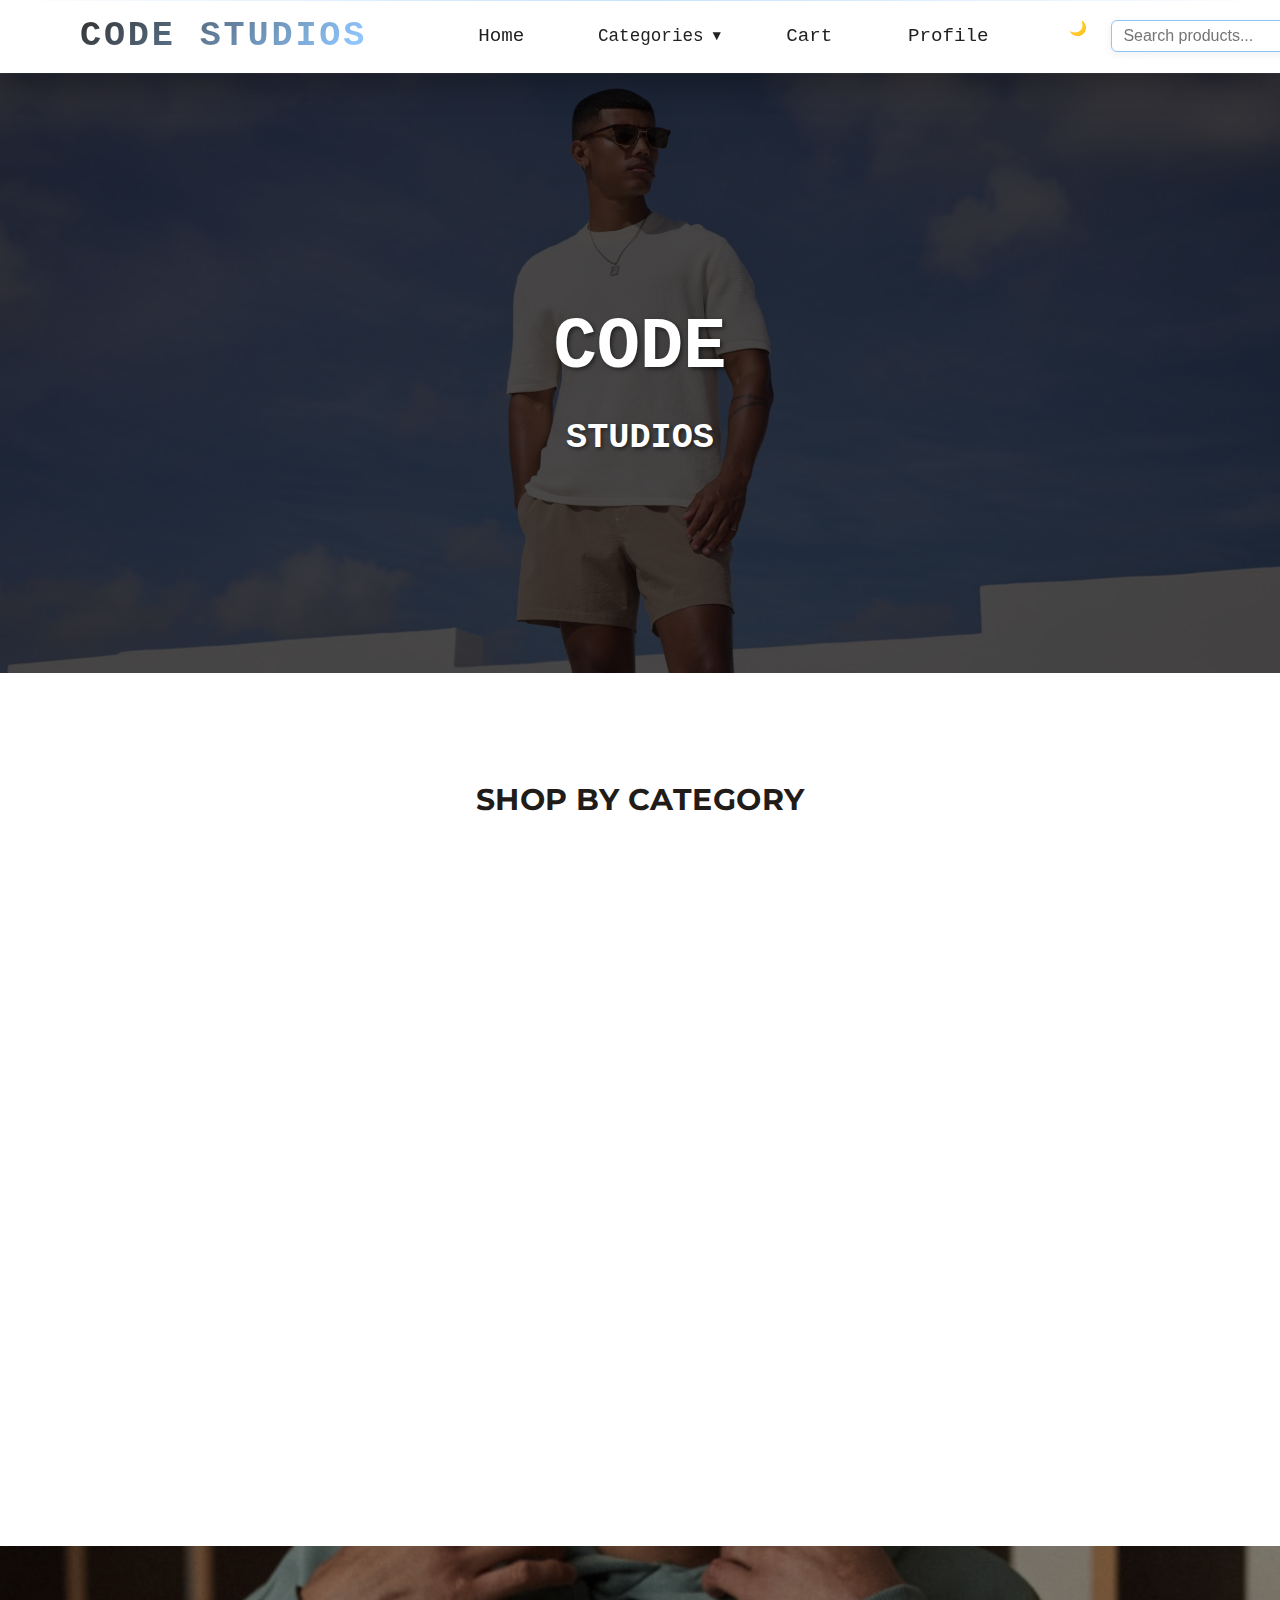
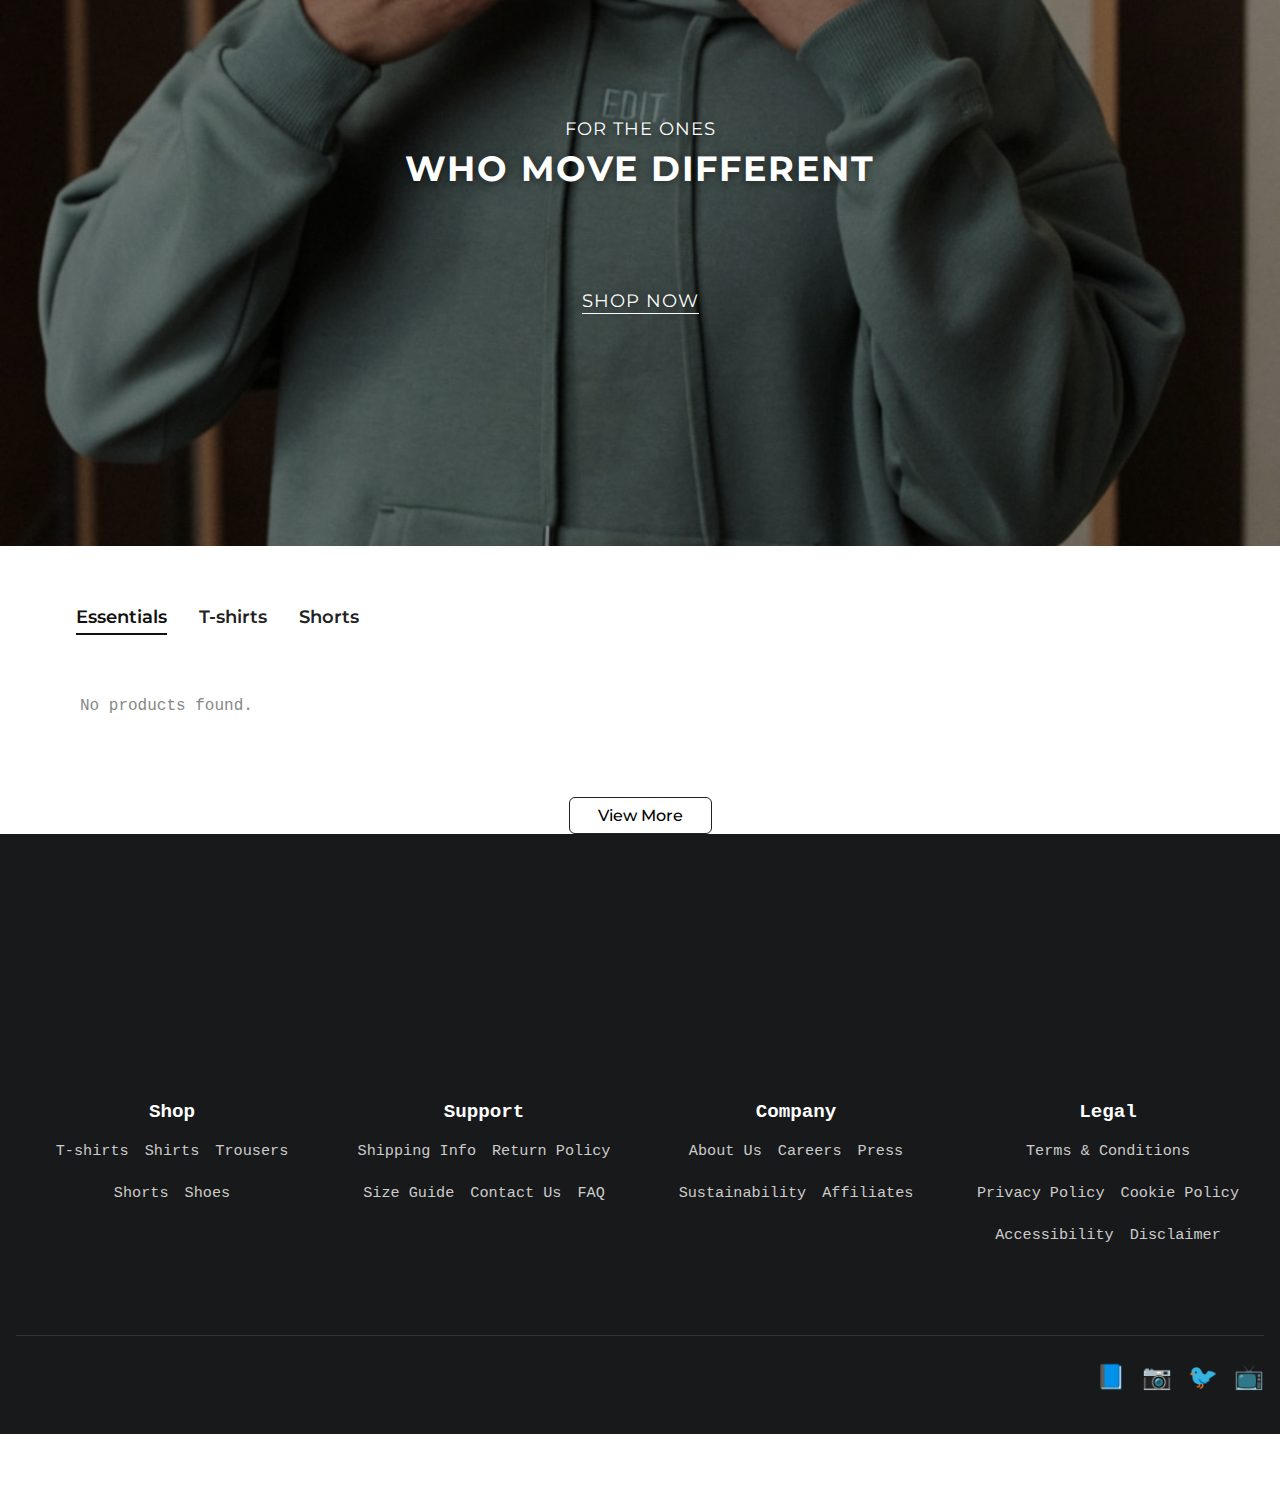
<file: index.html>
<!DOCTYPE html>
<html lang="en">

<head>
  <meta charset="UTF-8">
  <meta name="viewport" content="width=device-width, initial-scale=1.0">
  <title>Code Studio</title>
  <link rel="icon" type="image/png" href="resourse/Img/Logo.png" />
  <link rel="stylesheet" href="style.css">
  <link
    href="https://fonts.googleapis.com/css2?family=Montserrat:wght@700&family=Playfair+Display:wght@700&display=swap"
    rel="stylesheet">
  <style>
    /* Banner Styles (moved general UI to CSS file; keep only home-specific overrides if needed) */
    .main-banner {
      position: relative;
      height: 500px;
      /* Adjust as needed */
      overflow: hidden;
      margin-bottom: 40px;
      /* Space below the banner */
    }

    .banner-img {
      width: 100%;
      height: 100%;
      object-fit: cover;
      filter: brightness(0.6);
      /* Darken the image */
    }

    .banner-overlay {
      position: absolute;
      top: 0;
      left: 0;
      width: 100%;
      height: 100%;
      background: rgba(0, 0, 0, 0.5);
      /* Semi-transparent overlay */
    }

    .banner-content {
      position: absolute;
      top: 50%;
      left: 50%;
      transform: translate(-50%, -50%);
      text-align: center;
      color: white;
      z-index: 10;
    }

    /* .banner-lo go placeholder removed */

    .banner-title {
      font-size: 3.5em;
      font-weight: 700;
      margin-bottom: 10px;
      text-shadow: 2px 2px 4px rgba(0, 0, 0, 0.5);
    }

    .banner-x {
      font-size: 1.5em;
      font-weight: 700;
      margin-bottom: 10px;
      text-shadow: 2px 2px 4px rgba(0, 0, 0, 0.5);
    }

    .banner-subtitle {
      font-size: 1.8em;
      font-weight: 600;
      text-shadow: 2px 2px 4px rgba(0, 0, 0, 0.5);
    }

    /* Desktop Banner Enhancements */
    @media (min-width: 1000px) {
      .main-banner {
        height: 600px;
        margin-bottom: 60px;
      }

      .banner-title {
        font-size: 4.5em;
      }

      .banner-subtitle {
        font-size: 2.2em;
      }
    }

    /* Category horizontal scroll styles (home only) */
    .category-list {
      display: flex;
      flex-direction: row;
      overflow-x: auto;
      gap: 24px;
      padding-bottom: 10px;
      scrollbar-width: none;
      /* Firefox */
      -ms-overflow-style: none;
      /* IE 10+ */
    }

    .category-list::-webkit-scrollbar {
      display: none;
      /* Chrome/Safari */
    }

    .category-card {
      min-width: 180px;
      max-width: 200px;
      flex: 0 0 auto;
      padding: 0;
      height: 300px;
      display: flex;
      flex-direction: column;
      align-items: center;
      justify-content: flex-start;
      position: relative;
      background: none;
    }

    .category-card img {
      width: 100%;
      height: 220px;
      object-fit: cover;
      border-radius: 12px;
      display: block;
    }

    .category-card span {
      position: absolute;
      top: 50%;
      left: 50%;
      transform: translate(-50%, -50%);
      color: #fff;
      font-family: 'Montserrat', Arial, sans-serif;
      font-weight: 700;
      font-size: 1.3em;
      text-shadow: 0 2px 8px rgba(0, 0, 0, 0.45), 0 1px 2px rgba(0, 0, 0, 0.25);
      letter-spacing: 1px;
      pointer-events: none;
      text-align: center;
      width: 90%;
    }

    /* Second banner styles */
    .second-banner {
      margin-top: 32px;
    }

    .banner-content-center {
      top: 45%;
      left: 50%;
      transform: translate(-50%, -50%);
      width: 100%;
    }

    .banner-text-small {
      font-family: 'Montserrat', Arial, sans-serif;
      font-size: 1.1em;
      font-weight: 400;
      color: #fff;
      text-align: center;
      margin-bottom: 8px;
      text-shadow: 0 2px 8px rgba(0, 0, 0, 0.45);
      letter-spacing: 1px;
    }

    .banner-text-large {
      font-family: 'Montserrat', Arial, sans-serif;
      font-size: 2.2em;
      font-weight: 700;
      color: #fff;
      text-align: center;
      margin-bottom: 40px;
      text-shadow: 0 2px 8px rgba(0, 0, 0, 0.45);
      letter-spacing: 2px;
    }

    .banner-text-shop {
      font-family: 'Montserrat', Arial, sans-serif;
      font-size: 1.1em;
      font-weight: 400;
      color: #fff;
      text-align: center;
      margin-top: 60px;
      text-shadow: 0 2px 8px rgba(0, 0, 0, 0.45);
      letter-spacing: 1px;
      border-bottom: 1.5px solid #fff;
      display: inline-block;
      padding-bottom: 2px;
      cursor: pointer;
    }

    /* Products carousel styles (home only) */
    .products-carousel-section {
      margin: 48px 0 0 0;
    }

    .products-carousel-title {
      font-family: 'Montserrat', Arial, sans-serif;
      font-size: 1.5em;
      font-weight: 700;
      margin-bottom: 18px;
      margin-left: 12px;
    }

    /* Products carousel tabs */
    .products-carousel-tabs {
      display: flex;
      gap: 32px;
      margin-bottom: 10px;
      margin-left: 12px;
      align-items: flex-end;
    }

    .carousel-tab {
      background: none;
      border: none;
      font-family: 'Montserrat', Arial, sans-serif;
      font-size: 1.1em;
      font-weight: 600;
      color: #222;
      padding: 0 0 6px 0;
      cursor: pointer;
      border-bottom: 2.5px solid transparent;
      transition: border 0.2s, color 0.2s;
    }

    .carousel-tab.active {
      color: #111;
      border-bottom: 2.5px solid #111;
    }

    .products-carousel-footer {
      display: flex;
      justify-content: center;
      margin-top: 10px;
    }

    .view-more-btn {
      background: #fff;
      border: 1.5px solid #222;
      border-radius: 6px;
      font-family: 'Montserrat', Arial, sans-serif;
      font-size: 1em;
      font-weight: 500;
      padding: 8px 28px;
      cursor: pointer;
      transition: background 0.2s, color 0.2s;
    }

    .view-more-btn:hover {
      background: #f5f5f5;
    }

    .products-carousel {
      display: flex;
      flex-direction: row;
      overflow-x: auto;
      gap: 24px;
      padding: 10px 0 20px 10px;
      scrollbar-width: none;
      -ms-overflow-style: none;
    }

    .products-carousel::-webkit-scrollbar {
      display: none;
    }

    /* Desktop Product Grid */
    @media (min-width: 1000px) {
      .products-carousel {
        display: grid;
        grid-template-columns: repeat(auto-fit, minmax(250px, 1fr));
        gap: 30px;
        overflow-x: visible;
        padding: 20px 0 40px 0;
      }

      .product-card {
        min-width: auto;
        max-width: none;
        padding: 0 0 20px 0;
      }

      .category-list {
        display: grid;
        grid-template-columns: repeat(auto-fit, minmax(300px, 1fr));
        gap: 30px;
        justify-items: center;
      }

      .category-card {
        width: 100%;
        max-width: 350px;
      }

      .categories {
        padding: 3em 0 2em 0;
      }

      .products-carousel-section {
        margin: 60px 0 0 0;
      }
    }

    .product-card {
      min-width: 210px;
      max-width: 220px;
      background: #fff;
      border-radius: 16px;
      box-shadow: 0 2px 12px rgba(0, 0, 0, 0.10);
      display: flex;
      flex-direction: column;
      align-items: center;
      padding: 0 0 16px 0;
      position: relative;
      transition: box-shadow 0.2s;
      border: 1.5px solid #f2f2f2;
    }

    .product-card img {
      width: 100%;
      height: 220px;
      object-fit: cover;
      border-radius: 16px 16px 0 0;
      margin-bottom: 0;
    }

    .product-card-title {
      font-family: 'Montserrat', Arial, sans-serif;
      font-weight: 700;
      font-size: 1.05em;
      margin: 12px 10px 4px 10px;
      text-align: center;
      white-space: nowrap;
      overflow: hidden;
      text-overflow: ellipsis;
      width: 90%;
    }

    .product-card-row {
      display: flex;
      align-items: center;
      justify-content: center;
      gap: 8px;
      margin-bottom: 4px;
    }

    .product-card-price {
      color: #222;
      font-weight: 700;
      font-size: 1.08em;
    }

    .product-card-oldprice {
      color: #888;
      font-size: 0.98em;
      text-decoration: line-through;
      margin-left: 4px;
    }

    .product-card-discount {
      color: #e74c3c;
      background: #fff0f0;
      font-size: 0.95em;
      font-weight: 700;
      border-radius: 4px;
      padding: 2px 7px;
      margin-right: 4px;
      margin-bottom: 2px;
    }

    .product-card-rating {
      display: flex;
      align-items: center;
      font-size: 0.98em;
      color: #222;
      gap: 2px;
    }

    .product-card-rating .star {
      color: #f5b301;
      font-size: 1.1em;
    }

    .product-card-colors {
      display: flex;
      gap: 7px;
      margin: 8px 0 0 0;
      justify-content: center;
    }

    .product-card-color {
      width: 22px;
      height: 22px;
      border-radius: 50%;
      border: 1.5px solid #eee;
      cursor: pointer;
      display: inline-block;
    }

    .product-card-cart {
      position: absolute;
      top: 12px;
      right: 12px;
      background: #fff;
      border-radius: 50%;
      width: 38px;
      height: 38px;
      display: flex;
      align-items: center;
      justify-content: center;
      box-shadow: 0 2px 8px rgba(0, 0, 0, 0.10);
      cursor: pointer;
      border: 1.5px solid #f2f2f2;
      transition: background 0.2s;
    }

    .product-card-cart:hover {
      background: #f5f5f5;
    }

    .product-card-cart svg {
      width: 22px;
      height: 22px;
      color: #222;
    }

    /* Bottom nav modern style */
    .bottom-nav {
      position: fixed;
      left: 0;
      right: 0;
      bottom: 0;
      background: #fff;
      border-top: 1.5px solid #eee;
      display: flex;
      justify-content: space-around;
      align-items: center;
      height: 58px;
      z-index: 1002;
      box-shadow: 0 -2px 12px rgba(0, 0, 0, 0.04);
    }

    .bottom-nav-link {
      flex: 1 1 0;
      display: flex;
      flex-direction: column;
      align-items: center;
      justify-content: center;
      text-decoration: none;
      color: #222;
      font-family: 'Montserrat', Arial, sans-serif;
      font-size: 1em;
      font-weight: 500;
      padding: 0 2px;
      transition: color 0.18s;
      position: relative;
    }

    .bottom-nav-link:active,
    .bottom-nav-link:focus {
      color: #4a90e2;
    }

    .bottom-nav-icon {
      font-size: 1.45em;
      margin-bottom: 2px;
      display: block;
      position: relative;
    }

    .bottom-nav-label {
      font-size: 1em;
      font-family: 'Montserrat', Arial, sans-serif;
      margin-top: 2px;
      letter-spacing: 0.2px;
    }

    .cart-badge {
      position: absolute;
      top: -6px;
      right: -10px;
      background: #e74c3c;
      color: #fff;
      border-radius: 50%;
      width: 18px;
      height: 18px;
      font-size: 11px;
      display: flex;
      align-items: center;
      justify-content: center;
      font-weight: bold;
      z-index: 1;
      border: 2px solid #fff;
      box-shadow: 0 2px 6px rgba(0, 0, 0, 0.10);
    }
  </style>
</head>

<body class="home">
  <header>
    <nav class="navbar-flex">
      <button class="menu-btn" id="openSidebar" aria-label="Open menu">
        <span></span><span></span><span></span>
      </button>
      <!-- Mobile centered logo -->
      <a href="index.html" class="mobile-logo" aria-label="Home">
        <span class="logo-icon" aria-hidden="true">
          <svg width="28" height="28" viewBox="0 0 64 64">
            <path class="logo-arc-top" d="M 14 29 a 20 20 0 1 1 40 0" stroke="#fff" stroke-width="6" fill="none"
              stroke-linecap="butt" />
            <path class="logo-arc-bottom" d="M 14 35 a 20.5 21 0 0 0  40 0" stroke="#fff" stroke-width="6" fill="none"
              stroke-linecap="butt" />
            <line class="logo-vert" x1="32" y1="12" x2="32" y2="52" stroke="#fff" stroke-width="6"
              stroke-linecap="butt" />
            <line class="logo-horiz" x1="32" y1="32" x2="52" y2="32" stroke="#fff" stroke-width="6"
              stroke-linecap="butt" />
          </svg>
        </span>
        <span class="mobile-brand-text">Codesdsfdsa Studios</span>
      </a>

      <!-- Brand logo + name (desktop like in pages/tshirts.html) -->
      <div class="brand-logo-wrap brand-logo-main" onclick="location.href='index.html'" style="cursor:pointer;">
        <div class="logo">
          <div class="logo-icon">
            <svg width="64" height="64" viewBox="0 0 64 64">
              <path class="logo-arc-top" d="M 14 29 a 20 20 0 1 1 40 0" stroke="#fff" stroke-width="6" fill="none"
                stroke-linecap="butt" />
              <path class="logo-arc-bottom" d="M 14 35 a 20.5 21 0 0 0  40 0" stroke="#fff" stroke-width="6" fill="none"
                stroke-linecap="butt" />
              <line class="logo-vert" x1="32" y1="12" x2="32" y2="52" stroke="#fff" stroke-width="6"
                stroke-linecap="butt" />
              <line class="logo-horiz" x1="32" y1="32" x2="52" y2="32" stroke="#fff" stroke-width="6"
                stroke-linecap="butt" />
            </svg>
          </div>
        </div>
        <span class="brand-name">Code Studios</span>
      </div>

      <!-- Desktop Navigation Menu -->
      <nav class="desktop-nav">
        <ul class="nav-links">
          <li><a href="index.html">Home</a></li>
          <li class="nav-dropdown">
        <button class="nav-dropdown-btn" id="categoriesDropdown" type="button" aria-expanded="false">
          Categories
          <span class="dropdown-arrow">▼</span>
        </button>
            <div class="nav-dropdown-content" id="categoriesDropdownContent">
              <a href="pages/tshirts.html">T-shirts</a>
              <a href="pages/shirts.html">Shirts</a>
              <a href="pages/trousers.html">Trousers</a>
              <a href="pages/shorts.html">Shorts</a>
              <a href="pages/shoes.html">Shoes</a>
            </div>
          </li>
           <!-- Dashboard hidden from public nav -->
          <li><a href="#" onclick="showCart()">Cart</a></li>
          <li><a href="pages/profile.html">Profile</a></li>
          <li>
            <button id="desktopThemeToggle" class="theme-toggle-btn">
              🌙 Dark Mode
            </button>
          </li>
        </ul>
      </nav>

      <div class="search-box-wrap" style="position:relative;display:inline-block;">
        <button class="search-btn" id="desktopSearchToggle" aria-label="Search">
          <svg class="search-icon" width="28" height="28" viewBox="0 0 24 24" fill="none" stroke="#222"
            stroke-width="2.2" stroke-linecap="round" stroke-linejoin="round">
            <circle cx="11" cy="11" r="7" />
            <line x1="18" y1="18" x2="15.5" y2="15.5" />
          </svg>
        </button>
        <input type="text" class="search-input-box" id="searchInputBox" placeholder="Search products..."
          style="display:none;">
        <div class="search-suggestions" id="searchSuggestions" style="display:none;"></div>
      </div>
    </nav>
  </header>
  <!-- Sidebar для работы кнопки меню -->
  <aside class="sidebar" id="sidebar">
    <button class="close-btn" id="closeSidebar" aria-label="Close menu">&times;</button>
    <ul class="sidebar-links">
      <li><a href="index.html">Home</a></li>
      <li class="sidebar-dropdown">
        <button class="sidebar-dropdown-btn" id="sidebarCategoriesDropdown">
          Categories
          <span class="dropdown-arrow">▼</span>
        </button>
        <div class="sidebar-dropdown-content" id="sidebarCategoriesDropdownContent">
          <a href="pages/tshirts.html">T-shirts</a>
          <a href="pages/shirts.html">Shirts</a>
          <a href="pages/trousers.html">Trousers</a>
          <a href="pages/shorts.html">Shorts</a>
          <a href="pages/shoes.html">Shoes</a>
        </div>
      </li>
      <!-- Dashboard hidden from sidebar nav -->
      <li><a href="#" onclick="showCart()">Cart</a></li>
      <li><a href="pages/profile.html">Profile</a></li>
      <li class="theme-toggle">
        <button id="themeToggle"
          style="background:none;border:none;color:inherit;font-size:1.2em;padding:0.5em 1em;display:block;width:100%;text-align:left;cursor:pointer;">
          🌙 Dark Mode
        </button>
      </li>
    </ul>
  </aside>
  <main>
    <div class="main-banner">
      <img src="resourse/Img/mens-hero-dt-data.jpg" alt="Brand Banner" class="banner-img">
      <div class="banner-overlay"></div>
      <div class="banner-content">
        <div class="banner-logo">
          <!-- Можно вставить SVG логотипа, если нужен -->
        </div>
        <h1 class="banner-title">CODE</h1>
        <h2 class="banner-subtitle">STUDIOS</h2>
      </div>
    </div>

    <div class="main-container">
      <section class="categories">
        <h2 class="scroll-animate from-left">SHOP BY CATEGORY</h2>
        <div class="category-list">
          <a class="category-card scroll-animate from-bottom stagger-1" href="pages/tshirts.html">
            <img src="resourse/Img/tops-t-shirts-data.jpg" alt="T-shirts">
            <span>T-shirts</span>
          </a>
          <a class="category-card scroll-animate from-bottom stagger-2" href="pages/shirts.html">
            <img src="resourse/Img/shirts-data.jpg" alt="Shirts">
            <span>Shirts</span>
          </a>
          <a class="category-card scroll-animate from-bottom stagger-3" href="pages/trousers.html">
            <img src="resourse/Img/trousers-chinos-data.jpg" alt="Trousers">
            <span>Trousers</span>
          </a>
          <a class="category-card scroll-animate from-bottom stagger-4" href="pages/shorts.html">
            <img src="resourse/Img/short.webp" alt="Shorts">
            <span>Shorts</span>
          </a>
          <a class="category-card scroll-animate from-bottom stagger-5" href="pages/shoes.html">
            <img src="resourse/Img/716979.webp" alt="Shoes">
            <span>Shoes</span>
          </a>
        </div>
      </section>
    </div>

    <div class="main-banner second-banner">
      <img src="resourse/Img/hoodies-sweatshirts-data.jpg" alt="Who Move Different Banner" class="banner-img">
      <div class="banner-content banner-content-center">
        <div class="banner-text-small">FOR THE ONES</div>
        <div class="banner-text-large">WHO MOVE DIFFERENT</div>
        <div class="banner-text-shop">SHOP NOW</div>
      </div>
    </div>

    <div class="main-container">
      <section class="products-carousel-section">
        <div class="products-carousel-tabs">
          <button class="carousel-tab active" data-category="essentials">Essentials</button>
          <button class="carousel-tab" data-category="tshirts">T-shirts</button>
          <button class="carousel-tab" data-category="shorts">Shorts</button>
        </div>
        <div class="products-carousel" id="productsCarousel">
          <!-- JS will insert product cards here -->
        </div>
        <div class="products-carousel-footer">
          <button class="view-more-btn">View More</button>
        </div>
      </section>
    </div>
  </main>
  <footer>
    <div class="footer-content">
      <section class="subscribe scroll-animate from-bottom stagger-1">
        <h3>Join our mailing list</h3>
        <form>
          <input type="email" placeholder="Your Email" required>
          <button type="submit">Subscribe</button>
        </form>
        <p class="terms">By continuing, you agree to our <a href="#">Terms Of Use</a> and <a href="#">Privacy & Cookie
            Policy</a>.</p>
      </section>

      <div class="footer-sections">
        <div class="footer-section">
          <h4>Shop</h4>
          <ul>
            <li><a href="pages/tshirts.html">T-shirts</a></li>
            <li><a href="pages/shirts.html">Shirts</a></li>
            <li><a href="pages/trousers.html">Trousers</a></li>
            <li><a href="pages/shorts.html">Shorts</a></li>
            <li><a href="pages/shoes.html">Shoes</a></li>
          </ul>
        </div>

        <div class="footer-section">
          <h4>Support</h4>
          <ul>
            <li><a href="#">Shipping Info</a></li>
            <li><a href="#">Return Policy</a></li>
            <li><a href="#">Size Guide</a></li>
            <li><a href="#">Contact Us</a></li>
            <li><a href="#">FAQ</a></li>
          </ul>
        </div>

        <div class="footer-section">
          <h4>Company</h4>
          <ul>
            <li><a href="#">About Us</a></li>
            <li><a href="#">Careers</a></li>
            <li><a href="#">Press</a></li>
            <li><a href="#">Sustainability</a></li>
            <li><a href="#">Affiliates</a></li>
          </ul>
        </div>

        <div class="footer-section">
          <h4>Legal</h4>
          <ul>
            <li><a href="#">Terms & Conditions</a></li>
            <li><a href="#">Privacy Policy</a></li>
            <li><a href="#">Cookie Policy</a></li>
            <li><a href="#">Accessibility</a></li>
            <li><a href="#">Disclaimer</a></li>
          </ul>
        </div>
      </div>

      <ul class="footer-links scroll-animate from-bottom stagger-2">
        <li><a href="#">Shipping Info</a></li>
        <li><a href="#">Terms & Conditions</a></li>
        <li><a href="#">Privacy Policy</a></li>
        <li><a href="#">Return Policy</a></li>
        <li><a href="#">Contact Us</a></li>
      </ul>
    </div>
    <div class="footer-bottom">
      <p class="scroll-animate from-bottom stagger-3">© 2025 Code Studios - ALL RIGHTS RESERVED</p>
      <div class="social-links">
        <a href="#" aria-label="Facebook">📘</a>
        <a href="#" aria-label="Instagram">📷</a>
        <a href="#" aria-label="Twitter">🐦</a>
        <a href="#" aria-label="YouTube">📺</a>
      </div>
    </div>
  </footer>
  <!-- Bottom Navigation Bar -->
  <nav class="bottom-nav">
    <a href="index.html" class="bottom-nav-link">
      <span class="bottom-nav-icon">
        <svg width="28" height="28" viewBox="0 0 24 24" fill="none" stroke="#222" stroke-width="2.2"
          stroke-linecap="round" stroke-linejoin="round">
          <path d="M3 12L12 3l9 9" />
          <path d="M9 21V9h6v12" />
        </svg>
      </span>
      <span class="bottom-nav-label">Home</span>
    </a>
    <a href="#" class="bottom-nav-link" onclick="showCart()">
      <span class="bottom-nav-icon">
        <svg width="28" height="28" viewBox="0 0 24 24" fill="none" stroke="#222" stroke-width="2.2"
          stroke-linecap="round" stroke-linejoin="round">
          <circle cx="9" cy="21" r="1" />
          <circle cx="20" cy="21" r="1" />
          <path d="M1 1h4l2.68 13.39a2 2 0 0 0 2 1.61h9.72a2 2 0 0 0 2-1.61L23 6H6" />
        </svg>
        <span class="cart-badge" id="cartBadge">0</span>
      </span>
      <span class="bottom-nav-label">Cart</span>
    </a>
    <a href="pages/profile.html" class="bottom-nav-link">
      <span class="bottom-nav-icon">
        <svg width="28" height="28" viewBox="0 0 24 24" fill="none" stroke="#222" stroke-width="2.2"
          stroke-linecap="round" stroke-linejoin="round">
          <circle cx="12" cy="8" r="4" />
          <path d="M2 21v-2a4 4 0 0 1 4-4h12a4 4 0 0 1 4 4v2" />
        </svg>
      </span>
      <span class="bottom-nav-label">Me</span>
    </a>
  </nav>

  <!-- Cart Modal -->
  <div id="cartModal" class="modal">
    <div class="modal-content">
      <div class="modal-header">
        <h3>Корзина</h3>
        <span class="close" onclick="closeCart()">&times;</span>
      </div>
      <div class="modal-body">
        <div id="cartItems"></div>
        <div class="cart-summary">
          <div class="summary-item">
            <span>Товаров:</span>
            <span id="totalItems">0</span>
          </div>
          <div class="summary-item total">
            <span>Итого:</span>
            <span id="totalPrice">0 AED</span>
          </div>
          <button class="btn btn-primary btn-large" onclick="checkout()">
            <i class="fas fa-credit-card"></i>
            Оформить заказ
          </button>
        </div>
      </div>
    </div>
  </div>

  <!-- Notification -->
  <div id="notification" class="notification"></div>

  <script src="script.js"></script>
  <script>
    // Bootstrap products cache for home carousel from backend if available
    (function(){
      fetch('api/products.php').then(r=>r.ok?r.json():null).then(data=>{
        if (data && Array.isArray(data.items) && data.items.length) {
          try { localStorage.setItem('products', JSON.stringify(data.items)); } catch {}
        }
      }).catch(()=>{});

      // Categories dropdown toggle (desktop)
      const categoriesBtn = document.getElementById('categoriesDropdown');
      const categoriesContent = document.getElementById('categoriesDropdownContent');
      if (categoriesBtn && categoriesContent) {
        categoriesBtn.addEventListener('click', function(e){
          e.stopPropagation();
          categoriesContent.classList.toggle('show');
          categoriesBtn.classList.toggle('active');
          categoriesBtn.setAttribute('aria-expanded', categoriesContent.classList.contains('show'));
        });
        document.addEventListener('click', function(){
          categoriesContent.classList.remove('show');
          categoriesBtn.classList.remove('active');
          categoriesBtn.setAttribute('aria-expanded', 'false');
        });
      }

      // Desktop search toggle behavior like mobile
      const desktopSearchToggle = document.getElementById('desktopSearchToggle');
      const searchInput = document.getElementById('searchInputBox');
      const searchSuggestions = document.getElementById('searchSuggestions');
      if (desktopSearchToggle && searchInput) {
        desktopSearchToggle.addEventListener('click', function(){
          const visible = searchInput.style.display === 'block';
          if (visible) {
            searchInput.style.display = 'none';
            if (searchSuggestions) { searchSuggestions.style.display = 'none'; searchSuggestions.innerHTML = ''; }
          } else {
            searchInput.style.display = 'block';
            searchInput.value = '';
            searchInput.focus();
          }
        });
        document.addEventListener('click', function(e){
          const wrap = document.querySelector('.search-box-wrap');
          if (wrap && !wrap.contains(e.target)) {
            searchInput.style.display = 'none';
            if (searchSuggestions) { searchSuggestions.style.display = 'none'; searchSuggestions.innerHTML = ''; }
          }
        });
      }
    })();
  </script>
  <script>
    // Cart and Favorites functionality
    let cart = JSON.parse(localStorage.getItem('cart') || '[]');

    function updateCartBadge() {
      const cartCount = cart.reduce((sum, item) => sum + item.quantity, 0);
      const cartBadge = document.getElementById('cartBadge');
      if (cartBadge) {
        cartBadge.textContent = cartCount;
      }
    }

    function showCart() {
      const modal = document.getElementById('cartModal');
      const cartItems = document.getElementById('cartItems');
      const totalItems = document.getElementById('totalItems');
      const totalPrice = document.getElementById('totalPrice');

      if (cart.length === 0) {
        cartItems.innerHTML = '<p style="text-align: center; padding: 20px;">Корзина пуста</p>';
      } else {
        cartItems.innerHTML = cart.map(item => `
            <div class="cart-item">
              <img src="${item.image}" alt="${item.name}" class="cart-item-image">
              <div class="cart-item-info">
                <div class="cart-item-name">${item.name}</div>
                <div class="cart-item-price">${item.price} AED</div>
                <div class="cart-item-quantity">
                  <button class="quantity-btn" onclick="updateQuantity('${item.id}', -1)">-</button>
                  <span>${item.quantity}</span>
                  <button class="quantity-btn" onclick="updateQuantity('${item.id}', 1)">+</button>
                </div>
              </div>
            </div>
          `).join('');
      }

      const totalCount = cart.reduce((sum, item) => sum + item.quantity, 0);
      const totalAmount = cart.reduce((sum, item) => sum + (item.price * item.quantity), 0);

      totalItems.textContent = totalCount;
      totalPrice.textContent = totalAmount.toFixed(2) + ' AED';
      modal.style.display = 'block';
    }

    function closeCart() {
      const modal = document.getElementById('cartModal');
      modal.style.display = 'none';
    }

    function updateQuantity(productId, change) {
      const item = cart.find(item => item.id === productId);
      if (item) {
        item.quantity += change;
        if (item.quantity <= 0) {
          cart = cart.filter(item => item.id !== productId);
        }
        localStorage.setItem('cart', JSON.stringify(cart));
        updateCartBadge();
        showCart(); // Refresh cart display
      }
    }

    function checkout() {
      showNotification('Функция оформления заказа в разработке', 'info');
      closeCart();
    }

    function showNotification(message, type = 'info') {
      const notification = document.getElementById('notification');
      notification.textContent = message;
      notification.className = `notification ${type}`;
      notification.classList.add('show');

      setTimeout(() => {
        notification.classList.remove('show');
      }, 3000);
    }

    // Close modal when clicking outside
    window.onclick = function (event) {
      const modal = document.getElementById('cartModal');
      if (event.target === modal) {
        closeCart();
      }
    }

    // Initialize cart badge
    updateCartBadge();

    // Theme toggle functionality
    const themeToggle = document.getElementById('themeToggle');
    const body = document.body;

    function getTheme() {
      return localStorage.getItem('theme') || 'light';
    }

    function setTheme(theme) {
      localStorage.setItem('theme', theme);
      if (theme === 'dark') {
        body.classList.add('dark-theme');
        themeToggle.innerHTML = '☀️ Light Mode';
      } else {
        body.classList.remove('dark-theme');
        themeToggle.innerHTML = '🌙 Dark Mode';
      }
    }

    // Initialize theme
    setTheme(getTheme());

    // Theme toggle event
    if (themeToggle) {
      themeToggle.addEventListener('click', function () {
        const currentTheme = getTheme();
        setTheme(currentTheme === 'light' ? 'dark' : 'light');
      });
    }

    // Desktop theme toggle
    const desktopThemeToggle = document.getElementById('desktopThemeToggle');
    if (desktopThemeToggle) {
      desktopThemeToggle.addEventListener('click', function () {
        const currentTheme = getTheme();
        setTheme(currentTheme === 'light' ? 'dark' : 'light');
      });
    }

    // Sync theme toggle text
    function updateThemeToggleText(theme) {
      const text = theme === 'dark' ? '☀️ Light Mode' : '🌙 Dark Mode';
      if (themeToggle) themeToggle.innerHTML = text;
      if (desktopThemeToggle) desktopThemeToggle.innerHTML = text;
    }

    // Update setTheme function to sync both toggles
    const originalSetTheme = setTheme;
    setTheme = function (theme) {
      originalSetTheme(theme);
      updateThemeToggleText(theme);
    };

    // Desktop dropdown functionality
    const categoriesDropdown = document.getElementById('categoriesDropdown');
    const categoriesDropdownContent = document.getElementById('categoriesDropdownContent');

    if (categoriesDropdown && categoriesDropdownContent) {
      categoriesDropdown.addEventListener('click', function (e) {
        e.stopPropagation();
        categoriesDropdownContent.classList.toggle('show');
        categoriesDropdown.classList.toggle('active');
      });

      // Close dropdown when clicking outside
      document.addEventListener('click', function () {
        categoriesDropdownContent.classList.remove('show');
        categoriesDropdown.classList.remove('active');
      });
    }

    // PRODUCTS CAROUSEL
    let allProducts = [];
    let currentCategory = 'essentials';
    function getProductsFromLocalStorage() {
      const data = localStorage.getItem('products');
      if (!data) return [];
      try { return JSON.parse(data); } catch { return []; }
    }
    function renderProductsCarousel(category) {
      const carousel = document.getElementById('productsCarousel');
      if (!carousel) return;
      let filtered = allProducts;
      if (category !== 'essentials') {
        filtered = allProducts.filter(p => p.category && p.category.toLowerCase().includes(category.replace('-', '')));
      }
      if (!filtered.length) {
        carousel.innerHTML = '<div style="color:#888;padding:2em 1em;">No products found.</div>';
        return;
      }
      carousel.innerHTML = filtered.map(product => `
          <div class="product-card" onclick="openProductPage(event, '${product.id}')">
            <img src="${(product.photos && product.photos[0]) ? product.photos[0] : (product.image || '')}" alt="${product.name || product.title}">
            <div class="product-card-cart" onclick="addToCartFromCarousel(event, '${product.id}')">
              <svg viewBox="0 0 24 24" fill="none" stroke="currentColor" stroke-width="2" stroke-linecap="round" stroke-linejoin="round"><circle cx="9" cy="21" r="1"/><circle cx="20" cy="21" r="1"/><path d="M1 1h4l2.68 13.39a2 2 0 0 0 2 1.61h9.72a2 2 0 0 0 2-1.61L23 6H6"/></svg>
            </div>
            <div class="product-card-title" title="${product.name || product.title}">${product.name || product.title}</div>
            <div class="product-card-row">
              ${product.discount ? `<span class='product-card-discount'>-${product.discount}%</span>` : ''}
              <span class="product-card-price" style="${product.discount ? 'color:#e74c3c' : ''}">${product.price} AED</span>
              ${product.oldPrice ? `<span class="product-card-oldprice">${product.oldPrice} AED</span>` : ''}
            </div>
            <div class="product-card-row">
              <span class="product-card-rating">
                <span class="star">★</span> ${product.rating ? product.rating : '4.8'}
              </span>
            </div>
            <div class="product-card-colors">
              ${(product.colors || []).map(color => {
        if (typeof color === 'string') return `<span class=\"product-card-color\" style=\"background:${color}\"></span>`;
        if (color.hex) return `<span class=\"product-card-color\" style=\"background:${color.hex}\"></span>`;
        return '';
      }).join('')}
            </div>
          </div>
        `).join('');
    }
    function loadProductsCarousel() {
      allProducts = getProductsFromLocalStorage();
      renderProductsCarousel(currentCategory);
    }
    document.querySelectorAll('.carousel-tab').forEach(tab => {
      tab.addEventListener('click', function () {
        document.querySelectorAll('.carousel-tab').forEach(t => t.classList.remove('active'));
        this.classList.add('active');
        currentCategory = this.dataset.category;
        renderProductsCarousel(currentCategory);
      });
    });
    function addToCartFromCarousel(event, productId) {
      event.stopPropagation();
      const products = allProducts;
      const product = products.find(p => p.id === productId);
      if (!product) return;
      let cart = JSON.parse(localStorage.getItem('cart') || '[]');
      const cartItem = cart.find(item => item.id === productId);
      if (cartItem) {
        cartItem.quantity += 1;
      } else {
        cart.push({
          id: productId,
          name: product.name || product.title,
          price: product.price,
          image: (product.photos && product.photos[0]) ? product.photos[0] : (product.image || ''),
          quantity: 1
        });
      }
      localStorage.setItem('cart', JSON.stringify(cart));
      updateCartBadge && updateCartBadge();
      showNotification('Товар добавлен в корзину!', 'success');
    }
    function openProductPage(event, productId) {
      // Не переходить, если клик по иконке корзины
      if (event.target.closest('.product-card-cart')) return;
      window.location.href = `product.html?id=${productId}`;
    }
    // Инициализация при загрузке страницы
    loadProductsCarousel();
  </script>
</body>

</html>
</file>
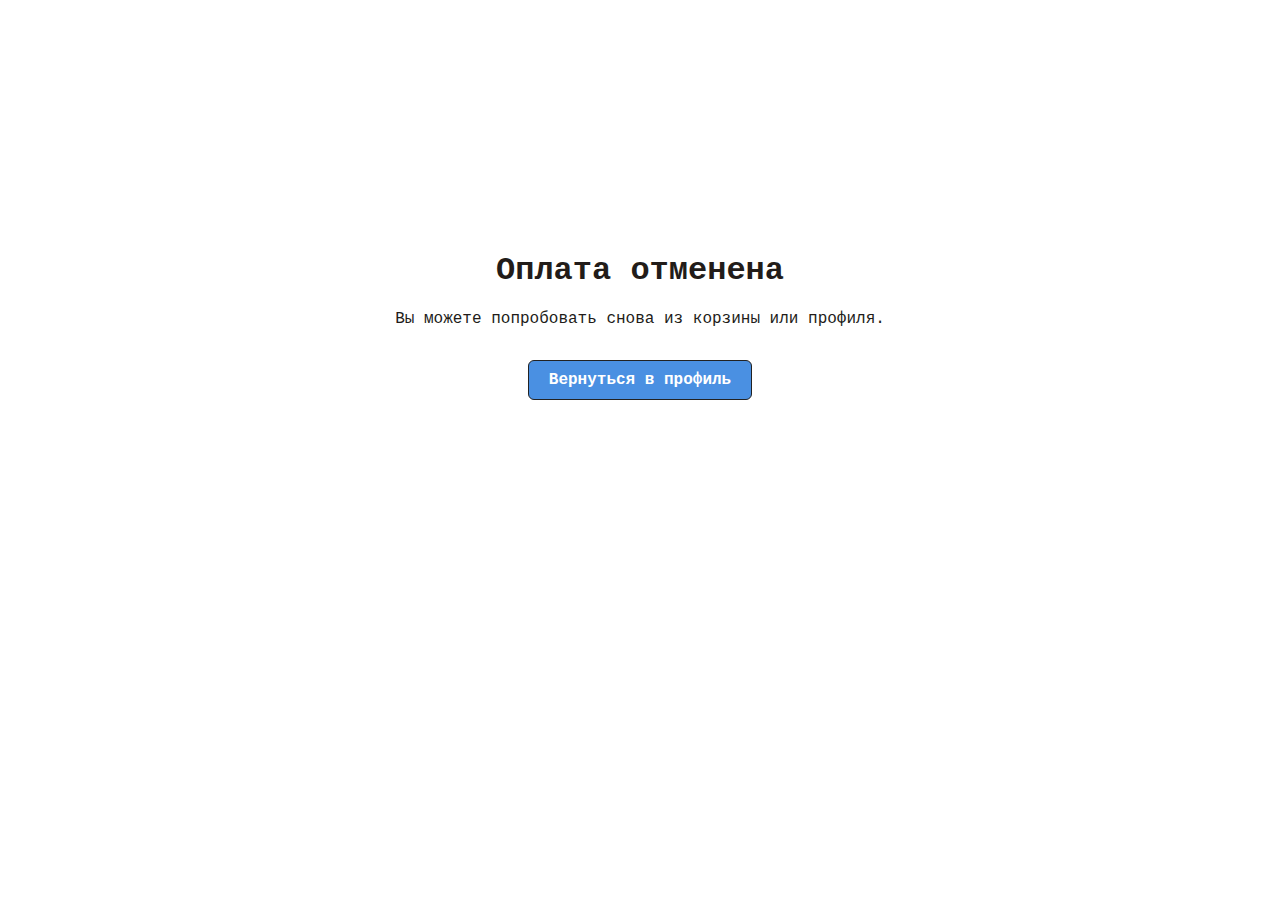
<file: payment-cancel.html>
<!DOCTYPE html>
<html lang="en">
<head>
  <meta charset="UTF-8">
  <meta name="viewport" content="width=device-width, initial-scale=1.0">
  <title>Payment Canceled</title>
  <link rel="stylesheet" href="style.css">
</head>
<body style="display:flex;align-items:center;justify-content:center;min-height:70vh;font-family: 'Courier New', monospace;">
  <div style="text-align:center;max-width:600px;padding:2rem;">
    <h1>Оплата отменена</h1>
    <p>Вы можете попробовать снова из корзины или профиля.</p>
    <a href="/pages/profile.html" class="btn btn-primary" style="display:inline-block;margin-top:1rem;padding:10px 20px;border:1px solid #222;border-radius:6px;text-decoration:none;">Вернуться в профиль</a>
  </div>
</body>
</html>
</file>
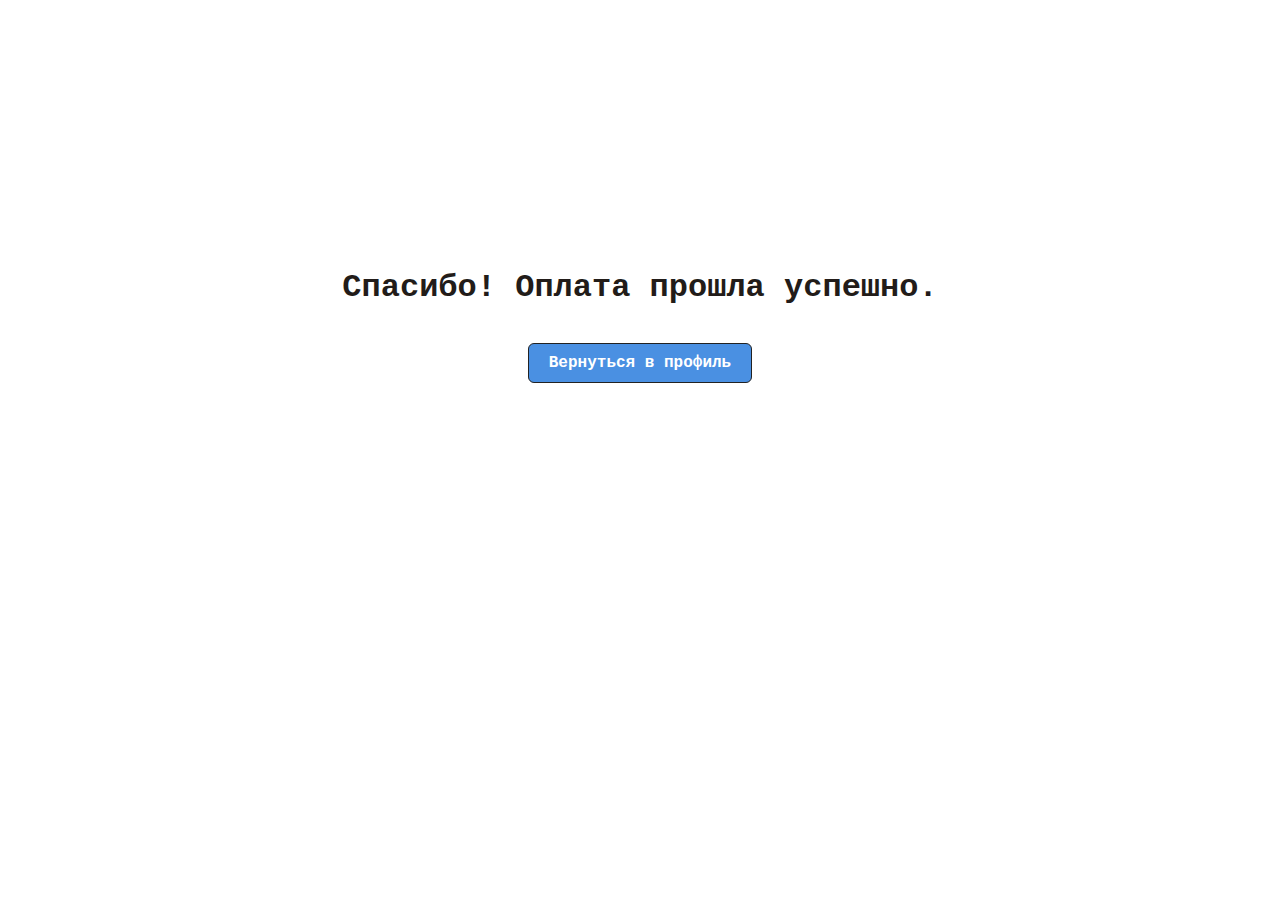
<file: payment-success.html>
<!DOCTYPE html>
<html lang="en">
<head>
  <meta charset="UTF-8">
  <meta name="viewport" content="width=device-width, initial-scale=1.0">
  <title>Payment Success</title>
  <link rel="stylesheet" href="style.css">
</head>
<body style="display:flex;align-items:center;justify-content:center;min-height:70vh;font-family: 'Courier New', monospace;">
  <div style="text-align:center;max-width:600px;padding:2rem;">
    <h1>Спасибо! Оплата прошла успешно.</h1>
    <p id="orderId"></p>
    <a href="/pages/profile.html" class="btn btn-primary" style="display:inline-block;margin-top:1rem;padding:10px 20px;border:1px solid #222;border-radius:6px;text-decoration:none;">Вернуться в профиль</a>
  </div>
  <script>
    const p = new URLSearchParams(location.search);
    const oid = p.get('order_id');
    if (oid) document.getElementById('orderId').textContent = 'Номер заказа: ' + oid;
  </script>
</body>
</html>
</file>
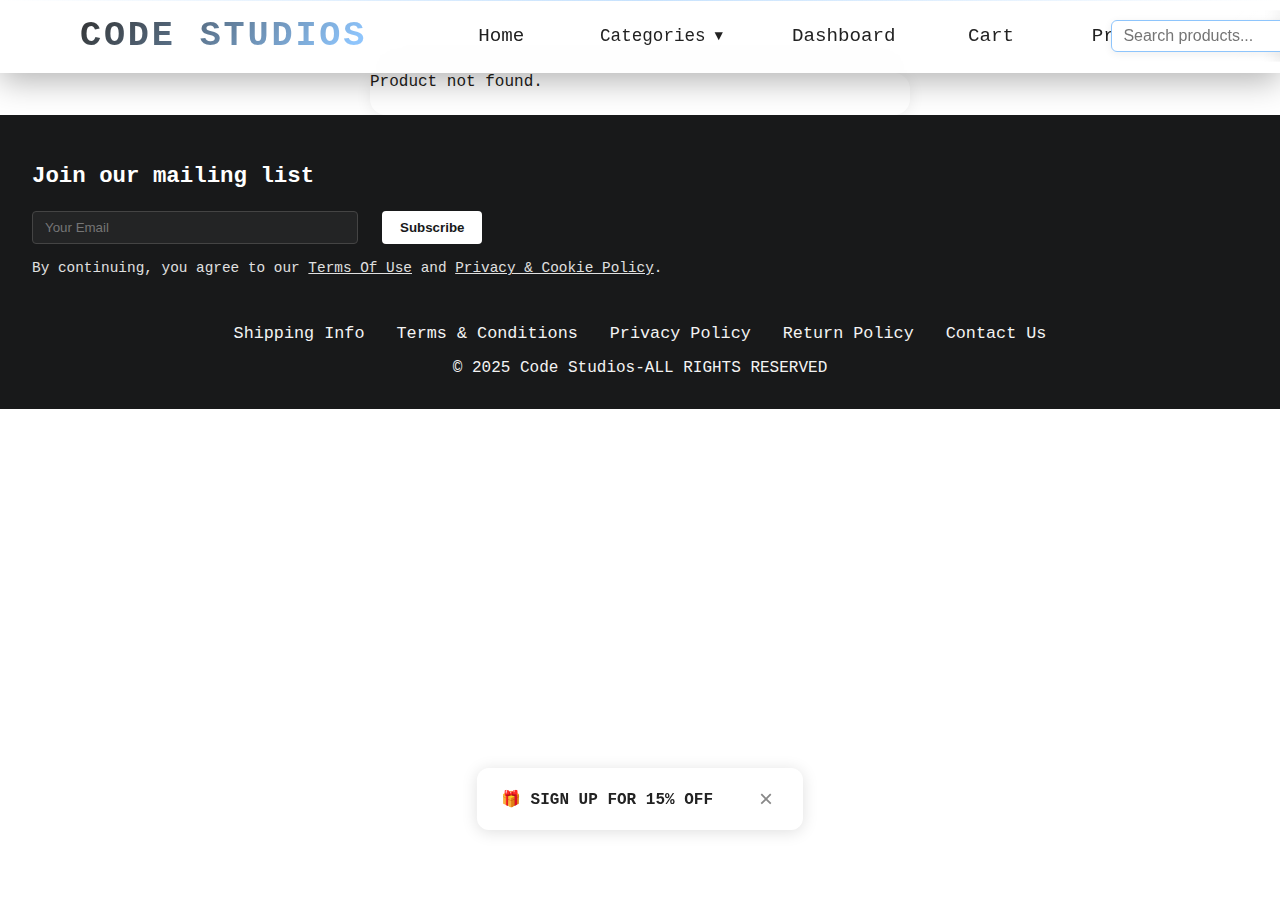
<file: product.html>
<!DOCTYPE html>
<html lang="en">
<head>
  <meta charset="UTF-8">
  <meta name="viewport" content="width=device-width, initial-scale=1.0">
  <title>Product | SUMWON</title>
  <link rel="stylesheet" href="style.css">
  <link href="https://fonts.googleapis.com/css2?family=Montserrat:wght@700&family=Playfair+Display:wght@700&display=swap" rel="stylesheet">
  <style>
    .product-detail { max-width: 540px; margin: 0 auto; background: #fff; border-radius: 16px; box-shadow: 0 2px 16px rgba(0,0,0,0.07); padding: 0 0 1.5em 0; }
    .product-gallery { width: 100%; position: relative; text-align: center; }
    .product-gallery img { width: 100%; max-width: 420px; border-radius: 0 0 16px 16px; }
    .product-gallery-dots { display: flex; justify-content: center; gap: 7px; margin: 0.5em 0; }
    .product-gallery-dot { width: 8px; height: 8px; border-radius: 50%; background: #bbb; border: none; }
    .product-gallery-dot.active { background: #222; }
    .product-info { padding: 1.1em 1.2em 0 1.2em; }
    .product-price { display: flex; align-items: center; gap: 0.7em; font-size: 1.3em; margin-bottom: 0.2em; }
    .current-price { color: #e53935; font-weight: bold; font-size: 1.3em; }
    .old-price { color: #888; text-decoration: line-through; font-size: 1em; }
    .discount { color: #e53935; background: #fff0f0; border: 1px solid #e53935; border-radius: 5px; font-size: 0.95em; padding: 2px 7px; font-weight: 600; }
    .product-title { font-size: 1.15em; font-weight: 700; margin: 0.2em 0 0.3em 0; }
    .product-rating { color: #ffb400; font-size: 1.1em; margin-right: 0.3em; }
    .product-reviews { color: #888; font-size: 0.98em; margin-left: 0.2em; }
    .product-swatches { display: flex; flex-wrap: wrap; gap: 0.5em; margin: 0.7em 0 1em 0; }
    .swatch { position: relative; width: 32px; height: 32px; border-radius: 50%; border: 2px solid #eee; cursor: pointer; display: flex; align-items: center; justify-content: center; transition: border 0.2s; }
    .swatch.selected { border: 2.5px solid #e53935; }
    .swatch-discount { position: absolute; top: -13px; left: 50%; transform: translateX(-50%); background: #fff; color: #e53935; border: 1px solid #e53935; border-radius: 4px; font-size: 0.8em; padding: 0 4px; font-weight: 600; }
    .swatch-inner { width: 22px; height: 22px; border-radius: 50%; border: 1.5px solid #ccc; }
    .product-options { margin-bottom: 1.1em; }
    .product-sizes { display: flex; flex-wrap: wrap; gap: 0.5em; margin: 0.7em 0 1.2em 0; }
    .size-btn { padding: 0.5em 1.2em; border-radius: 7px; border: 1.5px solid #eee; background: #fafafa; font-size: 1em; font-weight: 600; cursor: pointer; transition: border 0.2s, background 0.2s; }
    .size-btn.selected { border: 2px solid #222; background: #e6e6e6; }
    .size-btn[disabled] { color: #aaa; border: 1.5px dashed #ddd; background: #f5f5f5; cursor: not-allowed; }
    .add-to-cart-bar { position: fixed; left: 0; right: 0; bottom: 0; background: #18191a; color: #fff; z-index: 100; display: flex; align-items: center; justify-content: center; padding: 1em 0.5em; box-shadow: 0 -2px 16px rgba(0,0,0,0.10); }
    .add-to-cart-bar .add-to-cart-btn { background: #fff; color: #18191a; font-weight: 700; border: none; border-radius: 8px; padding: 0.7em 2.2em; font-size: 1.1em; cursor: pointer; margin-left: 1em; }
    .signup-offer { position: fixed; left: 50%; bottom: 70px; transform: translateX(-50%); background: #fff; color: #222; border-radius: 12px; box-shadow: 0 2px 16px rgba(0,0,0,0.13); padding: 1em 1.5em; z-index: 101; display: flex; align-items: center; gap: 1em; }
    .signup-offer .close-signup { background: none; border: none; font-size: 1.5em; color: #888; cursor: pointer; margin-left: 1em; }
    @media (max-width: 600px) {
      .product-detail { border-radius: 0; box-shadow: none; }
      .product-info { padding: 0.7em 0.5em 0 0.5em; }
      .add-to-cart-bar { font-size: 0.98em; padding: 0.7em 0.2em; }
      .signup-offer { padding: 0.7em 0.7em; font-size: 0.98em; }
    }
  </style>
</head>
<body>
  <header>
    <nav class="navbar-flex">
            <button class="menu-btn" id="openSidebar" aria-label="Open menu">
                <span></span><span></span><span></span>
            </button>
            <!-- Mobile centered logo -->
            <a href="index.html" class="mobile-logo" aria-label="Home">
              <span class="logo-icon" aria-hidden="true">
                <svg width="28" height="28" viewBox="0 0 64 64">
                  <path class="logo-arc-top" d="M 14 29 a 20 20 0 1 1 40 0" stroke="#fff" stroke-width="6" fill="none" stroke-linecap="butt" />
                  <path class="logo-arc-bottom" d="M 14 35 a 20.5 21 0 0 0  40 0" stroke="#fff" stroke-width="6" fill="none" stroke-linecap="butt" />
                  <line class="logo-vert" x1="32" y1="12" x2="32" y2="52" stroke="#fff" stroke-width="6" stroke-linecap="butt" />
                  <line class="logo-horiz" x1="32" y1="32" x2="52" y2="32" stroke="#fff" stroke-width="6" stroke-linecap="butt" />
                </svg>
              </span>
              <span class="mobile-brand-text">Code Studios</span>
            </a>

            <!-- Brand logo + name (desktop like in pages/tshirts.html) -->
            <div class="brand-logo-wrap brand-logo-main" onclick="location.href='index.html'" style="cursor:pointer;">
              <div class="logo">
                <div class="logo-icon">
                  <svg width="64" height="64" viewBox="0 0 64 64">
                    <path class="logo-arc-top" d="M 14 29 a 20 20 0 1 1 40 0" stroke="#fff" stroke-width="6" fill="none" stroke-linecap="butt" />
                    <path class="logo-arc-bottom" d="M 14 35 a 20.5 21 0 0 0  40 0" stroke="#fff" stroke-width="6" fill="none" stroke-linecap="butt" />
                    <line class="logo-vert" x1="32" y1="12" x2="32" y2="52" stroke="#fff" stroke-width="6" stroke-linecap="butt" />
                    <line class="logo-horiz" x1="32" y1="32" x2="52" y2="32" stroke="#fff" stroke-width="6" stroke-linecap="butt" />
                  </svg>
                </div>
              </div>
              <span class="brand-name">Code Studios</span>
            </div>

            <!-- Desktop Navigation Menu -->
            <nav class="desktop-nav">
                <ul class="nav-links">
                    <li><a href="index.html">Home</a></li>
                    <li class="nav-dropdown">
                        <button class="nav-dropdown-btn" id="categoriesDropdown">
                            Categories
                            <span class="dropdown-arrow">▼</span>
                        </button>
                        <div class="nav-dropdown-content" id="categoriesDropdownContent">
                            <a href="pages/tshirts.html">T-shirts</a>
                            <a href="pages/shirts.html">Shirts</a>
                            <a href="pages/trousers.html">Trousers</a>
                            <a href="pages/shorts.html">Shorts</a>
                            <a href="pages/shoes.html">Shoes</a>
                        </div>
                    </li>
                    <li><a href="dashboard/dash.html">Dashboard</a></li>
                    <li><a href="#" onclick="showCart()">Cart</a></li>
                    <li><a href="pages/profile.html">Profile</a></li>
                    <li>
                        <button id="desktopThemeToggle" class="theme-toggle-btn">
                            🌙 Dark Mode
                        </button>
                    </li>
                </ul>
            </nav>

            <div class="search-box-wrap" style="position:relative;display:inline-block;">
              <button class="search-btn" aria-label="Search">
                <svg class="search-icon" width="28" height="28" viewBox="0 0 24 24" fill="none" stroke="#222" stroke-width="2.2" stroke-linecap="round" stroke-linejoin="round">
                  <circle cx="11" cy="11" r="7" />
                  <line x1="18" y1="18" x2="15.5" y2="15.5" />
                </svg>
              </button>
              <input type="text" class="search-input-box" id="searchInputBox" placeholder="Search products..." style="display:none;">
              <div class="search-suggestions" id="searchSuggestions" style="display:none;"></div>
            </div>
        </nav>
  </header>
  <aside class="sidebar" id="sidebar">
    <button class="close-btn" id="closeSidebar" aria-label="Close menu">&times;</button>
    <ul class="sidebar-links">
      <li><a href="index.html">Home</a></li>
      <li class="sidebar-dropdown">
        <button class="sidebar-dropdown-btn" id="sidebarCategoriesDropdown">
          Categories
          <span class="dropdown-arrow">▼</span>
        </button>
        <div class="sidebar-dropdown-content" id="sidebarCategoriesDropdownContent">
          <a href="pages/tshirts.html">T-shirts</a>
          <a href="pages/shirts.html">Shirts</a>
          <a href="pages/trousers.html">Trousers</a>
          <a href="pages/shorts.html">Shorts</a>
          <a href="pages/shoes.html">Shoes</a>
        </div>
      </li>
      <li><a href="pages/dashboard/dash.html">Dashboard</a></li>
      <li><a href="#" id="openCartModal">Cart</a></li>
      <li><a href="pages/profile.html">Profile</a></li>
      <li class="theme-toggle">
        <button id="themeToggle" style="background:none;border:none;color:inherit;font-size:1.2em;padding:0.5em 1em;display:block;width:100%;text-align:left;cursor:pointer;">
          🌙 Dark Mode
        </button>
      </li>
    </ul>
  </aside>
  <main>
    <section class="product-detail" id="productDetail">
      <div class="loading">Loading...</div>
    </section>
    <div class="signup-offer" id="signupOffer">
      <span>🎁 <b>SIGN UP FOR 15% OFF</b></span>
      <button class="close-signup" onclick="document.getElementById('signupOffer').style.display='none'">&times;</button>
    </div>
    <div class="add-to-cart-bar" id="addToCartBar" style="display:none">
      <span id="cartBarPrice"></span>
      <button class="add-to-cart-btn">ADD TO CART</button>
    </div>
  </main>
  <footer>
    <section class="subscribe">
      <h3>Join our mailing list</h3>
      <form>
        <input type="email" placeholder="Your Email" required>
        <button type="submit">Subscribe</button>
      </form>
      <p class="terms">By continuing, you agree to our <a href="#">Terms Of Use</a> and <a href="#">Privacy & Cookie Policy</a>.</p>
    </section>
    <ul class="footer-links">
      <li><a href="#">Shipping Info</a></li>
      <li><a href="#">Terms & Conditions</a></li>
      <li><a href="#">Privacy Policy</a></li>
      <li><a href="#">Return Policy</a></li>
      <li><a href="#">Contact Us</a></li>
    </ul>
    <p>© 2025 Code Studios-ALL RIGHTS RESERVED</p>
  </footer>
  <!-- Нижняя навигация -->
  <nav class="bottom-nav">
    <a href="index.html" class="bottom-nav-link">
      <span class="bottom-nav-icon">
        <svg width="28" height="28" viewBox="0 0 24 24" fill="none" stroke="#222" stroke-width="2.2" stroke-linecap="round" stroke-linejoin="round"><path d="M3 12L12 3l9 9"/><path d="M9 21V9h6v12"/></svg>
      </span>
      <span class="bottom-nav-label">Home</span>
    </a>
    <a href="#" class="bottom-nav-link" onclick="showCart && showCart()">
      <span class="bottom-nav-icon">
        <svg width="28" height="28" viewBox="0 0 24 24" fill="none" stroke="#222" stroke-width="2.2" stroke-linecap="round" stroke-linejoin="round"><circle cx="9" cy="21" r="1"/><circle cx="20" cy="21" r="1"/><path d="M1 1h4l2.68 13.39a2 2 0 0 0 2 1.61h9.72a2 2 0 0 0 2-1.61L23 6H6"/></svg>
        <span class="cart-badge" id="cartBadge">0</span>
      </span>
      <span class="bottom-nav-label">Cart</span>
    </a>
    <a href="pages/profile.html" class="bottom-nav-link">
      <span class="bottom-nav-icon">
        <svg width="28" height="28" viewBox="0 0 24 24" fill="none" stroke="#222" stroke-width="2.2" stroke-linecap="round" stroke-linejoin="round"><circle cx="12" cy="8" r="4"/><path d="M2 21v-2a4 4 0 0 1 4-4h12a4 4 0 0 1 4 4v2"/></svg>
      </span>
      <span class="bottom-nav-label">Me</span>
    </a>
  </nav>
  <script src="script.js"></script>
  <script>
    function getProducts() {
      const data = localStorage.getItem('products');
      if (!data) return [];
      return JSON.parse(data);
    }

    function generateProductId() {
      return 'prod_' + Date.now() + '_' + Math.random().toString(36).substr(2, 9);
    }

    function migrateExistingProducts() {
      const products = getProducts();
      let needsUpdate = false;
      products.forEach(product => {
        if (!product.id) {
          product.id = generateProductId();
          needsUpdate = true;
        }
      });
      if (needsUpdate) {
        localStorage.setItem('products', JSON.stringify(products));
      }
    }

    function addDemoProducts() {
      const products = getProducts();
      if (products.length === 0) {
        const demoProducts = [
          {
            id: generateProductId(),
            name: "Classic White T-Shirt",
            price: 45.00,
            oldPrice: 65.00,
            description: "Premium cotton classic white t-shirt with comfortable fit.",
            colors: ["#ffffff", "#000000", "#808080"],
            quantity: 25,
            category: "tshirt",
            rating: 4.5,
            photos: ["https://images.unsplash.com/photo-1521572163474-6864f9cf17ab?auto=format&fit=crop&w=400&q=80"],
            sizes: ['S', 'M', 'L']
          },
          {
            id: generateProductId(),
            name: "Oversized Black Tee",
            price: 55.00,
            oldPrice: 75.00,
            description: "Trendy oversized black t-shirt perfect for casual wear.",
            colors: ["#000000", "#333333"],
            quantity: 18,
            category: "tshirt",
            rating: 4.8,
            photos: ["https://images.unsplash.com/photo-1503341504253-dff4815485f1?auto=format&fit=crop&w=400&q=80"],
            sizes: ['M', 'L']
          },
          {
            id: generateProductId(),
            name: "Striped Summer Tee",
            price: 35.00,
            description: "Lightweight striped t-shirt perfect for summer days.",
            colors: ["#0000ff", "#ff0000", "#00ff00"],
            quantity: 30,
            category: "tshirt",
            rating: 4.2,
            photos: ["https://images.unsplash.com/photo-1434389677669-e08b4cac3105?auto=format&fit=crop&w=400&q=80"],
            sizes: ['XS', 'S', 'M']
          },
          {
            id: generateProductId(),
            name: "Premium Cotton V-Neck",
            price: 65.00,
            oldPrice: 85.00,
            description: "High-quality cotton v-neck t-shirt with elegant design.",
            colors: ["#ffffff", "#000000", "#8B4513"],
            quantity: 15,
            category: "tshirt",
            rating: 4.7,
            photos: ["https://images.unsplash.com/photo-1581655353564-df123a1eb820?auto=format&fit=crop&w=400&q=80"],
            sizes: ['L', 'XL']
          }
        ];
        localStorage.setItem('products', JSON.stringify(demoProducts));
      }
    }

    function calcDiscount(price, oldPrice) {
      if (!oldPrice || !price) return null;
      return Math.round(100 - (price / oldPrice) * 100);
    }

    function loadProduct() {
      migrateExistingProducts(); // Ensure all products have IDs
      addDemoProducts(); // Add demo products if none exist
      
      const params = new URLSearchParams(window.location.search);
      const id = params.get('id');
      const detail = document.getElementById('productDetail');
      
      if (!id) {
        detail.innerHTML = '<div class="error">Product not found.</div>';
        return;
      }

      const products = getProducts();
      const product = products.find(p => p.id === id);
      
      if (!product) {
        // Try to fetch from backend API, then retry render
        fetch('api/products.php?id=' + encodeURIComponent(id))
          .then(r => r.ok ? r.json() : null)
          .then(p => {
            if (p && p.id) {
              try {
                const arr = getProducts();
                arr.push(p);
                localStorage.setItem('products', JSON.stringify(arr));
              } catch {}
              loadProduct();
            } else {
              detail.innerHTML = '<div class="error">Product not found.</div>';
            }
          })
          .catch(() => {
            detail.innerHTML = '<div class="error">Product not found.</div>';
          });
        return;
      }

      // Галерея
      let gallery = '';
      if (product.photos && product.photos.length > 0) {
        gallery = `<div class='product-gallery'><img id='mainImg' src='${product.photos[0]}' alt='${product.name}' />`;
        if (product.photos.length > 1) {
          gallery += `<div class='product-gallery-dots'>`;
          for (let i = 0; i < product.photos.length; i++) {
            gallery += `<button class='product-gallery-dot' data-idx='${i}'${i===0?' active':''}></button>`;
          }
          gallery += `</div>`;
        }
        gallery += `</div>`;
      }

      // Цвета
      let swatches = '';
      if (product.colors && product.colors.length > 0) {
        swatches = `<div class='product-swatches'>`;
        for (let i = 0; i < product.colors.length; i++) {
          const color = product.colors[i];
          swatches += `<div class='swatch' data-color='${i}' title='Color ${i+1}'>
            <span class='swatch-inner' style='background:${color}'></span>
          </div>`;
        }
        swatches += `</div>`;
      }

      // Размеры (только те, что указаны в product.sizes)
      let sizes = '';
      if (product.sizes && product.sizes.length > 0) {
        sizes = `<div class='product-sizes'>`;
        for (let size of product.sizes) {
          const available = product.quantity > 0;
          sizes += `<button class='size-btn'${!available?' disabled':''}>${size}</button>`;
        }
        sizes += `</div>`;
      } else {
        sizes = `<div class='product-sizes'><span style='color:#888;'>No sizes specified</span></div>`;
      }

      // Рейтинг и отзывы
      let reviews = `<div style='margin:0.5em 0 1em 0;'>`;
      if (product.rating) {
        reviews += `<span class='product-rating'>${'★'.repeat(Math.floor(product.rating))}${'☆'.repeat(5-Math.floor(product.rating))}</span> <span class='product-reviews'>${product.rating} RATING</span>`;
      } else {
        reviews += `<span class='product-rating'>★★★★★</span> <span class='product-reviews'>NEW PRODUCT</span>`;
      }
      reviews += `</div>`;

      // Скидка
      const discount = (product.oldPrice && product.price) ? calcDiscount(product.price, product.oldPrice) : null;

      // Итоговая разметка
      detail.innerHTML = `
        ${gallery}
        <div class='product-info'>
          <div class='product-price'>
            <span class='current-price'>${product.price} AED</span>
            ${product.oldPrice ? `<span class='old-price'>${product.oldPrice} AED</span>` : ''}
            ${discount ? `<span class='discount'>-${discount}%</span>` : ''}
          </div>
          <div class='product-title'>${product.name}</div>
          ${reviews}
          ${product.colors && product.colors.length > 0 ? `<div class='product-options'><b>COLOR:</b> <span id='colorName'>Color 1</span></div>` : ''}
          ${swatches}
          <div class='product-options'><b>SIZE:</b></div>
          ${sizes}
          <div class='product-description'><p>${product.description || 'No description available.'}</p></div>
          <div style='margin-top:1em;color:#888;font-size:0.9em;'>Stock: ${product.quantity} units</div>
        </div>
        <div class="product-accordion" id="productAccordion">
          <div class="accordion-item">
            <button class="accordion-header" type="button">
              <span class="accordion-icon"> <svg width="22" height="22" fill="none" stroke="currentColor" stroke-width="2" stroke-linecap="round" stroke-linejoin="round"><rect x="3" y="6" width="18" height="12" rx="2"/><line x1="3" y1="10" x2="21" y2="10"/></svg> </span>
              <span class="accordion-title">DESCRIPTION</span>
              <span class="accordion-value">100% Polyester</span>
              <span class="accordion-arrow">&#9660;</span>
            </button>
            <div class="accordion-content">${product.description || 'No description available.'}</div>
          </div>
          <div class="accordion-item">
            <button class="accordion-header" type="button">
              <span class="accordion-icon"> <svg width="22" height="22" fill="none" stroke="currentColor" stroke-width="2" stroke-linecap="round" stroke-linejoin="round"><circle cx="12" cy="12" r="10"/><path d="M12 8v4l3 3"/></svg> </span>
              <span class="accordion-title">SECURE PAYMENT</span>
              <span class="accordion-arrow">&#9660;</span>
            </button>
            <div class="accordion-content">All payments are processed securely. Your payment information is encrypted and protected.</div>
          </div>
          <div class="accordion-item">
            <button class="accordion-header" type="button">
              <span class="accordion-icon"> <svg width="22" height="22" fill="none" stroke="currentColor" stroke-width="2" stroke-linecap="round" stroke-linejoin="round"><rect x="1" y="7" width="20" height="13" rx="2"/><path d="M16 3h-1a2 2 0 0 0-2 2v2"/><circle cx="8.5" cy="14.5" r="1.5"/><circle cx="15.5" cy="14.5" r="1.5"/></svg> </span>
              <span class="accordion-title">SHIPPING INFO</span>
              <span class="accordion-arrow">&#9654;</span>
            </button>
            <div class="accordion-content">We offer worldwide shipping. Orders are processed within 1-2 business days and delivered within 5-10 business days depending on your location.</div>
          </div>
          <div class="accordion-item">
            <button class="accordion-header" type="button">
              <span class="accordion-icon"> <svg width="22" height="22" fill="none" stroke="currentColor" stroke-width="2" stroke-linecap="round" stroke-linejoin="round"><rect x="3" y="7" width="18" height="13" rx="2"/><path d="M8 7V5a4 4 0 0 1 8 0v2"/></svg> </span>
              <span class="accordion-title">RETURN POLICY</span>
              <span class="accordion-arrow">&#9654;</span>
            </button>
            <div class="accordion-content">You can return any item within 14 days of delivery for a full refund. Items must be unused and in original packaging.</div>
          </div>
        </div>
        <div class="product-reviews-block">
          <div class="reviews-header-row">
            <span class="reviews-title">REVIEWS <span class="reviews-count">(1082)</span></span>
            <a href="#" class="reviews-view-more">VIEW MORE <span class="reviews-arrow">&#8250;</span></a>
          </div>
          <div class="reviews-summary">
            <span class="reviews-average">4.8</span>
            <span class="reviews-stars">&#9733;&#9733;&#9733;&#9733;&#9733;</span>
          </div>
          <div class="review-item">
            <div class="review-row">
              <span class="review-author">F***A</span>
              <span class="review-date">2025/06/30</span>
            </div>
            <div class="review-stars">&#9733;&#9733;&#9733;&#9733;&#9733;</div>
            <div class="review-text">This is a great jumper. It's not super thick or warm but it's fine over another layer.</div>
            <div class="review-photos">
              <img src="https://images.unsplash.com/photo-1521572163474-6864f9cf17ab?auto=format&fit=crop&w=200&q=80" alt="review photo">
            </div>
          </div>
        </div>
        <div class="product-recommend-block" id="productRecommendBlock"></div>
      `;

      // Галерея dots
      if (product.photos && product.photos.length > 1) {
        const mainImg = document.getElementById('mainImg');
        document.querySelectorAll('.product-gallery-dot').forEach(dot => {
          dot.addEventListener('click', function() {
            const idx = +this.getAttribute('data-idx');
            mainImg.src = product.photos[idx];
            document.querySelectorAll('.product-gallery-dot').forEach(d => d.classList.remove('active'));
            this.classList.add('active');
          });
        });
      }

      // Swatch выбор цвета
      if (product.colors && product.colors.length > 0) {
        let selectedColorIndex = 0;
        document.querySelectorAll('.swatch').forEach((sw, i) => {
          if (i === 0) sw.classList.add('selected');
          sw.addEventListener('click', function() {
            document.querySelectorAll('.swatch').forEach(s => s.classList.remove('selected'));
            this.classList.add('selected');
            selectedColorIndex = i;
            document.getElementById('colorName').textContent = `Color ${i+1}`;
          });
        });
      }

      // Size выбор
      let selectedSize = null;
      document.querySelectorAll('.size-btn').forEach(btn => {
        btn.addEventListener('click', function() {
          if (this.disabled) return;
          document.querySelectorAll('.size-btn').forEach(b => b.classList.remove('selected'));
          this.classList.add('selected');
          selectedSize = this.textContent;
        });
      });

      // Add to cart bar
      const cartBar = document.getElementById('addToCartBar');
      const cartBarPrice = document.getElementById('cartBarPrice');
      cartBarPrice.textContent = `${product.price} AED`;
      cartBar.style.display = 'flex';
    }
    
    loadProduct();
    
    // Render recommendations
    function renderRecommendations(currentProduct) {
      const block = document.getElementById('productRecommendBlock');
      if (!block) return;
      const all = getProducts().filter(p => p.category === currentProduct.category && p.id !== currentProduct.id);
      if (all.length === 0) {
        block.innerHTML = '';
        return;
      }
      // Shuffle and pick up to 4
      const shuffled = all.sort(() => 0.5 - Math.random());
      const recs = shuffled.slice(0, 4);
      block.innerHTML = `
        <div class="recommend-title">YOU MAY ALSO LIKE</div>
        <div class="recommend-list">
          ${recs.map(product => {
            const discount = (product.oldPrice && product.price) ? Math.round(100 - (product.price / product.oldPrice) * 100) : null;
            return `
              <div class="recommend-card" onclick="window.location.href='product.html?id=${product.id}'">
                ${discount ? `<div class='recommend-discount'>-${discount}%</div>` : ''}
                <div class="recommend-img-wrap">
                  ${product.photos && product.photos[0] ? `<img src="${product.photos[0]}" alt="product">` : ''}
                  <button class="recommend-cart" onclick="event.stopPropagation();">&#128722;</button>
                </div>
                <div class="recommend-title-row">${product.name.length > 22 ? product.name.slice(0, 20) + '…' : product.name}</div>
                <div class="recommend-price-row">
                  <span class="recommend-price">${product.price} AED</span>
                  ${product.oldPrice ? `<span class="recommend-old-price">${product.oldPrice} AED</span>` : ''}
                  ${product.rating ? `<span class="recommend-rating">&#9733; ${product.rating}</span>` : ''}
                </div>
                <div class="recommend-colors">
                  ${(product.colors||[]).slice(0,3).map(c=>`<span class='recommend-color-dot' style='background:${c}'></span>`).join('')}
                </div>
              </div>
            `;
          }).join('')}
        </div>
      `;
    }

    // After loadProduct, call renderRecommendations
    const params = new URLSearchParams(window.location.search);
    const id = params.get('id');
    const products = getProducts();
    const currentProduct = products.find(p => p.id === id);
    if (currentProduct) renderRecommendations(currentProduct);

    // Accordion logic
    document.addEventListener('click', function(e) {
      if (e.target.closest('.accordion-header')) {
        const btn = e.target.closest('.accordion-header');
        const item = btn.parentElement;
        const content = item.querySelector('.accordion-content');
        const arrow = btn.querySelector('.accordion-arrow');
        const isOpen = item.classList.contains('open');
        document.querySelectorAll('.product-accordion .accordion-item').forEach(i => {
          i.classList.remove('open');
          i.querySelector('.accordion-content').style.maxHeight = null;
          i.querySelector('.accordion-arrow').innerHTML = '&#9660;';
        });
        if (!isOpen) {
          item.classList.add('open');
          content.style.maxHeight = content.scrollHeight + 'px';
          arrow.innerHTML = '&#9650;';
        }
      }
    });
    
    // Theme toggle functionality
    const themeToggle = document.getElementById('themeToggle');
    const body = document.body;
    
    function getTheme() {
      return localStorage.getItem('theme') || 'light';
    }
    
    function setTheme(theme) {
      localStorage.setItem('theme', theme);
      if (theme === 'dark') {
        body.classList.add('dark-theme');
        themeToggle.innerHTML = '☀️ Light Mode';
      } else {
        body.classList.remove('dark-theme');
        themeToggle.innerHTML = '🌙 Dark Mode';
      }
    }
    
    // Initialize theme
    setTheme(getTheme());
    
    // Theme toggle event
    if (themeToggle) {
      themeToggle.addEventListener('click', function() {
        const currentTheme = getTheme();
        setTheme(currentTheme === 'light' ? 'dark' : 'light');
      });
    }
  </script>
  <style>
  .product-accordion {
    margin: 2em 0 1em 0;
    border-radius: 12px;
    background: #fafbfc;
    box-shadow: 0 2px 8px rgba(0,0,0,0.04);
    overflow: hidden;
  }
  .accordion-item + .accordion-item {
    border-top: 1px solid #eee;
  }
  .accordion-header {
    width: 100%;
    background: none;
    border: none;
    outline: none;
    display: flex;
    align-items: center;
    justify-content: flex-start;
    gap: 1em;
    font-size: 1.08em;
    font-weight: 600;
    color: #222;
    padding: 1.1em 1.2em;
    cursor: pointer;
    transition: background 0.2s;
  }
  .accordion-header:hover {
    background: #f0f4f8;
  }
  .accordion-icon {
    display: flex;
    align-items: center;
    color: #888;
    min-width: 28px;
    justify-content: center;
  }
  .accordion-title {
    flex: 1 1 auto;
    text-align: left;
    letter-spacing: 0.5px;
  }
  .accordion-value {
    color: #666;
    font-size: 0.98em;
    margin-right: 1em;
    font-weight: 400;
  }
  .accordion-arrow {
    font-size: 1.2em;
    color: #888;
    margin-left: 0.5em;
    transition: transform 0.2s;
  }
  .accordion-content {
    max-height: 0;
    overflow: hidden;
    background: #fff;
    color: #222;
    font-size: 1em;
    padding: 0 1.2em;
    transition: max-height 0.3s cubic-bezier(.4,1.2,.7,1.01);
    border-bottom-left-radius: 12px;
    border-bottom-right-radius: 12px;
  }
  .accordion-item.open .accordion-content {
    padding: 1em 1.2em 1.2em 1.2em;
    max-height: 300px;
  }
  .accordion-item.open .accordion-header {
    background: #f0f4f8;
  }
  /* Dark theme */
  .dark-theme .product-accordion {
    background: #23272b;
    box-shadow: 0 2px 8px rgba(0,0,0,0.18);
  }
  .dark-theme .accordion-header {
    color: #fff;
    background: none;
  }
  .dark-theme .accordion-header:hover,
  .dark-theme .accordion-item.open .accordion-header {
    background: #2a2d31;
  }
  .dark-theme .accordion-icon {
    color: #bbb;
  }
  .dark-theme .accordion-value {
    color: #aaa;
  }
  .dark-theme .accordion-arrow {
    color: #bbb;
  }
  .dark-theme .accordion-content {
    background: #23272b;
    color: #fff;
  }
  </style>
  <style>
  .product-reviews-block {
    margin: 2.5em 0 1.5em 0;
    background: #fff;
    border-radius: 12px;
    box-shadow: 0 2px 8px rgba(0,0,0,0.04);
    padding: 1.5em 1.2em 1.2em 1.2em;
    max-width: 540px;
    margin-left: auto;
    margin-right: auto;
  }
  .reviews-header-row {
    display: flex;
    align-items: center;
    justify-content: space-between;
    margin-bottom: 1em;
  }
  .reviews-title {
    font-weight: 700;
    font-size: 1.1em;
    letter-spacing: 0.5px;
  }
  .reviews-count {
    color: #888;
    font-weight: 500;
    font-size: 0.98em;
    margin-left: 2px;
  }
  .reviews-view-more {
    color: #222;
    font-size: 1em;
    text-decoration: none;
    font-weight: 500;
    letter-spacing: 0.5px;
    display: flex;
    align-items: center;
    gap: 2px;
    transition: color 0.2s;
  }
  .reviews-view-more:hover {
    color: #007aff;
  }
  .reviews-arrow {
    font-size: 1.2em;
    margin-left: 2px;
  }
  .reviews-summary {
    display: flex;
    align-items: center;
    gap: 0.7em;
    font-size: 1.5em;
    font-weight: 700;
    margin-bottom: 1.2em;
  }
  .reviews-average {
    font-size: 2.2em;
    color: #e53935;
    font-weight: 700;
    margin-right: 0.2em;
  }
  .reviews-stars {
    color: #ffb400;
    font-size: 1.5em;
    letter-spacing: 2px;
  }
  .review-item {
    background: #fafbfc;
    border-radius: 10px;
    padding: 1em 1em 1.2em 1em;
    margin-bottom: 0.5em;
    box-shadow: 0 1px 4px rgba(0,0,0,0.03);
  }
  .review-row {
    display: flex;
    align-items: center;
    justify-content: space-between;
    margin-bottom: 0.2em;
  }
  .review-author {
    font-weight: 700;
    font-size: 1.05em;
    letter-spacing: 1px;
  }
  .review-date {
    color: #888;
    font-size: 0.98em;
    font-weight: 500;
  }
  .review-stars {
    color: #ffb400;
    font-size: 1.1em;
    margin-bottom: 0.3em;
  }
  .review-text {
    font-size: 1em;
    color: #222;
    margin-bottom: 0.7em;
    margin-top: 0.2em;
  }
  .review-photos {
    display: flex;
    gap: 0.7em;
  }
  .review-photos img {
    width: 90px;
    height: 90px;
    object-fit: cover;
    border-radius: 8px;
    border: 1.5px solid #eee;
    background: #fff;
  }
  /* Dark theme */
  .dark-theme .product-reviews-block {
    background: #23272b;
    color: #fff;
    box-shadow: 0 2px 8px rgba(0,0,0,0.18);
  }
  .dark-theme .reviews-title {
    color: #fff;
  }
  .dark-theme .reviews-count {
    color: #aaa;
  }
  .dark-theme .reviews-view-more {
    color: #fff;
  }
  .dark-theme .reviews-view-more:hover {
    color: #8ec5fc;
  }
  .dark-theme .reviews-summary {
    color: #fff;
  }
  .dark-theme .reviews-average {
    color: #ffb400;
  }
  .dark-theme .review-item {
    background: #2a2d31;
    color: #fff;
    box-shadow: 0 1px 4px rgba(0,0,0,0.10);
  }
  .dark-theme .review-author {
    color: #fff;
  }
  .dark-theme .review-date {
    color: #bbb;
  }
  .dark-theme .review-stars {
    color: #ffe082;
  }
  .dark-theme .review-text {
    color: #fff;
  }
  .dark-theme .review-photos img {
    background: #23272b;
    border-color: #444;
  }
  </style>
  <style>
  .recommend-title {
    font-size: 1.1em;
    font-weight: 700;
    margin-bottom: 1em;
    color: #222;
    letter-spacing: 0.5px;
  }
  .recommend-list {
    display: grid;
    grid-template-columns: repeat(auto-fill, minmax(150px, 1fr));
    gap: 1em;
  }
  .recommend-card {
    position: relative;
    background: #fafbfc;
    border-radius: 12px;
    overflow: hidden;
    box-shadow: 0 2px 8px rgba(0,0,0,0.04);
    cursor: pointer;
    transition: transform 0.2s ease-in-out, box-shadow 0.2s ease-in-out;
    border: 1px solid #eee;
  }
  .recommend-card:hover {
    transform: translateY(-5px);
    box-shadow: 0 4px 12px rgba(0,0,0,0.08);
  }
  .recommend-discount {
    position: absolute;
    top: 10px;
    right: 10px;
    background: #e53935;
    color: #fff;
    padding: 4px 8px;
    border-radius: 8px;
    font-size: 0.8em;
    font-weight: 600;
    z-index: 1;
  }
  .recommend-img-wrap {
    position: relative;
    width: 100%;
    height: 120px;
    overflow: hidden;
  }
  .recommend-img-wrap img {
    width: 100%;
    height: 100%;
    object-fit: cover;
  }
  .recommend-cart {
    position: absolute;
    top: 10px;
    left: 10px;
    background: #fff;
    color: #222;
    border: none;
    border-radius: 50%;
    width: 30px;
    height: 30px;
    display: flex;
    align-items: center;
    justify-content: center;
    font-size: 1.1em;
    cursor: pointer;
    box-shadow: 0 2px 8px rgba(0,0,0,0.1);
    z-index: 2;
  }
  .recommend-title-row {
    padding: 0.8em 1em;
    font-size: 0.95em;
    font-weight: 600;
    color: #222;
    text-align: left;
    overflow: hidden;
    text-overflow: ellipsis;
    white-space: nowrap;
  }
  .recommend-price-row {
    padding: 0 1em 0.8em 1em;
    display: flex;
    align-items: baseline;
    gap: 0.5em;
    font-size: 1.1em;
    font-weight: 700;
    color: #e53935;
  }
  .recommend-price {
    color: #e53935;
  }
  .recommend-old-price {
    color: #888;
    text-decoration: line-through;
    font-size: 0.9em;
  }
  .recommend-rating {
    font-size: 0.9em;
    color: #ffb400;
    font-weight: 600;
  }
  .recommend-colors {
    padding: 0 1em 0.8em 1em;
    display: flex;
    gap: 0.4em;
    justify-content: flex-start;
  }
  .recommend-color-dot {
    width: 10px;
    height: 10px;
    border-radius: 50%;
    border: 1px solid #eee;
    background: #fff;
    box-shadow: 0 1px 4px rgba(0,0,0,0.05);
  }
  /* Dark theme */
  .dark-theme .recommend-card {
    background: #2a2d31;
    border: 1px solid #444;
    box-shadow: 0 2px 8px rgba(0,0,0,0.18);
  }
  .dark-theme .recommend-card:hover {
    box-shadow: 0 4px 12px rgba(0,0,0,0.25);
  }
  .dark-theme .recommend-discount {
    background: #e53935;
    color: #fff;
  }
  .dark-theme .recommend-title-row {
    color: #fff;
  }
  .dark-theme .recommend-price-row {
    color: #ffb400;
  }
  .dark-theme .recommend-price {
    color: #ffb400;
  }
  .dark-theme .recommend-old-price {
    color: #aaa;
  }
  .dark-theme .recommend-rating {
    color: #ffe082;
  }
  .dark-theme .recommend-colors .recommend-color-dot {
    border-color: #444;
    background: #2a2d31;
  }
  </style>
  <style>
    .bottom-nav {
      position: fixed;
      left: 0;
      right: 0;
      bottom: 0;
      background: #fff;
      border-top: 1.5px solid #eee;
      display: flex;
      justify-content: space-around;
      align-items: center;
      height: 58px;
      z-index: 1002;
      box-shadow: 0 -2px 12px rgba(0,0,0,0.04);
    }
    .bottom-nav-link {
      flex: 1 1 0;
      display: flex;
      flex-direction: column;
      align-items: center;
      justify-content: center;
      text-decoration: none;
      color: #222;
      font-family: 'Montserrat', Arial, sans-serif;
      font-size: 1em;
      font-weight: 500;
      padding: 0 2px;
      transition: color 0.18s;
      position: relative;
    }
    .bottom-nav-link:active,
    .bottom-nav-link:focus {
      color: #4a90e2;
    }
    .bottom-nav-icon {
      font-size: 1.45em;
      margin-bottom: 2px;
      display: block;
      position: relative;
    }
    .bottom-nav-label {
      font-size: 1em;
      font-family: 'Montserrat', Arial, sans-serif;
      margin-top: 2px;
      letter-spacing: 0.2px;
    }
    .cart-badge {
      position: absolute;
      top: -6px;
      right: -10px;
      background: #e74c3c;
      color: #fff;
      border-radius: 50%;
      width: 18px;
      height: 18px;
      font-size: 11px;
      display: flex;
      align-items: center;
      justify-content: center;
      font-weight: bold;
      z-index: 1;
      border: 2px solid #fff;
      box-shadow: 0 2px 6px rgba(0,0,0,0.10);
    }
  </style>
</body>
</html>
</file>
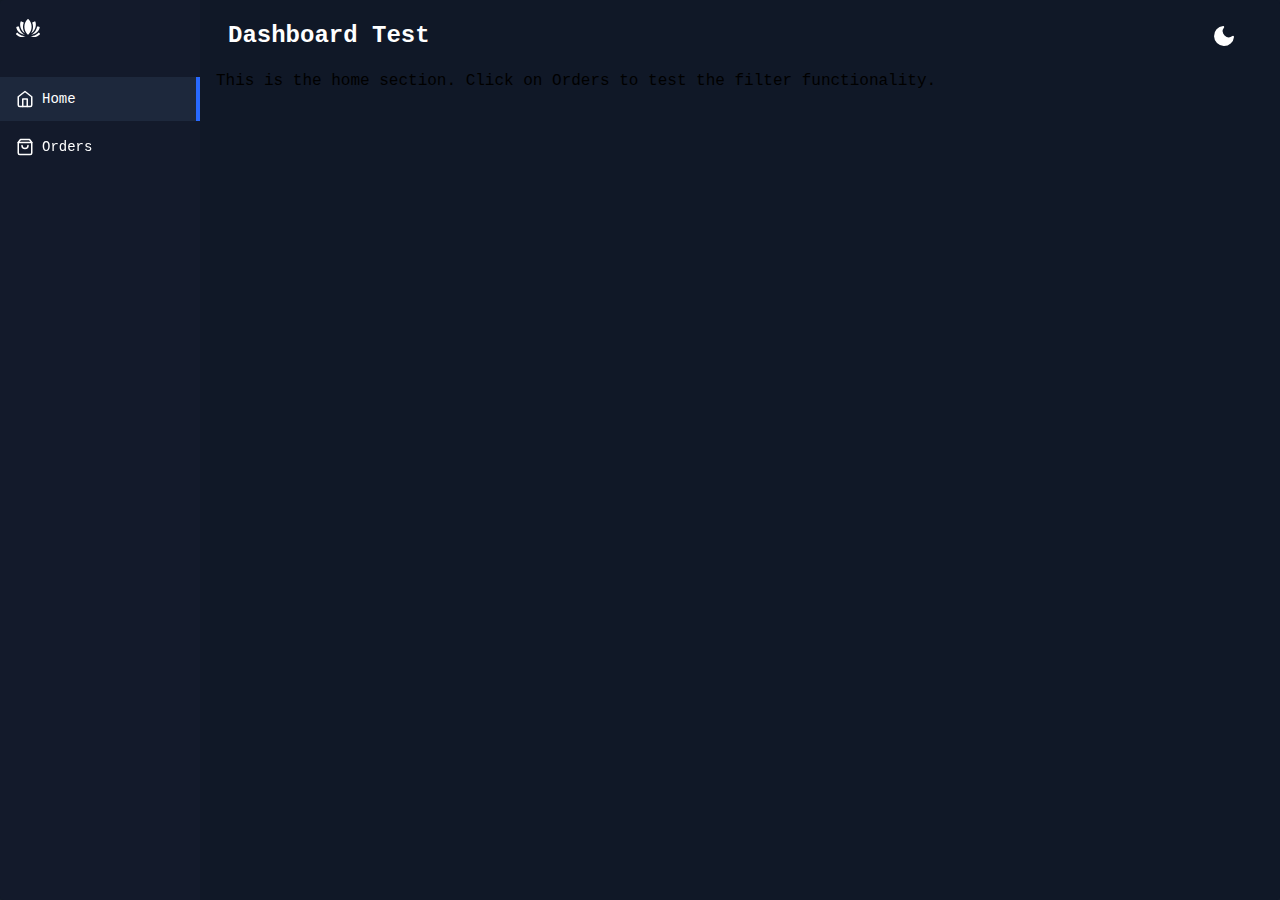
<file: dashboard/test.html>
<!DOCTYPE html>
<html lang="en">
<head>
  <meta charset="UTF-8">
  <title>Dashboard Test</title>
  <link rel="stylesheet" href="./dash.css">
</head>
<body>
  <div class="app-container">
    <div class="sidebar">
      <div class="sidebar-header">
        <div class="app-icon">
          <svg viewBox="0 0 512 512" xmlns="http://www.w3.org/2000/svg"><path fill="currentColor" d="M507.606 371.054a187.217 187.217 0 00-23.051-19.606c-17.316 19.999-37.648 36.808-60.572 50.041-35.508 20.505-75.893 31.452-116.875 31.711 21.762 8.776 45.224 13.38 69.396 13.38 49.524 0 96.084-19.286 131.103-54.305a15 15 0 004.394-10.606 15.028 15.028 0 00-4.395-10.615zM27.445 351.448a187.392 187.392 0 00-23.051 19.606C1.581 373.868 0 377.691 0 381.669s1.581 7.793 4.394 10.606c35.019 35.019 81.579 54.305 131.103 54.305 24.172 0 47.634-4.604 69.396-13.38-40.985-.259-81.367-11.206-116.879-31.713-22.922-13.231-43.254-30.04-60.569-50.039zM103.015 375.508c24.937 14.4 53.928 24.056 84.837 26.854-53.409-29.561-82.274-70.602-95.861-94.135-14.942-25.878-25.041-53.917-30.063-83.421-14.921.64-29.775 2.868-44.227 6.709-6.6 1.576-11.507 7.517-11.507 14.599 0 1.312.172 2.618.512 3.885 15.32 57.142 52.726 100.35 96.309 125.509zM324.148 402.362c30.908-2.799 59.9-12.454 84.837-26.854 43.583-25.159 80.989-68.367 96.31-125.508.34-1.267.512-2.573.512-3.885 0-7.082-4.907-13.023-11.507-14.599-14.452-3.841-29.306-6.07-44.227-6.709-5.022 29.504-15.121 57.543-30.063 83.421-13.588 23.533-42.419 64.554-95.862 94.134zM187.301 366.948c-15.157-24.483-38.696-71.48-38.696-135.903 0-32.646 6.043-64.401 17.945-94.529-16.394-9.351-33.972-16.623-52.273-21.525-8.004-2.142-16.225 2.604-18.37 10.605-16.372 61.078-4.825 121.063 22.064 167.631 16.325 28.275 39.769 54.111 69.33 73.721zM324.684 366.957c29.568-19.611 53.017-45.451 69.344-73.73 26.889-46.569 38.436-106.553 22.064-167.631-2.145-8.001-10.366-12.748-18.37-10.605-18.304 4.902-35.883 12.176-52.279 21.529 11.9 30.126 17.943 61.88 17.943 94.525.001 64.478-23.58 111.488-38.702 135.912zM266.606 69.813c-2.813-2.813-6.637-4.394-10.615-4.394a15 15 0 00-10.606 4.394c-39.289 39.289-66.78 96.005-66.78 161.231 0 65.256 27.522 121.974 66.78 161.231 2.813 2.813 6.637 4.394 10.615 4.394s7.793-1.581 10.606-4.394c39.248-39.247 66.78-95.96 66.78-161.231.001-65.256-27.511-121.964-66.78-161.231z"/></svg>
        </div>
      </div>
      <ul class="sidebar-list">
        <li class="sidebar-list-item active" data-section="home">
          <a href="#">
            <svg xmlns="http://www.w3.org/2000/svg" width="18" height="18" viewBox="0 0 24 24" fill="none" stroke="currentColor" stroke-width="2" stroke-linecap="round" stroke-linejoin="round" class="feather feather-home"><path d="M3 9l9-7 9 7v11a2 2 0 0 1-2 2H5a2 2 0 0 1-2-2z"/><polyline points="9 22 9 12 15 12 15 22"/></svg>
            <span>Home</span>
          </a>
        </li>
        <li class="sidebar-list-item" data-section="listings">
          <a href="#">
            <svg xmlns="http://www.w3.org/2000/svg" width="18" height="18" viewBox="0 0 24 24" fill="none" stroke="currentColor" stroke-width="2" stroke-linecap="round" stroke-linejoin="round" class="feather feather-shopping-bag"><path d="M6 2L3 6v14a2 2 0 0 0 2 2h14a2 2 0 0 0 2-2V6l-3-4z"/><line x1="3" y1="6" x2="21" y2="6"/><path d="M16 10a4 4 0 0 1-8 0"/></svg>
            <span>Orders</span>
          </a>
        </li>
      </ul>
    </div>
    
    <div class="app-content">
      <div id="section-home" class="dashboard-section">
        <div class="app-content-header">
          <h1 class="app-content-headerText">Dashboard Test</h1>
          <button class="mode-switch" title="Switch Theme">
            <svg class="moon" fill="none" stroke="currentColor" stroke-linecap="round" stroke-linejoin="round" stroke-width="2" width="24" height="24" viewBox="0 0 24 24">
              <defs></defs>
              <path d="M21 12.79A9 9 0 1111.21 3 7 7 0 0021 12.79z"></path>
            </svg>
          </button>
        </div>
        <p>This is the home section. Click on Orders to test the filter functionality.</p>
      </div>
      
      <div id="section-listings" class="dashboard-section" style="display:none">
        <div class="app-content-header">
          <h1 class="app-content-headerText">Order Management</h1>
          <button class="mode-switch" title="Switch Theme">
            <svg class="moon" fill="none" stroke="currentColor" stroke-linecap="round" stroke-linejoin="round" stroke-width="2" width="24" height="24" viewBox="0 0 24 24">
              <defs></defs>
              <path d="M21 12.79A9 9 0 1111.21 3 7 7 0 0021 12.79z"></path>
            </svg>
          </button>
        </div>
        
        <div class="app-content-actions">
          <input class="search-bar" placeholder="Search orders..." type="text">
          <div class="app-content-actions-wrapper">
            <div class="filter-button-wrapper">
              <button class="action-button filter jsFilter">
                <span>Filter</span>
                <svg xmlns="http://www.w3.org/2000/svg" width="16" height="16" viewBox="0 0 24 24" fill="none" stroke="currentColor" stroke-width="2" stroke-linecap="round" stroke-linejoin="round" class="feather feather-filter">
                  <polygon points="22 3 2 3 10 12.46 10 19 14 21 14 12.46 22 3"/>
                </svg>
              </button>
              <div class="filter-menu">
                <label>Status</label>
                <select>
                  <option>All Status</option>
                  <option>Pending</option>
                  <option>Processing</option>
                  <option>Shipped</option>
                  <option>Delivered</option>
                  <option>Cancelled</option>
                </select>
                <div class="filter-menu-buttons">
                  <button class="filter-button reset">Reset</button>
                  <button class="filter-button apply">Apply</button>
                </div>
              </div>
            </div>
          </div>
        </div>
        
        <div class="orders-area-wrapper">
          <div class="orders-header">
            <div class="order-cell">Order ID</div>
            <div class="order-cell">Customer</div>
            <div class="order-cell">Products</div>
            <div class="order-cell">Total</div>
            <div class="order-cell">Status</div>
            <div class="order-cell">Date</div>
            <div class="order-cell">Actions</div>
          </div>
          
          <div class="no-orders">
            <svg xmlns="http://www.w3.org/2000/svg" width="64" height="64" viewBox="0 0 24 24" fill="none" stroke="currentColor" stroke-width="2" stroke-linecap="round" stroke-linejoin="round">
              <path d="M6 2L3 6v14a2 2 0 0 0 2 2h14a2 2 0 0 0 2-2V6l-3-4z"/>
              <line x1="3" y1="6" x2="21" y2="6"/>
              <path d="M16 10a4 4 0 0 1-8 0"/>
            </svg>
            <h3>No Orders Yet</h3>
            <p>Orders will appear here once customers start placing them.</p>
          </div>
        </div>
      </div>
    </div>
  </div>
  
  <script src="./dash.js"></script>
  <script>
    // Simple test functionality
    document.querySelectorAll('.sidebar-list-item').forEach(item => {
      item.addEventListener('click', function(e) {
        e.preventDefault();
        document.querySelectorAll('.sidebar-list-item').forEach(i => i.classList.remove('active'));
        this.classList.add('active');
        
        const section = this.getAttribute('data-section');
        document.querySelectorAll('.dashboard-section').forEach(s => s.style.display = 'none');
        document.getElementById('section-' + section).style.display = '';
      });
    });
  </script>
</body>
</html>
</file>
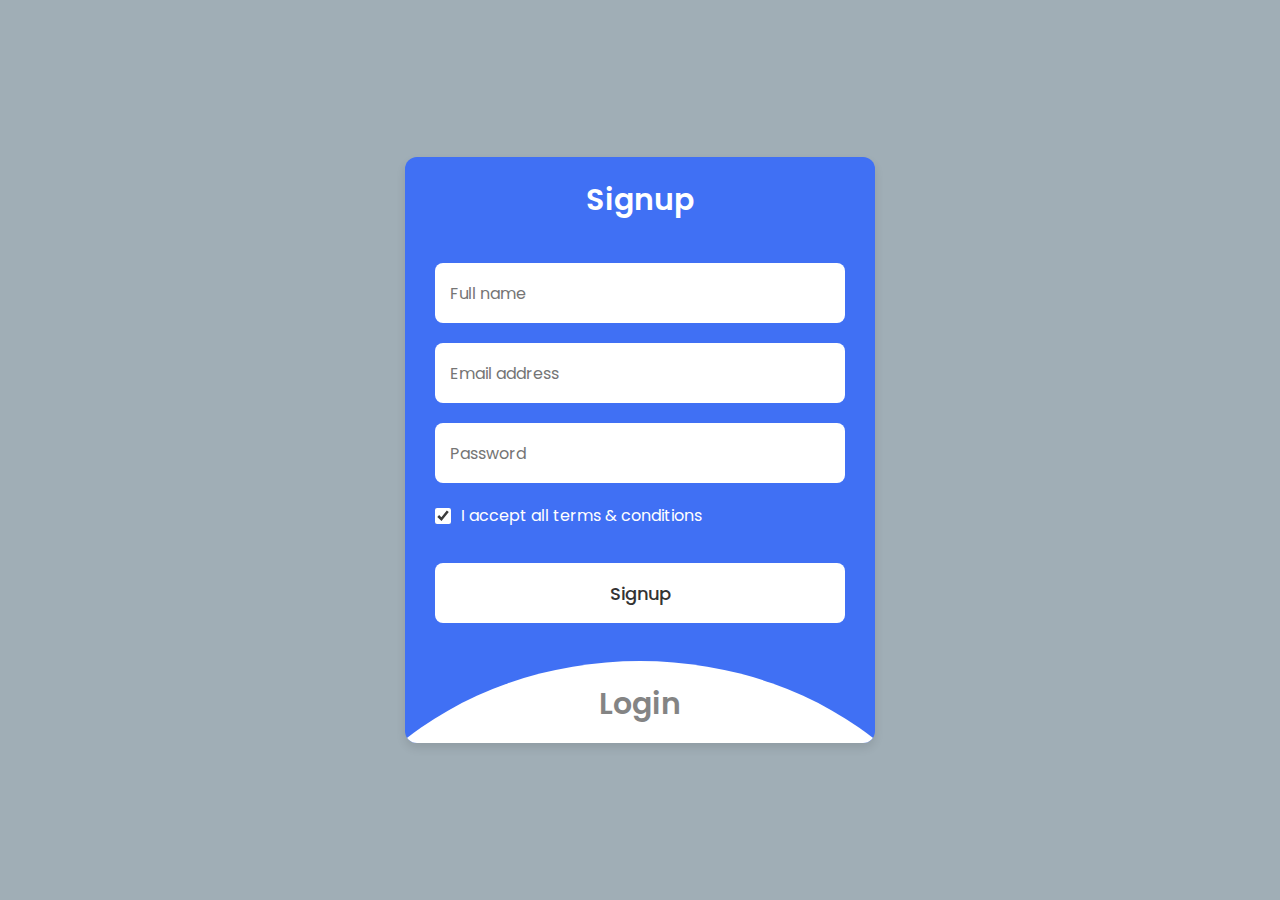
<file: pages/login.html>
<!DOCTYPE html>
<!-- Coding By CodingNepal - codingnepalweb.com -->
<html lang="en">
  <head>
    <meta charset="UTF-8" />
    <meta http-equiv="X-UA-Compatible" content="IE=edge" />
    <meta name="viewport" content="width=device-width, initial-scale=1.0" />
   <title>Login & Signup</title>
    <link rel="stylesheet" href="../login.css" />
    <script defer src="auth.js"></script>
  </head>
  <body>
    <section class="wrapper">
      <div class="form signup">
        <header>Signup</header>
        <form id="signupForm">
          <input type="text" name="name" placeholder="Full name" required />
          <input type="email" name="email" placeholder="Email address" required />
          <input type="password" name="password" placeholder="Password" required />
          <div class="checkbox">
            <input type="checkbox" id="signupCheck" checked />
            <label for="signupCheck">I accept all terms & conditions</label>
          </div>
          <input type="submit" value="Signup" />
        </form>
      </div>
      <div class="form login">
        <header>Login</header>
        <form id="loginForm">
          <input type="email" name="email" placeholder="Email address" required />
          <input type="password" name="password" placeholder="Password" required />
          <label class="checkbox" style="display:flex;align-items:center;gap:8px;margin:8px 0 4px 0;">
            <input type="checkbox" name="remember" /> Remember me
          </label>
          <a href="#">Forgot password?</a>
          <input type="submit" value="Login" />
        </form>
      </div>
      <script>
        const wrapper = document.querySelector(".wrapper"),
          signupHeader = document.querySelector(".signup header"),
          loginHeader = document.querySelector(".login header");
        loginHeader.addEventListener("click", () => {
          wrapper.classList.add("active");
        });
        signupHeader.addEventListener("click", () => {
          wrapper.classList.remove("active");
        });

        // Submit handlers
        const signupForm = document.getElementById('signupForm');
        const loginForm = document.getElementById('loginForm');
        function showToast(msg) { alert(msg); }

        signupForm.addEventListener('submit', async (e) => {
          e.preventDefault();
          const form = new FormData(signupForm);
          try {
            await Auth.signUp({
              name: form.get('name'),
              email: form.get('email'),
              password: form.get('password'),
              remember: true
            });
            showToast('Регистрация успешна');
            window.location.href = 'profile.html';
          } catch (err) {
            showToast(err.message || 'Ошибка регистрации');
          }
        });

        loginForm.addEventListener('submit', async (e) => {
          e.preventDefault();
          const form = new FormData(loginForm);
          try {
            await Auth.signIn({
              email: form.get('email'),
              password: form.get('password'),
              remember: !!form.get('remember')
            });
            showToast('Вход выполнен');
            window.location.href = 'profile.html';
          } catch (err) {
            showToast(err.message || 'Ошибка входа');
          }
        });
      </script>
    </section>
  </body>
</html>
</file>
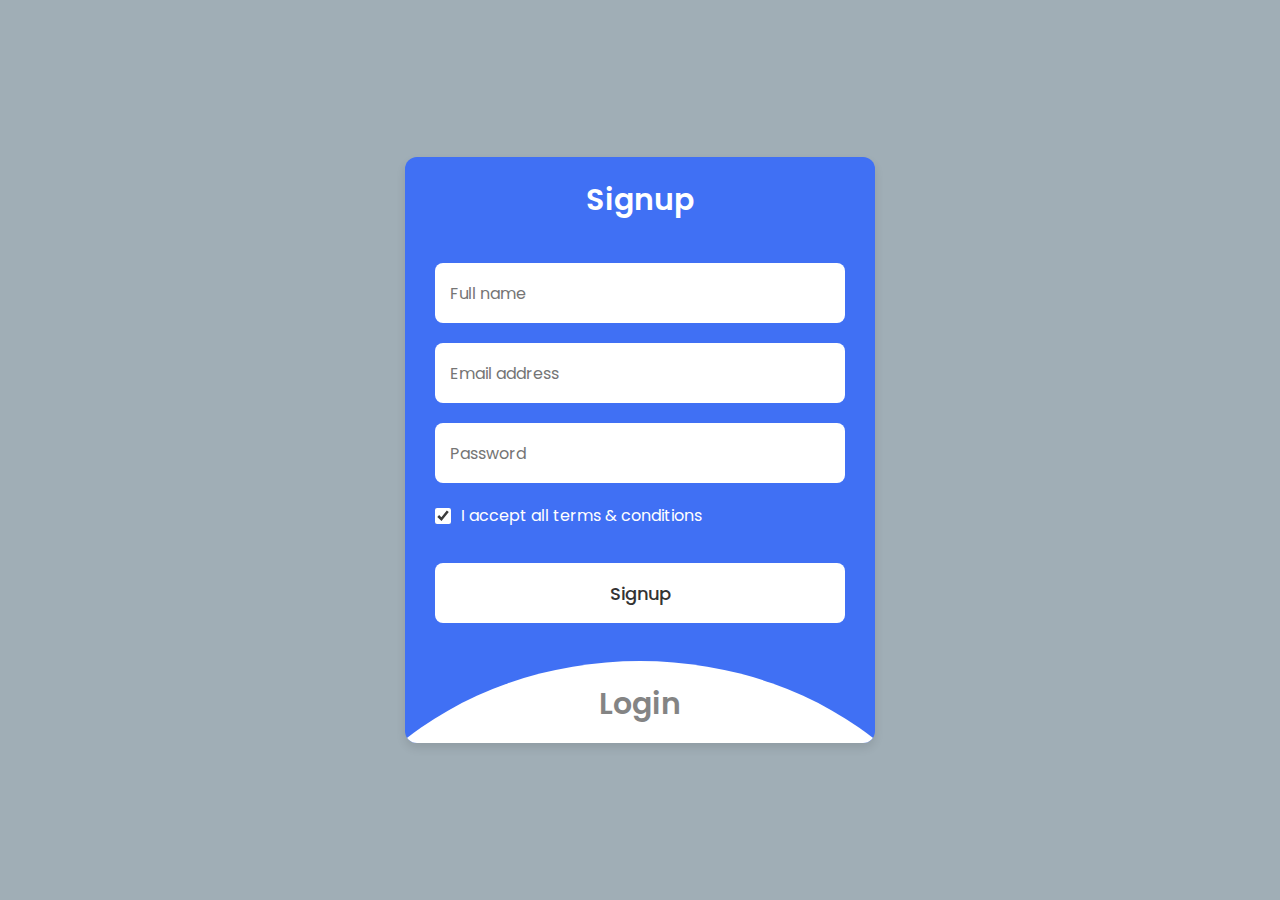
<file: pages/profile.html>
<!DOCTYPE html>
<html lang="en">
<head>
    <meta charset="UTF-8">
    <meta name="viewport" content="width=device-width, initial-scale=1.0">
    <title>Profile | Code Studios</title>
    <link rel="stylesheet" href="../style.css">
    <link rel="stylesheet" href="profile.css">
    <link href="https://fonts.googleapis.com/css2?family=Montserrat:wght@700&family=Playfair+Display:wght@700&display=swap" rel="stylesheet">
    <link href="https://cdnjs.cloudflare.com/ajax/libs/font-awesome/6.0.0/css/all.min.css" rel="stylesheet">
</head>
<body>
    <header>
         <nav class="navbar-flex">
            <button class="menu-btn" id="openSidebar" aria-label="Open menu">
                <span></span><span></span><span></span>
            </button>
            <!-- Mobile centered logo -->
            <a href="index.html" class="mobile-logo" aria-label="Home">
              <span class="logo-icon" aria-hidden="true">
                <svg width="28" height="28" viewBox="0 0 64 64">
                  <path class="logo-arc-top" d="M 14 29 a 20 20 0 1 1 40 0" stroke="#fff" stroke-width="6" fill="none" stroke-linecap="butt" />
                  <path class="logo-arc-bottom" d="M 14 35 a 20.5 21 0 0 0  40 0" stroke="#fff" stroke-width="6" fill="none" stroke-linecap="butt" />
                  <line class="logo-vert" x1="32" y1="12" x2="32" y2="52" stroke="#fff" stroke-width="6" stroke-linecap="butt" />
                  <line class="logo-horiz" x1="32" y1="32" x2="52" y2="32" stroke="#fff" stroke-width="6" stroke-linecap="butt" />
                </svg>
              </span>
              <span class="mobile-brand-text">Code Studios</span>
            </a>

            <!-- Brand logo + name (desktop like in pages/tshirts.html) -->
            <div class="brand-logo-wrap brand-logo-main" onclick="location.href='index.html'" style="cursor:pointer;">
              <div class="logo">
                <div class="logo-icon">
                  <svg width="64" height="64" viewBox="0 0 64 64">
                    <path class="logo-arc-top" d="M 14 29 a 20 20 0 1 1 40 0" stroke="#fff" stroke-width="6" fill="none" stroke-linecap="butt" />
                    <path class="logo-arc-bottom" d="M 14 35 a 20.5 21 0 0 0  40 0" stroke="#fff" stroke-width="6" fill="none" stroke-linecap="butt" />
                    <line class="logo-vert" x1="32" y1="12" x2="32" y2="52" stroke="#fff" stroke-width="6" stroke-linecap="butt" />
                    <line class="logo-horiz" x1="32" y1="32" x2="52" y2="32" stroke="#fff" stroke-width="6" stroke-linecap="butt" />
                  </svg>
                </div>
              </div>
              <span class="brand-name">Code Studios</span>
            </div>

            <!-- Desktop Navigation Menu -->
            <nav class="desktop-nav">
                <ul class="nav-links">
                    <li><a href="index.html">Home</a></li>
                    <li class="nav-dropdown">
                        <button class="nav-dropdown-btn" id="categoriesDropdown">
                            Categories
                            <span class="dropdown-arrow">▼</span>
                        </button>
                        <div class="nav-dropdown-content" id="categoriesDropdownContent">
                            <a href="pages/tshirts.html">T-shirts</a>
                            <a href="pages/shirts.html">Shirts</a>
                            <a href="pages/trousers.html">Trousers</a>
                            <a href="pages/shorts.html">Shorts</a>
                            <a href="pages/shoes.html">Shoes</a>
                        </div>
                    </li>
                    <li><a href="dashboard/dash.html">Dashboard</a></li>
                    <li><a href="#" onclick="showCart()">Cart</a></li>
                    <li><a href="pages/profile.html">Profile</a></li>
                    <li>
                        <button id="desktopThemeToggle" class="theme-toggle-btn">
                            🌙 Dark Mode
                        </button>
                    </li>
                </ul>
            </nav>

            <div class="search-box-wrap" style="position:relative;display:inline-block;">
              <button class="search-btn" aria-label="Search">
                <svg class="search-icon" width="28" height="28" viewBox="0 0 24 24" fill="none" stroke="#222" stroke-width="2.2" stroke-linecap="round" stroke-linejoin="round">
                  <circle cx="11" cy="11" r="7" />
                  <line x1="18" y1="18" x2="15.5" y2="15.5" />
                </svg>
              </button>
              <input type="text" class="search-input-box" id="searchInputBox" placeholder="Search products..." style="display:none;">
              <div class="search-suggestions" id="searchSuggestions" style="display:none;"></div>
            </div>
        </nav>
    </header>

    <!-- Sidebar для работы кнопки меню -->
    <aside class="sidebar" id="sidebar">
        <button class="close-btn" id="closeSidebar" aria-label="Close menu">&times;</button>
        <ul class="sidebar-links">
            <li><a href="../index.html">Home</a></li>
            <li class="sidebar-dropdown">
                <button class="sidebar-dropdown-btn" id="sidebarCategoriesDropdown">
                    Categories
                    <span class="dropdown-arrow">▼</span>
                </button>
                <div class="sidebar-dropdown-content" id="sidebarCategoriesDropdownContent">
                    <a href="tshirts.html">T-shirts</a>
                    <a href="shirts.html">Shirts</a>
                    <a href="trousers.html">Trousers</a>
                    <a href="shorts.html">Shorts</a>
                    <a href="shoes.html">Shoes</a>
                </div>
            </li>
            <!-- Dashboard hidden from sidebar -->
            <li><a href="#">Cart</a></li>
            <li><a href="profile.html">Profile</a></li>
            <li class="theme-toggle">
                <button id="themeToggle" style="background:none;border:none;color:inherit;font-size:1.2em;padding:0.5em 1em;display:block;width:100%;text-align:left;cursor:pointer;">
                    🌙 Dark Mode
                </button>
            </li>
        </ul>
    </aside>

    <main class="main-container">
            <!-- Profile Header -->
            <div class="profile-header animate-from-top">
                <div class="profile-avatar">
                    <img src="[data-uri]" alt="Аватар пользователя" id="userAvatar">
                    <button class="avatar-edit">
                        <i class="fas fa-camera"></i>
                    </button>
                </div>
                <div class="profile-info">
                    <h2 id="userName">Ivan Dmitriev</h2>
                    <p id="userEmail">ivan.dmitriev@example.com</p>
                    <div class="profile-stats">
                        <div class="stat">
                            <span class="stat-number" id="orderCount">12</span>
                            <span class="stat-label">Orders</span>
                        </div>
                        <div class="stat">
                            <span class="stat-number" id="totalSpent">45,600 ₽</span>
                            <span class="stat-label">Spent</span>
                        </div>
                        <div class="stat">
                            <span class="stat-number" id="loyaltyPoints">1,250</span>
                            <span class="stat-label">Points</span>
                        </div>
                    </div>
                </div>
                <div class="profile-actions">
                    <button class="btn btn-primary" id="editProfileBtn">
                        <i class="fas fa-edit"></i>
                        Edit
                    </button>
                    <button class="btn btn-secondary" id="logoutBtn">
                        <i class="fas fa-sign-out-alt"></i>
                        Logout
                    </button>
                </div>
            </div>

            <!-- Profile Tabs -->
            <div class="profile-tabs animate-from-left">
                <button class="tab-btn active" data-tab="personal">
                    <i class="fas fa-user"></i>
                    Personal Data
                </button>
                <button class="tab-btn" data-tab="orders">
                    <i class="fas fa-shopping-bag"></i>
                    My Orders
                </button>
                <button class="tab-btn" data-tab="cart">
                    <i class="fas fa-shopping-cart"></i>
                    Cart
                    <span class="cart-badge" id="cartBadge">0</span>
                </button>
                <button class="tab-btn" data-tab="favorites">
                    <i class="fas fa-heart"></i>
                    Favorites
                </button>
                <button class="tab-btn" data-tab="settings">
                    <i class="fas fa-cog"></i>
                    Settings
                </button>
            </div>

            <!-- Tab Content -->
            <div class="tab-content">
                <!-- Personal Data Tab -->
                <div class="tab-pane active" id="personal">
                    <div class="personal-data animate-from-right">
                        <h3>Personal Data</h3>
                        <form class="profile-form" id="profileForm">
                            <div class="form-row">
                                <div class="form-group">
                                    <label for="firstName">First Name</label>
                                    <input type="text" id="firstName" value="Ivan" required>
                                </div>
                                <div class="form-group">
                                    <label for="lastName">Last Name</label>
                                    <input type="text" id="lastName" value="Dmitriev" required>
                                </div>
                            </div>
                            <div class="form-group">
                                <label for="email">Email</label>
                                <input type="email" id="email" value="ivan.dmitriev@example.com" required>
                            </div>
                            <div class="form-group">
                                <label for="phone">Phone</label>
                                <input type="tel" id="phone" value="+7 (999) 123-45-67" required>
                            </div>
                            <div class="form-group">
                                <label for="birthDate">Date of Birth</label>
                                <input type="date" id="birthDate" value="1990-05-15">
                            </div>
                            <div class="form-group">
                                <label for="address">Delivery Address</label>
                                <textarea id="address" rows="3">Moscow, Tverskaya St., 1, apt. 15</textarea>
                            </div>
                            <div class="form-actions">
                                <button type="submit" class="btn btn-primary">
                                    <i class="fas fa-save"></i>
                                    Save Changes
                                </button>
                            </div>
                        </form>
                    </div>
                </div>

                <!-- Orders Tab -->
                <div class="tab-pane" id="orders">
                    <div class="orders-section animate-from-right">
                        <h3>My Orders</h3>
                        <div class="orders-list" id="ordersList">
                            <!-- Order items will be loaded here -->
                        </div>
                    </div>
                </div>

                <!-- Cart Tab -->
                <div class="tab-pane" id="cart">
                    <div class="cart-section animate-from-right">
                        <div class="cart-header">
                            <h3>Cart</h3>
                            <button class="btn btn-secondary" id="clearCartBtn">
                                <i class="fas fa-trash"></i>
                                Clear Cart
                            </button>
                        </div>
                        <div class="cart-content">
                            <div class="cart-items" id="cartItems">
                                <!-- Cart items will be loaded here -->
                            </div>
                            <div class="cart-summary" id="cartSummary">
                                <div class="summary-item">
                                    <span>Items:</span>
                                    <span id="totalItems">0</span>
                                </div>
                                <div class="summary-item">
                                    <span>Discount:</span>
                                    <span id="discount">0 ₽</span>
                                </div>
                                <div class="summary-item total">
                                    <span>Total:</span>
                                    <span id="totalPrice">0 ₽</span>
                                </div>
                                <button class="btn btn-primary btn-large" id="checkoutBtn">
                                    <i class="fas fa-credit-card"></i>
                                    Checkout
                                </button>
                            </div>
                        </div>
                    </div>
                </div>

                <!-- Favorites Tab -->
                <div class="tab-pane" id="favorites">
                    <div class="favorites-section animate-from-right">
                        <h3>Favorites</h3>
                        <div class="favorites-grid" id="favoritesGrid">
                            <!-- Favorite items will be loaded here -->
                        </div>
                    </div>
                </div>

                <!-- Settings Tab -->
                <div class="tab-pane" id="settings">
                    <div class="settings-section animate-from-right">
                        <h3>Settings</h3>
                        <div class="settings-group">
                            <h4>Notifications</h4>
                            <div class="setting-item">
                                <label class="switch">
                                    <input type="checkbox" id="emailNotifications" checked>
                                    <span class="slider"></span>
                                </label>
                                <span>Email Notifications</span>
                            </div>
                            <div class="setting-item">
                                <label class="switch">
                                    <input type="checkbox" id="smsNotifications">
                                    <span class="slider"></span>
                                </label>
                                <span>SMS Notifications</span>
                            </div>
                        </div>
                        <div class="settings-group">
                            <h4>Security</h4>
                            <button class="btn btn-secondary" id="changePasswordBtn">
                                <i class="fas fa-key"></i>
                                Change Password
                            </button>
                        </div>
                    </div>
                </div>
            </div>
    </main>
    <footer>
        <section class="subscribe">
            <h3>Join our mailing list</h3>
            <form>
                <input type="email" placeholder="Your Email" required>
                <button type="submit">Subscribe</button>
            </form>
            <p class="terms">By continuing, you agree to our <a href="#">Terms Of Use</a> and <a href="#">Privacy & Cookie Policy</a>.</p>
        </section>
        <ul class="footer-links">
            <li><a href="#">Shipping Info</a></li>
            <li><a href="#">Terms & Conditions</a></li>
            <li><a href="#">Privacy Policy</a></li>
            <li><a href="#">Return Policy</a></li>
            <li><a href="#">Contact Us</a></li>
        </ul>
        <p>© 2025 Code Studios - ALL RIGHTS RESERVED</p>
    </footer>

    <!-- Bottom Navigation Bar -->
    <nav class="bottom-nav">
        <a href="../index.html" class="bottom-nav-item">
            <span class="bottom-nav-icon">
                <svg width="28" height="28" viewBox="0 0 24 24" fill="none" stroke="currentColor" stroke-width="2" stroke-linecap="round" stroke-linejoin="round"><path d="M3 12L12 3l9 9"/><path d="M9 21V9h6v12"/></svg>
            </span>
            <span class="bottom-nav-label">Home</span>
        </a>
        <a href="#" class="bottom-nav-item" id="bottomCartLink">
            <span class="bottom-nav-icon">
                <svg width="28" height="28" viewBox="0 0 24 24" fill="none" stroke="currentColor" stroke-width="2" stroke-linecap="round" stroke-linejoin="round"><circle cx="9" cy="21" r="1"/><circle cx="20" cy="21" r="1"/><path d="M1 1h4l2.68 13.39a2 2 0 0 0 2 1.61h9.72a2 2 0 0 0 2-1.61L23 6H6"/></svg>
            </span>
            <span class="bottom-nav-label">Cart</span>
        </a>
        <a href="profile.html" class="bottom-nav-item active">
            <span class="bottom-nav-icon">
                <svg width="28" height="28" viewBox="0 0 24 24" fill="none" stroke="currentColor" stroke-width="2" stroke-linecap="round" stroke-linejoin="round"><circle cx="12" cy="8" r="4"/><path d="M2 21v-2a4 4 0 0 1 4-4h12a4 4 0 0 1 4 4v2"/></svg>
            </span>
            <span class="bottom-nav-label">Profile</span>
        </a>
    </nav>

    <script src="../script.js"></script>
    <script src="auth.js"></script>
    <script src="profile.js"></script>
    <script>
        // Redirect to login if not authenticated
        Auth && Auth.requireAuth('login.html');
        // Theme toggle functionality
        const themeToggle = document.getElementById('themeToggle');
        const body = document.body;
        
        function getTheme() {
            return localStorage.getItem('theme') || 'light';
        }
        
        function setTheme(theme) {
            localStorage.setItem('theme', theme);
            if (theme === 'dark') {
                body.classList.add('dark-theme');
                themeToggle.innerHTML = '☀️ Light Mode';
            } else {
                body.classList.remove('dark-theme');
                themeToggle.innerHTML = '🌙 Dark Mode';
            }
        }
        
        // Initialize theme
        setTheme(getTheme());
        
        // Theme toggle event
        if (themeToggle) {
            themeToggle.addEventListener('click', function() {
                const currentTheme = getTheme();
                setTheme(currentTheme === 'light' ? 'dark' : 'light');
            });
        }
    </script>
</body>
</html>
</file>
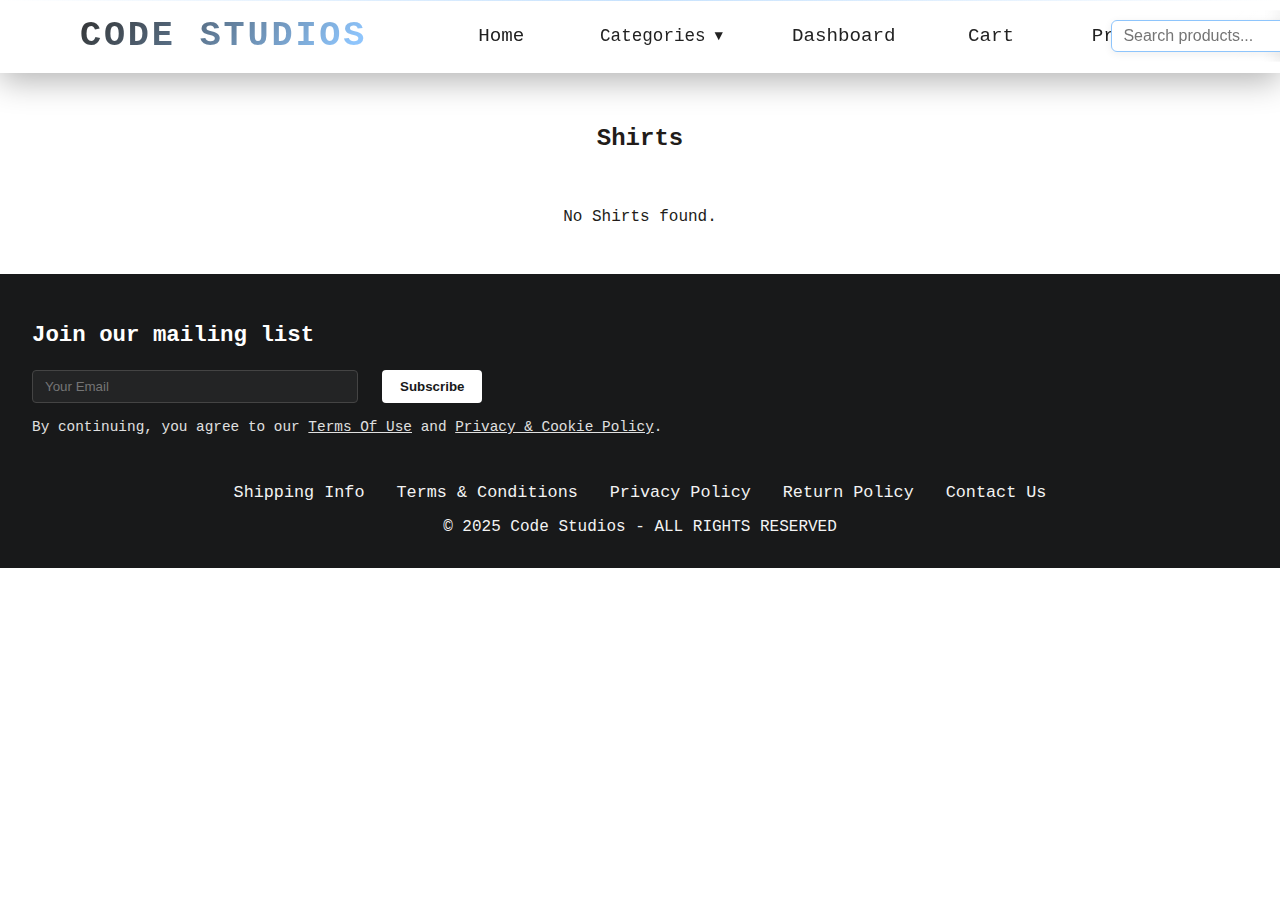
<file: pages/shirts.html>
<!DOCTYPE html>
<html lang="en">
<head>
  <meta charset="UTF-8">
  <meta name="viewport" content="width=device-width, initial-scale=1.0">
  <title>Shirts | Code Studios</title>
  <link rel="stylesheet" href="../style.css">
  <link href="https://fonts.googleapis.com/css2?family=Montserrat:wght@700&family=Playfair+Display:wght@700&display=swap" rel="stylesheet">
  <style>
    /* Cart Badge */
    .cart-badge {
      position: absolute;
      top: -5px;
      right: -5px;
      background: #e74c3c;
      color: white;
      border-radius: 50%;
      width: 18px;
      height: 18px;
      font-size: 10px;
      display: flex;
      align-items: center;
      justify-content: center;
      font-weight: bold;
    }

    /* Modal Styles */
    .modal {
      display: none;
      position: fixed;
      z-index: 1000;
      left: 0;
      top: 0;
      width: 100%;
      height: 100%;
      background-color: rgba(0,0,0,0.5);
    }

    .modal-content {
      background-color: #fefefe;
      margin: 5% auto;
      padding: 0;
      border-radius: 12px;
      width: 90%;
      max-width: 500px;
      max-height: 80vh;
      overflow-y: auto;
      box-shadow: 0 4px 20px rgba(0,0,0,0.15);
    }

    .modal-header {
      display: flex;
      justify-content: space-between;
      align-items: center;
      padding: 20px;
      border-bottom: 1px solid #eee;
    }

    .modal-header h3 {
      margin: 0;
      font-size: 1.2em;
      font-weight: 600;
    }

    .close {
      color: #aaa;
      font-size: 28px;
      font-weight: bold;
      cursor: pointer;
    }

    .close:hover {
      color: #000;
    }

    .modal-body {
      padding: 20px;
    }

    .cart-item {
      display: flex;
      align-items: center;
      padding: 15px 0;
      border-bottom: 1px solid #eee;
    }

    .cart-item:last-child {
      border-bottom: none;
    }

    .cart-item-image {
      width: 60px;
      height: 60px;
      border-radius: 8px;
      object-fit: cover;
      margin-right: 15px;
    }

    .cart-item-info {
      flex: 1;
    }

    .cart-item-name {
      font-weight: 600;
      margin-bottom: 5px;
    }

    .cart-item-price {
      color: #d33;
      font-weight: 600;
    }

    .cart-item-quantity {
      display: flex;
      align-items: center;
      gap: 10px;
      margin-top: 10px;
    }

    .quantity-btn {
      background: #f8f9fa;
      border: 1px solid #ddd;
      border-radius: 4px;
      width: 30px;
      height: 30px;
      cursor: pointer;
    }

    .quantity-btn:hover {
      background: #e9ecef;
    }

    .cart-summary {
      margin-top: 20px;
      padding-top: 20px;
      border-top: 2px solid #eee;
    }

    .summary-item {
      display: flex;
      justify-content: space-between;
      margin-bottom: 10px;
    }

    .summary-item.total {
      font-weight: 600;
      font-size: 1.1em;
      color: #d33;
    }

    .btn {
      padding: 12px 24px;
      border: none;
      border-radius: 8px;
      cursor: pointer;
      font-weight: 600;
      text-decoration: none;
      display: inline-flex;
      align-items: center;
      gap: 8px;
    }

    .btn-primary {
      background: #4a90e2;
      color: white;
    }

    .btn-primary:hover {
      background: #357abd;
    }

    .btn-large {
      width: 100%;
      justify-content: center;
      margin-top: 15px;
    }

    /* Notification */
    .notification {
      position: fixed;
      top: 20px;
      right: 20px;
      background: #4a90e2;
      color: white;
      padding: 15px 20px;
      border-radius: 8px;
      box-shadow: 0 4px 12px rgba(0,0,0,0.15);
      z-index: 1001;
      transform: translateX(400px);
      transition: transform 0.3s ease;
    }

    .notification.show {
      transform: translateX(0);
    }

    .notification.success {
      background: #28a745;
    }

    .notification.error {
      background: #dc3545;
    }

    .notification.warning {
      background: #ffc107;
      color: #212529;
    }

    /* Dark theme modal */
    .dark-theme .modal-content {
      background-color: #2d2d2d;
      color: #ffffff;
    }

    .dark-theme .modal-header {
      border-bottom: 1px solid #3d3d3d;
    }

    .dark-theme .cart-item {
      border-bottom: 1px solid #3d3d3d;
    }

    .dark-theme .cart-summary {
      border-top: 2px solid #3d3d3d;
    }

    .dark-theme .quantity-btn {
      background: #3d3d3d;
      border: 1px solid #4d4d4d;
      color: #ffffff;
    }

    .dark-theme .quantity-btn:hover {
      background: #4d4d4d;
    }
  </style>
  <style>
    .category-section {
      padding: 2em 1em 1em 1em;
      text-align: center;
    }
    .product-list {
      display: flex;
      flex-direction: column;
      gap: 1.5em;
      margin-top: 1.5em;
      align-items: center;
    }
    .product-card {
      background: #f0f0f0;
      border-radius: 12px;
      padding: 1em 1em 1.2em 1em;
      box-shadow: 0 2px 8px rgba(0,0,0,0.04);
      display: flex;
      flex-direction: column;
      align-items: center;
      width: 90vw;
      max-width: 340px;
      transition: box-shadow 0.2s;
    }
    .product-card:hover {
      box-shadow: 0 4px 16px rgba(0,0,0,0.10);
    }
    .product-card img {
      width: 100%;
      max-width: 260px;
      height: auto;
      border-radius: 10px;
      margin-bottom: 0.8em;
      object-fit: cover;
    }
    .product-card span {
      font-size: 1.1em;
      font-weight: 500;
      letter-spacing: 0.5px;
    }
    @media (min-width: 600px) and (max-width: 999px) {
      .product-list {
        flex-direction: row;
        flex-wrap: wrap;
        justify-content: center;
        gap: 2em 2em;
      }
      .product-card {
        width: 260px;
        max-width: 260px;
      }
    }
    @media (min-width: 1000px) {
      .product-list {
        flex-direction: row;
        flex-wrap: wrap;
        justify-content: center;
        gap: 2.5em 2.5em;
      }
      .product-card {
        width: 260px;
        max-width: 260px;
      }
    }
    @media (max-width: 400px) {
      .product-card {
        padding: 0.7em 0.5em 1em 0.5em;
      }
      .product-card img {
        max-width: 180px;
      }
    }
  </style>
</head>
<body>
  <header>
     <nav class="navbar-flex">
            <button class="menu-btn" id="openSidebar" aria-label="Open menu">
                <span></span><span></span><span></span>
            </button>
            <!-- Mobile centered logo -->
            <a href="index.html" class="mobile-logo" aria-label="Home">
              <span class="logo-icon" aria-hidden="true">
                <svg width="28" height="28" viewBox="0 0 64 64">
                  <path class="logo-arc-top" d="M 14 29 a 20 20 0 1 1 40 0" stroke="#fff" stroke-width="6" fill="none" stroke-linecap="butt" />
                  <path class="logo-arc-bottom" d="M 14 35 a 20.5 21 0 0 0  40 0" stroke="#fff" stroke-width="6" fill="none" stroke-linecap="butt" />
                  <line class="logo-vert" x1="32" y1="12" x2="32" y2="52" stroke="#fff" stroke-width="6" stroke-linecap="butt" />
                  <line class="logo-horiz" x1="32" y1="32" x2="52" y2="32" stroke="#fff" stroke-width="6" stroke-linecap="butt" />
                </svg>
              </span>
              <span class="mobile-brand-text">Code Studios</span>
            </a>

            <!-- Brand logo + name (desktop like in pages/tshirts.html) -->
            <div class="brand-logo-wrap brand-logo-main" onclick="location.href='index.html'" style="cursor:pointer;">
              <div class="logo">
                <div class="logo-icon">
                  <svg width="64" height="64" viewBox="0 0 64 64">
                    <path class="logo-arc-top" d="M 14 29 a 20 20 0 1 1 40 0" stroke="#fff" stroke-width="6" fill="none" stroke-linecap="butt" />
                    <path class="logo-arc-bottom" d="M 14 35 a 20.5 21 0 0 0  40 0" stroke="#fff" stroke-width="6" fill="none" stroke-linecap="butt" />
                    <line class="logo-vert" x1="32" y1="12" x2="32" y2="52" stroke="#fff" stroke-width="6" stroke-linecap="butt" />
                    <line class="logo-horiz" x1="32" y1="32" x2="52" y2="32" stroke="#fff" stroke-width="6" stroke-linecap="butt" />
                  </svg>
                </div>
              </div>
              <span class="brand-name">Code Studios</span>
            </div>

            <!-- Desktop Navigation Menu -->
            <nav class="desktop-nav">
                <ul class="nav-links">
                    <li><a href="index.html">Home</a></li>
                    <li class="nav-dropdown">
                        <button class="nav-dropdown-btn" id="categoriesDropdown">
                            Categories
                            <span class="dropdown-arrow">▼</span>
                        </button>
                        <div class="nav-dropdown-content" id="categoriesDropdownContent">
                            <a href="pages/tshirts.html">T-shirts</a>
                            <a href="pages/shirts.html">Shirts</a>
                            <a href="pages/trousers.html">Trousers</a>
                            <a href="pages/shorts.html">Shorts</a>
                            <a href="pages/shoes.html">Shoes</a>
                        </div>
                    </li>
                    <li><a href="dashboard/dash.html">Dashboard</a></li>
                    <li><a href="#" onclick="showCart()">Cart</a></li>
                    <li><a href="pages/profile.html">Profile</a></li>
                    <li>
                        <button id="desktopThemeToggle" class="theme-toggle-btn">
                            🌙 Dark Mode
                        </button>
                    </li>
                </ul>
            </nav>

            <div class="search-box-wrap" style="position:relative;display:inline-block;">
              <button class="search-btn" aria-label="Search">
                <svg class="search-icon" width="28" height="28" viewBox="0 0 24 24" fill="none" stroke="#222" stroke-width="2.2" stroke-linecap="round" stroke-linejoin="round">
                  <circle cx="11" cy="11" r="7" />
                  <line x1="18" y1="18" x2="15.5" y2="15.5" />
                </svg>
              </button>
              <input type="text" class="search-input-box" id="searchInputBox" placeholder="Search products..." style="display:none;">
              <div class="search-suggestions" id="searchSuggestions" style="display:none;"></div>
            </div>
        </nav>
  </header>
  <main>
    <section class="category-section">
      <h2>Shirts</h2>
      <div class="product-list" id="shirtProductList"></div>
    </section>
  </main>
  <!-- Sidebar для работы кнопки меню -->
  <aside class="sidebar" id="sidebar">
    <button class="close-btn" id="closeSidebar" aria-label="Close menu">&times;</button>
    <ul class="sidebar-links">
      <li><a href="../index.html">Home</a></li>
      <li class="sidebar-dropdown">
        <button class="sidebar-dropdown-btn" id="sidebarCategoriesDropdown">
          Categories
          <span class="dropdown-arrow">▼</span>
        </button>
        <div class="sidebar-dropdown-content" id="sidebarCategoriesDropdownContent">
          <a href="tshirts.html">T-shirts</a>
          <a href="shirts.html">Shirts</a>
          <a href="trousers.html">Trousers</a>
          <a href="shorts.html">Shorts</a>
          <a href="shoes.html">Shoes</a>
        </div>
      </li>
      <li><a href="../dashboard/dash.html">Dashboard</a></li>
      <li><a href="#" onclick="showCart()">Cart</a></li>
      <li><a href="profile.html">Me</a></li>
      <li class="theme-toggle">
        <button id="themeToggle" style="background:none;border:none;color:inherit;font-size:1.2em;padding:0.5em 1em;display:block;width:100%;text-align:left;cursor:pointer;">
          🌙 Dark Mode
        </button>
      </li>
    </ul>
  </aside>
  <footer>
    <section class="subscribe">
      <h3>Join our mailing list</h3>
      <form>
        <input type="email" placeholder="Your Email" required>
        <button type="submit">Subscribe</button>
      </form>
      <p class="terms">By continuing, you agree to our <a href="#">Terms Of Use</a> and <a href="#">Privacy & Cookie Policy</a>.</p>
    </section>
    <ul class="footer-links">
      <li><a href="#">Shipping Info</a></li>
      <li><a href="#">Terms & Conditions</a></li>
      <li><a href="#">Privacy Policy</a></li>
      <li><a href="#">Return Policy</a></li>
      <li><a href="#">Contact Us</a></li>
    </ul>
    <p>© 2025 Code Studios - ALL RIGHTS RESERVED</p>
  </footer>
  <script src="../script.js"></script>
  <script>
document.addEventListener('DOMContentLoaded', function() {
  function getProducts() {
    const data = localStorage.getItem('products');
    if (!data) return [];
    return JSON.parse(data);
  }
  function calcDiscount(price, oldPrice) {
    if (!oldPrice || !price) return null;
    return Math.round(100 - (price / oldPrice) * 100);
  }
  function renderShirtProducts() {
    const list = document.getElementById('shirtProductList');
    if (!list) return;
    const products = getProducts().filter(p => p.category === 'shirt');
    if (products.length === 0) {
      list.innerHTML = '<div style="padding:2em;">No Shirts found.</div>';
      return;
    }
    list.innerHTML = products.map((product, index) => {
      const discount = (product.oldPrice && product.price) ? calcDiscount(product.price, product.oldPrice) : null;
      const animationClass = `scroll-animate from-bottom stagger-${(index % 5) + 1}`;
      const photo = (product.photos && product.photos[0]) ? product.photos[0] : '';
      return `
        <div class="product-card ${animationClass}" data-product-id="${product.id}" onclick="window.location.href='../product.html?id=${product.id}'" style="position:relative;cursor:pointer;max-width:320px;margin:0 auto 2em auto;">
          <div class="product-card-cart" onclick="event.stopPropagation(); addToCart('${product.id}')">
            <svg viewBox="0 0 24 24" fill="none" stroke="currentColor" stroke-width="2" stroke-linecap="round" stroke-linejoin="round"><circle cx="9" cy="21" r="1"/><circle cx="20" cy="21" r="1"/><path d="M1 1h4l2.68 13.39a2 2 0 0 0 2 1.61h9.72a2 2 0 0 0 2-1.61L23 6H6"/></svg>
          </div>
          <div class="product-image-wrap">
            ${discount ? `<div class='product-discount'>-${discount}%</div>` : ''}
            ${photo ? `<img src='${photo}' alt='${product.name}'>` : ''}
            <button class="product-fav" aria-label="Add to favorites" onclick="event.stopPropagation(); addToFavorites('${product.id}')">&#9825;</button>
          </div>
          <div class="product-card-title" title="${product.name}">${product.name}</div>
          <div class="product-card-row">
            <span class="product-card-price" style="${discount ? 'color:#e74c3c' : ''}">${product.price} AED</span>
            ${product.oldPrice ? `<span class="product-card-oldprice">${product.oldPrice} AED</span>` : ''}
          </div>
          <div class="product-card-row">
            <span class="product-card-rating"><span class="star">★</span> ${product.rating ? product.rating : '4.8'}</span>
          </div>
          <div class="product-card-colors">
            ${(product.colors||[]).map(c=>`<span class='product-card-color' style='background:${typeof c==='string'?c:(c.hex||c)}'></span>`).join('')}
          </div>
          <div class="product-meta"><span class="product-qty">Stock: ${product.quantity}</span></div>
        </div>`;
    }).join('');
  }
  renderShirtProducts();

  // Cart and Favorites functionality
  let cart = JSON.parse(localStorage.getItem('cart') || '[]');
  let favorites = JSON.parse(localStorage.getItem('favorites') || '[]');

  function updateCartBadge() {
    const cartCount = cart.reduce((sum, item) => sum + item.quantity, 0);
    const cartBadge = document.getElementById('cartBadge');
    if (cartBadge) {
      cartBadge.textContent = cartCount;
    }
  }

  function addToCart(productId) {
    const products = getProducts();
    const product = products.find(p => p.id === productId);
    if (!product) return;

    const existingItem = cart.find(item => item.id === productId);
    if (existingItem) {
      existingItem.quantity += 1;
    } else {
      cart.push({
        id: productId,
        name: product.name,
        price: product.price,
        image: product.photos ? product.photos[0] : '',
        quantity: 1
      });
    }
    
    localStorage.setItem('cart', JSON.stringify(cart));
    updateCartBadge();
    showNotification('Товар добавлен в корзину', 'success');
  }

  function addToFavorites(productId) {
    const products = getProducts();
    const product = products.find(p => p.id === productId);
    if (!product) return;

    const existingItem = favorites.find(item => item.id === productId);
    if (!existingItem) {
      favorites.push({
        id: productId,
        name: product.name,
        price: product.price,
        image: product.photos ? product.photos[0] : ''
      });
      localStorage.setItem('favorites', JSON.stringify(favorites));
      showNotification('Товар добавлен в избранное', 'success');
    } else {
      showNotification('Товар уже в избранном', 'warning');
    }
  }

  function showCart() {
    const modal = document.getElementById('cartModal');
    const cartItems = document.getElementById('cartItems');
    const totalItems = document.getElementById('totalItems');
    const totalPrice = document.getElementById('totalPrice');

    if (cart.length === 0) {
      cartItems.innerHTML = '<p style="text-align: center; padding: 20px;">Корзина пуста</p>';
    } else {
      cartItems.innerHTML = cart.map(item => `
        <div class="cart-item">
          <img src="${item.image}" alt="${item.name}" class="cart-item-image">
          <div class="cart-item-info">
            <div class="cart-item-name">${item.name}</div>
            <div class="cart-item-price">${item.price} AED</div>
            <div class="cart-item-quantity">
              <button class="quantity-btn" onclick="updateQuantity('${item.id}', -1)">-</button>
              <span>${item.quantity}</span>
              <button class="quantity-btn" onclick="updateQuantity('${item.id}', 1)">+</button>
            </div>
          </div>
        </div>
      `).join('');
    }

    const totalCount = cart.reduce((sum, item) => sum + item.quantity, 0);
    const totalAmount = cart.reduce((sum, item) => sum + (item.price * item.quantity), 0);

    totalItems.textContent = totalCount;
    totalPrice.textContent = totalAmount.toFixed(2) + ' AED';
    modal.style.display = 'block';
  }

  function closeCart() {
    const modal = document.getElementById('cartModal');
    modal.style.display = 'none';
  }

  function updateQuantity(productId, change) {
    const item = cart.find(item => item.id === productId);
    if (item) {
      item.quantity += change;
      if (item.quantity <= 0) {
        cart = cart.filter(item => item.id !== productId);
      }
      localStorage.setItem('cart', JSON.stringify(cart));
      updateCartBadge();
      showCart(); // Refresh cart display
    }
  }

  function checkout() {
    showNotification('Функция оформления заказа в разработке', 'info');
    closeCart();
  }

  function showNotification(message, type = 'info') {
    const notification = document.getElementById('notification');
    notification.textContent = message;
    notification.className = `notification ${type}`;
    notification.classList.add('show');
    
    setTimeout(() => {
      notification.classList.remove('show');
    }, 3000);
  }

  // Add event listeners for cart and favorites buttons
  document.addEventListener('click', function(e) {
    if (e.target.classList.contains('product-cart')) {
      const productCard = e.target.closest('.product-card');
      if (productCard) {
        const productId = productCard.getAttribute('data-product-id');
        if (productId) {
          addToCart(productId);
        }
      }
    }
    
    if (e.target.classList.contains('product-fav')) {
      const productCard = e.target.closest('.product-card');
      if (productCard) {
        const productId = productCard.getAttribute('data-product-id');
        if (productId) {
          addToFavorites(productId);
        }
      }
    }
  });

  // Close modal when clicking outside
  window.onclick = function(event) {
    const modal = document.getElementById('cartModal');
    if (event.target === modal) {
      closeCart();
    }
  }

  // Initialize cart badge
  updateCartBadge();

  // Initialize scroll animations
  function initializeScrollAnimations() {
    const observerOptions = {
      threshold: 0.1,
      rootMargin: '0px 0px -50px 0px'
    };

    const observer = new IntersectionObserver((entries) => {
      entries.forEach(entry => {
        if (entry.isIntersecting) {
          entry.target.classList.add('animate-in');
        }
      });
    }, observerOptions);

    // Add animation classes to elements
    const categoryTitle = document.querySelector('.category-section h2');
    if (categoryTitle) {
      categoryTitle.classList.add('scroll-animate', 'from-left');
      observer.observe(categoryTitle);
    }

    const productCards = document.querySelectorAll('.product-card');
    productCards.forEach(card => {
      observer.observe(card);
    });

    const footerSections = document.querySelectorAll('.subscribe, .footer-links');
    footerSections.forEach((section, index) => {
      section.classList.add('scroll-animate', 'from-bottom');
      section.classList.add(`stagger-${index + 1}`);
      observer.observe(section);
    });
  }

  // Initialize animations after content is rendered
  setTimeout(initializeScrollAnimations, 100);

  // Theme toggle functionality
  const themeToggle = document.getElementById('themeToggle');
  const body = document.body;
  
  function getTheme() {
    return localStorage.getItem('theme') || 'light';
  }
  
  function setTheme(theme) {
    localStorage.setItem('theme', theme);
    if (theme === 'dark') {
      body.classList.add('dark-theme');
      themeToggle.innerHTML = '☀️ Light Mode';
    } else {
      body.classList.remove('dark-theme');
      themeToggle.innerHTML = '🌙 Dark Mode';
    }
  }
  
  // Initialize theme
  setTheme(getTheme());
  
  // Theme toggle event
  if (themeToggle) {
    themeToggle.addEventListener('click', function() {
      const currentTheme = getTheme();
      setTheme(currentTheme === 'light' ? 'dark' : 'light');
    });
  }
  // Expose for inline handlers
  window.addToCart = addToCart;
  window.addToFavorites = addToFavorites;
});

// Global functions for cart modal
function showCart() {
  window.showCart();
}

function closeCart() {
  window.closeCart();
}

function updateQuantity(productId, change) {
  window.updateQuantity(productId, change);
}

function checkout() {
  window.checkout();
}
</script>
    <!-- Bottom Navigation Bar -->
    <nav class="bottom-nav">
        <a href="../index.html" class="bottom-nav-item">
            <span class="bottom-nav-icon">
                <svg width="28" height="28" viewBox="0 0 24 24" fill="none" stroke="currentColor" stroke-width="2" stroke-linecap="round" stroke-linejoin="round"><path d="M3 12L12 3l9 9"/><path d="M9 21V9h6v12"/></svg>
            </span>
            <span class="bottom-nav-label">Home</span>
        </a>
        <a href="#" class="bottom-nav-item" onclick="showCart()">
            <span class="bottom-nav-icon">
                <svg width="28" height="28" viewBox="0 0 24 24" fill="none" stroke="currentColor" stroke-width="2" stroke-linecap="round" stroke-linejoin="round"><circle cx="9" cy="21" r="1"/><circle cx="20" cy="21" r="1"/><path d="M1 1h4l2.68 13.39a2 2 0 0 0 2 1.61h9.72a2 2 0 0 0 2-1.61L23 6H6"/></svg>
            </span>
            <span class="bottom-nav-label">Cart</span>
            <span class="cart-badge" id="cartBadge">0</span>
        </a>
        <a href="profile.html" class="bottom-nav-item">
            <span class="bottom-nav-icon">
                <svg width="28" height="28" viewBox="0 0 24 24" fill="none" stroke="currentColor" stroke-width="2" stroke-linecap="round" stroke-linejoin="round"><circle cx="12" cy="8" r="4"/><path d="M2 21v-2a4 4 0 0 1 4-4h12a4 4 0 0 1 4 4v2"/></svg>
            </span>
            <span class="bottom-nav-label">Me</span>
        </a>
    </nav>

    <!-- Cart Modal -->
    <div id="cartModal" class="modal">
        <div class="modal-content">
            <div class="modal-header">
                <h3>Корзина</h3>
                <span class="close" onclick="closeCart()">&times;</span>
            </div>
            <div class="modal-body">
                <div id="cartItems"></div>
                <div class="cart-summary">
                    <div class="summary-item">
                        <span>Товаров:</span>
                        <span id="totalItems">0</span>
                    </div>
                    <div class="summary-item total">
                        <span>Итого:</span>
                        <span id="totalPrice">0 AED</span>
                    </div>
                    <button class="btn btn-primary btn-large" onclick="checkout()">
                        <i class="fas fa-credit-card"></i>
                        Оформить заказ
                    </button>
                </div>
            </div>
        </div>
    </div>

    <!-- Notification -->
    <div id="notification" class="notification"></div>
</body>

</html>
</file>
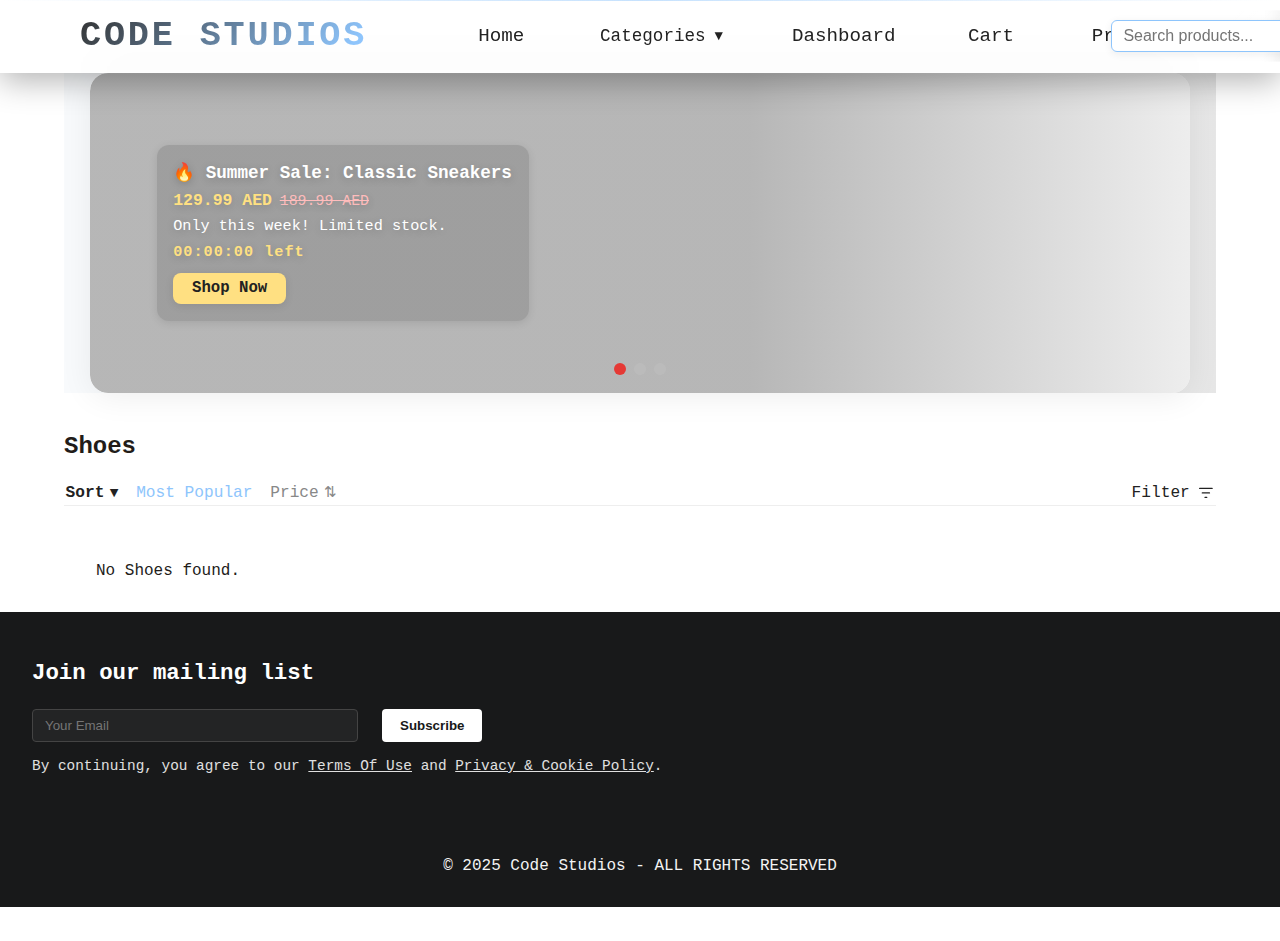
<file: pages/shoes.html>
<!DOCTYPE html>
<html lang="en">
<head>
  <meta charset="UTF-8">
  <meta name="viewport" content="width=device-width, initial-scale=1.0">
  <title>Shoes | Code Studios</title>
  <link rel="stylesheet" href="../style.css">
  <link href="https://fonts.googleapis.com/css2?family=Montserrat:wght@700&family=Playfair+Display:wght@700&display=swap" rel="stylesheet">
  <style>
    /* Cart Badge */
    .cart-badge {
      position: absolute;
      top: -5px;
      right: -5px;
      background: #e74c3c;
      color: white;
      border-radius: 50%;
      width: 18px;
      height: 18px;
      font-size: 10px;
      display: flex;
      align-items: center;
      justify-content: center;
      font-weight: bold;
    }

    /* Modal Styles */
    .modal {
      display: none;
      position: fixed;
      z-index: 1000;
      left: 0;
      top: 0;
      width: 100%;
      height: 100%;
      background-color: rgba(0,0,0,0.5);
    }

    .modal-content {
      background-color: #fefefe;
      margin: 5% auto;
      padding: 0;
      border-radius: 12px;
      width: 90%;
      max-width: 500px;
      max-height: 80vh;
      overflow-y: auto;
      box-shadow: 0 4px 20px rgba(0,0,0,0.15);
    }

    .modal-header {
      display: flex;
      justify-content: space-between;
      align-items: center;
      padding: 20px;
      border-bottom: 1px solid #eee;
    }

    .modal-header h3 {
      margin: 0;
      font-size: 1.2em;
      font-weight: 600;
    }

    .close {
      color: #aaa;
      font-size: 28px;
      font-weight: bold;
      cursor: pointer;
    }

    .close:hover {
      color: #000;
    }

    .modal-body {
      padding: 20px;
    }

    .cart-item {
      display: flex;
      align-items: center;
      padding: 15px 0;
      border-bottom: 1px solid #eee;
    }

    .cart-item:last-child {
      border-bottom: none;
    }

    .cart-item-image {
      width: 60px;
      height: 60px;
      border-radius: 8px;
      object-fit: cover;
      margin-right: 15px;
    }

    .cart-item-info {
      flex: 1;
    }

    .cart-item-name {
      font-weight: 600;
      margin-bottom: 5px;
    }

    .cart-item-price {
      color: #d33;
      font-weight: 600;
    }

    .cart-item-quantity {
      display: flex;
      align-items: center;
      gap: 10px;
      margin-top: 10px;
    }

    .quantity-btn {
      background: #f8f9fa;
      border: 1px solid #ddd;
      border-radius: 4px;
      width: 30px;
      height: 30px;
      cursor: pointer;
    }

    .quantity-btn:hover {
      background: #e9ecef;
    }

    .cart-summary {
      margin-top: 20px;
      padding-top: 20px;
      border-top: 2px solid #eee;
    }

    .summary-item {
      display: flex;
      justify-content: space-between;
      margin-bottom: 10px;
    }

    .summary-item.total {
      font-weight: 600;
      font-size: 1.1em;
      color: #d33;
    }

    .btn {
      padding: 12px 24px;
      border: none;
      border-radius: 8px;
      cursor: pointer;
      font-weight: 600;
      text-decoration: none;
      display: inline-flex;
      align-items: center;
      gap: 8px;
    }

    .btn-primary {
      background: #4a90e2;
      color: white;
    }

    .btn-primary:hover {
      background: #357abd;
    }

    .btn-large {
      width: 100%;
      justify-content: center;
      margin-top: 15px;
    }

    /* Notification */
    .notification {
      position: fixed;
      top: 20px;
      right: 20px;
      background: #4a90e2;
      color: white;
      padding: 15px 20px;
      border-radius: 8px;
      box-shadow: 0 4px 12px rgba(0,0,0,0.15);
      z-index: 1001;
      transform: translateX(400px);
      transition: transform 0.3s ease;
    }

    .notification.show {
      transform: translateX(0);
    }

    .notification.success {
      background: #28a745;
    }

    .notification.error {
      background: #dc3545;
    }

    .notification.warning {
      background: #ffc107;
      color: #212529;
    }

    /* Dark theme modal */
    .dark-theme .modal-content {
      background-color: #2d2d2d;
      color: #ffffff;
    }

    .dark-theme .modal-header {
      border-bottom: 1px solid #3d3d3d;
    }

    .dark-theme .cart-item {
      border-bottom: 1px solid #3d3d3d;
    }

    .dark-theme .cart-summary {
      border-top: 2px solid #3d3d3d;
    }

    .dark-theme .quantity-btn {
      background: #3d3d3d;
      border: 1px solid #4d4d4d;
      color: #ffffff;
    }

    .dark-theme .quantity-btn:hover {
      background: #4d4d4d;
    }
  </style>
</head>
<body>
  <header>
    <nav class="navbar-flex">
            <button class="menu-btn" id="openSidebar" aria-label="Open menu">
                <span></span><span></span><span></span>
            </button>
            <!-- Mobile centered logo -->
            <a href="index.html" class="mobile-logo" aria-label="Home">
              <span class="logo-icon" aria-hidden="true">
                <svg width="28" height="28" viewBox="0 0 64 64">
                  <path class="logo-arc-top" d="M 14 29 a 20 20 0 1 1 40 0" stroke="#fff" stroke-width="6" fill="none" stroke-linecap="butt" />
                  <path class="logo-arc-bottom" d="M 14 35 a 20.5 21 0 0 0  40 0" stroke="#fff" stroke-width="6" fill="none" stroke-linecap="butt" />
                  <line class="logo-vert" x1="32" y1="12" x2="32" y2="52" stroke="#fff" stroke-width="6" stroke-linecap="butt" />
                  <line class="logo-horiz" x1="32" y1="32" x2="52" y2="32" stroke="#fff" stroke-width="6" stroke-linecap="butt" />
                </svg>
              </span>
              <span class="mobile-brand-text">Code Studios</span>
            </a>

            <!-- Brand logo + name (desktop like in pages/tshirts.html) -->
            <div class="brand-logo-wrap brand-logo-main" onclick="location.href='index.html'" style="cursor:pointer;">
              <div class="logo">
                <div class="logo-icon">
                  <svg width="64" height="64" viewBox="0 0 64 64">
                    <path class="logo-arc-top" d="M 14 29 a 20 20 0 1 1 40 0" stroke="#fff" stroke-width="6" fill="none" stroke-linecap="butt" />
                    <path class="logo-arc-bottom" d="M 14 35 a 20.5 21 0 0 0  40 0" stroke="#fff" stroke-width="6" fill="none" stroke-linecap="butt" />
                    <line class="logo-vert" x1="32" y1="12" x2="32" y2="52" stroke="#fff" stroke-width="6" stroke-linecap="butt" />
                    <line class="logo-horiz" x1="32" y1="32" x2="52" y2="32" stroke="#fff" stroke-width="6" stroke-linecap="butt" />
                  </svg>
                </div>
              </div>
              <span class="brand-name">Code Studios</span>
            </div>

            <!-- Desktop Navigation Menu -->
            <nav class="desktop-nav">
                <ul class="nav-links">
                    <li><a href="index.html">Home</a></li>
                    <li class="nav-dropdown">
                        <button class="nav-dropdown-btn" id="categoriesDropdown">
                            Categories
                            <span class="dropdown-arrow">▼</span>
                        </button>
                        <div class="nav-dropdown-content" id="categoriesDropdownContent">
                            <a href="pages/tshirts.html">T-shirts</a>
                            <a href="pages/shirts.html">Shirts</a>
                            <a href="pages/trousers.html">Trousers</a>
                            <a href="pages/shorts.html">Shorts</a>
                            <a href="pages/shoes.html">Shoes</a>
                        </div>
                    </li>
                    <li><a href="dashboard/dash.html">Dashboard</a></li>
                    <li><a href="#" onclick="showCart()">Cart</a></li>
                    <li><a href="pages/profile.html">Profile</a></li>
                    <li>
                        <button id="desktopThemeToggle" class="theme-toggle-btn">
                            🌙 Dark Mode
                        </button>
                    </li>
                </ul>
            </nav>

            <div class="search-box-wrap" style="position:relative;display:inline-block;">
              <button class="search-btn" aria-label="Search">
                <svg class="search-icon" width="28" height="28" viewBox="0 0 24 24" fill="none" stroke="#222" stroke-width="2.2" stroke-linecap="round" stroke-linejoin="round">
                  <circle cx="11" cy="11" r="7" />
                  <line x1="18" y1="18" x2="15.5" y2="15.5" />
                </svg>
              </button>
              <input type="text" class="search-input-box" id="searchInputBox" placeholder="Search products..." style="display:none;">
              <div class="search-suggestions" id="searchSuggestions" style="display:none;"></div>
            </div>
        </nav>
  </header>
  <main class="main-container">
    <section class="promo-slider-section">
      <div class="promo-slider" id="promoSlider">
        <div class="promo-slide active" data-bg="https://images.unsplash.com/photo-1518717758536-85ae29035b6d?auto=format&fit=crop&w=800&q=80">
          <div class="promo-slide-overlay"></div>
          <div class="promo-slide-info">
            <h3 class="promo-slide-title">🔥 Summer Sale: Classic Sneakers</h3>
            <div class="promo-slide-prices">
              <span class="promo-slide-price">129.99 AED</span>
              <span class="promo-slide-old-price">189.99 AED</span>
            </div>
            <div class="promo-slide-desc">Only this week! Limited stock.</div>
            <div class="promo-slide-timer" data-deadline="2024-07-10T23:59:59"></div>
            <a href="#" class="promo-slide-btn">Shop Now</a>
          </div>
        </div>
        <div class="promo-slide" data-bg="https://images.unsplash.com/photo-1517841905240-472988babdf9?auto=format&fit=crop&w=800&q=80">
          <div class="promo-slide-overlay"></div>
          <div class="promo-slide-info">
            <h3 class="promo-slide-title">🔥 Bestseller: Sport Shoes</h3>
            <div class="promo-slide-prices">
              <span class="promo-slide-price">144.50 AED</span>
              <span class="promo-slide-old-price">199.00 AED</span>
            </div>
            <div class="promo-slide-desc">Hurry up! Sale ends soon.</div>
            <div class="promo-slide-timer" data-deadline="2024-07-12T23:59:59"></div>
            <a href="#" class="promo-slide-btn">Shop Now</a>
          </div>
        </div>
        <div class="promo-slide" data-bg="https://images.unsplash.com/photo-1469398715555-76331a6c7c9b?auto=format&fit=crop&w=800&q=80">
          <div class="promo-slide-overlay"></div>
          <div class="promo-slide-info">
            <h3 class="promo-slide-title">🔥 Limited Edition: Premium Shoes</h3>
            <div class="promo-slide-prices">
              <span class="promo-slide-price">164.90 AED</span>
              <span class="promo-slide-old-price">229.00 AED</span>
            </div>
            <div class="promo-slide-desc">Exclusive offer! Don't miss out.</div>
            <div class="promo-slide-timer" data-deadline="2024-07-15T23:59:59"></div>
            <a href="#" class="promo-slide-btn">Shop Now</a>
          </div>
        </div>
        <div class="promo-slider-dots" id="promoSliderDots"></div>
      </div>
    </section>
    <section class="category-section">
      <h2>Shoes</h2>
      <div class="product-toolbar">
        <div class="toolbar-left">
          <span class="toolbar-sort-label">Sort <span class="toolbar-caret">▼</span></span>
          <span class="toolbar-sort-active">Most Popular</span>
          <span class="toolbar-price">Price <span class="toolbar-price-arrows">⇅</span></span>
        </div>
        <div class="toolbar-right">
          <span class="toolbar-filter">Filter
            <svg class="toolbar-filter-icon" width="20" height="20" viewBox="0 0 20 20" fill="none" stroke="#222" stroke-width="1.5" stroke-linecap="round" stroke-linejoin="round">
              <line x1="3" y1="5" x2="17" y2="5" />
              <line x1="6" y1="10" x2="14" y2="10" />
              <line x1="9" y1="15" x2="11" y2="15" />
            </svg>
          </span>
        </div>
      </div>
      <div class="product-grid" id="shoesProductGrid"></div>
    </section>
    <div class="filter-modal" id="filterModal" style="display:none;">
      <div class="filter-modal-content">
        <h3>Filter by color</h3>
        <form id="filterColorsForm">
          <label><input type="checkbox" value="#222"> <span class="color-dot" style="background:#222"></span> Black</label><br>
          <label><input type="checkbox" value="#fff"> <span class="color-dot" style="background:#fff; border:1px solid #ccc"></span> White</label><br>
          <label><input type="checkbox" value="#bfae9e"> <span class="color-dot" style="background:#bfae9e"></span> Beige</label><br>
          <label><input type="checkbox" value="#a7b1b7"> <span class="color-dot" style="background:#a7b1b7"></span> Blue Gray</label><br>
          <label><input type="checkbox" value="#c7b7a3"> <span class="color-dot" style="background:#c7b7a3"></span> Sand</label><br>
          <label><input type="checkbox" value="#eee"> <span class="color-dot" style="background:#eee; border:1px solid #ccc"></span> Light Gray</label><br>
        </form>
        <button id="applyFilterBtn">Apply</button>
        <button id="resetFilterBtn" type="button">Reset</button>
        <button id="closeFilterBtn" type="button">Close</button>
      </div>
    </div>
    <aside class="sidebar" id="sidebar">
      <button class="close-btn" id="closeSidebar" aria-label="Close menu">&times;</button>
      <ul class="sidebar-links">
        <li><a href="../index.html">Home</a></li>
        <li class="sidebar-dropdown">
          <button class="sidebar-dropdown-btn" id="sidebarCategoriesDropdown">
            Categories
            <span class="dropdown-arrow">▼</span>
          </button>
          <div class="sidebar-dropdown-content" id="sidebarCategoriesDropdownContent">
            <a href="tshirts.html">T-shirts</a>
            <a href="shirts.html">Shirts</a>
            <a href="trousers.html">Trousers</a>
            <a href="shorts.html">Shorts</a>
            <a href="shoes.html">Shoes</a>
          </div>
        </li>
        <li><a href="../dashboard/dash.html">Dashboard</a></li>
        <li><a href="#" onclick="showCart()">Cart</a></li>
        <li><a href="profile.html">Me</a></li>
        <li class="theme-toggle">
          <button id="themeToggle" style="background:none;border:none;color:inherit;font-size:1.2em;padding:0.5em 1em;display:block;width:100%;text-align:left;cursor:pointer;">
            🌙 Dark Mode
          </button>
        </li>
      </ul>
    </aside>
  </main>
  <footer>
    <section class="subscribe">
      <h3>Join our mailing list</h3>
      <form>
        <input type="email" placeholder="Your Email" required>
        <button type="submit">Subscribe</button>
      </form>
      <p class="terms">By continuing, you agree to our <a href="#">Terms Of Use</a> and <a href="#">Privacy & Cookie Policy</a>.</p>
    </section>
    <ul class="footer-links">
      <li><a href="#">Shipping Info</a></li>
      <li><a href="#">Terms & Conditions</a></li>
      <li><a href="#">Privacy Policy</a></li>
      <li><a href="#">Return Policy</a></li>
      <li><a href="#">Contact Us</a></li>
    </ul>
    <p>© 2025 Code Studios - ALL RIGHTS RESERVED</p>
  </footer>
  <script src="../script.js"></script>
  <script>
document.addEventListener('DOMContentLoaded', function() {
  function getProducts() {
    const data = localStorage.getItem('products');
    if (!data) return [];
    return JSON.parse(data);
  }
  function generateProductId() {
    return 'prod_' + Date.now() + '_' + Math.random().toString(36).substr(2, 9);
  }
  function migrateExistingProducts() {
    const products = getProducts();
    let needsUpdate = false;
    products.forEach(product => {
      if (!product.id) {
        product.id = generateProductId();
        needsUpdate = true;
      }
    });
    if (needsUpdate) {
      localStorage.setItem('products', JSON.stringify(products));
    }
  }

  function addDemoProducts() {
    const products = getProducts();
    if (products.length === 0) {
      const demoProducts = [
        {
          id: generateProductId(),
          name: "Sport Running Shoes",
          price: 129.99,
          oldPrice: 189.99,
          description: "High-performance running shoes for athletes.",
          colors: ["#ffffff", "#000000", "#ff0000"],
          quantity: 15,
          category: "shoes",
          rating: 4.9,
          photos: ["https://images.unsplash.com/photo-1518717758536-85ae29035b6d?auto=format&fit=crop&w=400&q=80"]
        }
      ];
      localStorage.setItem('products', JSON.stringify(demoProducts));
    }
  }
  function calcDiscount(price, oldPrice) {
    if (!oldPrice || !price) return null;
    return Math.round(100 - (price / oldPrice) * 100);
  }
  function renderShoesProducts() {
    const grid = document.getElementById('shoesProductGrid');
    if (!grid) return;
    const products = getProducts().filter(p => p.category === 'shoes');
    if (products.length === 0) {
      grid.innerHTML = '<div style="padding:2em;">No Shoes found.</div>';
      return;
    }
    grid.innerHTML = products.map(product => {
      const discount = (product.oldPrice && product.price) ? calcDiscount(product.price, product.oldPrice) : null;
      const photo = (product.photos && product.photos[0]) ? product.photos[0] : '';
      return `
        <div class="product-card" data-product-id="${product.id}" onclick="window.location.href='../product.html?id=${product.id}'" style="position:relative;cursor:pointer;max-width:280px;margin:0 auto 1.5em auto;">
          <div class="product-card-cart" onclick="event.stopPropagation(); addToCart('${product.id}')">
            <svg viewBox="0 0 24 24" fill="none" stroke="currentColor" stroke-width="2" stroke-linecap="round" stroke-linejoin="round"><circle cx="9" cy="21" r="1"/><circle cx="20" cy="21" r="1"/><path d="M1 1h4l2.68 13.39a2 2 0 0 0 2 1.61h9.72a2 2 0 0 0 2-1.61L23 6H6"/></svg>
          </div>
          <div class="product-image-wrap">
            ${discount ? `<div class='product-discount'>-${discount}%</div>` : ''}
            ${photo ? `<img src='${photo}' alt='${product.name}'>` : ''}
            <button class="product-fav" aria-label="Add to favorites" onclick="event.stopPropagation(); addToFavorites('${product.id}')">&#9825;</button>
          </div>
          <div class="product-card-title" title="${product.name}">${product.name}</div>
          <div class="product-card-row">
            <span class="product-card-price" style="${discount ? 'color:#e74c3c' : ''}">${product.price} AED</span>
            ${product.oldPrice ? `<span class=\"product-card-oldprice\">${product.oldPrice} AED</span>` : ''}
          </div>
          <div class="product-card-row">
            <span class="product-card-rating"><span class="star">★</span> ${product.rating ? product.rating : '4.8'}</span>
          </div>
          <div class="product-card-colors">
            ${(product.colors||[]).map(c=>`<span class='product-card-color' style='background:${typeof c==='string'?c:(c.hex||c)}'></span>`).join('')}
          </div>
          <div class="product-meta"><span class="product-qty">Stock: ${product.quantity}</span></div>
        </div>`;
    }).join('');
  }

  // Search functionality
  const searchBtn = document.querySelector('.search-btn');
  const searchInput = document.getElementById('searchInputBox');
  const searchSuggestions = document.getElementById('searchSuggestions');
  const searchBoxWrap = document.querySelector('.search-box-wrap');

  function showSearchInput() {
    if (searchInput) {
      searchInput.style.display = 'block';
      searchInput.value = '';
      searchInput.focus();
    }
    if (searchSuggestions) {
      searchSuggestions.style.display = 'none';
      searchSuggestions.innerHTML = '';
    }
    if (searchBtn) searchBtn.style.display = 'none';
  }

  function hideSearchInput() {
    if (searchInput) searchInput.style.display = 'none';
    if (searchSuggestions) {
      searchSuggestions.style.display = 'none';
      searchSuggestions.innerHTML = '';
    }
    if (searchBtn) searchBtn.style.display = 'block';
    // Reset search and show all products
    renderShoesProducts();
  }

  if (searchBtn && searchInput) {
    searchBtn.addEventListener('click', showSearchInput);
  }

  // Close search when clicking outside
  document.addEventListener('mousedown', function(e) {
    if (searchInput && searchInput.style.display === 'block') {
      if (!searchBoxWrap.contains(e.target)) {
        hideSearchInput();
      }
    }
  });

  // Close search on Escape key
  if (searchInput) {
    searchInput.addEventListener('keydown', function(e) {
      if (e.key === 'Escape') hideSearchInput();
    });
  }

  // Search functionality
  if (searchInput) {
    searchInput.addEventListener('input', function() {
      const query = searchInput.value.trim().toLowerCase();
      const grid = document.getElementById('shoesProductGrid');
      if (!grid) return;

      if (!query) {
        renderShoesProducts();
        return;
      }

      const products = getProducts().filter(p => p.category === 'shoes');
      const filteredProducts = products.filter(product => 
        product.name.toLowerCase().includes(query)
      );

      if (filteredProducts.length === 0) {
        grid.innerHTML = '<div style="padding:2em;text-align:center;">No Shoes found matching "' + query + '".</div>';
        return;
      }

      grid.innerHTML = filteredProducts.map(product => {
        const discount = (product.oldPrice && product.price) ? calcDiscount(product.price, product.oldPrice) : null;
        const photo = (product.photos && product.photos[0]) ? product.photos[0] : '';
        return `
          <div class="product-card" data-product-id="${product.id}" onclick="window.location.href='../product.html?id=${product.id}'" style="position:relative;cursor:pointer;max-width:280px;margin:0 auto 1.5em auto;">
            <div class="product-card-cart" onclick="event.stopPropagation(); addToCart('${product.id}')">
              <svg viewBox='0 0 24 24' fill='none' stroke='currentColor' stroke-width='2' stroke-linecap='round' stroke-linejoin='round'><circle cx='9' cy='21' r='1'/><circle cx='20' cy='21' r='1'/><path d='M1 1h4l2.68 13.39a2 2 0 0 0 2 1.61h9.72a2 2 0 0 0 2-1.61L23 6H6'/></svg>
            </div>
            <div class="product-image-wrap">
              ${discount ? `<div class='product-discount'>-${discount}%</div>` : ''}
              ${photo ? `<img src='${photo}' alt='${product.name}'>` : ''}
              <button class="product-fav" aria-label="Add to favorites" onclick="event.stopPropagation(); addToFavorites('${product.id}')">&#9825;</button>
            </div>
            <div class="product-card-title" title="${product.name}">${product.name}</div>
            <div class="product-card-row">
              <span class="product-card-price" style="${discount ? 'color:#e74c3c' : ''}">${product.price} AED</span>
              ${product.oldPrice ? `<span class=\"product-card-oldprice\">${product.oldPrice} AED</span>` : ''}
            </div>
            <div class="product-card-row">
              <span class="product-card-rating"><span class="star">★</span> ${product.rating ? product.rating : '4.8'}</span>
            </div>
            <div class="product-card-colors">
              ${(product.colors||[]).map(c=>`<span class='product-card-color' style='background:${typeof c==='string'?c:(c.hex||c)}'></span>`).join('')}
            </div>
            <div class="product-meta"><span class="product-qty">Stock: ${product.quantity}</span></div>
          </div>`;
      }).join('');
    });
  }

  migrateExistingProducts(); // Call the migration function
  addDemoProducts(); // Call the demo products function
  renderShoesProducts();

  // Cart and Favorites functionality
  let cart = JSON.parse(localStorage.getItem('cart') || '[]');
  let favorites = JSON.parse(localStorage.getItem('favorites') || '[]');

  function updateCartBadge() {
    const cartCount = cart.reduce((sum, item) => sum + item.quantity, 0);
    const cartBadge = document.getElementById('cartBadge');
    if (cartBadge) {
      cartBadge.textContent = cartCount;
    }
  }

  function addToCart(productId) {
    const products = getProducts();
    const product = products.find(p => p.id === productId);
    if (!product) return;

    const existingItem = cart.find(item => item.id === productId);
    if (existingItem) {
      existingItem.quantity += 1;
    } else {
      cart.push({
        id: productId,
        name: product.name,
        price: product.price,
        image: product.photos ? product.photos[0] : '',
        quantity: 1
      });
    }
    
    localStorage.setItem('cart', JSON.stringify(cart));
    updateCartBadge();
    showNotification('Товар добавлен в корзину', 'success');
  }

  function addToFavorites(productId) {
    const products = getProducts();
    const product = products.find(p => p.id === productId);
    if (!product) return;

    const existingItem = favorites.find(item => item.id === productId);
    if (!existingItem) {
      favorites.push({
        id: productId,
        name: product.name,
        price: product.price,
        image: product.photos ? product.photos[0] : ''
      });
      localStorage.setItem('favorites', JSON.stringify(favorites));
      showNotification('Товар добавлен в избранное', 'success');
    } else {
      showNotification('Товар уже в избранном', 'warning');
    }
  }

  function showCart() {
    const modal = document.getElementById('cartModal');
    const cartItems = document.getElementById('cartItems');
    const totalItems = document.getElementById('totalItems');
    const totalPrice = document.getElementById('totalPrice');

    if (cart.length === 0) {
      cartItems.innerHTML = '<p style="text-align: center; padding: 20px;">Корзина пуста</p>';
    } else {
      cartItems.innerHTML = cart.map(item => `
        <div class="cart-item">
          <img src="${item.image}" alt="${item.name}" class="cart-item-image">
          <div class="cart-item-info">
            <div class="cart-item-name">${item.name}</div>
            <div class="cart-item-price">${item.price} AED</div>
            <div class="cart-item-quantity">
              <button class="quantity-btn" onclick="updateQuantity('${item.id}', -1)">-</button>
              <span>${item.quantity}</span>
              <button class="quantity-btn" onclick="updateQuantity('${item.id}', 1)">+</button>
            </div>
          </div>
        </div>
      `).join('');
    }

    const totalCount = cart.reduce((sum, item) => sum + item.quantity, 0);
    const totalAmount = cart.reduce((sum, item) => sum + (item.price * item.quantity), 0);

    totalItems.textContent = totalCount;
    totalPrice.textContent = totalAmount.toFixed(2) + ' AED';
    modal.style.display = 'block';
  }

  function closeCart() {
    const modal = document.getElementById('cartModal');
    modal.style.display = 'none';
  }

  function updateQuantity(productId, change) {
    const item = cart.find(item => item.id === productId);
    if (item) {
      item.quantity += change;
      if (item.quantity <= 0) {
        cart = cart.filter(item => item.id !== productId);
      }
      localStorage.setItem('cart', JSON.stringify(cart));
      updateCartBadge();
      showCart(); // Refresh cart display
    }
  }

  function checkout() {
    showNotification('Функция оформления заказа в разработке', 'info');
    closeCart();
  }

  function showNotification(message, type = 'info') {
    const notification = document.getElementById('notification');
    notification.textContent = message;
    notification.className = `notification ${type}`;
    notification.classList.add('show');
    
    setTimeout(() => {
      notification.classList.remove('show');
    }, 3000);
  }

  // Add event listeners for cart and favorites buttons
  document.addEventListener('click', function(e) {
    if (e.target.classList.contains('product-cart')) {
      const productCard = e.target.closest('.product-card');
      if (productCard) {
        const productId = productCard.getAttribute('data-product-id');
        if (productId) {
          addToCart(productId);
        }
      }
    }
    
    if (e.target.classList.contains('product-fav')) {
      const productCard = e.target.closest('.product-card');
      if (productCard) {
        const productId = productCard.getAttribute('data-product-id');
        if (productId) {
          addToFavorites(productId);
        }
      }
    }
  });

  // Close modal when clicking outside
  window.onclick = function(event) {
    const modal = document.getElementById('cartModal');
    if (event.target === modal) {
      closeCart();
    }
  }

  // Initialize cart badge
  updateCartBadge();

  // Theme toggle functionality
  const themeToggle = document.getElementById('themeToggle');
  const body = document.body;
  
  function getTheme() {
    return localStorage.getItem('theme') || 'light';
  }
  
  function setTheme(theme) {
    localStorage.setItem('theme', theme);
    if (theme === 'dark') {
      body.classList.add('dark-theme');
      themeToggle.innerHTML = '☀️ Light Mode';
    } else {
      body.classList.remove('dark-theme');
      themeToggle.innerHTML = '🌙 Dark Mode';
    }
  }
  
  // Initialize theme
  setTheme(getTheme());
  
  // Theme toggle event
  if (themeToggle) {
    themeToggle.addEventListener('click', function() {
      const currentTheme = getTheme();
      setTheme(currentTheme === 'light' ? 'dark' : 'light');
    });
  }
  // Expose for inline handlers
  window.addToCart = addToCart;
  window.addToFavorites = addToFavorites;
});

// Global functions for cart modal
function showCart() {
  window.showCart();
}

function closeCart() {
  window.closeCart();
}

function updateQuantity(productId, change) {
  window.updateQuantity(productId, change);
}

function checkout() {
  window.checkout();
}
  </script>
    <!-- Bottom Navigation Bar -->
    <nav class="bottom-nav">
        <a href="../index.html" class="bottom-nav-item">
            <span class="bottom-nav-icon">
                <svg width="28" height="28" viewBox="0 0 24 24" fill="none" stroke="currentColor" stroke-width="2" stroke-linecap="round" stroke-linejoin="round"><path d="M3 12L12 3l9 9"/><path d="M9 21V9h6v12"/></svg>
            </span>
            <span class="bottom-nav-label">Home</span>
        </a>
        <a href="#" class="bottom-nav-item" onclick="showCart()">
            <span class="bottom-nav-icon">
                <svg width="28" height="28" viewBox="0 0 24 24" fill="none" stroke="currentColor" stroke-width="2" stroke-linecap="round" stroke-linejoin="round"><circle cx="9" cy="21" r="1"/><circle cx="20" cy="21" r="1"/><path d="M1 1h4l2.68 13.39a2 2 0 0 0 2 1.61h9.72a2 2 0 0 0 2-1.61L23 6H6"/></svg>
            </span>
            <span class="bottom-nav-label">Cart</span>
            <span class="cart-badge" id="cartBadge">0</span>
        </a>
        <a href="profile.html" class="bottom-nav-item">
            <span class="bottom-nav-icon">
                <svg width="28" height="28" viewBox="0 0 24 24" fill="none" stroke="currentColor" stroke-width="2" stroke-linecap="round" stroke-linejoin="round"><circle cx="12" cy="8" r="4"/><path d="M2 21v-2a4 4 0 0 1 4-4h12a4 4 0 0 1 4 4v2"/></svg>
            </span>
            <span class="bottom-nav-label">Me</span>
        </a>
    </nav>

    <!-- Cart Modal -->
    <div id="cartModal" class="modal">
        <div class="modal-content">
            <div class="modal-header">
                <h3>Корзина</h3>
                <span class="close" onclick="closeCart()">&times;</span>
            </div>
            <div class="modal-body">
                <div id="cartItems"></div>
                <div class="cart-summary">
                    <div class="summary-item">
                        <span>Товаров:</span>
                        <span id="totalItems">0</span>
                    </div>
                    <div class="summary-item total">
                        <span>Итого:</span>
                        <span id="totalPrice">0 AED</span>
                    </div>
                    <button class="btn btn-primary btn-large" onclick="checkout()">
                        <i class="fas fa-credit-card"></i>
                        Оформить заказ
                    </button>
                </div>
            </div>
        </div>
    </div>

    <!-- Notification -->
    <div id="notification" class="notification"></div>
</body>

</html>
</file>
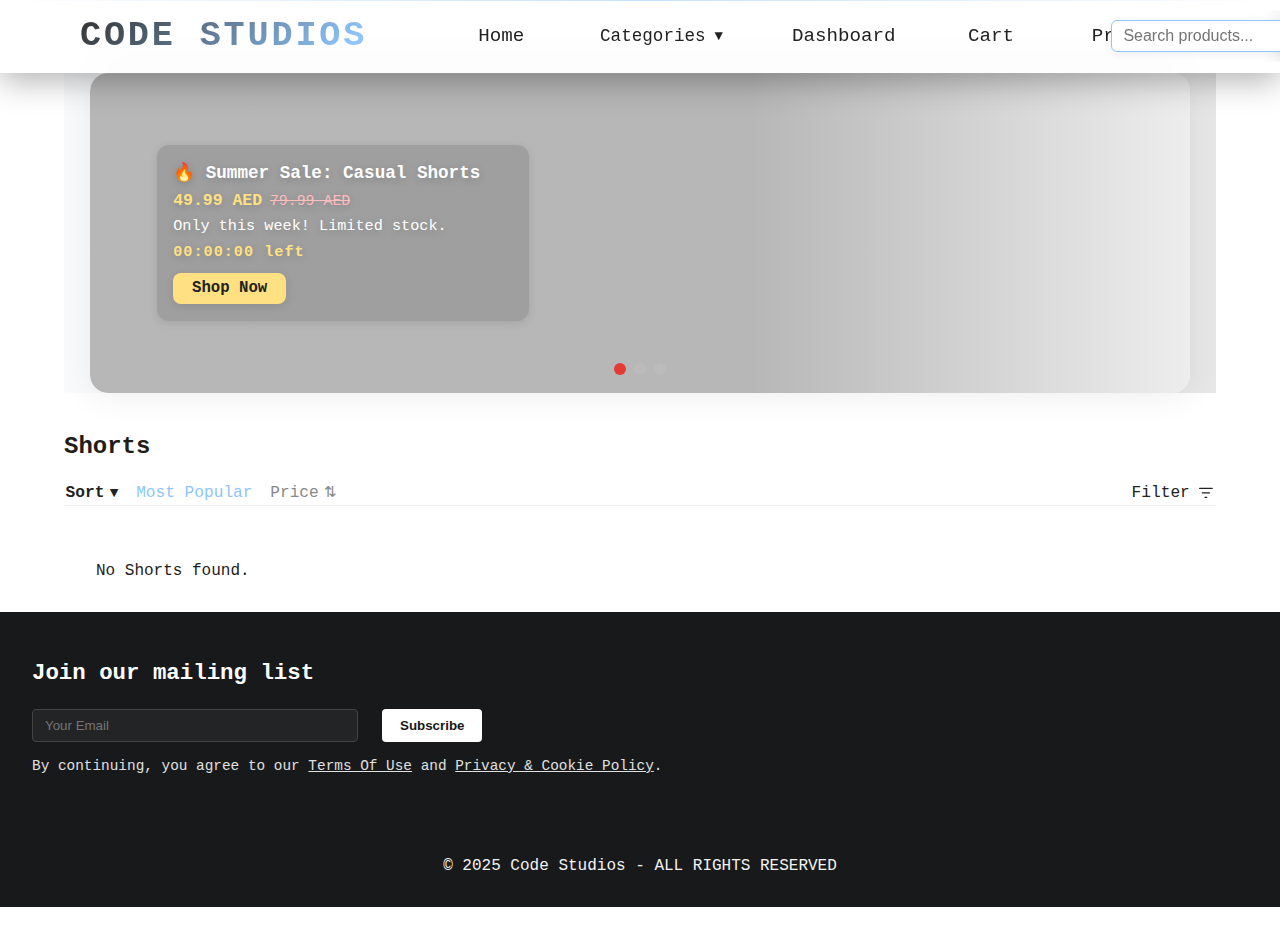
<file: pages/shorts.html>
<!DOCTYPE html>
<html lang="en">
<head>
  <meta charset="UTF-8">
  <meta name="viewport" content="width=device-width, initial-scale=1.0">
  <title>Shorts | Code Studios</title>
  <link rel="stylesheet" href="../style.css">
  <link href="https://fonts.googleapis.com/css2?family=Montserrat:wght@700&family=Playfair+Display:wght@700&display=swap" rel="stylesheet">
  <style>
    /* Cart Badge */
    .cart-badge {
      position: absolute;
      top: -5px;
      right: -5px;
      background: #e74c3c;
      color: white;
      border-radius: 50%;
      width: 18px;
      height: 18px;
      font-size: 10px;
      display: flex;
      align-items: center;
      justify-content: center;
      font-weight: bold;
    }

    /* Modal Styles */
    .modal {
      display: none;
      position: fixed;
      z-index: 1000;
      left: 0;
      top: 0;
      width: 100%;
      height: 100%;
      background-color: rgba(0,0,0,0.5);
    }

    .modal-content {
      background-color: #fefefe;
      margin: 5% auto;
      padding: 0;
      border-radius: 12px;
      width: 90%;
      max-width: 500px;
      max-height: 80vh;
      overflow-y: auto;
      box-shadow: 0 4px 20px rgba(0,0,0,0.15);
    }

    .modal-header {
      display: flex;
      justify-content: space-between;
      align-items: center;
      padding: 20px;
      border-bottom: 1px solid #eee;
    }

    .modal-header h3 {
      margin: 0;
      font-size: 1.2em;
      font-weight: 600;
    }

    .close {
      color: #aaa;
      font-size: 28px;
      font-weight: bold;
      cursor: pointer;
    }

    .close:hover {
      color: #000;
    }

    .modal-body {
      padding: 20px;
    }

    .cart-item {
      display: flex;
      align-items: center;
      padding: 15px 0;
      border-bottom: 1px solid #eee;
    }

    .cart-item:last-child {
      border-bottom: none;
    }

    .cart-item-image {
      width: 60px;
      height: 60px;
      border-radius: 8px;
      object-fit: cover;
      margin-right: 15px;
    }

    .cart-item-info {
      flex: 1;
    }

    .cart-item-name {
      font-weight: 600;
      margin-bottom: 5px;
    }

    .cart-item-price {
      color: #d33;
      font-weight: 600;
    }

    .cart-item-quantity {
      display: flex;
      align-items: center;
      gap: 10px;
      margin-top: 10px;
    }

    .quantity-btn {
      background: #f8f9fa;
      border: 1px solid #ddd;
      border-radius: 4px;
      width: 30px;
      height: 30px;
      cursor: pointer;
    }

    .quantity-btn:hover {
      background: #e9ecef;
    }

    .cart-summary {
      margin-top: 20px;
      padding-top: 20px;
      border-top: 2px solid #eee;
    }

    .summary-item {
      display: flex;
      justify-content: space-between;
      margin-bottom: 10px;
    }

    .summary-item.total {
      font-weight: 600;
      font-size: 1.1em;
      color: #d33;
    }

    .btn {
      padding: 12px 24px;
      border: none;
      border-radius: 8px;
      cursor: pointer;
      font-weight: 600;
      text-decoration: none;
      display: inline-flex;
      align-items: center;
      gap: 8px;
    }

    .btn-primary {
      background: #4a90e2;
      color: white;
    }

    .btn-primary:hover {
      background: #357abd;
    }

    .btn-large {
      width: 100%;
      justify-content: center;
      margin-top: 15px;
    }

    /* Notification */
    .notification {
      position: fixed;
      top: 20px;
      right: 20px;
      background: #4a90e2;
      color: white;
      padding: 15px 20px;
      border-radius: 8px;
      box-shadow: 0 4px 12px rgba(0,0,0,0.15);
      z-index: 1001;
      transform: translateX(400px);
      transition: transform 0.3s ease;
    }

    .notification.show {
      transform: translateX(0);
    }

    .notification.success {
      background: #28a745;
    }

    .notification.error {
      background: #dc3545;
    }

    .notification.warning {
      background: #ffc107;
      color: #212529;
    }

    /* Dark theme modal */
    .dark-theme .modal-content {
      background-color: #2d2d2d;
      color: #ffffff;
    }

    .dark-theme .modal-header {
      border-bottom: 1px solid #3d3d3d;
    }

    .dark-theme .cart-item {
      border-bottom: 1px solid #3d3d3d;
    }

    .dark-theme .cart-summary {
      border-top: 2px solid #3d3d3d;
    }

    .dark-theme .quantity-btn {
      background: #3d3d3d;
      border: 1px solid #4d4d4d;
      color: #ffffff;
    }

    .dark-theme .quantity-btn:hover {
      background: #4d4d4d;
    }
  </style>
</head>
<body>
  <header>
    <nav class="navbar-flex">
            <button class="menu-btn" id="openSidebar" aria-label="Open menu">
                <span></span><span></span><span></span>
            </button>
            <!-- Mobile centered logo -->
            <a href="index.html" class="mobile-logo" aria-label="Home">
              <span class="logo-icon" aria-hidden="true">
                <svg width="28" height="28" viewBox="0 0 64 64">
                  <path class="logo-arc-top" d="M 14 29 a 20 20 0 1 1 40 0" stroke="#fff" stroke-width="6" fill="none" stroke-linecap="butt" />
                  <path class="logo-arc-bottom" d="M 14 35 a 20.5 21 0 0 0  40 0" stroke="#fff" stroke-width="6" fill="none" stroke-linecap="butt" />
                  <line class="logo-vert" x1="32" y1="12" x2="32" y2="52" stroke="#fff" stroke-width="6" stroke-linecap="butt" />
                  <line class="logo-horiz" x1="32" y1="32" x2="52" y2="32" stroke="#fff" stroke-width="6" stroke-linecap="butt" />
                </svg>
              </span>
              <span class="mobile-brand-text">Code Studios</span>
            </a>

            <!-- Brand logo + name (desktop like in pages/tshirts.html) -->
            <div class="brand-logo-wrap brand-logo-main" onclick="location.href='index.html'" style="cursor:pointer;">
              <div class="logo">
                <div class="logo-icon">
                  <svg width="64" height="64" viewBox="0 0 64 64">
                    <path class="logo-arc-top" d="M 14 29 a 20 20 0 1 1 40 0" stroke="#fff" stroke-width="6" fill="none" stroke-linecap="butt" />
                    <path class="logo-arc-bottom" d="M 14 35 a 20.5 21 0 0 0  40 0" stroke="#fff" stroke-width="6" fill="none" stroke-linecap="butt" />
                    <line class="logo-vert" x1="32" y1="12" x2="32" y2="52" stroke="#fff" stroke-width="6" stroke-linecap="butt" />
                    <line class="logo-horiz" x1="32" y1="32" x2="52" y2="32" stroke="#fff" stroke-width="6" stroke-linecap="butt" />
                  </svg>
                </div>
              </div>
              <span class="brand-name">Code Studios</span>
            </div>

            <!-- Desktop Navigation Menu -->
            <nav class="desktop-nav">
                <ul class="nav-links">
                    <li><a href="index.html">Home</a></li>
                    <li class="nav-dropdown">
                        <button class="nav-dropdown-btn" id="categoriesDropdown">
                            Categories
                            <span class="dropdown-arrow">▼</span>
                        </button>
                        <div class="nav-dropdown-content" id="categoriesDropdownContent">
                            <a href="pages/tshirts.html">T-shirts</a>
                            <a href="pages/shirts.html">Shirts</a>
                            <a href="pages/trousers.html">Trousers</a>
                            <a href="pages/shorts.html">Shorts</a>
                            <a href="pages/shoes.html">Shoes</a>
                        </div>
                    </li>
                    <li><a href="dashboard/dash.html">Dashboard</a></li>
                    <li><a href="#" onclick="showCart()">Cart</a></li>
                    <li><a href="pages/profile.html">Profile</a></li>
                    <li>
                        <button id="desktopThemeToggle" class="theme-toggle-btn">
                            🌙 Dark Mode
                        </button>
                    </li>
                </ul>
            </nav>

            <div class="search-box-wrap" style="position:relative;display:inline-block;">
              <button class="search-btn" aria-label="Search">
                <svg class="search-icon" width="28" height="28" viewBox="0 0 24 24" fill="none" stroke="#222" stroke-width="2.2" stroke-linecap="round" stroke-linejoin="round">
                  <circle cx="11" cy="11" r="7" />
                  <line x1="18" y1="18" x2="15.5" y2="15.5" />
                </svg>
              </button>
              <input type="text" class="search-input-box" id="searchInputBox" placeholder="Search products..." style="display:none;">
              <div class="search-suggestions" id="searchSuggestions" style="display:none;"></div>
            </div>
        </nav>
  </header>
  <main class="main-container">
    <section class="promo-slider-section">
      <div class="promo-slider" id="promoSlider">
        <div class="promo-slide active" data-bg="https://images.unsplash.com/photo-1506744038136-46273834b3fb?auto=format&fit=crop&w=800&q=80">
          <div class="promo-slide-overlay"></div>
          <div class="promo-slide-info">
            <h3 class="promo-slide-title">🔥 Summer Sale: Casual Shorts</h3>
            <div class="promo-slide-prices">
              <span class="promo-slide-price">49.99 AED</span>
              <span class="promo-slide-old-price">79.99 AED</span>
            </div>
            <div class="promo-slide-desc">Only this week! Limited stock.</div>
            <div class="promo-slide-timer" data-deadline="2024-07-10T23:59:59"></div>
            <a href="#" class="promo-slide-btn">Shop Now</a>
          </div>
        </div>
        <div class="promo-slide" data-bg="https://images.unsplash.com/photo-1517841905240-472988babdf9?auto=format&fit=crop&w=800&q=80">
          <div class="promo-slide-overlay"></div>
          <div class="promo-slide-info">
            <h3 class="promo-slide-title">🔥 Bestseller: Sport Shorts</h3>
            <div class="promo-slide-prices">
              <span class="promo-slide-price">54.50 AED</span>
              <span class="promo-slide-old-price">89.00 AED</span>
            </div>
            <div class="promo-slide-desc">Hurry up! Sale ends soon.</div>
            <div class="promo-slide-timer" data-deadline="2024-07-12T23:59:59"></div>
            <a href="#" class="promo-slide-btn">Shop Now</a>
          </div>
        </div>
        <div class="promo-slide" data-bg="https://images.unsplash.com/photo-1469398715555-76331a6c7c9b?auto=format&fit=crop&w=800&q=80">
          <div class="promo-slide-overlay"></div>
          <div class="promo-slide-info">
            <h3 class="promo-slide-title">🔥 Limited Edition: Premium Shorts</h3>
            <div class="promo-slide-prices">
              <span class="promo-slide-price">64.90 AED</span>
              <span class="promo-slide-old-price">99.00 AED</span>
            </div>
            <div class="promo-slide-desc">Exclusive offer! Don't miss out.</div>
            <div class="promo-slide-timer" data-deadline="2024-07-15T23:59:59"></div>
            <a href="#" class="promo-slide-btn">Shop Now</a>
          </div>
        </div>
        <div class="promo-slider-dots" id="promoSliderDots"></div>
      </div>
    </section>
    <section class="category-section">
      <h2>Shorts</h2>
      <div class="product-toolbar">
        <div class="toolbar-left">
          <span class="toolbar-sort-label">Sort <span class="toolbar-caret">▼</span></span>
          <span class="toolbar-sort-active">Most Popular</span>
          <span class="toolbar-price">Price <span class="toolbar-price-arrows">⇅</span></span>
        </div>
        <div class="toolbar-right">
          <span class="toolbar-filter">Filter
            <svg class="toolbar-filter-icon" width="20" height="20" viewBox="0 0 20 20" fill="none" stroke="#222" stroke-width="1.5" stroke-linecap="round" stroke-linejoin="round">
              <line x1="3" y1="5" x2="17" y2="5" />
              <line x1="6" y1="10" x2="14" y2="10" />
              <line x1="9" y1="15" x2="11" y2="15" />
            </svg>
          </span>
        </div>
      </div>
      <div class="product-grid" id="shortsProductGrid"></div>
    </section>
    <div class="filter-modal" id="filterModal" style="display:none;">
      <div class="filter-modal-content">
        <h3>Filter by color</h3>
        <form id="filterColorsForm">
          <label><input type="checkbox" value="#222"> <span class="color-dot" style="background:#222"></span> Black</label><br>
          <label><input type="checkbox" value="#fff"> <span class="color-dot" style="background:#fff; border:1px solid #ccc"></span> White</label><br>
          <label><input type="checkbox" value="#bfae9e"> <span class="color-dot" style="background:#bfae9e"></span> Beige</label><br>
          <label><input type="checkbox" value="#a7b1b7"> <span class="color-dot" style="background:#a7b1b7"></span> Blue Gray</label><br>
          <label><input type="checkbox" value="#c7b7a3"> <span class="color-dot" style="background:#c7b7a3"></span> Sand</label><br>
          <label><input type="checkbox" value="#eee"> <span class="color-dot" style="background:#eee; border:1px solid #ccc"></span> Light Gray</label><br>
        </form>
        <button id="applyFilterBtn">Apply</button>
        <button id="resetFilterBtn" type="button">Reset</button>
        <button id="closeFilterBtn" type="button">Close</button>
      </div>
    </div>
    <aside class="sidebar" id="sidebar">
      <button class="close-btn" id="closeSidebar" aria-label="Close menu">&times;</button>
      <ul class="sidebar-links">
        <li><a href="../index.html">Home</a></li>
        <li class="sidebar-dropdown">
          <button class="sidebar-dropdown-btn" id="sidebarCategoriesDropdown">
            Categories
            <span class="dropdown-arrow">▼</span>
          </button>
          <div class="sidebar-dropdown-content" id="sidebarCategoriesDropdownContent">
            <a href="tshirts.html">T-shirts</a>
            <a href="shirts.html">Shirts</a>
            <a href="trousers.html">Trousers</a>
            <a href="shorts.html">Shorts</a>
            <a href="shoes.html">Shoes</a>
          </div>
        </li>
        <li><a href="../dashboard/dash.html">Dashboard</a></li>
        <li><a href="#" onclick="showCart()">Cart</a></li>
        <li><a href="profile.html">Me</a></li>
        <li class="theme-toggle">
          <button id="themeToggle" style="background:none;border:none;color:inherit;font-size:1.2em;padding:0.5em 1em;display:block;width:100%;text-align:left;cursor:pointer;">
            🌙 Dark Mode
          </button>
        </li>
      </ul>
    </aside>
  </main>
  <footer>
    <section class="subscribe">
      <h3>Join our mailing list</h3>
      <form>
        <input type="email" placeholder="Your Email" required>
        <button type="submit">Subscribe</button>
      </form>
      <p class="terms">By continuing, you agree to our <a href="#">Terms Of Use</a> and <a href="#">Privacy & Cookie Policy</a>.</p>
    </section>
    <ul class="footer-links">
      <li><a href="#">Shipping Info</a></li>
      <li><a href="#">Terms & Conditions</a></li>
      <li><a href="#">Privacy Policy</a></li>
      <li><a href="#">Return Policy</a></li>
      <li><a href="#">Contact Us</a></li>
    </ul>
    <p>© 2025 Code Studios - ALL RIGHTS RESERVED</p>
  </footer>
  <script src="../script.js"></script>
  <script>
document.addEventListener('DOMContentLoaded', function() {
  function getProducts() {
    const data = localStorage.getItem('products');
    if (!data) return [];
    return JSON.parse(data);
  }
  function generateProductId() {
    return 'prod_' + Date.now() + '_' + Math.random().toString(36).substr(2, 9);
  }
  function migrateExistingProducts() {
    const products = getProducts();
    let needsUpdate = false;
    products.forEach(product => {
      if (!product.id) {
        product.id = generateProductId();
        needsUpdate = true;
      }
    });
    if (needsUpdate) {
      localStorage.setItem('products', JSON.stringify(products));
    }
  }

  function addDemoProducts() {
    const products = getProducts();
    if (products.length === 0) {
      const demoProducts = [
        {
          id: generateProductId(),
          name: "Casual Summer Shorts",
          price: 49.99,
          oldPrice: 79.99,
          description: "Comfortable summer shorts for casual wear.",
          colors: ["#ffffff", "#000000", "#808080"],
          quantity: 35,
          category: "shorts",
          rating: 4.3,
          photos: ["https://images.unsplash.com/photo-1506744038136-46273834b3fb?auto=format&fit=crop&w=400&q=80"]
        }
      ];
      localStorage.setItem('products', JSON.stringify(demoProducts));
    }
  }
  function calcDiscount(price, oldPrice) {
    if (!oldPrice || !price) return null;
    return Math.round(100 - (price / oldPrice) * 100);
  }
  function renderShortsProducts() {
    const grid = document.getElementById('shortsProductGrid');
    if (!grid) return;
    const products = getProducts().filter(p => p.category === 'shorts');
    if (products.length === 0) {
      grid.innerHTML = '<div style="padding:2em;">No Shorts found.</div>';
      return;
    }
    grid.innerHTML = products.map(product => {
      const discount = (product.oldPrice && product.price) ? calcDiscount(product.price, product.oldPrice) : null;
      const photo = (product.photos && product.photos[0]) ? product.photos[0] : '';
      return `
        <div class="product-card" data-product-id="${product.id}" onclick="window.location.href='../product.html?id=${product.id}'" style="position:relative;cursor:pointer;max-width:280px;margin:0 auto 1.5em auto;">
          <div class="product-card-cart" onclick="event.stopPropagation(); addToCart('${product.id}')">
            <svg viewBox="0 0 24 24" fill="none" stroke="currentColor" stroke-width="2" stroke-linecap="round" stroke-linejoin="round"><circle cx="9" cy="21" r="1"/><circle cx="20" cy="21" r="1"/><path d="M1 1h4l2.68 13.39a2 2 0 0 0 2 1.61h9.72a2 2 0 0 0 2-1.61L23 6H6"/></svg>
          </div>
          <div class="product-image-wrap">
            ${discount ? `<div class='product-discount'>-${discount}%</div>` : ''}
            ${photo ? `<img src='${photo}' alt='${product.name}'>` : ''}
            <button class="product-fav" aria-label="Add to favorites" onclick="event.stopPropagation(); addToFavorites('${product.id}')">&#9825;</button>
          </div>
          <div class="product-card-title" title="${product.name}">${product.name}</div>
          <div class="product-card-row">
            <span class="product-card-price" style="${discount ? 'color:#e74c3c' : ''}">${product.price} AED</span>
            ${product.oldPrice ? `<span class=\"product-card-oldprice\">${product.oldPrice} AED</span>` : ''}
          </div>
          <div class="product-card-row">
            <span class="product-card-rating"><span class="star">★</span> ${product.rating ? product.rating : '4.8'}</span>
          </div>
          <div class="product-card-colors">
            ${(product.colors||[]).map(c=>`<span class='product-card-color' style='background:${typeof c==='string'?c:(c.hex||c)}'></span>`).join('')}
          </div>
          <div class="product-meta"><span class="product-qty">Stock: ${product.quantity}</span></div>
        </div>`;
    }).join('');
  }

  // Search functionality
  const searchBtn = document.querySelector('.search-btn');
  const searchInput = document.getElementById('searchInputBox');
  const searchSuggestions = document.getElementById('searchSuggestions');
  const searchBoxWrap = document.querySelector('.search-box-wrap');

  function showSearchInput() {
    if (searchInput) {
      searchInput.style.display = 'block';
      searchInput.value = '';
      searchInput.focus();
    }
    if (searchSuggestions) {
      searchSuggestions.style.display = 'none';
      searchSuggestions.innerHTML = '';
    }
    if (searchBtn) searchBtn.style.display = 'none';
  }

  function hideSearchInput() {
    if (searchInput) searchInput.style.display = 'none';
    if (searchSuggestions) {
      searchSuggestions.style.display = 'none';
      searchSuggestions.innerHTML = '';
    }
    if (searchBtn) searchBtn.style.display = 'block';
    // Reset search and show all products
    renderShortsProducts();
  }

  if (searchBtn && searchInput) {
    searchBtn.addEventListener('click', showSearchInput);
  }

  // Close search when clicking outside
  document.addEventListener('mousedown', function(e) {
    if (searchInput && searchInput.style.display === 'block') {
      if (!searchBoxWrap.contains(e.target)) {
        hideSearchInput();
      }
    }
  });

  // Close search on Escape key
  if (searchInput) {
    searchInput.addEventListener('keydown', function(e) {
      if (e.key === 'Escape') hideSearchInput();
    });
  }

  // Search functionality
  if (searchInput) {
    searchInput.addEventListener('input', function() {
      const query = searchInput.value.trim().toLowerCase();
      const grid = document.getElementById('shortsProductGrid');
      if (!grid) return;

      if (!query) {
        renderShortsProducts();
        return;
      }

      const products = getProducts().filter(p => p.category === 'shorts');
      const filteredProducts = products.filter(product => 
        product.name.toLowerCase().includes(query)
      );

      if (filteredProducts.length === 0) {
        grid.innerHTML = '<div style="padding:2em;text-align:center;">No Shorts found matching "' + query + '".</div>';
        return;
      }

      grid.innerHTML = filteredProducts.map(product => {
        const discount = (product.oldPrice && product.price) ? calcDiscount(product.price, product.oldPrice) : null;
        return `
        <div class="product-card" data-product-id="${product.id}" style="background:#fff;border-radius:14px;box-shadow:0 2px 8px rgba(0,0,0,0.07);padding:0.8em 0.8em 1em 0.8em;display:flex;flex-direction:column;align-items:center;position:relative;max-width:280px;margin:0 auto 1.5em auto;cursor:pointer;" onclick="window.location.href='../product.html?id=${product.id}'">
          <div class="product-image-wrap" style="width:100%;display:flex;justify-content:center;align-items:center;gap:4px;position:relative;">
            ${discount ? `<div style='position:absolute;left:8px;top:8px;background:#f66;color:#fff;font-size:0.9em;padding:2px 8px;border-radius:6px;z-index:3;'>-${discount}%</div>` : ''}
            ${product.photos && product.photos[0] ? `<img src="${product.photos[0]}" alt="product" style="width:100%;max-width:200px;max-height:200px;border-radius:8px;object-fit:cover;position:relative;z-index:1;">` : ''}
            <button class="product-fav" aria-label="Add to favorites" style="position:absolute;right:12px;top:8px;background:#fff;border-radius:50%;border:none;width:28px;height:28px;box-shadow:0 2px 8px rgba(0,0,0,0.07);font-size:1.1em;cursor:pointer;z-index:3;" onclick="event.stopPropagation();">&#9825;</button>
          </div>
          <div class="product-info" style="width:100%;margin-top:0.8em;">
            <div class="product-title" style="font-size:1em;font-weight:600;white-space:nowrap;overflow:hidden;text-overflow:ellipsis;">${product.name}</div>
            <div class="product-price-row" style="margin:0.4em 0;display:flex;align-items:center;gap:8px;justify-content:space-between;">
              <span style="display:flex;align-items:center;gap:8px;">
                <span class="product-price" style="font-size:1.1em;font-weight:700;color:#d33;">${product.price} AED</span>
                ${product.oldPrice ? `<span class="product-old-price" style="text-decoration:line-through;color:#888;font-size:0.9em;">${product.oldPrice} AED</span>` : ''}
              </span>
              ${product.rating ? `<span class="product-rating" style="color:#f90;font-weight:600;font-size:0.9em;">${product.rating} &#9733;</span>` : ''}
            </div>
            <div class="product-colors" style="margin-bottom:0.4em;">
              ${(product.colors||[]).map(c=>`<span class='color-dot' style='display:inline-block;width:16px;height:16px;border-radius:50%;background:${c};margin:0 2px;border:1.5px solid #ccc;vertical-align:middle;'></span>`).join('')}
            </div>
            <div class="product-meta" style="display:flex;align-items:center;gap:8px;">
              <span class="product-qty" style="color:#888;font-size:0.9em;">Stock: ${product.quantity}</span>
              <button class="product-cart" aria-label="Add to cart" style="background:#fff;border-radius:50%;border:1.5px solid #eee;width:28px;height:28px;box-shadow:0 2px 8px rgba(0,0,0,0.07);font-size:1.1em;cursor:pointer;" onclick="event.stopPropagation();">&#128722;</button>
            </div>
          </div>
        </div>
      `}).join('');
    });
  }

  migrateExistingProducts(); // Call the migration function
  addDemoProducts(); // Call the demo products function
  renderShortsProducts();

  // Cart and Favorites functionality
  let cart = JSON.parse(localStorage.getItem('cart') || '[]');
  let favorites = JSON.parse(localStorage.getItem('favorites') || '[]');

  function updateCartBadge() {
    const cartCount = cart.reduce((sum, item) => sum + item.quantity, 0);
    const cartBadge = document.getElementById('cartBadge');
    if (cartBadge) {
      cartBadge.textContent = cartCount;
    }
  }

  function addToCart(productId) {
    const products = getProducts();
    const product = products.find(p => p.id === productId);
    if (!product) return;

    const existingItem = cart.find(item => item.id === productId);
    if (existingItem) {
      existingItem.quantity += 1;
    } else {
      cart.push({
        id: productId,
        name: product.name,
        price: product.price,
        image: product.photos ? product.photos[0] : '',
        quantity: 1
      });
    }
    
    localStorage.setItem('cart', JSON.stringify(cart));
    updateCartBadge();
    showNotification('Товар добавлен в корзину', 'success');
  }

  function addToFavorites(productId) {
    const products = getProducts();
    const product = products.find(p => p.id === productId);
    if (!product) return;

    const existingItem = favorites.find(item => item.id === productId);
    if (!existingItem) {
      favorites.push({
        id: productId,
        name: product.name,
        price: product.price,
        image: product.photos ? product.photos[0] : ''
      });
      localStorage.setItem('favorites', JSON.stringify(favorites));
      showNotification('Товар добавлен в избранное', 'success');
    } else {
      showNotification('Товар уже в избранном', 'warning');
    }
  }

  function showCart() {
    const modal = document.getElementById('cartModal');
    const cartItems = document.getElementById('cartItems');
    const totalItems = document.getElementById('totalItems');
    const totalPrice = document.getElementById('totalPrice');

    if (cart.length === 0) {
      cartItems.innerHTML = '<p style="text-align: center; padding: 20px;">Корзина пуста</p>';
    } else {
      cartItems.innerHTML = cart.map(item => `
        <div class="cart-item">
          <img src="${item.image}" alt="${item.name}" class="cart-item-image">
          <div class="cart-item-info">
            <div class="cart-item-name">${item.name}</div>
            <div class="cart-item-price">${item.price} AED</div>
            <div class="cart-item-quantity">
              <button class="quantity-btn" onclick="updateQuantity('${item.id}', -1)">-</button>
              <span>${item.quantity}</span>
              <button class="quantity-btn" onclick="updateQuantity('${item.id}', 1)">+</button>
            </div>
          </div>
        </div>
      `).join('');
    }

    const totalCount = cart.reduce((sum, item) => sum + item.quantity, 0);
    const totalAmount = cart.reduce((sum, item) => sum + (item.price * item.quantity), 0);

    totalItems.textContent = totalCount;
    totalPrice.textContent = totalAmount.toFixed(2) + ' AED';
    modal.style.display = 'block';
  }

  function closeCart() {
    const modal = document.getElementById('cartModal');
    modal.style.display = 'none';
  }

  function updateQuantity(productId, change) {
    const item = cart.find(item => item.id === productId);
    if (item) {
      item.quantity += change;
      if (item.quantity <= 0) {
        cart = cart.filter(item => item.id !== productId);
      }
      localStorage.setItem('cart', JSON.stringify(cart));
      updateCartBadge();
      showCart(); // Refresh cart display
    }
  }

  function checkout() {
    showNotification('Функция оформления заказа в разработке', 'info');
    closeCart();
  }

  function showNotification(message, type = 'info') {
    const notification = document.getElementById('notification');
    notification.textContent = message;
    notification.className = `notification ${type}`;
    notification.classList.add('show');
    
    setTimeout(() => {
      notification.classList.remove('show');
    }, 3000);
  }

  // Add event listeners for cart and favorites buttons
  document.addEventListener('click', function(e) {
    if (e.target.classList.contains('product-cart')) {
      const productCard = e.target.closest('.product-card');
      if (productCard) {
        const productId = productCard.getAttribute('data-product-id');
        if (productId) {
          addToCart(productId);
        }
      }
    }
    
    if (e.target.classList.contains('product-fav')) {
      const productCard = e.target.closest('.product-card');
      if (productCard) {
        const productId = productCard.getAttribute('data-product-id');
        if (productId) {
          addToFavorites(productId);
        }
      }
    }
  });

  // Close modal when clicking outside
  window.onclick = function(event) {
    const modal = document.getElementById('cartModal');
    if (event.target === modal) {
      closeCart();
    }
  }

  // Initialize cart badge
  updateCartBadge();

  // Theme toggle functionality
  const themeToggle = document.getElementById('themeToggle');
  const body = document.body;
  
  function getTheme() {
    return localStorage.getItem('theme') || 'light';
  }
  
  function setTheme(theme) {
    localStorage.setItem('theme', theme);
    if (theme === 'dark') {
      body.classList.add('dark-theme');
      themeToggle.innerHTML = '☀️ Light Mode';
    } else {
      body.classList.remove('dark-theme');
      themeToggle.innerHTML = '🌙 Dark Mode';
    }
  }
  
  // Initialize theme
  setTheme(getTheme());
  
  // Theme toggle event
  if (themeToggle) {
    themeToggle.addEventListener('click', function() {
      const currentTheme = getTheme();
      setTheme(currentTheme === 'light' ? 'dark' : 'light');
    });
  }
  // Expose for inline handlers
  window.addToCart = addToCart;
  window.addToFavorites = addToFavorites;
});

// Global functions for cart modal
function showCart() {
  window.showCart();
}

function closeCart() {
  window.closeCart();
}

function updateQuantity(productId, change) {
  window.updateQuantity(productId, change);
}

function checkout() {
  window.checkout();
}
  </script>
    <!-- Bottom Navigation Bar -->
    <nav class="bottom-nav">
        <a href="../index.html" class="bottom-nav-item">
            <span class="bottom-nav-icon">
                <svg width="28" height="28" viewBox="0 0 24 24" fill="none" stroke="currentColor" stroke-width="2" stroke-linecap="round" stroke-linejoin="round"><path d="M3 12L12 3l9 9"/><path d="M9 21V9h6v12"/></svg>
            </span>
            <span class="bottom-nav-label">Home</span>
        </a>
        <a href="#" class="bottom-nav-item" onclick="showCart()">
            <span class="bottom-nav-icon">
                <svg width="28" height="28" viewBox="0 0 24 24" fill="none" stroke="currentColor" stroke-width="2" stroke-linecap="round" stroke-linejoin="round"><circle cx="9" cy="21" r="1"/><circle cx="20" cy="21" r="1"/><path d="M1 1h4l2.68 13.39a2 2 0 0 0 2 1.61h9.72a2 2 0 0 0 2-1.61L23 6H6"/></svg>
            </span>
            <span class="bottom-nav-label">Cart</span>
            <span class="cart-badge" id="cartBadge">0</span>
        </a>
        <a href="profile.html" class="bottom-nav-item">
            <span class="bottom-nav-icon">
                <svg width="28" height="28" viewBox="0 0 24 24" fill="none" stroke="currentColor" stroke-width="2" stroke-linecap="round" stroke-linejoin="round"><circle cx="12" cy="8" r="4"/><path d="M2 21v-2a4 4 0 0 1 4-4h12a4 4 0 0 1 4 4v2"/></svg>
            </span>
            <span class="bottom-nav-label">Me</span>
        </a>
    </nav>

    <!-- Cart Modal -->
    <div id="cartModal" class="modal">
        <div class="modal-content">
            <div class="modal-header">
                <h3>Корзина</h3>
                <span class="close" onclick="closeCart()">&times;</span>
            </div>
            <div class="modal-body">
                <div id="cartItems"></div>
                <div class="cart-summary">
                    <div class="summary-item">
                        <span>Товаров:</span>
                        <span id="totalItems">0</span>
                    </div>
                    <div class="summary-item total">
                        <span>Итого:</span>
                        <span id="totalPrice">0 AED</span>
                    </div>
                    <button class="btn btn-primary btn-large" onclick="checkout()">
                        <i class="fas fa-credit-card"></i>
                        Оформить заказ
                    </button>
                </div>
            </div>
        </div>
    </div>

    <!-- Notification -->
    <div id="notification" class="notification"></div>
</body>

</html>
</file>
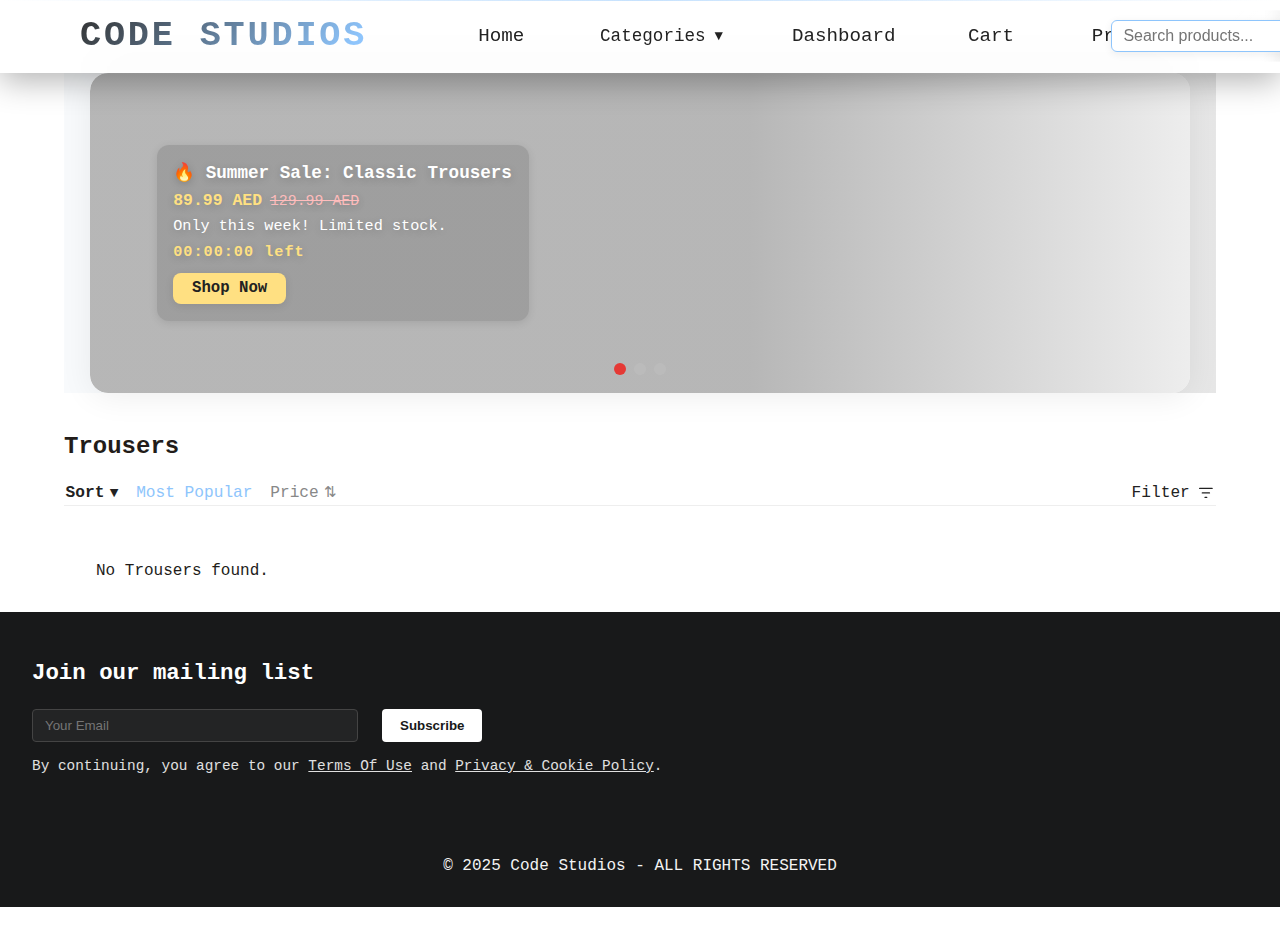
<file: pages/trousers.html>
<!DOCTYPE html>
<html lang="en">
<head>
  <meta charset="UTF-8">
  <meta name="viewport" content="width=device-width, initial-scale=1.0">
  <title>Trousers | Code Studios</title>
  <link rel="stylesheet" href="../style.css">
  <link href="https://fonts.googleapis.com/css2?family=Montserrat:wght@700&family=Playfair+Display:wght@700&display=swap" rel="stylesheet">
  <style>
    /* Cart Badge */
    .cart-badge {
      position: absolute;
      top: -5px;
      right: -5px;
      background: #e74c3c;
      color: white;
      border-radius: 50%;
      width: 18px;
      height: 18px;
      font-size: 10px;
      display: flex;
      align-items: center;
      justify-content: center;
      font-weight: bold;
    }

    /* Modal Styles */
    .modal {
      display: none;
      position: fixed;
      z-index: 1000;
      left: 0;
      top: 0;
      width: 100%;
      height: 100%;
      background-color: rgba(0,0,0,0.5);
    }

    .modal-content {
      background-color: #fefefe;
      margin: 5% auto;
      padding: 0;
      border-radius: 12px;
      width: 90%;
      max-width: 500px;
      max-height: 80vh;
      overflow-y: auto;
      box-shadow: 0 4px 20px rgba(0,0,0,0.15);
    }

    .modal-header {
      display: flex;
      justify-content: space-between;
      align-items: center;
      padding: 20px;
      border-bottom: 1px solid #eee;
    }

    .modal-header h3 {
      margin: 0;
      font-size: 1.2em;
      font-weight: 600;
    }

    .close {
      color: #aaa;
      font-size: 28px;
      font-weight: bold;
      cursor: pointer;
    }

    .close:hover {
      color: #000;
    }

    .modal-body {
      padding: 20px;
    }

    .cart-item {
      display: flex;
      align-items: center;
      padding: 15px 0;
      border-bottom: 1px solid #eee;
    }

    .cart-item:last-child {
      border-bottom: none;
    }

    .cart-item-image {
      width: 60px;
      height: 60px;
      border-radius: 8px;
      object-fit: cover;
      margin-right: 15px;
    }

    .cart-item-info {
      flex: 1;
    }

    .cart-item-name {
      font-weight: 600;
      margin-bottom: 5px;
    }

    .cart-item-price {
      color: #d33;
      font-weight: 600;
    }

    .cart-item-quantity {
      display: flex;
      align-items: center;
      gap: 10px;
      margin-top: 10px;
    }

    .quantity-btn {
      background: #f8f9fa;
      border: 1px solid #ddd;
      border-radius: 4px;
      width: 30px;
      height: 30px;
      cursor: pointer;
    }

    .quantity-btn:hover {
      background: #e9ecef;
    }

    .cart-summary {
      margin-top: 20px;
      padding-top: 20px;
      border-top: 2px solid #eee;
    }

    .summary-item {
      display: flex;
      justify-content: space-between;
      margin-bottom: 10px;
    }

    .summary-item.total {
      font-weight: 600;
      font-size: 1.1em;
      color: #d33;
    }

    .btn {
      padding: 12px 24px;
      border: none;
      border-radius: 8px;
      cursor: pointer;
      font-weight: 600;
      text-decoration: none;
      display: inline-flex;
      align-items: center;
      gap: 8px;
    }

    .btn-primary {
      background: #4a90e2;
      color: white;
    }

    .btn-primary:hover {
      background: #357abd;
    }

    .btn-large {
      width: 100%;
      justify-content: center;
      margin-top: 15px;
    }

    /* Notification */
    .notification {
      position: fixed;
      top: 20px;
      right: 20px;
      background: #4a90e2;
      color: white;
      padding: 15px 20px;
      border-radius: 8px;
      box-shadow: 0 4px 12px rgba(0,0,0,0.15);
      z-index: 1001;
      transform: translateX(400px);
      transition: transform 0.3s ease;
    }

    .notification.show {
      transform: translateX(0);
    }

    .notification.success {
      background: #28a745;
    }

    .notification.error {
      background: #dc3545;
    }

    .notification.warning {
      background: #ffc107;
      color: #212529;
    }

    /* Dark theme modal */
    .dark-theme .modal-content {
      background-color: #2d2d2d;
      color: #ffffff;
    }

    .dark-theme .modal-header {
      border-bottom: 1px solid #3d3d3d;
    }

    .dark-theme .cart-item {
      border-bottom: 1px solid #3d3d3d;
    }

    .dark-theme .cart-summary {
      border-top: 2px solid #3d3d3d;
    }

    .dark-theme .quantity-btn {
      background: #3d3d3d;
      border: 1px solid #4d4d4d;
      color: #ffffff;
    }

    .dark-theme .quantity-btn:hover {
      background: #4d4d4d;
    }
  </style>
</head>
<body>
  <header>
    <nav class="navbar-flex">
            <button class="menu-btn" id="openSidebar" aria-label="Open menu">
                <span></span><span></span><span></span>
            </button>
            <!-- Mobile centered logo -->
            <a href="index.html" class="mobile-logo" aria-label="Home">
              <span class="logo-icon" aria-hidden="true">
                <svg width="28" height="28" viewBox="0 0 64 64">
                  <path class="logo-arc-top" d="M 14 29 a 20 20 0 1 1 40 0" stroke="#fff" stroke-width="6" fill="none" stroke-linecap="butt" />
                  <path class="logo-arc-bottom" d="M 14 35 a 20.5 21 0 0 0  40 0" stroke="#fff" stroke-width="6" fill="none" stroke-linecap="butt" />
                  <line class="logo-vert" x1="32" y1="12" x2="32" y2="52" stroke="#fff" stroke-width="6" stroke-linecap="butt" />
                  <line class="logo-horiz" x1="32" y1="32" x2="52" y2="32" stroke="#fff" stroke-width="6" stroke-linecap="butt" />
                </svg>
              </span>
              <span class="mobile-brand-text">Code Studios</span>
            </a>

            <!-- Brand logo + name (desktop like in pages/tshirts.html) -->
            <div class="brand-logo-wrap brand-logo-main" onclick="location.href='index.html'" style="cursor:pointer;">
              <div class="logo">
                <div class="logo-icon">
                  <svg width="64" height="64" viewBox="0 0 64 64">
                    <path class="logo-arc-top" d="M 14 29 a 20 20 0 1 1 40 0" stroke="#fff" stroke-width="6" fill="none" stroke-linecap="butt" />
                    <path class="logo-arc-bottom" d="M 14 35 a 20.5 21 0 0 0  40 0" stroke="#fff" stroke-width="6" fill="none" stroke-linecap="butt" />
                    <line class="logo-vert" x1="32" y1="12" x2="32" y2="52" stroke="#fff" stroke-width="6" stroke-linecap="butt" />
                    <line class="logo-horiz" x1="32" y1="32" x2="52" y2="32" stroke="#fff" stroke-width="6" stroke-linecap="butt" />
                  </svg>
                </div>
              </div>
              <span class="brand-name">Code Studios</span>
            </div>

            <!-- Desktop Navigation Menu -->
            <nav class="desktop-nav">
                <ul class="nav-links">
                    <li><a href="index.html">Home</a></li>
                    <li class="nav-dropdown">
                        <button class="nav-dropdown-btn" id="categoriesDropdown">
                            Categories
                            <span class="dropdown-arrow">▼</span>
                        </button>
                        <div class="nav-dropdown-content" id="categoriesDropdownContent">
                            <a href="pages/tshirts.html">T-shirts</a>
                            <a href="pages/shirts.html">Shirts</a>
                            <a href="pages/trousers.html">Trousers</a>
                            <a href="pages/shorts.html">Shorts</a>
                            <a href="pages/shoes.html">Shoes</a>
                        </div>
                    </li>
                    <li><a href="dashboard/dash.html">Dashboard</a></li>
                    <li><a href="#" onclick="showCart()">Cart</a></li>
                    <li><a href="pages/profile.html">Profile</a></li>
                    <li>
                        <button id="desktopThemeToggle" class="theme-toggle-btn">
                            🌙 Dark Mode
                        </button>
                    </li>
                </ul>
            </nav>

            <div class="search-box-wrap" style="position:relative;display:inline-block;">
              <button class="search-btn" aria-label="Search">
                <svg class="search-icon" width="28" height="28" viewBox="0 0 24 24" fill="none" stroke="#222" stroke-width="2.2" stroke-linecap="round" stroke-linejoin="round">
                  <circle cx="11" cy="11" r="7" />
                  <line x1="18" y1="18" x2="15.5" y2="15.5" />
                </svg>
              </button>
              <input type="text" class="search-input-box" id="searchInputBox" placeholder="Search products..." style="display:none;">
              <div class="search-suggestions" id="searchSuggestions" style="display:none;"></div>
            </div>
        </nav>
  </header>
  <main class="main-container">
    <section class="promo-slider-section">
      <div class="promo-slider" id="promoSlider">
        <div class="promo-slide active" data-bg="https://images.unsplash.com/photo-1512436991641-6745cdb1723f?auto=format&fit=crop&w=800&q=80">
          <div class="promo-slide-overlay"></div>
          <div class="promo-slide-info">
            <h3 class="promo-slide-title">🔥 Summer Sale: Classic Trousers</h3>
            <div class="promo-slide-prices">
              <span class="promo-slide-price">89.99 AED</span>
              <span class="promo-slide-old-price">129.99 AED</span>
            </div>
            <div class="promo-slide-desc">Only this week! Limited stock.</div>
            <div class="promo-slide-timer" data-deadline="2024-07-10T23:59:59"></div>
            <a href="#" class="promo-slide-btn">Shop Now</a>
          </div>
        </div>
        <div class="promo-slide" data-bg="https://images.unsplash.com/photo-1517841905240-472988babdf9?auto=format&fit=crop&w=800&q=80">
          <div class="promo-slide-overlay"></div>
          <div class="promo-slide-info">
            <h3 class="promo-slide-title">🔥 Bestseller: Slim Fit Trousers</h3>
            <div class="promo-slide-prices">
              <span class="promo-slide-price">94.50 AED</span>
              <span class="promo-slide-old-price">139.00 AED</span>
            </div>
            <div class="promo-slide-desc">Hurry up! Sale ends soon.</div>
            <div class="promo-slide-timer" data-deadline="2024-07-12T23:59:59"></div>
            <a href="#" class="promo-slide-btn">Shop Now</a>
          </div>
        </div>
        <div class="promo-slide" data-bg="https://images.unsplash.com/photo-1469398715555-76331a6c7c9b?auto=format&fit=crop&w=800&q=80">
          <div class="promo-slide-overlay"></div>
          <div class="promo-slide-info">
            <h3 class="promo-slide-title">🔥 Limited Edition: Premium Trousers</h3>
            <div class="promo-slide-prices">
              <span class="promo-slide-price">104.90 AED</span>
              <span class="promo-slide-old-price">149.00 AED</span>
            </div>
            <div class="promo-slide-desc">Exclusive offer! Don't miss out.</div>
            <div class="promo-slide-timer" data-deadline="2024-07-15T23:59:59"></div>
            <a href="#" class="promo-slide-btn">Shop Now</a>
          </div>
        </div>
        <div class="promo-slider-dots" id="promoSliderDots"></div>
      </div>
    </section>
    <section class="category-section">
      <h2>Trousers</h2>
      <div class="product-toolbar">
        <div class="toolbar-left">
          <span class="toolbar-sort-label">Sort <span class="toolbar-caret">▼</span></span>
          <span class="toolbar-sort-active">Most Popular</span>
          <span class="toolbar-price">Price <span class="toolbar-price-arrows">⇅</span></span>
        </div>
        <div class="toolbar-right">
          <span class="toolbar-filter">Filter
            <svg class="toolbar-filter-icon" width="20" height="20" viewBox="0 0 20 20" fill="none" stroke="#222" stroke-width="1.5" stroke-linecap="round" stroke-linejoin="round">
              <line x1="3" y1="5" x2="17" y2="5" />
              <line x1="6" y1="10" x2="14" y2="10" />
              <line x1="9" y1="15" x2="11" y2="15" />
            </svg>
          </span>
        </div>
      </div>
      <div class="product-grid" id="trousersProductGrid"></div>
    </section>
    <div class="filter-modal" id="filterModal" style="display:none;">
      <div class="filter-modal-content">
        <h3>Filter by color</h3>
        <form id="filterColorsForm">
          <label><input type="checkbox" value="#222"> <span class="color-dot" style="background:#222"></span> Black</label><br>
          <label><input type="checkbox" value="#fff"> <span class="color-dot" style="background:#fff; border:1px solid #ccc"></span> White</label><br>
          <label><input type="checkbox" value="#bfae9e"> <span class="color-dot" style="background:#bfae9e"></span> Beige</label><br>
          <label><input type="checkbox" value="#a7b1b7"> <span class="color-dot" style="background:#a7b1b7"></span> Blue Gray</label><br>
          <label><input type="checkbox" value="#c7b7a3"> <span class="color-dot" style="background:#c7b7a3"></span> Sand</label><br>
          <label><input type="checkbox" value="#eee"> <span class="color-dot" style="background:#eee; border:1px solid #ccc"></span> Light Gray</label><br>
        </form>
        <button id="applyFilterBtn">Apply</button>
        <button id="resetFilterBtn" type="button">Reset</button>
        <button id="closeFilterBtn" type="button">Close</button>
      </div>
    </div>
    <aside class="sidebar" id="sidebar">
      <button class="close-btn" id="closeSidebar" aria-label="Close menu">&times;</button>
      <ul class="sidebar-links">
        <li><a href="../index.html">Home</a></li>
        <li class="sidebar-dropdown">
          <button class="sidebar-dropdown-btn" id="sidebarCategoriesDropdown">
            Categories
            <span class="dropdown-arrow">▼</span>
          </button>
          <div class="sidebar-dropdown-content" id="sidebarCategoriesDropdownContent">
            <a href="tshirts.html">T-shirts</a>
            <a href="shirts.html">Shirts</a>
            <a href="trousers.html">Trousers</a>
            <a href="shorts.html">Shorts</a>
            <a href="shoes.html">Shoes</a>
          </div>
        </li>
        <li><a href="../dashboard/dash.html">Dashboard</a></li>
        <li><a href="#" onclick="showCart()">Cart</a></li>
        <li><a href="profile.html">Me</a></li>
        <li class="theme-toggle">
          <button id="themeToggle" style="background:none;border:none;color:inherit;font-size:1.2em;padding:0.5em 1em;display:block;width:100%;text-align:left;cursor:pointer;">
            🌙 Dark Mode
          </button>
        </li>
      </ul>
    </aside>
  </main>
  <footer>
    <section class="subscribe">
      <h3>Join our mailing list</h3>
      <form>
        <input type="email" placeholder="Your Email" required>
        <button type="submit">Subscribe</button>
      </form>
      <p class="terms">By continuing, you agree to our <a href="#">Terms Of Use</a> and <a href="#">Privacy & Cookie Policy</a>.</p>
    </section>
    <ul class="footer-links">
      <li><a href="#">Shipping Info</a></li>
      <li><a href="#">Terms & Conditions</a></li>
      <li><a href="#">Privacy Policy</a></li>
      <li><a href="#">Return Policy</a></li>
      <li><a href="#">Contact Us</a></li>
    </ul>
    <p>© 2025 Code Studios - ALL RIGHTS RESERVED</p>
  </footer>
  <script src="../script.js"></script>
  <script>
document.addEventListener('DOMContentLoaded', function() {
  function getProducts() {
    const data = localStorage.getItem('products');
    if (!data) return [];
    return JSON.parse(data);
  }
  function generateProductId() {
    return 'prod_' + Date.now() + '_' + Math.random().toString(36).substr(2, 9);
  }
  function migrateExistingProducts() {
    const products = getProducts();
    let needsUpdate = false;
    products.forEach(product => {
      if (!product.id) {
        product.id = generateProductId();
        needsUpdate = true;
      }
    });
    if (needsUpdate) {
      localStorage.setItem('products', JSON.stringify(products));
    }
  }

  function addDemoProducts() {
    const products = getProducts();
    if (products.length === 0) {
      const demoProducts = [
        {
          id: generateProductId(),
          name: "Classic Black Trousers",
          price: 89.99,
          oldPrice: 129.99,
          description: "Elegant black trousers perfect for formal occasions.",
          colors: ["#000000", "#333333", "#666666"],
          quantity: 20,
          category: "trousers",
          rating: 4.6,
          photos: ["https://images.unsplash.com/photo-1512436991641-6745cdb1723f?auto=format&fit=crop&w=400&q=80"]
        }
      ];
      localStorage.setItem('products', JSON.stringify(demoProducts));
    }
  }
  function calcDiscount(price, oldPrice) {
    if (!oldPrice || !price) return null;
    return Math.round(100 - (price / oldPrice) * 100);
  }
  function renderTrousersProducts() {
    const grid = document.getElementById('trousersProductGrid');
    if (!grid) return;
    const products = getProducts().filter(p => p.category === 'trousers');
    if (products.length === 0) {
      grid.innerHTML = '<div style="padding:2em;">No Trousers found.</div>';
      return;
    }
    grid.innerHTML = products.map(product => {
      const discount = (product.oldPrice && product.price) ? calcDiscount(product.price, product.oldPrice) : null;
      const photo = (product.photos && product.photos[0]) ? product.photos[0] : '';
      return `
        <div class="product-card" data-product-id="${product.id}" onclick="window.location.href='../product.html?id=${product.id}'" style="position:relative;cursor:pointer;max-width:280px;margin:0 auto 1.5em auto;">
          <div class="product-card-cart" onclick="event.stopPropagation(); addToCart('${product.id}')">
            <svg viewBox="0 0 24 24" fill="none" stroke="currentColor" stroke-width="2" stroke-linecap="round" stroke-linejoin="round"><circle cx="9" cy="21" r="1"/><circle cx="20" cy="21" r="1"/><path d="M1 1h4l2.68 13.39a2 2 0 0 0 2 1.61h9.72a2 2 0 0 0 2-1.61L23 6H6"/></svg>
          </div>
          <div class="product-image-wrap">
            ${discount ? `<div class='product-discount'>-${discount}%</div>` : ''}
            ${photo ? `<img src='${photo}' alt='${product.name}'>` : ''}
            <button class="product-fav" aria-label="Add to favorites" onclick="event.stopPropagation(); addToFavorites('${product.id}')">&#9825;</button>
          </div>
          <div class="product-card-title" title="${product.name}">${product.name}</div>
          <div class="product-card-row">
            <span class="product-card-price" style="${discount ? 'color:#e74c3c' : ''}">${product.price} AED</span>
            ${product.oldPrice ? `<span class="product-card-oldprice">${product.oldPrice} AED</span>` : ''}
          </div>
          <div class="product-card-row">
            <span class="product-card-rating"><span class="star">★</span> ${product.rating ? product.rating : '4.8'}</span>
          </div>
          <div class="product-card-colors">
            ${(product.colors||[]).map(c=>`<span class='product-card-color' style='background:${typeof c==='string'?c:(c.hex||c)}'></span>`).join('')}
          </div>
          <div class="product-meta"><span class="product-qty">Stock: ${product.quantity}</span></div>
        </div>`;
    }).join('');
  }

  // Search functionality
  const searchBtn = document.querySelector('.search-btn');
  const searchInput = document.getElementById('searchInputBox');
  const searchSuggestions = document.getElementById('searchSuggestions');
  const searchBoxWrap = document.querySelector('.search-box-wrap');

  function showSearchInput() {
    if (searchInput) {
      searchInput.style.display = 'block';
      searchInput.value = '';
      searchInput.focus();
    }
    if (searchSuggestions) {
      searchSuggestions.style.display = 'none';
      searchSuggestions.innerHTML = '';
    }
    if (searchBtn) searchBtn.style.display = 'none';
  }

  function hideSearchInput() {
    if (searchInput) searchInput.style.display = 'none';
    if (searchSuggestions) {
      searchSuggestions.style.display = 'none';
      searchSuggestions.innerHTML = '';
    }
    if (searchBtn) searchBtn.style.display = 'block';
    // Reset search and show all products
    renderTrousersProducts();
  }

  if (searchBtn && searchInput) {
    searchBtn.addEventListener('click', showSearchInput);
  }

  // Close search when clicking outside
  document.addEventListener('mousedown', function(e) {
    if (searchInput && searchInput.style.display === 'block') {
      if (!searchBoxWrap.contains(e.target)) {
        hideSearchInput();
      }
    }
  });

  // Close search on Escape key
  if (searchInput) {
    searchInput.addEventListener('keydown', function(e) {
      if (e.key === 'Escape') hideSearchInput();
    });
  }

  // Search functionality
  if (searchInput) {
    searchInput.addEventListener('input', function() {
      const query = searchInput.value.trim().toLowerCase();
      const grid = document.getElementById('trousersProductGrid');
      if (!grid) return;

      if (!query) {
        renderTrousersProducts();
        return;
      }

      const products = getProducts().filter(p => p.category === 'trousers');
      const filteredProducts = products.filter(product => 
        product.name.toLowerCase().includes(query)
      );

      if (filteredProducts.length === 0) {
        grid.innerHTML = '<div style="padding:2em;text-align:center;">No Trousers found matching "' + query + '".</div>';
        return;
      }

      grid.innerHTML = filteredProducts.map(product => {
        const discount = (product.oldPrice && product.price) ? calcDiscount(product.price, product.oldPrice) : null;
        return `
        <div class="product-card" data-product-id="${product.id}" style="background:#fff;border-radius:14px;box-shadow:0 2px 8px rgba(0,0,0,0.07);padding:0.8em 0.8em 1em 0.8em;display:flex;flex-direction:column;align-items:center;position:relative;max-width:280px;margin:0 auto 1.5em auto;cursor:pointer;" onclick="window.location.href='../product.html?id=${product.id}'">
          <div class="product-image-wrap" style="width:100%;display:flex;justify-content:center;align-items:center;gap:4px;position:relative;">
            ${discount ? `<div style='position:absolute;left:8px;top:8px;background:#f66;color:#fff;font-size:0.9em;padding:2px 8px;border-radius:6px;z-index:3;'>-${discount}%</div>` : ''}
            ${product.photos && product.photos[0] ? `<img src="${product.photos[0]}" alt="product" style="width:100%;max-width:200px;max-height:200px;border-radius:8px;object-fit:cover;position:relative;z-index:1;">` : ''}
            <button class="product-fav" aria-label="Add to favorites" style="position:absolute;right:12px;top:8px;background:#fff;border-radius:50%;border:none;width:28px;height:28px;box-shadow:0 2px 8px rgba(0,0,0,0.07);font-size:1.1em;cursor:pointer;z-index:3;" onclick="event.stopPropagation();">&#9825;</button>
          </div>
          <div class="product-info" style="width:100%;margin-top:0.8em;">
            <div class="product-title" style="font-size:1em;font-weight:600;white-space:nowrap;overflow:hidden;text-overflow:ellipsis;">${product.name}</div>
            <div class="product-price-row" style="margin:0.4em 0;display:flex;align-items:center;gap:8px;justify-content:space-between;">
              <span style="display:flex;align-items:center;gap:8px;">
                <span class="product-price" style="font-size:1.1em;font-weight:700;color:#d33;">${product.price} AED</span>
                ${product.oldPrice ? `<span class="product-old-price" style="text-decoration:line-through;color:#888;font-size:0.9em;">${product.oldPrice} AED</span>` : ''}
              </span>
              ${product.rating ? `<span class="product-rating" style="color:#f90;font-weight:600;font-size:0.9em;">${product.rating} &#9733;</span>` : ''}
            </div>
            <div class="product-colors" style="margin-bottom:0.4em;">
              ${(product.colors||[]).map(c=>`<span class='color-dot' style='display:inline-block;width:16px;height:16px;border-radius:50%;background:${c};margin:0 2px;border:1.5px solid #ccc;vertical-align:middle;'></span>`).join('')}
            </div>
            <div class="product-meta" style="display:flex;align-items:center;gap:8px;">
              <span class="product-qty" style="color:#888;font-size:0.9em;">Stock: ${product.quantity}</span>
              <button class="product-cart" aria-label="Add to cart" style="background:#fff;border-radius:50%;border:1.5px solid #eee;width:28px;height:28px;box-shadow:0 2px 8px rgba(0,0,0,0.07);font-size:1.1em;cursor:pointer;" onclick="event.stopPropagation();">&#128722;</button>
            </div>
          </div>
        </div>
      `}).join('');
    });
  }

  migrateExistingProducts(); // Call the migration function
  addDemoProducts(); // Call the demo products function
  renderTrousersProducts();

  // Cart and Favorites functionality
  let cart = JSON.parse(localStorage.getItem('cart') || '[]');
  let favorites = JSON.parse(localStorage.getItem('favorites') || '[]');

  function updateCartBadge() {
    const cartCount = cart.reduce((sum, item) => sum + item.quantity, 0);
    const cartBadge = document.getElementById('cartBadge');
    if (cartBadge) {
      cartBadge.textContent = cartCount;
    }
  }

  function addToCart(productId) {
    const products = getProducts();
    const product = products.find(p => p.id === productId);
    if (!product) return;

    const existingItem = cart.find(item => item.id === productId);
    if (existingItem) {
      existingItem.quantity += 1;
    } else {
      cart.push({
        id: productId,
        name: product.name,
        price: product.price,
        image: product.photos ? product.photos[0] : '',
        quantity: 1
      });
    }
    
    localStorage.setItem('cart', JSON.stringify(cart));
    updateCartBadge();
    showNotification('Товар добавлен в корзину', 'success');
  }

  function addToFavorites(productId) {
    const products = getProducts();
    const product = products.find(p => p.id === productId);
    if (!product) return;

    const existingItem = favorites.find(item => item.id === productId);
    if (!existingItem) {
      favorites.push({
        id: productId,
        name: product.name,
        price: product.price,
        image: product.photos ? product.photos[0] : ''
      });
      localStorage.setItem('favorites', JSON.stringify(favorites));
      showNotification('Товар добавлен в избранное', 'success');
    } else {
      showNotification('Товар уже в избранном', 'warning');
    }
  }

  function showCart() {
    const modal = document.getElementById('cartModal');
    const cartItems = document.getElementById('cartItems');
    const totalItems = document.getElementById('totalItems');
    const totalPrice = document.getElementById('totalPrice');

    if (cart.length === 0) {
      cartItems.innerHTML = '<p style="text-align: center; padding: 20px;">Корзина пуста</p>';
    } else {
      cartItems.innerHTML = cart.map(item => `
        <div class="cart-item">
          <img src="${item.image}" alt="${item.name}" class="cart-item-image">
          <div class="cart-item-info">
            <div class="cart-item-name">${item.name}</div>
            <div class="cart-item-price">${item.price} AED</div>
            <div class="cart-item-quantity">
              <button class="quantity-btn" onclick="updateQuantity('${item.id}', -1)">-</button>
              <span>${item.quantity}</span>
              <button class="quantity-btn" onclick="updateQuantity('${item.id}', 1)">+</button>
            </div>
          </div>
        </div>
      `).join('');
    }

    const totalCount = cart.reduce((sum, item) => sum + item.quantity, 0);
    const totalAmount = cart.reduce((sum, item) => sum + (item.price * item.quantity), 0);

    totalItems.textContent = totalCount;
    totalPrice.textContent = totalAmount.toFixed(2) + ' AED';
    modal.style.display = 'block';
  }

  function closeCart() {
    const modal = document.getElementById('cartModal');
    modal.style.display = 'none';
  }

  function updateQuantity(productId, change) {
    const item = cart.find(item => item.id === productId);
    if (item) {
      item.quantity += change;
      if (item.quantity <= 0) {
        cart = cart.filter(item => item.id !== productId);
      }
      localStorage.setItem('cart', JSON.stringify(cart));
      updateCartBadge();
      showCart(); // Refresh cart display
    }
  }

  function checkout() {
    showNotification('Функция оформления заказа в разработке', 'info');
    closeCart();
  }

  function showNotification(message, type = 'info') {
    const notification = document.getElementById('notification');
    notification.textContent = message;
    notification.className = `notification ${type}`;
    notification.classList.add('show');
    
    setTimeout(() => {
      notification.classList.remove('show');
    }, 3000);
  }

  // Add event listeners for cart and favorites buttons
  document.addEventListener('click', function(e) {
    if (e.target.classList.contains('product-cart')) {
      const productCard = e.target.closest('.product-card');
      if (productCard) {
        const productId = productCard.getAttribute('data-product-id');
        if (productId) {
          addToCart(productId);
        }
      }
    }
    
    if (e.target.classList.contains('product-fav')) {
      const productCard = e.target.closest('.product-card');
      if (productCard) {
        const productId = productCard.getAttribute('data-product-id');
        if (productId) {
          addToFavorites(productId);
        }
      }
    }
  });

  // Close modal when clicking outside
  window.onclick = function(event) {
    const modal = document.getElementById('cartModal');
    if (event.target === modal) {
      closeCart();
    }
  }

  // Initialize cart badge
  updateCartBadge();

  // Theme toggle functionality
  const themeToggle = document.getElementById('themeToggle');
  const body = document.body;
  
  function getTheme() {
    return localStorage.getItem('theme') || 'light';
  }
  
  function setTheme(theme) {
    localStorage.setItem('theme', theme);
    if (theme === 'dark') {
      body.classList.add('dark-theme');
      themeToggle.innerHTML = '☀️ Light Mode';
    } else {
      body.classList.remove('dark-theme');
      themeToggle.innerHTML = '🌙 Dark Mode';
    }
  }
  
  // Initialize theme
  setTheme(getTheme());
  
  // Theme toggle event
  if (themeToggle) {
    themeToggle.addEventListener('click', function() {
      const currentTheme = getTheme();
      setTheme(currentTheme === 'light' ? 'dark' : 'light');
    });
  }
  // Expose for inline handlers
  window.addToCart = addToCart;
  window.addToFavorites = addToFavorites;
});

// Global functions for cart modal
function showCart() {
  window.showCart();
}

function closeCart() {
  window.closeCart();
}

function updateQuantity(productId, change) {
  window.updateQuantity(productId, change);
}

function checkout() {
  window.checkout();
}
  </script>
    <!-- Bottom Navigation Bar -->
    <nav class="bottom-nav">
        <a href="../index.html" class="bottom-nav-item">
            <span class="bottom-nav-icon">
                <svg width="28" height="28" viewBox="0 0 24 24" fill="none" stroke="currentColor" stroke-width="2" stroke-linecap="round" stroke-linejoin="round"><path d="M3 12L12 3l9 9"/><path d="M9 21V9h6v12"/></svg>
            </span>
            <span class="bottom-nav-label">Home</span>
        </a>
        <a href="#" class="bottom-nav-item" onclick="showCart()">
            <span class="bottom-nav-icon">
                <svg width="28" height="28" viewBox="0 0 24 24" fill="none" stroke="currentColor" stroke-width="2" stroke-linecap="round" stroke-linejoin="round"><circle cx="9" cy="21" r="1"/><circle cx="20" cy="21" r="1"/><path d="M1 1h4l2.68 13.39a2 2 0 0 0 2 1.61h9.72a2 2 0 0 0 2-1.61L23 6H6"/></svg>
            </span>
            <span class="bottom-nav-label">Cart</span>
            <span class="cart-badge" id="cartBadge">0</span>
        </a>
        <a href="profile.html" class="bottom-nav-item">
            <span class="bottom-nav-icon">
                <svg width="28" height="28" viewBox="0 0 24 24" fill="none" stroke="currentColor" stroke-width="2" stroke-linecap="round" stroke-linejoin="round"><circle cx="12" cy="8" r="4"/><path d="M2 21v-2a4 4 0 0 1 4-4h12a4 4 0 0 1 4 4v2"/></svg>
            </span>
            <span class="bottom-nav-label">Me</span>
        </a>
    </nav>

    <!-- Cart Modal -->
    <div id="cartModal" class="modal">
        <div class="modal-content">
            <div class="modal-header">
                <h3>Корзина</h3>
                <span class="close" onclick="closeCart()">&times;</span>
            </div>
            <div class="modal-body">
                <div id="cartItems"></div>
                <div class="cart-summary">
                    <div class="summary-item">
                        <span>Товаров:</span>
                        <span id="totalItems">0</span>
                    </div>
                    <div class="summary-item total">
                        <span>Итого:</span>
                        <span id="totalPrice">0 AED</span>
                    </div>
                    <button class="btn btn-primary btn-large" onclick="checkout()">
                        <i class="fas fa-credit-card"></i>
                        Оформить заказ
                    </button>
                </div>
            </div>
        </div>
    </div>

    <!-- Notification -->
    <div id="notification" class="notification"></div>
</body>

</html>
</file>
<file: style.css>
body {
    margin: 0;
    font-family: 'Courier New', monospace;
    background: #fff;
    color: #222;
}

header nav {
    display: flex;
    justify-content: space-between;
    align-items: center;
    padding: 1em;
    background: transparent;
}

.logo {
    display: flex;
    align-items: center;
    gap: 0.5em;
    font-weight: bold;
    font-size: 1.3em;
    letter-spacing: 1px;
}

.logo-icon {
    position: relative;
    width: 32px;
    height: 32px;
}

.logo-icon path,
.logo-icon line {
    stroke: #222;
    stroke-width: 3.5;
    stroke-linecap: round;
    fill: none;
}

.logo-icon .circle-anim {
    stroke-dasharray: 75;
    stroke-dashoffset: 75;
    animation: draw-circle 1.2s ease-in-out forwards, repeat-anim 4s linear infinite;
}

.logo-icon .circle-anim2 {
    stroke-dasharray: 75;
    stroke-dashoffset: 75;
    animation: draw-circle 1.2s 1.2s ease-in-out forwards, repeat-anim 4s linear infinite 2s;
}

.logo-icon .logo-vert {
    stroke: #222;
    stroke-width: 3.5;
    stroke-linecap: round;
    stroke-dasharray: 24;
    stroke-dashoffset: 24;
    animation:
        vert-fall 0.7s cubic-bezier(.4,1.7,.7,1.01) forwards,
        vert-hold 2s 0.7s linear forwards,
        vert-hide 0.7s 2.7s cubic-bezier(.4,1.7,.7,1.01) forwards;
    animation-iteration-count: infinite;
}

.logo-icon .logo-horiz {
    stroke: #222;
    stroke-width: 3.5;
    stroke-linecap: round;
    stroke-dasharray: 6;
    stroke-dashoffset: 6;
    animation:
        horiz-show 0.5s 0.7s cubic-bezier(.4,1.7,.7,1.01) forwards,
        horiz-hold 2s 1.2s linear forwards,
        horiz-hide 0.5s 3.2s cubic-bezier(.4,1.7,.7,1.01) forwards;
    animation-iteration-count: infinite;
}

.logo-icon .circle-anim3 {
    stroke-dasharray: 75;
    stroke-dashoffset: 75;
    animation: draw-circle 2.1s 1.2s ease-in-out forwards, repeat-anim 4s linear infinite 2s;
}

@keyframes draw-circle {
    to { stroke-dashoffset: 0; }
}
@keyframes draw-vert {
    to { stroke-dashoffset: 0; }
}
@keyframes draw-horiz {
    to { stroke-dashoffset: 0; }
}
@keyframes repeat-anim {
    0% { stroke-dashoffset: 75; }
    99.9% { stroke-dashoffset: 0; }
    100% { stroke-dashoffset: 75; }
}
@keyframes draw-circle3 {
    to { stroke-dashoffset: 0; }
}
@keyframes repeat-anim3 {
    0% { stroke-dashoffset: 30; }
    99.9% { stroke-dashoffset: 0; }
    100% { stroke-dashoffset: 30; }
}

.logo-arc {
    fill: none;
    stroke: #222;
    stroke-width: 2;
    stroke-linecap: round;
    stroke-dasharray: 100;
    stroke-dashoffset: 100;
}

.top-arc {
    animation: draw-arc 2s ease-in-out infinite;
}

.bottom-arc {
    animation: draw-arc 2s ease-in-out infinite 1s;
}

@keyframes draw-arc {
    0% { stroke-dashoffset: 100; }
    50% { stroke-dashoffset: 0; }
    100% { stroke-dashoffset: -100; }
}

.logo-vertical {
    stroke: #222;
    stroke-width: 2;
    stroke-linecap: round;
}

.logo-horizontal-right {
    stroke: #222;
    stroke-width: 2;
    stroke-linecap: round;
}

.nav-links {
    list-style: none;
    display: flex;
    gap: 1em;
    margin: 0;
    padding: 0;
}

.nav-links li a {
    text-decoration: none;
    color: #222;
}

/* Dropdown menu styles */
.nav-dropdown {
    position: relative;
    display: inline-block;
}

.nav-dropdown-btn {
    background: none;
    border: none;
    color: #222;
    font-family: 'Courier New', monospace;
    font-size: 1.1em;
    font-weight: 500;
    cursor: pointer;
    padding: 0.8em 1.2em;
    border-radius: 8px;
    display: flex;
    align-items: center;
    gap: 0.5em;
    transition: all 0.3s cubic-bezier(0.25, 0.46, 0.45, 0.94);
    position: relative;
    overflow: hidden;
}

.nav-dropdown-btn::before {
    content: '';
    position: absolute;
    top: 0;
    left: -100%;
    width: 100%;
    height: 100%;
    background: linear-gradient(90deg, transparent, rgba(255,255,255,0.2), transparent);
    transition: left 0.5s;
}

.nav-dropdown-btn:hover::before {
    left: 100%;
}

.nav-dropdown-btn:hover {
    color: #8ec5fc;
    background: rgba(142, 197, 252, 0.1);
    transform: translateY(-2px);
    box-shadow: 0 4px 15px rgba(142, 197, 252, 0.3);
}

.nav-dropdown-btn .dropdown-arrow {
    transition: all 0.3s cubic-bezier(0.68, -0.55, 0.265, 1.55);
    font-size: 0.8em;
}

.nav-dropdown-btn.active .dropdown-arrow {
    transform: rotate(180deg) scale(1.2);
}

.nav-dropdown-content {
    display: none;
    position: absolute;
    top: calc(100% + 10px);
    left: 50%;
    transform: translateX(-50%);
    background: rgba(255, 255, 255, 0.95);
    backdrop-filter: blur(20px);
    min-width: 220px;
    box-shadow: 0 20px 40px rgba(0,0,0,0.1), 0 0 0 1px rgba(255,255,255,0.1);
    border-radius: 16px;
    z-index: 1000;
    overflow: hidden;
    border: 1px solid rgba(255,255,255,0.2);
}

.nav-dropdown-content::before {
    content: '';
    position: absolute;
    top: -8px;
    left: 50%;
    transform: translateX(-50%);
    width: 16px;
    height: 16px;
    background: rgba(255, 255, 255, 0.95);
    backdrop-filter: blur(20px);
    border: 1px solid rgba(255,255,255,0.2);
    border-bottom: none;
    border-right: none;
    transform: translateX(-50%) rotate(45deg);
}

.nav-dropdown-content.show {
    display: block;
    animation: dropdownSlideIn 0.4s cubic-bezier(0.68, -0.55, 0.265, 1.55);
}

@keyframes dropdownSlideIn {
    from {
        opacity: 0;
        transform: translateX(-50%) translateY(-20px) scale(0.8);
    }
    to {
        opacity: 1;
        transform: translateX(-50%) translateY(0) scale(1);
    }
}

.nav-dropdown-content a {
    color: #333;
    padding: 1em 1.5em;
    text-decoration: none;
    display: block;
    transition: all 0.3s cubic-bezier(0.25, 0.46, 0.45, 0.94);
    border-bottom: 1px solid rgba(0,0,0,0.05);
    position: relative;
    overflow: hidden;
    font-weight: 500;
}

.nav-dropdown-content a::before {
    content: '';
    position: absolute;
    top: 0;
    left: -100%;
    width: 100%;
    height: 100%;
    background: linear-gradient(90deg, transparent, rgba(142, 197, 252, 0.1), transparent);
    transition: left 0.6s;
}

.nav-dropdown-content a:hover::before {
    left: 100%;
}

.nav-dropdown-content a:last-child {
    border-bottom: none;
}

.nav-dropdown-content a:hover {
    background: linear-gradient(135deg, rgba(142, 197, 252, 0.1), rgba(224, 195, 252, 0.1));
    color: #8ec5fc;
    transform: translateX(5px);
    padding-left: 2em;
}

/* Dark theme support for dropdown */
.dark-theme .nav-dropdown-btn {
    color: #fff;
}

.dark-theme .nav-dropdown-btn:hover {
    color: #ccc;
}

.dark-theme .nav-dropdown-content {
    background: #2a2a2a;
    box-shadow: 0 4px 12px rgba(0,0,0,0.3);
}

.dark-theme .nav-dropdown-content a {
    color: #fff;
    border-bottom: 1px solid #444;
}

.dark-theme .nav-dropdown-content a:hover {
    background: #3a3a3a;
    color: #fff;
}

/* Sidebar dropdown styles */
.sidebar-dropdown {
    position: relative;
}

.sidebar-dropdown-btn {
    background: none;
    border: none;
    color: inherit;
    font-family: 'Courier New', monospace;
    font-size: 1em;
    cursor: pointer;
    padding: 0.5em 1em;
    display: flex;
    align-items: center;
    justify-content: space-between;
    width: 100%;
    text-align: left;
    transition: background 0.2s;
}

.sidebar-dropdown-btn:hover {
    background: rgb(244, 238, 238);
}

.sidebar-dropdown-btn .dropdown-arrow {
    transition: transform 0.2s;
}

.sidebar-dropdown-btn.active .dropdown-arrow {
    transform: rotate(180deg);
}

.sidebar-dropdown-content {
    display: none;
    background: rgb(251, 251, 251);
    overflow: hidden;
}

.sidebar-dropdown-content.show {
    display: block;
    animation: sidebarDropdownFadeIn 0.2s ease-out;
}

@keyframes sidebarDropdownFadeIn {
    from {
        opacity: 0;
        max-height: 0;
    }
    to {
        opacity: 1;
        max-height: 200px;
    }
}

.sidebar-dropdown-content a {
    color: inherit;
    padding: 0.6em 1em 0.6em 2em;
    text-decoration: none;
    display: block;
    transition: background 0.2s;
    font-size: 0.9em;
}

.sidebar-dropdown-content a:hover {
    background: rgba(255,255,255,0.1);
}

/* Dark theme support for sidebar dropdown */
.dark-theme .sidebar-dropdown-btn:hover {
    background: rgba(255,255,255,0.05);
}

.dark-theme .sidebar-dropdown-content {
    background: rgba(255,255,255,0.05);
}

.dark-theme .sidebar-dropdown-content a:hover {
    background: rgba(255,255,255,0.1);
}

/* Scroll animations */
.scroll-animate {
    opacity: 0;
    transform: translateY(50px);
    transition: all 0.8s cubic-bezier(0.25, 0.46, 0.45, 0.94);
}

.scroll-animate.from-left {
    transform: translateX(-100px);
}

.scroll-animate.from-right {
    transform: translateX(100px);
}

.scroll-animate.from-bottom {
    transform: translateY(100px);
}

.scroll-animate.from-top {
    transform: translateY(-100px);
}

.scroll-animate.scale-in {
    transform: scale(0.8);
}

.scroll-animate.rotate-in {
    transform: rotate(-10deg) scale(0.9);
}

.scroll-animate.animate-in {
    opacity: 1;
    transform: translate(0, 0) scale(1) rotate(0deg);
}

/* Stagger animation delays for multiple elements */
.scroll-animate.stagger-1 { transition-delay: 0.1s; }
.scroll-animate.stagger-2 { transition-delay: 0.2s; }
.scroll-animate.stagger-3 { transition-delay: 0.3s; }
.scroll-animate.stagger-4 { transition-delay: 0.4s; }
.scroll-animate.stagger-5 { transition-delay: 0.5s; }

/* Special animations for specific elements */
.category-card.scroll-animate {
    transition: all 0.6s cubic-bezier(0.25, 0.46, 0.45, 0.94);
}

.product-card.scroll-animate {
    transition: all 0.7s cubic-bezier(0.25, 0.46, 0.45, 0.94);
}

.promo-slider.scroll-animate {
    transition: all 1s cubic-bezier(0.25, 0.46, 0.45, 0.94);
}

/* Smooth scroll behavior */
html {
    scroll-behavior: smooth;
}

.categories {
    padding: 2em 1em 1em 1em;
    text-align: center;
}

.category-list {
    display: flex;
    flex-direction: column;
    gap: 1.5em;
    margin-top: 1.5em;
    align-items: center;
}

.category-card {
    background: #f0f0f0;
    border-radius: 12px;
    padding: 1em 1em 1.2em 1em;
    box-shadow: 0 2px 8px rgba(0,0,0,0.04);
    display: flex;
    flex-direction: column;
    align-items: center;
    width: 90vw;
    max-width: 340px;
    transition: box-shadow 0.2s;
}
.category-card:hover {
    box-shadow: 0 4px 16px rgba(0,0,0,0.10);
}
.category-card img {
    width: 100%;
    max-width: 260px;
    height: auto;
    border-radius: 10px;
    margin-bottom: 0.8em;
    object-fit: cover;
}
.category-card span {
    font-size: 1.1em;
    font-weight: 500;
    letter-spacing: 0.5px;
}

.subscribe {
    margin: 2em 1em;
    text-align: center;
}

.subscribe input[type="email"] {
    padding: 0.5em;
    width: 70%;
    max-width: 250px;
    margin-right: 0.5em;
    border: 1px solid #ccc;
    border-radius: 4px;
}

.subscribe button {
    padding: 0.5em 1em;
    border: none;
    background: #222;
    color: #fff;
    border-radius: 4px;
    cursor: pointer;
}

.terms {
    font-size: 0.9em;
    color: #888;
    margin-top: 0.5em;
}

footer {
    background: #f8f8f8;
    padding: 1em;
    text-align: center;
}

footer ul {
    list-style: none;
    padding: 0;
    margin: 0 0 1em 0;
    display: flex;
    flex-wrap: wrap;
    justify-content: center;
    gap: 1em;
}

footer ul li a {
    color: #222;
    text-decoration: none;
    font-size: 0.95em;
}

/* Sidebar styles */
.sidebar {
  position: fixed;
  top: 0;
  left: 0;
  height: 100%;
  width: 250px;
  background: rgba(255,255,255,0.55);
  backdrop-filter: blur(14px);
  -webkit-backdrop-filter: blur(14px);
  box-shadow: 2px 0 12px rgba(0,0,0,0.08);
  transform: translateX(-100%);
  transition: transform 0.3s ease;
  z-index: 1001;
  padding-top: 2em;
  display: flex;
  flex-direction: column;
}
.sidebar.open {
  transform: translateX(0);
}
.close-btn {
  background: none;
  border: none;
  font-size: 2em;
  color: #222;
  position: absolute;
  top: 1em;
  right: 1em;
  cursor: pointer;
}
.sidebar-links {
  list-style: none;
  padding: 0;
  margin: 2em 0 0 0;
  display: flex;
  flex-direction: column;
  gap: 1.5em;
}
.sidebar-links li a {
  color: #222;
  text-decoration: none;
  font-size: 1.2em;
  padding: 0.5em 1em;
  display: block;
}
.menu-btn {
  background: none;
  border: none;
  display: flex;
  flex-direction: column;
  justify-content: center;
  gap: 5px;
  width: 40px;
  height: 40px;
  cursor: pointer;
  margin-right: 1em;
}
.menu-btn span {
  display: block;
  height: 4px;
  width: 28px;
  background: #222;
  border-radius: 2px;
  transition: 0.3s;
}

/* Mobile centered logo (hidden on desktop) */
.mobile-logo {
  display: inline-block;
  position: absolute;
  left: 50%;
  top: 50%;
  transform: translate(-50%, -50%);
  z-index: 0; /* let interactive elements like search sit above */
  text-decoration: none;
  color: #222;
  display: inline-flex;
  align-items: center;
  gap: 8px;
}

/* Keep it readable on dark theme */
.dark-theme .mobile-logo { color: #fff; }

.mobile-logo .mobile-brand-text {
  font-family: 'Courier New', monospace;
  font-weight: 800;
  letter-spacing: 0.06em;
  text-transform: uppercase;
  /* Gradient glow like other pages */
  background: linear-gradient(135deg, #333, #8ec5fc, #e0c3fc, #333);
  background-size: 300% 100%;
  -webkit-background-clip: text;
  -webkit-text-fill-color: transparent;
  background-clip: text;
  animation: brandNameGlow 4s ease-in-out infinite;
}

/* Dark theme variant for mobile brand text */
.dark-theme .mobile-logo .mobile-brand-text {
  background: linear-gradient(135deg, #fff, #8ec5fc, #e0c3fc, #fff);
  background-size: 300% 100%;
  -webkit-background-clip: text;
  -webkit-text-fill-color: transparent;
  background-clip: text;
}

@media (min-width: 701px) {
  .mobile-logo { display: none; }
}

/* When search is open, ensure mobile logo stays behind */
body.search-open .mobile-logo { pointer-events: none; opacity: 0.28; }
body.search-open .mobile-logo .mobile-brand-text { opacity: 0.9; }

/* Планшеты: две колонки */
@media (min-width: 600px) and (max-width: 999px) {
    .category-list {
        flex-direction: row;
        flex-wrap: wrap;
        justify-content: center;
        gap: 2em;
    }
    .category-card {
        width: 45vw;
        max-width: 320px;
    }
    .sidebar {
        display: flex;
    }
    .menu-btn {
        display: flex;
    }
    .main-banner {
        height: 450px;
    }
    .banner-title {
        font-size: 3em;
    }
    .banner-subtitle {
        font-size: 1.6em;
    }
    .products-carousel {
        gap: 20px;
        padding: 15px 0 25px 15px;
    }
    .product-card {
        min-width: 200px;
        max-width: 210px;
    }
}

/* Large tablets and small desktops */
@media (min-width: 768px) and (max-width: 1199px) {
    .main-container {
        max-width: 900px;
        padding: 0 2em;
    }
    .desktop-nav .nav-links {
        gap: 1.5em;
    }
    .desktop-nav .nav-links li a {
        font-size: 1em;
    }
}

/* Desktop Navigation Styles */
.desktop-nav {
    display: none;
    flex: 1;
    max-width: 600px;
    margin: 0 2em;
    margin-left: 0;
}

.desktop-nav .nav-links {
    display: flex;
    list-style: none;
    margin: 0;
    padding: 0;
    gap: 2em;
    align-items: center;
    justify-content: flex-start;
}

.desktop-nav .nav-links li {
    position: relative;
    overflow: hidden;
}

.desktop-nav .nav-links li a {
    color: #222;
    text-decoration: none;
    font-family: 'Courier New', monospace;
    font-size: 1.1em;
    font-weight: 500;
    padding: 0.8em 1.2em;
    border-radius: 8px;
    transition: all 0.3s cubic-bezier(0.25, 0.46, 0.45, 0.94);
    position: relative;
    overflow: hidden;
    display: block;
}

.desktop-nav .nav-links li a::before {
    content: '';
    position: absolute;
    top: 0;
    left: -100%;
    width: 100%;
    height: 100%;
    background: linear-gradient(90deg, transparent, rgba(255,255,255,0.2), transparent);
    transition: left 0.5s;
}

.desktop-nav .nav-links li a:hover::before {
    left: 100%;
}

.desktop-nav .nav-links li a:hover {
    color: #8ec5fc;
    background: rgba(142, 197, 252, 0.1);
    transform: translateY(-2px);
    box-shadow: 0 4px 15px rgba(142, 197, 252, 0.3);
}

.desktop-nav .nav-links li a::after {
    content: '';
    position: absolute;
    bottom: 0;
    left: 50%;
    width: 0;
    height: 2px;
    background: linear-gradient(90deg, #8ec5fc, #e0c3fc);
    transition: all 0.3s cubic-bezier(0.25, 0.46, 0.45, 0.94);
    transform: translateX(-50%);
}

.desktop-nav .nav-links li a:hover::after {
    width: 100%;
}

.theme-toggle-btn {
    background: linear-gradient(135deg, rgba(255,255,255,0.1), rgba(255,255,255,0.05));
    border: 1px solid rgba(255,255,255,0.3);
    color: #fff;
    font-family: 'Courier New', monospace;
    font-size: 0.9em;
    padding: 0.6em 1.2em;
    border-radius: 25px;
    cursor: pointer;
    transition: all 0.3s cubic-bezier(0.25, 0.46, 0.45, 0.94);
    backdrop-filter: blur(10px);
    position: relative;
    overflow: hidden;
}

.theme-toggle-btn::before {
    content: '';
    position: absolute;
    top: 0;
    left: -100%;
    width: 100%;
    height: 100%;
    background: linear-gradient(90deg, transparent, rgba(255,255,255,0.3), transparent);
    transition: left 0.5s;
}

.theme-toggle-btn:hover::before {
    left: 100%;
}

.theme-toggle-btn:hover {
    background: linear-gradient(135deg, #fff, #f0f0f0);
    color: #111;
    transform: translateY(-2px);
    box-shadow: 0 8px 25px rgba(255,255,255,0.3);
    border-color: #fff;
}

.theme-toggle-btn:active {
    transform: translateY(0);
    transition: transform 0.1s;
}

/* Десктоп: в ряд, крупнее */
@media (min-width: 1000px) {
    .category-list {
        flex-direction: row;
        justify-content: center;
        gap: 2.5em;
    }
    .category-card {
        width: 300px;
        max-width: 340px;
    }
    .sidebar {
        display: none;
    }
    .menu-btn {
        display: none;
    }
    .desktop-nav {
        display: flex;
    }
    .navbar-flex {
        justify-content: flex-start;
        align-items: center;
        gap: 2em;
    }
    .brand-logo-wrap {
        flex: none;
        margin-right: 0;
    }
    .desktop-nav {
        flex: 1;
        margin: 0;
    }
    .search-box-wrap {
        margin-left: auto;
    }
}

/* Extra large screens */
@media (min-width: 1200px) {
    .main-container {
        max-width: 1400px;
        padding: 0 3em;
    }
    
    .main-banner {
        height: 700px;
    }
    
    .banner-title {
        font-size: 5em;
    }
    
    .banner-subtitle {
        font-size: 2.5em;
    }
    
    .footer-content {
        max-width: 1400px;
        padding: 3em 3em 0;
    }
    
    .desktop-nav .nav-links {
        gap: 2.5em;
    }
    
    .desktop-nav .nav-links li a {
        font-size: 1.2em;
    }
}

/* Мелкие экраны */
@media (max-width: 400px) {
    .category-card {
        padding: 0.7em 0.3em 1em 0.3em;
        font-size: 0.95em;
    }
    .category-card img {
        max-width: 90vw;
    }
    .logo {
        font-size: 1em;
    }
}

@keyframes vert-fall {
    to { stroke-dashoffset: 0; }
}
@keyframes vert-hold {
    to { stroke-dashoffset: 0; }
}
@keyframes vert-hide {
    to { stroke-dashoffset: 24; }
}
@keyframes horiz-show {
    to { stroke-dashoffset: 0; }
}
@keyframes horiz-hold {
    to { stroke-dashoffset: 0; }
}
@keyframes horiz-hide {
    to { stroke-dashoffset: 6; }
}

header {
    position: sticky;
    top: 0;
    z-index: 1000;
}
body, main, aside, footer, .sidebar {
    background: #fff;
    color: #221C19;
}
.navbar-flex {
    display: flex;
    align-items: center;
    justify-content: space-between;
    position: relative;
    min-height: 64px;
    padding: 0 24px;
    background: transparent;
    backdrop-filter: blur(20px);
    border-bottom: 1px solid rgba(255, 255, 255, 0.1);
    box-shadow: 0 8px 32px rgba(0, 0, 0, 0.3), 0 0 0 1px rgba(255, 255, 255, 0.05);
    transition: all 0.3s ease;
}

.navbar-flex::before {
    content: '';
    position: absolute;
    top: 0;
    left: 0;
    right: 0;
    height: 1px;
    background: linear-gradient(90deg, transparent, rgba(142, 197, 252, 0.5), transparent);
    animation: navbarShimmer 3s infinite;
}

@keyframes navbarShimmer {
    0%, 100% { opacity: 0; }
    50% { opacity: 1; }
}
.search-btn {
    background: rgba(255, 255, 255, 0.1);
    border: 1px solid rgba(255, 255, 255, 0.2);
    border-radius: 50%;
    display: flex;
    align-items: center;
    justify-content: center;
    cursor: pointer;
    height: 44px;
    width: 44px;
    min-width: 44px;
    transition: all 0.3s cubic-bezier(0.25, 0.46, 0.45, 0.94);
    backdrop-filter: blur(10px);
    position: relative;
    overflow: hidden;
}

.search-btn::before {
    content: '';
    position: absolute;
    top: 0;
    left: -100%;
    width: 100%;
    height: 100%;
    background: linear-gradient(90deg, transparent, rgba(255,255,255,0.3), transparent);
    transition: left 0.5s;
}

.search-btn:hover::before {
    left: 100%;
}

.search-btn:hover {
    background: rgba(142, 197, 252, 0.2);
    border-color: rgba(142, 197, 252, 0.4);
    transform: translateY(-2px) scale(1.05);
    box-shadow: 0 8px 25px rgba(142, 197, 252, 0.3);
}

.search-btn:active {
    transform: translateY(0) scale(0.95);
    transition: transform 0.1s;
}

.search-icon {
    display: block;
    width: 1.4em;
    height: 1.4em;
    stroke: #222;
    transition: all 0.3s cubic-bezier(0.25, 0.46, 0.45, 0.94);
    position: relative;
    z-index: 1;
}

.search-btn:hover .search-icon {
    stroke: #8ec5fc;
    transform: rotate(15deg);
}

.search-btn:active .search-icon,
.search-btn:focus .search-icon {
    stroke: #8ec5fc;
}
.brand-logo-wrap {
    display: flex;
    align-items: center;
    justify-content: flex-start;
    flex: 0 0 auto;
    gap: 8px;
    height: 100%;
    width: auto;
    min-width: 0;
    cursor: pointer;
    transition: all 0.3s cubic-bezier(0.25, 0.46, 0.45, 0.94);
    padding: 0.5em;
    border-radius: 12px;
    position: relative;
    margin-right: 2em;
}

.brand-logo-wrap::before {
    content: '';
    position: absolute;
    top: 0;
    left: 0;
    right: 0;
    bottom: 0;
    background: linear-gradient(135deg, rgba(142, 197, 252, 0.1), rgba(224, 195, 252, 0.1));
    border-radius: 12px;
    opacity: 0;
    transition: opacity 0.3s ease;
}

.brand-logo-wrap:hover::before {
    opacity: 1;
}

.brand-logo-wrap:hover {
    transform: translateY(-2px);
}
.brand-logo-wrap .brand-name {
    pointer-events: auto;
    display: flex;
    align-items: center;
    font-family: 'Courier New', monospace;
    font-weight: 700;
    font-size: 2.2rem;
    letter-spacing: 0.08em;
    color: #333;
    white-space: nowrap;
    text-transform: uppercase;
    justify-content: flex-start;
    text-align: left;
    background: linear-gradient(135deg, #333, #8ec5fc, #e0c3fc, #333);
    background-size: 300% 100%;
    -webkit-background-clip: text;
    -webkit-text-fill-color: transparent;
    background-clip: text;
    margin: 0;
    padding-left: 0;
    position: relative;
    z-index: 1;
    animation: brandNameGlow 4s ease-in-out infinite;
    transition: all 0.3s ease;
}

.brand-logo-wrap:hover .brand-name {
    animation-duration: 1s;
    transform: scale(1.05);
}

@keyframes brandNameGlow {
    0%, 100% { 
        background-position: 0% 50%;
        filter: drop-shadow(0 0 0 transparent);
    }
    25% {
        background-position: 100% 50%;
        filter: drop-shadow(0 0 8px rgba(142, 197, 252, 0.3));
    }
    50% { 
        background-position: 200% 50%;
        filter: drop-shadow(0 0 12px rgba(224, 195, 252, 0.4));
    }
    75% {
        background-position: 300% 50%;
        filter: drop-shadow(0 0 8px rgba(142, 197, 252, 0.3));
    }
}
.brand-logo-wrap .logo {
    pointer-events: auto;
    display: flex;
    align-items: center;
}
.logo-icon {
    display: flex;
    align-items: center;
    height: 1.7em;
    transition: all 0.3s cubic-bezier(0.25, 0.46, 0.45, 0.94);
    filter: drop-shadow(0 0 0 transparent);
    position: relative;
    z-index: 1;
}

.brand-logo-wrap:hover .logo-icon {
    transform: rotate(5deg) scale(1.1);
    filter: drop-shadow(0 0 15px rgba(142, 197, 252, 0.4));
}

.logo-icon svg {
    display: block;
    height: 1.7em;
    width: auto;
    transition: all 0.3s ease;
}

.brand-logo-wrap:hover .logo-icon svg {
    animation: logoHoverPulse 0.6s ease-in-out;
}

@keyframes logoHoverPulse {
    0%, 100% { transform: scale(1); }
    50% { transform: scale(1.1); }
}
.logo-icon svg,
.logo-icon .logo-arc-top,
.logo-icon .logo-arc-bottom,
.logo-icon .logo-vert,
.logo-icon .logo-horiz {
    stroke: #333 !important;
}
/* Make small mobile logo strokes white in dark theme */
.dark-theme .mobile-logo .logo-icon svg,
.dark-theme .mobile-logo .logo-icon .logo-arc-top,
.dark-theme .mobile-logo .logo-icon .logo-arc-bottom,
.dark-theme .mobile-logo .logo-icon .logo-vert,
.dark-theme .mobile-logo .logo-icon .logo-horiz {
  stroke: #fff !important;
}
.menu-btn {
    z-index: 2;
}
.logo-icon .logo-arc-top {
    stroke-dasharray: 90 100;
    stroke-dashoffset: 90;
    animation: logo-cycle-arc-top 4.2s cubic-bezier(.7,0,.3,1) infinite;
}
.logo-icon .logo-arc-bottom {
    stroke-dasharray: 90 100;
    stroke-dashoffset: 90;
    animation: logo-cycle-arc-bottom 4.2s 0.35s cubic-bezier(.7,0,.3,1) infinite;
}
.logo-icon .logo-vert {
    stroke-dasharray: 40;
    stroke-dashoffset: 40;
    animation: logo-cycle-vert 4.2s 0.7s cubic-bezier(.7,0,.3,1) infinite;
}
.logo-icon .logo-horiz {
    stroke-dasharray: 20;
    stroke-dashoffset: 20;
    animation: logo-cycle-horiz 4.2s 1.05s cubic-bezier(.7,0,.3,1) infinite;
}
@keyframes logo-cycle-arc-top {
    0% { stroke-dashoffset: 90; }
    12% { stroke-dashoffset: 0; }
    62% { stroke-dashoffset: 0; }
    74% { stroke-dashoffset: 90; }
    100% { stroke-dashoffset: 90; }
}
@keyframes logo-cycle-arc-bottom {
    0% { stroke-dashoffset: 90; }
    12% { stroke-dashoffset: 90; }
    25% { stroke-dashoffset: 0; }
    75% { stroke-dashoffset: 0; }
    87% { stroke-dashoffset: 90; }
    100% { stroke-dashoffset: 90; }
}
@keyframes logo-cycle-vert {
    0% { stroke-dashoffset: 40; }
    25% { stroke-dashoffset: 40; }
    37% { stroke-dashoffset: 0; }
    87% { stroke-dashoffset: 0; }
    99% { stroke-dashoffset: 40; }
    100% { stroke-dashoffset: 40; }
}
@keyframes logo-cycle-horiz {
    0% { stroke-dashoffset: 20; }
    37% { stroke-dashoffset: 20; }
    50% { stroke-dashoffset: 0; }
    74% { stroke-dashoffset: 0; }
    86% { stroke-dashoffset: 20; }
    100% { stroke-dashoffset: 20; }
}
@media (max-width: 600px) {
    .navbar-flex {
        padding: 0 6px;
    }
    .brand-logo-wrap {
        gap: 6px;
        width: 98vw;
        max-width: 100vw;
    }
    .brand-logo-wrap .brand-name {
        font-size: 1.2rem;
    }
}
footer {
    background: #18191a;
    color: #f3f3f3;
}

/* Desktop Footer Enhancements */
.footer-content {
    max-width: 1200px;
    margin: 0 auto;
    padding: 2em 1em 0;
}

.footer-sections {
    display: none;
}

.footer-bottom {
    display: flex;
    justify-content: space-between;
    align-items: center;
    padding: 1em 0;
    border-top: 1px solid #333;
    margin-top: 2em;
}

.social-links {
    display: flex;
    gap: 1em;
}

.social-links a {
    font-size: 1.5em;
    text-decoration: none;
    transition: transform 0.2s;
}

.social-links a:hover {
    transform: scale(1.2);
}

@media (min-width: 1000px) {
    .footer-sections {
        display: grid;
        grid-template-columns: repeat(4, 1fr);
        gap: 3em;
        margin: 3em 0 2em 0;
    }
    
    .footer-section h4 {
        color: #fff;
        font-size: 1.2em;
        font-weight: 600;
        margin-bottom: 1em;
        font-family: 'Courier New', monospace;
    }
    
    .footer-section ul {
        list-style: none;
        padding: 0;
        margin: 0;
    }
    
    .footer-section ul li {
        margin-bottom: 0.5em;
    }
    
    .footer-section ul li a {
        color: #ccc;
        text-decoration: none;
        transition: color 0.2s;
    }
    
    .footer-section ul li a:hover {
        color: #8ec5fc;
    }
    
    .footer-links {
        display: none;
    }
    
    .subscribe {
        text-align: left;
        margin-bottom: 3em;
    }
    
    .subscribe h3 {
        font-size: 1.4em;
        margin-bottom: 1em;
    }
    
    .subscribe form {
        display: flex;
        gap: 1em;
        margin-bottom: 1em;
    }
    
    .subscribe input[type="email"] {
        flex: 1;
        max-width: 300px;
    }
}
.footer-links {
    display: flex;
    flex-wrap: wrap;
    justify-content: center;
    gap: 18px 32px;
    margin: 18px 0 0 0;
    padding: 0;
    list-style: none;
}
.footer-links li a {
    color: #f3f3f3;
    font-size: 1.05em;
    text-decoration: none;
    transition: color 0.2s;
}
.footer-links li a:hover {
    color: #8ec5fc;
    text-decoration: underline;
}
footer a {
    color: #e0e0e0;
}
footer a:hover {
    color: #fff;
    text-decoration: underline;
}
footer .subscribe h3,
footer .subscribe p,
footer .subscribe label {
    color: #fff;
}
footer .subscribe input[type="email"] {
    background: #232425;
    color: #fff;
    border: 1px solid #444;
    border-radius: 4px;
    padding: 8px 12px;
    margin-right: 8px;
}
footer .subscribe button {
    background: #fff;
    color: #18191a;
    border: none;
    border-radius: 4px;
    padding: 8px 18px;
    font-weight: 700;
    cursor: pointer;
    transition: background 0.2s, color 0.2s;
}
footer .subscribe button:hover {
    background: #8ec5fc;
    color: #18191a;
}
footer .subscribe .terms {
    font-size: 0.9em;
    color: #e0e0e0;
    margin-top: 8px;
}

.product-grid {
  display: grid;
  grid-template-columns: 1fr 1fr;
  gap: 1.2em 0.7em;
  margin: 1.5em 0 0 0;
}
/* Unified product-card template (global) */
.product-card-title {
  font-family: 'Montserrat', Arial, sans-serif;
  font-weight: 700;
  font-size: 1.05em;
  margin: 12px 10px 4px 10px;
  text-align: center;
  white-space: nowrap;
  overflow: hidden;
  text-overflow: ellipsis;
  width: 90%;
}
.product-card-row {
  display: flex;
  align-items: center;
  justify-content: center;
  gap: 8px;
  margin-bottom: 4px;
}
.product-card-price { color: #222; font-weight: 700; font-size: 1.08em; }
.product-card-oldprice { color: #888; font-size: 0.98em; text-decoration: line-through; margin-left: 4px; }
.product-card-discount { color: #e74c3c; background: #fff0f0; font-size: 0.95em; font-weight: 700; border-radius: 4px; padding: 2px 7px; margin-right: 4px; margin-bottom: 2px; }
.product-card-rating { display: flex; align-items: center; font-size: 0.98em; color: #222; gap: 2px; }
.product-card-rating .star { color: #f5b301; font-size: 1.1em; }
.product-card-colors { display: flex; gap: 7px; margin: 8px 0 0 0; justify-content: center; }
.product-card-color { width: 22px; height: 22px; border-radius: 50%; border: 1.5px solid #eee; cursor: pointer; display: inline-block; }
.product-card-cart { position: absolute; top: 12px; right: 12px; background: #fff; border-radius: 50%; width: 38px; height: 38px; display: flex; align-items: center; justify-content: center; box-shadow: 0 2px 8px rgba(0,0,0,0.10); cursor: pointer; border: 1.5px solid #f2f2f2; transition: background 0.2s; z-index: 5; }
.product-card-cart:hover { background: #f5f5f5; }
.product-card-cart svg { width: 22px; height: 22px; color: #222; }
.product-card {
  background: #fff;
  border-radius: 14px;
  box-shadow: 0 2px 12px rgba(0,0,0,0.07);
  display: flex;
  flex-direction: column;
  align-items: stretch;
  padding: 0.7em 0.7em 1em 0.7em;
  position: relative;
  overflow: hidden;
  min-width: 0;
}
.product-image-wrap {
  position: relative;
  width: 100%;
  aspect-ratio: 1/1.1;
  background: #f5f5f5;
  border-radius: 10px;
  overflow: hidden;
  margin-bottom: 0.7em;
  display: flex;
  align-items: center;
  justify-content: center;
}
.product-image-wrap img {
  width: 100%;
  height: 100%;
  object-fit: cover;
  border-radius: 10px;
}
.product-discount {
  position: absolute;
  top: 0.7em;
  left: 0.7em;
  background: #ff4d4f;
  color: #fff;
  font-size: 0.95em;
  font-weight: 700;
  border-radius: 6px;
  padding: 2px 8px;
  z-index: 2;
}
.product-fav {
  position: absolute;
  bottom: 0.7em;
  right: 0.7em;
  background: rgba(255,255,255,0.95);
  border: none;
  border-radius: 50%;
  width: 2.1em;
  height: 2.1em;
  font-size: 1.2em;
  color: #222;
  cursor: pointer;
  box-shadow: 0 1px 4px rgba(0,0,0,0.08);
  display: flex;
  align-items: center;
  justify-content: center;
  transition: background 0.2s;
}
.product-fav:hover {
  background: #ffeaea;
  color: #ff4d4f;
}
.product-info {
  display: flex;
  flex-direction: column;
  gap: 0.3em;
  min-width: 0;
}
.product-title {
  font-size: 1.05em;
  font-weight: 600;
  color: #222;
  margin-bottom: 0.2em;
  white-space: nowrap;
  overflow: hidden;
  text-overflow: ellipsis;
}
.product-price-row {
  display: flex;
  align-items: baseline;
  gap: 0.5em;
  margin-bottom: 0.2em;
}
.product-price {
  color: #ff4d4f;
  font-size: 1.1em;
  font-weight: 700;
}
.product-old-price {
  color: #aaa;
  font-size: 0.98em;
  text-decoration: line-through;
}
.product-colors {
  display: flex;
  align-items: center;
  gap: 0.3em;
  margin-bottom: 0.2em;
}
.color-dot {
  display: inline-block;
  width: 18px;
  height: 18px;
  border-radius: 50%;
  border: 1.5px solid #e0e0e0;
  box-sizing: border-box;
}
.color-dot.more {
  background: none;
  color: #888;
  font-size: 1.1em;
  width: 18px;
  height: 18px;
  display: flex;
  align-items: center;
  justify-content: center;
  border: none;
}
.product-meta {
  display: flex;
  align-items: center;
  gap: 0.5em;
  font-size: 0.98em;
  color: #888;
}
.product-rating {
  color: #ffb400;
  font-weight: 600;
}

.product-toolbar {
  display: flex;
  align-items: center;
  justify-content: space-between;
  margin-bottom: 0.7em;
  padding: 0.2em 0.1em 0.2em 0.1em;
  border-bottom: 1px solid #eee;
  font-size: 1.01em;
  gap: 1em;
}
.toolbar-left {
  display: flex;
  align-items: center;
  gap: 1.1em;
}
.toolbar-sort-label {
  color: #222;
  font-weight: 600;
  cursor: pointer;
  display: flex;
  align-items: center;
  gap: 0.2em;
}
.toolbar-caret {
  font-size: 0.9em;
  margin-left: 2px;
}
.toolbar-sort-active {
  color: #8ec5fc;
  font-weight: 500;
  cursor: pointer;
}
.toolbar-price {
  color: #888;
  font-weight: 500;
  cursor: pointer;
  display: flex;
  align-items: center;
  gap: 0.2em;
}
.toolbar-price-arrows {
  font-size: 0.95em;
  margin-left: 2px;
}
.toolbar-right {
  display: flex;
  align-items: center;
  gap: 1em;
}
.toolbar-filter {
  color: #222;
  font-weight: 500;
  cursor: pointer;
  display: flex;
  align-items: center;
  gap: 0.3em;
}
.toolbar-filter-icon {
  display: inline-block;
  vertical-align: middle;
  margin-left: 2px;
  stroke: #222;
  width: 1.1em;
  height: 1.1em;
}
@media (max-width: 600px) {
  .product-toolbar {
    font-size: 0.97em;
    gap: 0.5em;
  }
  .toolbar-left, .toolbar-right {
    gap: 0.5em;
  }
}

.filter-modal {
  position: fixed;
  top: 0; left: 0; right: 0; bottom: 0;
  background: rgba(0,0,0,0.25);
  z-index: 2000;
  display: flex;
  align-items: center;
  justify-content: center;
}
.filter-modal-content {
  background: #fff;
  border-radius: 12px;
  padding: 1.5em 1.2em 1.2em 1.2em;
  min-width: 260px;
  max-width: 95vw;
  box-shadow: 0 4px 32px rgba(0,0,0,0.13);
  display: flex;
  flex-direction: column;
  align-items: flex-start;
  gap: 0.7em;
}
.filter-modal-content h3 {
  margin: 0 0 0.5em 0;
  font-size: 1.15em;
  font-weight: 700;
}
.filter-modal-content label {
  font-size: 1em;
  margin-bottom: 0.2em;
  cursor: pointer;
  display: flex;
  align-items: center;
  gap: 0.4em;
}
.filter-modal-content button {
  margin-top: 0.5em;
  margin-right: 0.5em;
  padding: 0.4em 1.1em;
  border: none;
  border-radius: 5px;
  background: #8ec5fc;
  color: #222;
  font-weight: 600;
  cursor: pointer;
  transition: background 0.2s;
}
.filter-modal-content button:hover {
  background: #222;
  color: #fff;
}
@media (max-width: 500px) {
  .filter-modal-content {
    min-width: 90vw;
    padding: 1em 0.5em;
  }
}

.search-box-wrap {
  position: relative;
  display: inline-flex;
  align-items: center;
  margin-left: auto;
  margin-right: 8px;
  gap: 6px;
}
.search-input-box {
  display: none;
  width: 100px;
  max-width: 28vw;
  padding: 0.35em 1.2em 0.35em 0.7em;
  border: 1.5px solid #8ec5fc;
  border-radius: 6px;
  font-size: 1em;
  outline: none;
  transition: box-shadow 0.2s, border 0.2s;
  background: #fff;
  color: #222;
  margin-left: 0.5em;
  box-shadow: 0 2px 8px rgba(34,28,25,0.07);
}
.search-input-box:focus {
  border-color: #222;
  box-shadow: 0 2px 12px rgba(34,28,25,0.13);
}
.search-suggestions {
  position: absolute;
  top: 110%;
  left: 0;
  width: 100%;
  background: #fff;
  border: 1.5px solid #8ec5fc;
  border-radius: 0 0 8px 8px;
  box-shadow: 0 4px 18px rgba(34,28,25,0.13);
  z-index: 100;
  max-height: 220px;
  overflow-y: auto;
  font-size: 1em;
  color: #222;
  display: none;
}
.search-suggestion-item {
  padding: 0.6em 1em;
  cursor: pointer;
  border-bottom: 1px solid #f0f0f0;
  transition: background 0.15s;
}
.search-suggestion-item:last-child {
  border-bottom: none;
}
.search-suggestion-item:hover, .search-suggestion-item.active {
  background: #e6f0fa;
}
@media (max-width: 600px) {
  .search-input-box {
    width: 70vw;
    max-width: 70vw;
    font-size: 0.98em;
    margin-left: 0;
  }
  .search-suggestions {
    font-size: 0.98em;
  }
} 

/* === PROMO SLIDER === */
.promo-slider-section {
  width: 100%;
  background: linear-gradient(90deg, #f8fafc 60%, #e6e6e6 100%);
  padding: 0;
  margin-bottom: 2.5em;
}
.promo-slider {
  position: relative;
  max-width: 1100px;
  margin: 0 auto;
  overflow: hidden;
  border-radius: 18px;
  box-shadow: 0 4px 32px rgba(0,0,0,0.07);
  background: #fff;
  min-height: 320px;
  display: flex;
  align-items: center;
}
/* PROMO SLIDER: background image style */
.promo-slide {
  display: none;
  position: relative;
  flex-direction: row;
  align-items: center;
  width: 100%;
  min-height: 320px;
  padding: 0 2em;
  animation: fadeIn 0.7s;
  background-size: cover;
  background-position: center;
  background-repeat: no-repeat;
  border-radius: 18px;
  overflow: hidden;
}
.promo-slide.active {
  display: flex;
}
/* PROMO SLIDER: уменьшенные надписи, единый блок */
.promo-slide-overlay {
  position: absolute;
  inset: 0;
  background: linear-gradient(90deg, rgba(30,30,30,0.32) 60%, rgba(30,30,30,0.08) 100%);
  z-index: 1;
}
.promo-slide-info {
  position: relative;
  z-index: 2;
  flex: 1;
  display: flex;
  flex-direction: column;
  align-items: flex-start;
  gap: 0.4em;
  color: #fff;
  max-width: 340px;
  padding: 1.1em 1em;
  background: rgba(0,0,0,0.13);
  border-radius: 12px;
  box-shadow: 0 2px 8px rgba(0,0,0,0.10);
  margin: 2.2em 0 2.2em 2.2em;
}
.promo-slide-title {
  font-family: 'Courier New', monospace;
  font-size: 1.1em;
  font-weight: 700;
  margin: 0 0 0.1em 0;
  color: #fff;
  text-shadow: 0 2px 8px rgba(0,0,0,0.18);
}
.promo-slide-prices {
  display: flex;
  align-items: baseline;
  gap: 0.5em;
  font-size: 0.98em;
}
.promo-slide-price {
  color: #ffe082;
  font-weight: bold;
  font-size: 1.05em;
  text-shadow: 0 2px 8px rgba(0,0,0,0.18);
}
.promo-slide-old-price {
  color: #ffbdbd;
  text-decoration: line-through;
  font-size: 0.95em;
  text-shadow: 0 2px 8px rgba(0,0,0,0.18);
}
.promo-slide-desc {
  color: #fff;
  font-size: 0.95em;
  text-shadow: 0 2px 8px rgba(0,0,0,0.18);
  margin-bottom: 0.1em;
}
.promo-slide-timer {
  font-family: 'Courier New', monospace;
  font-size: 0.95em;
  color: #ffe082;
  font-weight: 600;
  margin-bottom: 0.2em;
  letter-spacing: 1px;
  text-shadow: 0 2px 8px rgba(0,0,0,0.18);
}
.promo-slide-btn {
  display: inline-block;
  background: #ffe082;
  color: #222;
  padding: 0.4em 1.2em;
  border-radius: 8px;
  font-size: 0.98em;
  font-weight: 600;
  text-decoration: none;
  transition: background 0.2s, color 0.2s;
  margin-top: 0.2em;
  box-shadow: 0 2px 8px rgba(0,0,0,0.10);
}
.promo-slide-btn:hover {
  background: #fff;
  color: #e53935;
}
.promo-slide-btn.promo-center {
  position: absolute;
  left: 50%;
  top: 54%;
  transform: translate(-50%, -50%);
  pointer-events: auto;
  background: #ffe082;
  color: #222;
  padding: 0.5em 1.5em;
  font-size: 1em;
  border-radius: 8px;
  font-weight: 600;
  text-decoration: none;
  transition: background 0.2s, color 0.2s;
  box-shadow: 0 2px 8px rgba(0,0,0,0.10);
  min-width: 120px;
  text-align: center;
}
.promo-slide-btn.promo-center:hover {
  background: #fff;
  color: #e53935;
}
.promo-slider-arrow {
  position: absolute;
  top: 50%;
  transform: translateY(-50%);
  background: rgba(255,255,255,0.92);
  border: none;
  font-size: 2em;
  color: #222;
  border-radius: 50%;
  width: 44px;
  height: 44px;
  cursor: pointer;
  box-shadow: 0 2px 8px rgba(0,0,0,0.08);
  z-index: 2;
  transition: background 0.2s;
}
.promo-slider-arrow:hover {
  background: #e53935;
  color: #fff;
}
.promo-slider-arrow-left {
  left: 18px;
}
.promo-slider-arrow-right {
  right: 18px;
}
.promo-slider-dots {
  position: absolute;
  bottom: 18px;
  left: 50%;
  transform: translateX(-50%);
  display: flex;
  gap: 0.5em;
  z-index: 2;
}
.promo-slider-dot {
  width: 12px;
  height: 12px;
  border-radius: 50%;
  background: #bbb;
  border: none;
  cursor: pointer;
  transition: background 0.2s;
}
.promo-slider-dot.active {
  background: #e53935;
}
@keyframes fadeIn {
  from { opacity: 0; transform: translateY(20px); }
  to { opacity: 1; transform: translateY(0); }
}
@media (max-width: 900px) {
  .promo-slider {
    min-height: 220px;
  }
  .promo-slide {
    min-height: 220px;
    padding: 0 0.5em;
  }
  .promo-slide-info {
    max-width: 220px;
    padding: 0.7em 0.5em;
    margin: 1.2em 0 1.2em 1.2em;
  }
  .promo-slide-title {
    font-size: 0.98em;
  }
  .promo-slide-btn {
    font-size: 0.92em;
    padding: 0.3em 0.7em;
  }
}
@media (max-width: 600px) {
  .promo-slider-section {
    margin-bottom: 1.2em;
  }
  .promo-slider {
    min-height: 160px;
    border-radius: 0;
    box-shadow: none;
    padding: 0 0.2em;
  }
  .promo-slide {
    flex-direction: column;
    align-items: flex-start;
    padding: 0.5em 0.2em 0.2em 0.2em;
    min-height: 160px;
    border-radius: 0;
  }
  .promo-slide-info {
    max-width: 100%;
    padding: 0.5em 0.3em;
    margin: 0.5em;
    border-radius: 8px;
  }
  .promo-slide-title {
    font-size: 0.92em;
  }
  .promo-slide-btn {
    font-size: 0.9em;
    padding: 0.2em 0.5em;
  }
} 

/* PROMO SLIDER: плавная анимация fade-in */
.promo-slide.fade-in {
  animation: promoFadeIn 0.6s cubic-bezier(.4,1.2,.7,1.01);
}
@keyframes promoFadeIn {
  from { opacity: 0; transform: translateY(20px) scale(0.98); }
  to { opacity: 1; transform: translateY(0) scale(1); }
} 

.main-container {
  max-width: 1100px;
  margin: 0 auto;
  padding: 0 1em;
  width: 100%;
  box-sizing: border-box;
}

@media (max-width: 700px) {
  .main-container {
    padding: 0 0.3em;
  }
  .product-grid {
    grid-template-columns: 1fr 1fr;
    gap: 0.8em 0.5em;
  }
} 

/* Dark theme styles */
.dark-theme {
  background: #1a1a1a !important;
  color: #ffffff !important;
}

.dark-theme body {
  background: #1a1a1a !important;
  color: #ffffff !important;
}

.dark-theme header nav {
  background: transparent !important;
}

.dark-theme .product-card {
  background: #2a2a2a !important;
  color: #ffffff !important;
  box-shadow: 0 2px 8px rgba(255,255,255,0.1) !important;
}

.dark-theme .product-title {
  color: #ffffff !important;
}

.dark-theme .product-old-price {
  color: #aaa !important;
}

.dark-theme .product-qty {
  color: #ccc !important;
}

.dark-theme .product-fav,
.dark-theme .product-cart {
  background: #2a2a2a !important;
  color: #ffffff !important;
  border-color: #444 !important;
}

.dark-theme .sidebar {
  background: rgba(35,39,43,0.6) !important;
  backdrop-filter: blur(14px) !important;
  -webkit-backdrop-filter: blur(14px) !important;
  color: #ffffff !important;
}

.dark-theme .sidebar-links li a {
  color: #ffffff !important;
}

.dark-theme .sidebar-links li a:hover {
  background: #3a3a3a !important;
}

.dark-theme .close-btn {
  color: #ffffff !important;
}

.dark-theme .search-input-box {
  background: #2a2a2a !important;
  color: #ffffff !important;
  border-color: #444 !important;
}

.dark-theme .search-suggestions {
  background: #2a2a2a !important;
  color: #ffffff !important;
  border-color: #444 !important;
}

.dark-theme .search-suggestion-item:hover {
  background: #3a3a3a !important;
}

.dark-theme .product-toolbar {
  border-bottom-color: #444 !important;
  color: #ffffff !important;
}

.dark-theme .toolbar-sort-label,
.dark-theme .toolbar-filter {
  color: #ffffff !important;
}

.dark-theme .toolbar-price {
  color: #ccc !important;
}

.dark-theme .filter-modal-content {
  background: #2a2a2a !important;
  color: #ffffff !important;
}

.dark-theme .filter-modal-content label {
  color: #ffffff !important;
}

.dark-theme .filter-modal-content button {
  background: #444 !important;
  color: #ffffff !important;
}

.dark-theme .filter-modal-content button:hover {
  background: #555 !important;
}

.dark-theme footer {
  background: #2a2a2a !important;
  color: #ffffff !important;
}

.dark-theme footer ul li a {
  color: #ffffff !important;
}

.dark-theme footer a {
  color: #ffffff !important;
}

.dark-theme footer a:hover {
  color: #ccc !important;
}

.dark-theme .subscribe input[type="email"] {
  background: #2a2a2a !important;
  color: #ffffff !important;
  border-color: #444 !important;
}

.dark-theme .subscribe button {
  background: #444 !important;
  color: #ffffff !important;
}

.dark-theme .subscribe button:hover {
  background: #555 !important;
}

.dark-theme .terms {
  color: #ccc !important;
}

.dark-theme .promo-slider {
  background: #2a2a2a !important;
}

.dark-theme .promo-slide-info {
  background: rgba(0,0,0,0.3) !important;
}

.dark-theme .promo-slide-btn {
  background: #444 !important;
  color: #ffffff !important;
}

.dark-theme .promo-slide-btn:hover {
  background: #555 !important;
}

.dark-theme .promo-slider-dot {
  background: #555 !important;
}

.dark-theme .promo-slider-dot.active {
  background: #888 !important;
}

.dark-theme .promo-slider-arrow {
  background: rgba(255,255,255,0.1) !important;
  color: #ffffff !important;
}

.dark-theme .promo-slider-arrow:hover {
  background: #444 !important;
}

/* Dashboard dark theme styles */
.dark-theme .app-container {
  background: #1a1a1a !important;
  color: #ffffff !important;
}

.dark-theme .app-header {
  background: #2a2a2a !important;
  color: #ffffff !important;
}

.dark-theme .app-content {
  background: #1a1a1a !important;
  color: #ffffff !important;
}

.dark-theme .dashboard-section {
  background: #1a1a1a !important;
  color: #ffffff !important;
}

.dark-theme .products-area-wrapper {
  background: #1a1a1a !important;
  color: #ffffff !important;
}

.dark-theme .products-header {
  background: #2a2a2a !important;
  color: #ffffff !important;
}

.dark-theme .products-row {
  background: #2a2a2a !important;
  color: #ffffff !important;
  border-color: #444 !important;
}

.dark-theme .product-cell {
  color: #ffffff !important;
}

.dark-theme .cell-label {
  color: #ccc !important;
}

.dark-theme .status.active {
  background: #2d5a2d !important;
  color: #ffffff !important;
}

.dark-theme .add-product-btn {
  background: #444 !important;
  color: #ffffff !important;
}

.dark-theme .add-product-btn:hover {
  background: #555 !important;
}

.dark-theme .modal-content {
  background: #2a2a2a !important;
  color: #ffffff !important;
}

.dark-theme .modal-content input,
.dark-theme .modal-content select,
.dark-theme .modal-content textarea {
  background: #3a3a3a !important;
  color: #ffffff !important;
  border-color: #444 !important;
}

.dark-theme .modal-content label {
  color: #ffffff !important;
}

.dark-theme .modal-content button {
  background: #444 !important;
  color: #ffffff !important;
}

.dark-theme .modal-content button:hover {
  background: #555 !important;
}

.dark-theme .close-btn {
  color: #ffffff !important;
}

.dark-theme .account-info {
  background: #2a2a2a !important;
  color: #ffffff !important;
}

.dark-theme .account-info-name {
  color: #ffffff !important;
}

.dark-theme .account-info-role {
  color: #ccc !important;
}

/* Category cards dark theme */
.dark-theme .category-card {
  background: #2a2a2a !important;
  color: #ffffff !important;
  box-shadow: 0 2px 8px rgba(255,255,255,0.1) !important;
}

.dark-theme .category-card:hover {
  box-shadow: 0 4px 16px rgba(255,255,255,0.2) !important;
}

.dark-theme .category-card span {
  color: #ffffff !important;
}

/* Main container dark theme */
.dark-theme .main-container {
  background: #1a1a1a !important;
  color: #ffffff !important;
}

.dark-theme main {
  background: #1a1a1a !important;
  color: #ffffff !important;
}

.dark-theme .category-section {
  background: #1a1a1a !important;
  color: #ffffff !important;
}

.dark-theme .category-section h2 {
  color: #ffffff !important;
} 

/* Responsive improvements for product cards */
@media (max-width: 600px) {
  .product-card {
    max-width: 160px !important;
    padding: 0.6em 0.6em 0.8em 0.6em !important;
  }
  
  .product-card img {
    max-width: 140px !important;
    max-height: 140px !important;
  }
  
  .product-title {
    font-size: 0.9em !important;
  }
  
  .product-price {
    font-size: 1em !important;
  }
  
  .product-old-price {
    font-size: 0.8em !important;
  }
  
  .product-fav,
  .product-cart {
    width: 24px !important;
    height: 24px !important;
    font-size: 1em !important;
  }
  
  .product-qty {
    font-size: 0.8em !important;
  }
  
  .color-dot {
    width: 14px !important;
    height: 14px !important;
  }
} 

/* Bottom Navigation Bar */
.bottom-nav {
    position: fixed;
    left: 0;
    right: 0;
    bottom: 0;
    z-index: 1002;
    display: flex;
    justify-content: space-around;
    align-items: center;
    background: #fff;
    border-top: 1.5px solid #e0e0e0;
    box-shadow: 0 -2px 12px rgba(0,0,0,0.04);
    height: 64px;
    padding: 0 8px;
}
.bottom-nav-link {
    flex: 1 1 0;
    display: flex;
    flex-direction: column;
    align-items: center;
    justify-content: center;
    text-decoration: none;
    color: #222;
    font-family: 'Montserrat', Arial, sans-serif;
    font-size: 1em;
    font-weight: 500;
    padding: 0 2px;
    transition: color 0.18s;
    position: relative;
}
.bottom-nav-link:active,
.bottom-nav-link:focus { color: #4a90e2; }
.bottom-nav-icon { font-size: 1.45em; margin-bottom: 2px; display: block; position: relative; }
.bottom-nav-label { font-size: 1em; font-family: 'Montserrat', Arial, sans-serif; margin-top: 2px; letter-spacing: 0.2px; }

/* Badge used on cart icon in bottom nav */
.cart-badge {
  position: absolute;
  top: -6px;
  right: -10px;
  background: #e74c3c;
  color: #fff;
  border-radius: 50%;
  width: 18px;
  height: 18px;
  font-size: 11px;
  display: flex;
  align-items: center;
  justify-content: center;
  font-weight: bold;
  z-index: 1;
  border: 2px solid #fff;
  box-shadow: 0 2px 6px rgba(0,0,0,0.10);
}
.bottom-nav-item {
    flex: 1 1 0;
    display: flex;
    flex-direction: column;
    align-items: center;
    justify-content: center;
    color: #222;
    text-decoration: none;
    font-family: 'Courier New', monospace;
    font-size: 0.98em;
    transition: color 0.18s;
    padding: 6px 0 0 0;
    border-radius: 8px 8px 0 0;
}
.bottom-nav-item:active, .bottom-nav-item:focus {
    color: #1976d2;
    background: #f5f7fa;
}
.bottom-nav-item.active, .bottom-nav-item[aria-current="page"] {
    color: #1976d2;
}
.bottom-nav-icon {
    display: flex;
    align-items: center;
    justify-content: center;
    margin-bottom: 2px;
}
.bottom-nav-label {
    font-size: 0.92em;
    margin-top: 2px;
    letter-spacing: 0.01em;
}
@media (min-width: 701px) {
    .bottom-nav {
        display: none !important;
    }
}
@media (max-width: 700px) {
    body {
        padding-bottom: 68px;
    }
}
.dark-theme .bottom-nav {
    background: #232425;
    border-top: 1.5px solid #333;
}
.dark-theme .bottom-nav-item {
    color: #fff;
}
.dark-theme .bottom-nav-item:active, .dark-theme .bottom-nav-item:focus {
    color: #8ec5fc;
    background: #232425;
}
.dark-theme .bottom-nav-item.active, .dark-theme .bottom-nav-item[aria-current="page"] {
    color: #8ec5fc;
} 
/* Login */



.Main_cont{
  background-image: url(resourse/Img/hoodies-sweatshirts-data.jpg);
  height: 600px;
  background-position: center;
  background-size: cover;

}

/* --- DARK THEME UNIVERSAL FIXES --- */
.dark-theme, .dark-theme body, .dark-theme main, .dark-theme aside, .dark-theme .sidebar {
  background: #18191a !important;
  color: #f3f3f3 !important;
}
.dark-theme header nav, .dark-theme .navbar-flex {
  background: transparent !important;
  color: #fff !important;
}
.dark-theme .modal-content,
.dark-theme .product-card,
.dark-theme .category-card,
.dark-theme .products-carousel-section,
.dark-theme .main-banner,
.dark-theme .cart-item,
.dark-theme .modal-body {
  background: #23272b !important;
  color: #fff !important;
  box-shadow: 0 2px 12px rgba(0,0,0,0.18) !important;
}
.dark-theme .modal-header,
.dark-theme .cart-summary,
.dark-theme .cart-item {
  border-color: #333 !important;
}
.dark-theme .btn,
.dark-theme .btn-primary {
  background: #23272b !important;
  color: #fff !important;
  border: 1.5px solid #444 !important;
}
.dark-theme .btn-primary:hover {
  background: #333 !important;
}
.dark-theme input,
.dark-theme textarea {
  background: #23272b !important;
  color: #fff !important;
  border: 1.5px solid #444 !important;
}
.dark-theme .notification {
  background: #23272b !important;
  color: #fff !important;
  box-shadow: 0 4px 12px rgba(0,0,0,0.25) !important;
}
.dark-theme .notification.success {
  background: #28a745 !important;
  color: #fff !important;
}
.dark-theme .notification.error {
  background: #dc3545 !important;
  color: #fff !important;
}
.dark-theme .notification.warning {
  background: #ffc107 !important;
  color: #212529 !important;
}
.dark-theme .sidebar {
  background: #23272b !important;
  color: #fff !important;
  box-shadow: 2px 0 12px rgba(0,0,0,0.18) !important;
}
.dark-theme .sidebar-links li a,
.dark-theme .sidebar-dropdown-content a {
  color: #fff !important;
}
.dark-theme .sidebar-dropdown-content {
  background: #23272b !important;
}
.dark-theme .sidebar-dropdown-content a:hover {
  background: #2a2d31 !important;
}
.dark-theme .bottom-nav {
  background: #23272b !important;
  border-top: 1.5px solid #333 !important;
}
.dark-theme .bottom-nav-link {
  color: #fff !important;
}
.dark-theme .bottom-nav-link:active,
.dark-theme .bottom-nav-link:focus {
  color: #8ec5fc !important;
}
.dark-theme .main-banner .banner-title,
.dark-theme .main-banner .banner-subtitle,
.dark-theme .main-banner .banner-x,
.dark-theme .main-banner .banner-content,
.dark-theme .main-banner .banner-text-small,
.dark-theme .main-banner .banner-text-large,
.dark-theme .main-banner .banner-text-shop {
  color: #fff !important;
  text-shadow: 0 2px 8px rgba(0,0,0,0.45);
}
.dark-theme .category-card {
  background: #23272b !important;
  color: #fff !important;
}
.dark-theme .product-card {
  background: #23272b !important;
  color: #fff !important;
  border: 1.5px solid #333 !important;
}
.dark-theme .product-card-title,
.dark-theme .product-card-label,
.dark-theme .product-card-price,
.dark-theme .product-card-oldprice {
  color: #fff !important;
}
.
.dark-theme .product-card-cart {
  background: #2a2a2a !important;
  color: #ffffff !important;
  border-color: #444 !important;
}
.dark-theme .cart-item {
  background: #23272b !important;
  color: #fff !important;
}
.dark-theme .modal-header h3,
.dark-theme .modal-header {
  color: #fff !important;
}
.dark-theme .footer-links li a,
.dark-theme footer a,
.dark-theme footer .subscribe h3,
.dark-theme footer .subscribe p,
.dark-theme footer .subscribe label {
  color: #fff !important;
}
.dark-theme footer {
  background: #18191a !important;
  color: #f3f3f3 !important;
}
.dark-theme .cart-badge {
  background: #e74c3c !important;
  color: #fff !important;
}

/* Dark theme desktop enhancements */
.dark-theme .navbar-flex {
  background: transparent !important;
  border-bottom: 1px solid rgba(255, 255, 255, 0.1) !important;
}

.dark-theme .brand-logo-wrap .brand-name {
  background: linear-gradient(135deg, #fff, #8ec5fc, #e0c3fc, #fff) !important;
  background-size: 300% 100% !important;
  -webkit-background-clip: text !important;
  -webkit-text-fill-color: transparent !important;
  background-clip: text !important;
}

.dark-theme .logo-icon svg,
.dark-theme .logo-icon .logo-arc-top,
.dark-theme .logo-icon .logo-arc-bottom,
.dark-theme .logo-icon .logo-vert,
.dark-theme .logo-icon .logo-horiz {
    stroke: #fff !important;
}

.dark-theme .navbar-flex::before {
  background: linear-gradient(90deg, transparent, rgba(142, 197, 252, 0.3), transparent) !important;
}

.dark-theme .desktop-nav .nav-links li a {
  color: #fff !important;
}

.dark-theme .desktop-nav .nav-links li a:hover {
  color: #8ec5fc !important;
  background: rgba(142, 197, 252, 0.1) !important;
}

.dark-theme .nav-dropdown-btn {
  color: #fff !important;
}

.dark-theme .nav-dropdown-btn:hover {
  color: #8ec5fc !important;
  background: rgba(142, 197, 252, 0.1) !important;
}

.dark-theme .nav-dropdown-content {
  background: rgba(42, 42, 42, 0.95) !important;
  border: 1px solid rgba(255, 255, 255, 0.1) !important;
}

.dark-theme .nav-dropdown-content::before {
  background: rgba(42, 42, 42, 0.95) !important;
  border: 1px solid rgba(255, 255, 255, 0.1) !important;
  border-bottom: none !important;
  border-right: none !important;
}

.dark-theme .nav-dropdown-content a {
  color: #fff !important;
  border-bottom: 1px solid rgba(255, 255, 255, 0.1) !important;
}

.dark-theme .nav-dropdown-content a:hover {
  background: linear-gradient(135deg, rgba(142, 197, 252, 0.1), rgba(224, 195, 252, 0.1)) !important;
  color: #8ec5fc !important;
}

.dark-theme .theme-toggle-btn {
  background: linear-gradient(135deg, rgba(255,255,255,0.1), rgba(255,255,255,0.05)) !important;
  border: 1px solid rgba(255,255,255,0.3) !important;
  color: #fff !important;
}

.dark-theme .theme-toggle-btn:hover {
  background: linear-gradient(135deg, #fff, #f0f0f0) !important;
  color: #111 !important;
}

.dark-theme .search-btn {
  background: rgba(255, 255, 255, 0.1) !important;
  border: 1px solid rgba(255, 255, 255, 0.2) !important;
}

.dark-theme .search-btn:hover {
  background: rgba(142, 197, 252, 0.2) !important;
  border-color: rgba(142, 197, 252, 0.4) !important;
}

.dark-theme .search-icon {
  stroke: #fff !important;
}

.dark-theme .search-btn:hover .search-icon {
  stroke: #8ec5fc !important;
}

.dark-theme .footer-section h4 {
  color: #fff !important;
}

.dark-theme .footer-section ul li a {
  color: #ccc !important;
}

.dark-theme .footer-section ul li a:hover {
  color: #8ec5fc !important;
}

.dark-theme .footer-bottom {
  border-top-color: #333 !important;
}

.dark-theme .social-links a {
  color: #fff !important;
}

/* === Desktop enhancements (global) === */
@media (min-width: 1000px) {
  /* Layout container */
  .main-container {
    max-width: 1200px;
    padding: 0 24px;
  }

  /* Header/nav refinements */
  .navbar-flex {
    height: 72px;
    padding: 0 32px;
  }
  .menu-btn { display: none !important; }
  .sidebar { display: none !important; }
  .desktop-nav { display: flex !important; }
  .brand-logo-main { display: flex !important; }

  /* Desktop search: show input by default */
  .search-btn { display: none !important; }
  .search-input-box {
    display: block !important;
    width: 380px;
    max-width: 460px;
  }
  .search-suggestions {
    width: 100%;
    max-width: 460px;
  }

  /* Category section spacing */
  .categories {
    padding: 3em 0 2em 0;
  }
  .categories h2 {
    font-family: 'Montserrat', Arial, sans-serif;
    font-size: 1.9em;
    font-weight: 700;
    letter-spacing: 0.5px;
    margin: 0 0 0.6em 0;
  }

  /* Subtle hover polish on cards */
  .category-card,
  .product-card {
    transition: transform 0.18s ease, box-shadow 0.18s ease;
  }
  .category-card:hover,
  .product-card:hover {
    transform: translateY(-4px);
    box-shadow: 0 8px 24px rgba(0,0,0,0.12);
  }

  /* Products carousel spacing on desktop */
  .products-carousel-section {
    margin: 60px 0 0 0;
  }
  .products-carousel-title { margin-left: 0; }
  .products-carousel-tabs { margin-left: 0; }
}

/* Hide desktop brand in mobile to keep center logo clean */
@media (max-width: 700px) {
  .brand-logo-main { display: none; }
}

/* Wider desktops */
@media (min-width: 1400px) {
  .main-container { max-width: 1320px; }
  .footer-content { max-width: 1320px; }
}

/* ===== Global Modal & Notification ===== */
.modal { display: none; position: fixed; z-index: 1000; inset: 0; background-color: rgba(0,0,0,0.5); }
.modal-content { background-color: #fefefe; margin: 5% auto; padding: 0; border-radius: 12px; width: 90%; max-width: 500px; max-height: 80vh; overflow-y: auto; box-shadow: 0 4px 20px rgba(0,0,0,0.15); }
.modal-header { display: flex; justify-content: space-between; align-items: center; padding: 20px; border-bottom: 1px solid #eee; }
.modal-header h3 { margin: 0; font-size: 1.2em; font-weight: 600; }
.close { color: #aaa; font-size: 28px; font-weight: bold; cursor: pointer; }
.close:hover { color: #000; }
.modal-body { padding: 20px; }
.cart-item { display: flex; align-items: center; padding: 15px 0; border-bottom: 1px solid #eee; }
.cart-item:last-child { border-bottom: none; }
.cart-item-image { width: 60px; height: 60px; border-radius: 8px; object-fit: cover; margin-right: 15px; }
.cart-item-info { flex: 1; }
.cart-item-name { font-weight: 600; margin-bottom: 5px; }
.cart-item-price { color: #d33; font-weight: 600; }
.cart-item-quantity { display: flex; align-items: center; gap: 10px; margin-top: 10px; }
.quantity-btn { background: #f8f9fa; border: 1px solid #ddd; border-radius: 4px; width: 30px; height: 30px; cursor: pointer; }
.quantity-btn:hover { background: #e9ecef; }
.cart-summary { margin-top: 20px; padding-top: 20px; border-top: 2px solid #eee; }
.summary-item { display: flex; justify-content: space-between; margin-bottom: 10px; }
.summary-item.total { font-weight: 600; font-size: 1.1em; color: #d33; }
.btn { padding: 12px 24px; border: none; border-radius: 8px; cursor: pointer; font-weight: 600; text-decoration: none; display: inline-flex; align-items: center; gap: 8px; }
.btn-primary { background: #4a90e2; color: white; }
.btn-primary:hover { background: #357abd; }
.btn-large { width: 100%; justify-content: center; margin-top: 15px; }

.notification { position: fixed; top: 20px; right: 20px; background: #4a90e2; color: white; padding: 15px 20px; border-radius: 8px; box-shadow: 0 4px 12px rgba(0,0,0,0.15); z-index: 1001; transform: translateX(400px); transition: transform 0.3s ease; }
.notification.show { transform: translateX(0); }
.notification.success { background: #28a745; }
.notification.error { background: #dc3545; }
.notification.warning { background: #ffc107; color: #212529; }

/* ===== Home (index.html) scoped styles ===== */
.home .main-banner { position: relative; height: 500px; overflow: hidden; margin-bottom: 40px; }
.home .banner-img { width: 100%; height: 100%; object-fit: cover; filter: brightness(0.6); }
.home .banner-overlay { position: absolute; inset: 0; background: rgba(0,0,0,0.5); }
.home .banner-content { position: absolute; top: 50%; left: 50%; transform: translate(-50%, -50%); text-align: center; color: #fff; z-index: 10; }
.home .banner-title { font-size: 3.5em; font-weight: 700; margin-bottom: 10px; text-shadow: 2px 2px 4px rgba(0,0,0,0.5); }
.home .banner-x { font-size: 1.5em; font-weight: 700; margin-bottom: 10px; text-shadow: 2px 2px 4px rgba(0,0,0,0.5); }
.home .banner-subtitle { font-size: 1.8em; font-weight: 600; text-shadow: 2px 2px 4px rgba(0,0,0,0.5); }
@media (min-width: 1000px) {
  .home .main-banner { height: 600px; margin-bottom: 60px; }
  .home .banner-title { font-size: 4.5em; }
  .home .banner-subtitle { font-size: 2.2em; }
}

/* Home: category strip */
.home .category-list { display: flex; flex-direction: row; overflow-x: auto; gap: 24px; padding-bottom: 10px; scrollbar-width: none; -ms-overflow-style: none; }
.home .category-list::-webkit-scrollbar { display: none; }
.home .category-card { min-width: 180px; max-width: 200px; flex: 0 0 auto; padding: 0; height: 300px; display: flex; flex-direction: column; align-items: center; justify-content: flex-start; position: relative; background: none; }
.home .category-card img { width: 100%; height: 220px; object-fit: cover; border-radius: 12px; display: block; }
.home .category-card span { position: absolute; top: 50%; left: 50%; transform: translate(-50%, -50%); color: #fff; font-family: 'Montserrat', Arial, sans-serif; font-weight: 700; font-size: 1.3em; text-shadow: 0 2px 8px rgba(0,0,0,0.45), 0 1px 2px rgba(0,0,0,0.25); letter-spacing: 1px; pointer-events: none; text-align: center; width: 90%; }

/* Home: second banner */
.home .second-banner { margin-top: 32px; }
.home .banner-content-center { top: 45%; left: 50%; transform: translate(-50%, -50%); width: 100%; }
.home .banner-text-small { font-family: 'Montserrat', Arial, sans-serif; font-size: 1.1em; font-weight: 400; color: #fff; text-align: center; margin-bottom: 8px; text-shadow: 0 2px 8px rgba(0,0,0,0.45); letter-spacing: 1px; }
.home .banner-text-large { font-family: 'Montserrat', Arial, sans-serif; font-size: 2.2em; font-weight: 700; color: #fff; text-align: center; margin-bottom: 40px; text-shadow: 0 2px 8px rgba(0,0,0,0.45); letter-spacing: 2px; }
.home .banner-text-shop { font-family: 'Montserrat', Arial, sans-serif; font-size: 1.1em; font-weight: 400; color: #fff; text-align: center; margin-top: 60px; text-shadow: 0 2px 8px rgba(0,0,0,0.45); letter-spacing: 1px; border-bottom: 1.5px solid #fff; display: inline-block; padding-bottom: 2px; cursor: pointer; }

/* Home: products carousel */
.home .products-carousel-section { margin: 48px 0 0 0; }
.home .products-carousel-title { font-family: 'Montserrat', Arial, sans-serif; font-size: 1.5em; font-weight: 700; margin-bottom: 18px; margin-left: 12px; }
.home .products-carousel-tabs { display: flex; gap: 32px; margin-bottom: 10px; margin-left: 12px; align-items: flex-end; }
.home .carousel-tab { background: none; border: none; font-family: 'Montserrat', Arial, sans-serif; font-size: 1.1em; font-weight: 600; color: #222; padding: 0 0 6px 0; cursor: pointer; border-bottom: 2.5px solid transparent; transition: border 0.2s, color 0.2s; }
.home .carousel-tab.active { color: #111; border-bottom: 2.5px solid #111; }
.home .products-carousel-footer { display: flex; justify-content: center; margin-top: 10px; }
.home .view-more-btn { background: #fff; border: 1.5px solid #222; border-radius: 6px; font-family: 'Montserrat', Arial, sans-serif; font-size: 1em; font-weight: 500; padding: 8px 28px; cursor: pointer; transition: background 0.2s, color 0.2s; }
.home .view-more-btn:hover { background: #f5f5f5; }
.home .products-carousel { display: flex; flex-direction: row; overflow-x: auto; gap: 24px; padding: 10px 0 20px 10px; scrollbar-width: none; -ms-overflow-style: none; }
.home .products-carousel::-webkit-scrollbar { display: none; }

/* Home: desktop layout tweaks */
@media (min-width: 1000px) {
  .home .products-carousel { display: grid; grid-template-columns: repeat(auto-fit, minmax(250px, 1fr)); gap: 30px; overflow-x: visible; padding: 20px 0 40px 0; }
  .home .product-card { min-width: auto; max-width: none; padding: 0 0 20px 0; }
  .home .category-list { display: grid; grid-template-columns: repeat(auto-fit, minmax(300px, 1fr)); gap: 30px; justify-items: center; }
  .home .category-card { width: 100%; max-width: 350px; }
  .home .categories { padding: 3em 0 2em 0; }
  .home .products-carousel-section { margin: 60px 0 0 0; }
}

/* Home: product card fine-tuning within carousel */
.home .product-card { min-width: 210px; max-width: 220px; background: #fff; border-radius: 16px; box-shadow: 0 2px 12px rgba(0,0,0,0.10); display: flex; flex-direction: column; align-items: center; padding: 0 0 16px 0; position: relative; transition: box-shadow 0.2s; border: 1.5px solid #f2f2f2; }
.home .product-card img { width: 100%; height: 220px; object-fit: cover; border-radius: 16px 16px 0 0; margin-bottom: 0; }
.home .product-card-title { font-family: 'Montserrat', Arial, sans-serif; font-weight: 700; font-size: 1.05em; margin: 12px 10px 4px 10px; text-align: center; white-space: nowrap; overflow: hidden; text-overflow: ellipsis; width: 90%; }
.home .product-card-row { display: flex; align-items: center; justify-content: center; gap: 8px; margin-bottom: 4px; }
.home .product-card-price { color: #222; font-weight: 700; font-size: 1.08em; }
.home .product-card-oldprice { color: #888; font-size: 0.98em; text-decoration: line-through; margin-left: 4px; }
.home .product-card-discount { color: #e74c3c; background: #fff0f0; font-size: 0.95em; font-weight: 700; border-radius: 4px; padding: 2px 7px; margin-right: 4px; margin-bottom: 2px; }
.home .product-card-rating { display: flex; align-items: center; font-size: 0.98em; color: #222; gap: 2px; }
.home .product-card-rating .star { color: #f5b301; font-size: 1.1em; }
.home .product-card-colors { display: flex; gap: 7px; margin: 8px 0 0 0; justify-content: center; }
.home .product-card-color { width: 22px; height: 22px; border-radius: 50%; border: 1.5px solid #eee; cursor: pointer; display: inline-block; }
.home .product-card-cart { position: absolute; top: 12px; right: 12px; background: #fff; border-radius: 50%; width: 38px; height: 38px; display: flex; align-items: center; justify-content: center; box-shadow: 0 2px 8px rgba(0,0,0,0.10); cursor: pointer; border: 1.5px solid #f2f2f2; transition: background 0.2s; z-index: 5; }
.home .product-card-cart:hover { background: #f5f5f5; }
.home .product-card-cart svg { width: 22px; height: 22px; color: #222; }
</file>
<file: dashboard/dash.css>
* {
  box-sizing: border-box;
}

:root {
  --app-bg: #101827;
  --sidebar: rgba(21, 30, 47,1);
  --sidebar-main-color: #fff;
  --table-border: #1a2131;
  --table-header: #1a2131;
  --app-content-main-color: #fff;
  --sidebar-link: #fff;
  --sidebar-active-link: #1d283c;
  --sidebar-hover-link: #1a2539;
  --action-color: #2869ff;
  --action-color-hover: #6291fd;
  --app-content-secondary-color: #1d283c;
  --filter-reset: #2c394f;
  --filter-shadow: rgba(16, 24, 39, 0.8) 0px 6px 12px -2px, rgba(0, 0, 0, 0.3) 0px 3px 7px -3px;
}

.light:root {
  --app-bg: #fff;
  --sidebar: #f3f6fd;
  --app-content-secondary-color: #f3f6fd;
  --app-content-main-color: #1f1c2e;
  --sidebar-link: #1f1c2e;
  --sidebar-hover-link: rgba(195, 207, 244, 0.5);
  --sidebar-active-link: rgba(195, 207, 244, 1);
  --sidebar-main-color: #1f1c2e;
  --filter-shadow: rgba(99, 99, 99, 0.2) 0px 2px 8px 0px;
}

body, html {
  margin: 0;
  padding: 0;
  height: 100%;
  width: 100%;
}

body {
  overflow: hidden;
  font-family: 'Courier New', monospace;
  background-color: var(--app-bg);
  -webkit-font-smoothing: antialiased;
  -moz-osx-font-smoothing: grayscale;
}

.app-container {
  border-radius: 4px;
  width: 100%;
  height: 100%;
  max-height: 100%;
  max-width: 1280px;
  display: flex;
  overflow: hidden;
  box-shadow: rgba(99, 99, 99, 0.2) 0px 2px 8px 0px;
  max-width: 2000px;
  margin: 0 auto;
}

.sidebar {
  flex-basis: 200px;
  max-width: 200px;
  flex-shrink: 0;
  background: rgba(21,30,47,0.55);
  backdrop-filter: blur(14px);
  -webkit-backdrop-filter: blur(14px);
  display: flex;
  flex-direction: column;
}
.sidebar-header {
  display: flex;
  align-items: center;
  justify-content: space-between;
  padding: 16px;
}
.sidebar-list {
  list-style-type: none;
  padding: 0;
}
.sidebar-list-item {
  position: relative;
  margin-bottom: 4px;
}
.sidebar-list-item a {
  display: flex;
  align-items: center;
  width: 100%;
  padding: 10px 16px;
  color: var(--sidebar-link);
  text-decoration: none;
  font-size: 14px;
  line-height: 24px;
}
.sidebar-list-item svg {
  margin-right: 8px;
}
.sidebar-list-item:hover {
  background-color: var(--sidebar-hover-link);
}
.sidebar-list-item.active {
  background-color: var(--sidebar-active-link);
}
.sidebar-list-item.active:before {
  content: "";
  position: absolute;
  right: 0;
  background-color: var(--action-color);
  height: 100%;
  width: 4px;
}
@media screen and (max-width: 1024px) {
  .sidebar {
    display: none;
  }
}

.mode-switch {
  background-color: transparent;
  border: none;
  padding: 0;
  color: var(--app-content-main-color);
  display: flex;
  justify-content: center;
  align-items: center;
  margin-left: auto;
  margin-right: 8px;
  cursor: pointer;
}
.mode-switch .moon {
  fill: var(--app-content-main-color);
}

.mode-switch.active .moon {
  fill: none;
}

.account-info {
  display: flex;
  align-items: center;
  padding: 16px;
  margin-top: auto;
}
.account-info-picture {
  width: 32px;
  height: 32px;
  border-radius: 50%;
  overflow: hidden;
  flex-shrink: 0;
}
.account-info-picture img {
  width: 100%;
  height: 100%;
  -o-object-fit: cover;
     object-fit: cover;
}
.account-info-name {
  font-size: 14px;
  color: var(--sidebar-main-color);
  margin: 0 8px;
  overflow: hidden;
  max-width: 100%;
  text-overflow: ellipsis;
  white-space: nowrap;
}
.account-info-more {
  color: var(--sidebar-main-color);
  padding: 0;
  border: none;
  background-color: transparent;
  margin-left: auto;
}

.app-icon {
  color: var(--sidebar-main-color);
}
.app-icon svg {
  width: 24px;
  height: 24px;
}

.app-content {
  padding: 16px;
  background-color: var(--app-bg);
  height: 100%;
  flex: 1;
  max-height: 100%;
  display: flex;
  flex-direction: column;
}
.app-content-header {
  display: flex;
  align-items: center;
  justify-content: space-between;
  padding: 0 12px;
}
.app-content-headerText {
  color: var(--app-content-main-color);
  font-size: 24px;
  line-height: 32px;
  margin: 0;
}
.app-content-headerButton {
  background-color: var(--action-color);
  color: #fff;
  font-size: 14px;
  line-height: 24px;
  border: none;
  border-radius: 4px;
  height: 32px;
  padding: 0 16px;
  transition: 0.2s;
  cursor: pointer;
}
.app-content-headerButton:hover {
  background-color: var(--action-color-hover);
}
.app-content-actions {
  display: flex;
  justify-content: space-between;
  align-items: center;
  padding: 16px 4px;
}
.app-content-actions-wrapper {
  display: flex;
  align-items: center;
  margin-left: auto;
}
@media screen and (max-width: 520px) {
  .app-content-actions {
    flex-direction: column;
  }
  .app-content-actions .search-bar {
    max-width: 100%;
    order: 2;
  }
  .app-content-actions .app-content-actions-wrapper {
    padding-bottom: 16px;
    order: 1;
  }
}

.search-bar {
  background-color: var(--app-content-secondary-color);
  border: 1px solid var(--app-content-secondary-color);
  color: var(--app-content-main-color);
  font-size: 14px;
  line-height: 24px;
  border-radius: 4px;
  padding: 0px 10px 0px 32px;
  height: 32px;
  background-image: url("data:image/svg+xml,%3Csvg xmlns='http://www.w3.org/2000/svg' width='24' height='24' viewBox='0 0 24 24' fill='none' stroke='%23fff' stroke-width='2' stroke-linecap='round' stroke-linejoin='round' class='feather feather-search'%3E%3Ccircle cx='11' cy='11' r='8'/%3E%3Cline x1='21' y1='21' x2='16.65' y2='16.65'/%3E%3C/svg%3E");
  background-size: 16px;
  background-repeat: no-repeat;
  background-position: left 10px center;
  width: 100%;
  max-width: 320px;
  transition: 0.2s;
}
.light .search-bar {
  background-image: url("data:image/svg+xml,%3Csvg xmlns='http://www.w3.org/2000/svg' width='24' height='24' viewBox='0 0 24 24' fill='none' stroke='%231f1c2e' stroke-width='2' stroke-linecap='round' stroke-linejoin='round' class='feather feather-search'%3E%3Ccircle cx='11' cy='11' r='8'/%3E%3Cline x1='21' y1='21' x2='16.65' y2='16.65'/%3E%3C/svg%3E");
}
.search-bar:placeholder {
  color: var(--app-content-main-color);
}
.search-bar:hover {
  border-color: var(--action-color-hover);
  background-image: url("data:image/svg+xml,%3Csvg xmlns='http://www.w3.org/2000/svg' width='24' height='24' viewBox='0 0 24 24' fill='none' stroke='%236291fd' stroke-width='2' stroke-linecap='round' stroke-linejoin='round' class='feather feather-search'%3E%3Ccircle cx='11' cy='11' r='8'/%3E%3Cline x1='21' y1='21' x2='16.65' y2='16.65'/%3E%3C/svg%3E");
}
.search-bar:focus {
  outline: none;
  border-color: var(--action-color);
  background-image: url("data:image/svg+xml,%3Csvg xmlns='http://www.w3.org/2000/svg' width='24' height='24' viewBox='0 0 24 24' fill='none' stroke='%232869ff' stroke-width='2' stroke-linecap='round' stroke-linejoin='round' class='feather feather-search'%3E%3Ccircle cx='11' cy='11' r='8'/%3E%3Cline x1='21' y1='21' x2='16.65' y2='16.65'/%3E%3C/svg%3E");
}

.action-button {
  border-radius: 4px;
  height: 32px;
  background-color: var(--app-content-secondary-color);
  border: 1px solid var(--app-content-secondary-color);
  display: flex;
  align-items: center;
  color: var(--app-content-main-color);
  font-size: 14px;
  margin-left: 8px;
  cursor: pointer;
}
.action-button span {
  margin-right: 4px;
}
.action-button:hover {
  border-color: var(--action-color-hover);
}
.action-button:focus, .action-button.active {
  outline: none;
  color: var(--action-color);
  border-color: var(--action-color);
}

/* Filter Menu Improvements */
/* Additional filter menu positioning fixes */
.filter-button-wrapper {
  position: relative;
  z-index: 1000;
  display: inline-block;
}

.filter-menu {
  background-color: var(--app-content-secondary-color);
  position: absolute;
  top: calc(100% + 8px);
  right: 0;
  border-radius: 4px;
  padding: 8px;
  width: 220px;
  z-index: 9999;
  box-shadow: var(--filter-shadow);
  visibility: hidden;
  opacity: 0;
  transition: all 0.2s ease;
  transform: translateY(-10px);
  border: 1px solid var(--table-border);
  min-width: 200px;
  /* Ensure the menu is above everything */
  position: absolute;
}

.filter-menu:before {
  content: "";
  position: absolute;
  width: 0;
  height: 0;
  border-left: 5px solid transparent;
  border-right: 5px solid transparent;
  border-bottom: 5px solid var(--app-content-secondary-color);
  bottom: 100%;
  left: 20px;
  transform: translateX(-50%);
}

.filter-menu.active {
  visibility: visible;
  opacity: 1;
  transform: translateY(0);
}

/* Ensure filter menu is above other elements */
.app-content-actions {
  position: relative;
  z-index: 1000;
}

/* Filter button styling improvements */
.action-button.filter {
  position: relative;
  z-index: 1001;
}

/* Filter menu content styling */
.filter-menu label {
  display: block;
  font-size: 14px;
  color: var(--app-content-main-color);
  margin-bottom: 8px;
  font-weight: 500;
}

.filter-menu select {
  -webkit-appearance: none;
  -moz-appearance: none;
  appearance: none;
  background-image: url("data:image/svg+xml,%3Csvg xmlns='http://www.w3.org/2000/svg' width='16' height='16' viewBox='0 0 24 24' fill='none' stroke='%23fff' stroke-width='2' stroke-linecap='round' stroke-linejoin='round' class='feather feather-chevron-down'%3E%3Cpolyline points='6 9 12 15 18 9'/%3E%3C/svg%3E");
  background-repeat: no-repeat;
  padding: 8px 24px 8px 8px;
  background-position: right 4px center;
  border: 1px solid var(--app-content-main-color);
  border-radius: 4px;
  color: var(--app-content-main-color);
  font-size: 12px;
  background-color: transparent;
  margin-bottom: 16px;
  width: 100%;
  cursor: pointer;
}

.filter-menu select option {
  font-size: 14px;
  padding: 8px;
}

.light .filter-menu select {
  background-image: url("data:image/svg+xml,%3Csvg xmlns='http://www.w3.org/2000/svg' width='16' height='16' viewBox='0 0 24 24' fill='none' stroke='%231f1c2e' stroke-width='2' stroke-linecap='round' stroke-linejoin='round' class='feather feather-chevron-down'%3E%3Cpolyline points='6 9 12 15 18 9'/%3E%3C/svg%3E");
}

.filter-menu select:hover {
  border-color: var(--action-color-hover);
}

.filter-menu select:focus, .filter-menu select.active {
  outline: none;
  color: var(--action-color);
  border-color: var(--action-color);
  background-image: url("data:image/svg+xml,%3Csvg xmlns='http://www.w3.org/2000/svg' width='16' height='16' viewBox='0 0 24 24' fill='none' stroke='%232869ff' stroke-width='2' stroke-linecap='round' stroke-linejoin='round' class='feather feather-chevron-down'%3E%3Cpolyline points='6 9 12 15 18 9'/%3E%3C/svg%3E");
}

.filter-menu-buttons {
  display: flex;
  align-items: center;
  justify-content: space-between;
  gap: 8px;
}

.filter-button {
  border-radius: 6px;
  font-size: 12px;
  padding: 6px 12px;
  cursor: pointer;
  border: none;
  color: #fff;
  font-weight: 500;
  transition: all 0.2s ease;
}

.filter-button.apply {
  background-color: var(--action-color);
}

.filter-button.apply:hover {
  background-color: var(--action-color-hover);
  transform: translateY(-1px);
}

.filter-button.reset {
  background-color: var(--filter-reset);
}

.filter-button.reset:hover {
  background-color: #3a4a5e;
  transform: translateY(-1px);
}

.products-area-wrapper {
  width: 100%;
  max-height: 100%;
  overflow: auto;
  padding: 0 4px;
}

.tableView .products-header {
  display: flex;
  align-items: center;
  border-radius: 4px;
  background-color: var(--app-content-secondary-color);
  position: sticky;
  top: 0;
}
.tableView .products-row {
  display: flex;
  align-items: center;
  border-radius: 4px;
}
.tableView .products-row:hover {
  box-shadow: var(--filter-shadow);
  background-color: var(--app-content-secondary-color);
}
.tableView .products-row .cell-more-button {
  display: none;
}
.tableView .product-cell {
  flex: 1;
  padding: 8px 16px;
  color: var(--app-content-main-color);
  font-size: 14px;
  display: flex;
  align-items: center;
}
.tableView .product-cell img {
  width: 32px;
  height: 32px;
  border-radius: 6px;
  margin-right: 6px;
}
@media screen and (max-width: 780px) {
  .tableView .product-cell {
    font-size: 12px;
  }
  .tableView .product-cell.image span {
    display: none;
  }
  .tableView .product-cell.image {
    flex: 0.2;
  }
}
@media screen and (max-width: 520px) {
  .tableView .product-cell.category, .tableView .product-cell.sales {
    display: none;
  }
  .tableView .product-cell.status-cell {
    flex: 0.4;
  }
  .tableView .product-cell.stock, .tableView .product-cell.price {
    flex: 0.2;
  }
}
@media screen and (max-width: 480px) {
  .tableView .product-cell.stock {
    display: none;
  }
  .tableView .product-cell.price {
    flex: 0.4;
  }
}
.tableView .sort-button {
  padding: 0;
  background-color: transparent;
  border: none;
  cursor: pointer;
  color: var(--app-content-main-color);
  margin-left: 4px;
  display: flex;
  align-items: center;
}
.tableView .sort-button:hover {
  color: var(--action-color);
}
.tableView .sort-button svg {
  width: 12px;
}
.tableView .cell-label {
  display: none;
}

.status {
  border-radius: 4px;
  display: flex;
  align-items: center;
  padding: 4px 8px;
  font-size: 12px;
}
.status:before {
  content: "";
  width: 4px;
  height: 4px;
  border-radius: 50%;
  margin-right: 4px;
}
.status.active {
  color: #2ba972;
  background-color: rgba(43, 169, 114, 0.2);
}
.status.active:before {
  background-color: #2ba972;
}
.status.disabled {
  color: #59719d;
  background-color: rgba(89, 113, 157, 0.2);
}
.status.disabled:before {
  background-color: #59719d;
}

.gridView {
  display: flex;
  flex-wrap: wrap;
  margin: 0 -8px;
}
@media screen and (max-width: 520px) {
  .gridView {
    margin: 0;
  }
}
.gridView .products-header {
  display: none;
}
.gridView .products-row {
  margin: 8px;
  width: calc(25% - 16px);
  background-color: var(--app-content-secondary-color);
  padding: 8px;
  border-radius: 4px;
  cursor: pointer;
  transition: transform 0.2s;
  position: relative;
}
.gridView .products-row:hover {
  transform: scale(1.01);
  box-shadow: var(--filter-shadow);
}
.gridView .products-row:hover .cell-more-button {
  display: flex;
}
@media screen and (max-width: 1024px) {
  .gridView .products-row {
    width: calc(33.3% - 16px);
  }
}
@media screen and (max-width: 820px) {
  .gridView .products-row {
    width: calc(50% - 16px);
  }
}
@media screen and (max-width: 520px) {
  .gridView .products-row {
    width: 100%;
    margin: 8px 0;
  }
  .gridView .products-row:hover {
    transform: none;
  }
}
.gridView .products-row .cell-more-button {
  border: none;
  padding: 0;
  border-radius: 4px;
  position: absolute;
  top: 16px;
  right: 16px;
  z-index: 1;
  display: flex;
  align-items: center;
  justify-content: center;
  width: 24px;
  height: 24px;
  background-color: rgba(16, 24, 39, 0.7);
  color: #fff;
  cursor: pointer;
  display: none;
}
.gridView .product-cell {
  color: var(--app-content-main-color);
  font-size: 14px;
  margin-bottom: 8px;
}
.gridView .product-cell:not(.image) {
  display: flex;
  align-items: center;
  justify-content: space-between;
}
.gridView .product-cell.image span {
  font-size: 18px;
  line-height: 24px;
}
.gridView .product-cell img {
  width: 100%;
  height: 140px;
  -o-object-fit: cover;
     object-fit: cover;
  border-radius: 4px;
  margin-bottom: 16px;
}
.gridView .cell-label {
  opacity: 0.6;
}
.burger-menu {
  display: none;
  background: none;
  border: none;
  cursor: pointer;
  color: var(--sidebar-main-color);
  margin-left: 12px;
}
@media screen and (max-width: 1024px) {
  .burger-menu {
    display: block;
  }
  .sidebar {
    display: none;
    position: fixed;
    left: 0;
    top: 0;
    height: 100vh;
    z-index: 1000;
    box-shadow: 2px 0 8px rgba(0,0,0,0.1);
    transition: transform 0.3s ease;
    transform: translateX(-100%);
  }
  .sidebar.open {
    display: flex;
    transform: translateX(0);
  }
}
.home-block {
  display: flex;
  align-items: center;
  gap: 8px;
  color: var(--app-content-main-color);
  font-size: 18px;
  font-weight: 500;
  margin-right: 24px;
}
.logo-arc-top { animation: drawArc 2s ease-in-out infinite alternate; }
.logo-arc-bottom { animation: drawArc 2s ease-in-out infinite alternate-reverse; }
.logo-vert { stroke-dasharray: 40 200; animation: dash 2s linear infinite; }
.logo-horiz { stroke-dasharray: 40 200; animation: dash 2s linear infinite reverse; }

@keyframes dash {
  0% { stroke-dashoffset: 0; }
  100% { stroke-dashoffset: 240; }
}
@keyframes drawArc {
  0% { opacity: .6; }
  100% { opacity: 1; }
}
.home-block svg {
  color: var(--action-color);
}

/* Dashboard Home Styles */
.stats-grid {
  display: grid;
  grid-template-columns: repeat(auto-fit, minmax(250px, 1fr));
  gap: 20px;
  margin-bottom: 30px;
}

.stat-card {
  background: #fff;
  border-radius: 12px;
  padding: 24px;
  box-shadow: 0 2px 8px rgba(0, 0, 0, 0.1);
  display: flex;
  align-items: center;
  gap: 16px;
  transition: transform 0.2s ease;
}

.stat-card:hover {
  transform: translateY(-2px);
}

.stat-icon {
  width: 48px;
  height: 48px;
  border-radius: 12px;
  display: flex;
  align-items: center;
  justify-content: center;
  background: linear-gradient(135deg, #667eea 0%, #764ba2 100%);
  color: white;
}

.stat-content {
  flex: 1;
}

.stat-value {
  font-size: 24px;
  font-weight: 700;
  margin: 0 0 4px 0;
  color: #2d3748;
}

.stat-label {
  font-size: 14px;
  color: #718096;
  margin: 0 0 8px 0;
}

.stat-change {
  font-size: 12px;
  font-weight: 600;
  padding: 4px 8px;
  border-radius: 6px;
}

.stat-change.positive {
  background: #c6f6d5;
  color: #22543d;
}

.stat-change.negative {
  background: #fed7d7;
  color: #742a2a;
}

.stat-change.neutral {
  background: #e2e8f0;
  color: #4a5568;
}

/* Quick Actions */
.quick-actions {
  margin-bottom: 30px;
}

.quick-actions h2 {
  font-size: 20px;
  font-weight: 600;
  margin-bottom: 16px;
  color: #2d3748;
}

.actions-grid {
  display: grid;
  grid-template-columns: repeat(auto-fit, minmax(200px, 1fr));
  gap: 16px;
}

.action-btn {
  background: #fff;
  border: 1px solid #e2e8f0;
  border-radius: 12px;
  padding: 20px;
  display: flex;
  flex-direction: column;
  align-items: center;
  gap: 12px;
  cursor: pointer;
  transition: all 0.2s ease;
  text-decoration: none;
  color: inherit;
}

.action-btn:hover {
  border-color: #667eea;
  transform: translateY(-2px);
  box-shadow: 0 4px 12px rgba(102, 126, 234, 0.15);
}

.action-btn svg {
  color: #667eea;
}

.action-btn span {
  font-weight: 500;
  color: #4a5568;
}

/* Recent Activity */
.recent-activity {
  margin-bottom: 30px;
}

.recent-activity h2 {
  font-size: 20px;
  font-weight: 600;
  margin-bottom: 16px;
  color: #2d3748;
}

.activity-list {
  background: #fff;
  border-radius: 12px;
  overflow: hidden;
  box-shadow: 0 2px 8px rgba(0, 0, 0, 0.1);
}

.activity-item {
  display: flex;
  align-items: center;
  gap: 16px;
  padding: 16px 20px;
  border-bottom: 1px solid #f7fafc;
}

.activity-item:last-child {
  border-bottom: none;
}

.activity-icon {
  width: 32px;
  height: 32px;
  border-radius: 8px;
  display: flex;
  align-items: center;
  justify-content: center;
  color: white;
}

.activity-icon.order {
  background: #4299e1;
}

.activity-icon.product {
  background: #48bb78;
}

.activity-icon.customer {
  background: #ed8936;
}

.activity-content {
  flex: 1;
}

.activity-content p {
  margin: 0 0 4px 0;
  color: #2d3748;
}

.activity-time {
  font-size: 12px;
  color: #718096;
}

/* Analytics Styles */
.analytics-grid {
  display: grid;
  grid-template-columns: 1fr 1fr;
  gap: 24px;
  margin-top: 20px;
}

.chart-card {
  background: #fff;
  border-radius: 12px;
  padding: 24px;
  box-shadow: 0 2px 8px rgba(0, 0, 0, 0.1);
}

.chart-card h3 {
  margin: 0 0 16px 0;
  font-size: 18px;
  font-weight: 600;
  color: #2d3748;
}

.chart-placeholder {
  display: flex;
  align-items: center;
  justify-content: center;
  height: 200px;
  background: #f7fafc;
  border-radius: 8px;
}

.top-products {
  display: flex;
  flex-direction: column;
  gap: 12px;
}

.product-rank {
  display: flex;
  align-items: center;
  gap: 12px;
  padding: 12px;
  background: #f7fafc;
  border-radius: 8px;
}

.rank {
  width: 24px;
  height: 24px;
  border-radius: 50%;
  background: #667eea;
  color: white;
  display: flex;
  align-items: center;
  justify-content: center;
  font-size: 12px;
  font-weight: 600;
}

.product-name {
  flex: 1;
  font-weight: 500;
  color: #2d3748;
}

.sales-count {
  font-size: 12px;
  color: #718096;
  font-weight: 500;
}

/* Messages Styles */
.messages-container {
  margin-top: 20px;
}

.message-item {
  background: #fff;
  border-radius: 12px;
  padding: 20px;
  margin-bottom: 16px;
  box-shadow: 0 2px 8px rgba(0, 0, 0, 0.1);
  display: flex;
  align-items: flex-start;
  gap: 16px;
  transition: all 0.2s ease;
}

.message-item:hover {
  transform: translateY(-1px);
  box-shadow: 0 4px 12px rgba(0, 0, 0, 0.15);
}

.message-item.unread {
  border-left: 4px solid #667eea;
}

.message-avatar {
  width: 40px;
  height: 40px;
  border-radius: 50%;
  background: #f7fafc;
  display: flex;
  align-items: center;
  justify-content: center;
  color: #718096;
  flex-shrink: 0;
}

.message-content {
  flex: 1;
}

.message-content h4 {
  margin: 0 0 8px 0;
  font-size: 16px;
  font-weight: 600;
  color: #2d3748;
}

.message-content p {
  margin: 0 0 8px 0;
  color: #4a5568;
  line-height: 1.5;
}

.message-time {
  font-size: 12px;
  color: #718096;
}

.message-actions {
  flex-shrink: 0;
}

.btn-reply {
  background: #667eea;
  color: white;
  border: none;
  border-radius: 6px;
  padding: 8px 16px;
  font-size: 14px;
  font-weight: 500;
  cursor: pointer;
  transition: background 0.2s ease;
}

.btn-reply:hover {
  background: #5a67d8;
}

/* Profile Settings */
.profile-settings {
  max-width: 600px;
  margin-top: 20px;
}

.form-group {
  margin-bottom: 20px;
}

.form-group label {
  display: block;
  margin-bottom: 8px;
  font-weight: 500;
  color: #2d3748;
}

.form-group input {
  width: 100%;
  padding: 12px 16px;
  border: 1px solid #e2e8f0;
  border-radius: 8px;
  font-size: 14px;
  transition: border-color 0.2s ease;
}

.form-group input:focus {
  outline: none;
  border-color: #667eea;
  box-shadow: 0 0 0 3px rgba(102, 126, 234, 0.1);
}

.btn-save {
  background: #667eea;
  color: white;
  border: none;
  border-radius: 8px;
  padding: 12px 24px;
  font-size: 14px;
  font-weight: 500;
  cursor: pointer;
  transition: background 0.2s ease;
}

.btn-save:hover {
  background: #5a67d8;
}

/* Responsive Design */
@media (max-width: 768px) {
  .stats-grid {
    grid-template-columns: 1fr;
  }
  
  .actions-grid {
    grid-template-columns: 1fr;
  }
  
  .analytics-grid {
    grid-template-columns: 1fr;
  }
  
  .message-item {
    flex-direction: column;
    gap: 12px;
  }
  
  .message-actions {
    align-self: flex-end;
  }
}

/* Dark theme support */
.dark-theme .stat-card,
.dark-theme .action-btn,
.dark-theme .activity-list,
.dark-theme .chart-card,
.dark-theme .message-item {
  background: #2d3748;
  color: #e2e8f0;
}

.dark-theme .stat-value {
  color: #f7fafc;
}

.dark-theme .stat-label {
  color: #a0aec0;
}

.dark-theme .action-btn {
  border-color: #4a5568;
}

.dark-theme .action-btn:hover {
  border-color: #667eea;
}

.dark-theme .activity-item {
  border-bottom-color: #4a5568;
}

.dark-theme .chart-placeholder {
  background: #4a5568;
}

.dark-theme .product-rank {
  background: #4a5568;
}

.dark-theme .product-name {
  color: #f7fafc;
}

.dark-theme .sales-count {
  color: #a0aec0;
}

.dark-theme .message-avatar {
  background: #4a5568;
  color: #a0aec0;
}

.dark-theme .message-content h4 {
  color: #f7fafc;
}

.dark-theme .message-content p {
  color: #e2e8f0;
}

.dark-theme .form-group input {
  background: #4a5568;
  border-color: #718096;
  color: #f7fafc;
}

.dark-theme .form-group input:focus {
  border-color: #667eea;
}

/* Animation for showSection function */
.dashboard-section {
  animation: fadeIn 0.3s ease-in-out;
}

@keyframes fadeIn {
  from {
    opacity: 0;
    transform: translateY(10px);
  }
  to {
    opacity: 1;
    transform: translateY(0);
  }
}

/* Orders Management Styles */
.orders-area-wrapper {
  background: white;
  border-radius: 12px;
  box-shadow: 0 2px 10px rgba(0, 0, 0, 0.1);
  overflow: hidden;
  margin-top: 2rem;
  position: relative;
  z-index: 1;
}

.orders-header {
  display: grid;
  grid-template-columns: 120px 200px 1fr 100px 120px 150px 200px;
  gap: 1rem;
  padding: 1.5rem;
  background: #f8f9fa;
  font-weight: 600;
  color: #495057;
  border-bottom: 1px solid #e9ecef;
  position: sticky;
  top: 0;
  z-index: 10;
}

.orders-row {
  display: grid;
  grid-template-columns: 120px 200px 1fr 100px 120px 150px 200px;
  gap: 1rem;
  padding: 1.5rem;
  border-bottom: 1px solid #f1f3f4;
  align-items: center;
  transition: background-color 0.2s ease;
  background: white;
}

.orders-row:hover {
  background: #f8f9fa;
}

.order-cell {
  display: flex;
  align-items: center;
  min-height: 40px;
}

/* Customer Info */
.customer-info {
  display: flex;
  flex-direction: column;
  gap: 0.25rem;
}

.customer-name {
  font-weight: 600;
  color: #212529;
}

.customer-email {
  font-size: 0.875rem;
  color: #6c757d;
}

.customer-phone {
  font-size: 0.875rem;
  color: #6c757d;
}

/* Products List */
.products-list {
  display: flex;
  flex-direction: column;
  gap: 0.5rem;
}

.product-item {
  display: flex;
  align-items: center;
  gap: 0.5rem;
  font-size: 0.875rem;
}

.product-name {
  font-weight: 500;
  color: #212529;
}

.product-quantity {
  color: #6c757d;
}

/* Date Info */
.date-info {
  display: flex;
  flex-direction: column;
  gap: 0.25rem;
}

.order-date {
  font-weight: 500;
  color: #212529;
}

.order-time {
  font-size: 0.875rem;
  color: #6c757d;
}

/* Status Styles */
.status {
  padding: 0.375rem 0.75rem;
  border-radius: 20px;
  font-size: 0.75rem;
  font-weight: 600;
  text-transform: uppercase;
  letter-spacing: 0.5px;
}

.status.pending {
  background: #fff3cd;
  color: #856404;
}

.status.processing {
  background: #d1ecf1;
  color: #0c5460;
}

.status.shipped {
  background: #cce7ff;
  color: #004085;
}

.status.delivered {
  background: #d4edda;
  color: #155724;
}

.status.cancelled {
  background: #f8d7da;
  color: #721c24;
}

/* Order Actions */
.order-actions {
  display: flex;
  gap: 0.5rem;
  align-items: center;
}

.btn-action {
  padding: 0.5rem 1rem;
  border: none;
  border-radius: 6px;
  font-size: 0.875rem;
  font-weight: 500;
  cursor: pointer;
  transition: all 0.2s ease;
  background: #007bff;
  color: white;
}

.btn-action:hover {
  background: #0056b3;
  transform: translateY(-1px);
}

.btn-action.view-order {
  background: #28a745;
}

.btn-action.view-order:hover {
  background: #1e7e34;
}

/* Status Dropdown */
.status-dropdown {
  position: relative;
}

.status-toggle {
  display: flex;
  align-items: center;
  gap: 0.5rem;
  background: #6c757d;
}

.status-toggle svg {
  transition: transform 0.2s ease;
}

.status-dropdown.active .status-toggle svg {
  transform: rotate(180deg);
}

.status-options {
  position: absolute;
  top: 100%;
  right: 0;
  background: white;
  border: 1px solid #e9ecef;
  border-radius: 8px;
  box-shadow: 0 4px 12px rgba(0, 0, 0, 0.15);
  min-width: 150px;
  z-index: 1000;
  opacity: 0;
  visibility: hidden;
  transform: translateY(-10px);
  transition: all 0.2s ease;
}

.status-dropdown.active .status-options {
  opacity: 1;
  visibility: visible;
  transform: translateY(0);
}

.status-option {
  padding: 0.75rem 1rem;
  cursor: pointer;
  transition: background-color 0.2s ease;
  border-bottom: 1px solid #f1f3f4;
}

.status-option:last-child {
  border-bottom: none;
}

.status-option:hover {
  background: #f8f9fa;
}

/* No Orders State */
.no-orders {
  text-align: center;
  padding: 4rem 2rem;
  color: #6c757d;
  display: flex;
  flex-direction: column;
  align-items: center;
  justify-content: center;
  min-height: 300px;
}

.no-orders svg {
  margin-bottom: 1rem;
  opacity: 0.5;
  color: #dee2e6;
}

.no-orders h3 {
  margin: 0 0 1rem 0;
  font-size: 1.5rem;
  color: #495057;
  font-weight: 600;
}

.no-orders p {
  margin: 0;
  font-size: 1rem;
  line-height: 1.5;
  color: #6c757d;
  max-width: 400px;
}

/* Order Details Modal */
.order-details-modal {
  position: fixed;
  top: 0;
  left: 0;
  width: 100%;
  height: 100%;
  background: rgba(0, 0, 0, 0.5);
  display: flex;
  align-items: center;
  justify-content: center;
  z-index: 10000;
}

.modal-content {
  background: white;
  border-radius: 12px;
  max-width: 600px;
  width: 90%;
  max-height: 80vh;
  overflow-y: auto;
  box-shadow: 0 10px 30px rgba(0, 0, 0, 0.3);
}

.modal-header {
  display: flex;
  justify-content: space-between;
  align-items: center;
  padding: 1.5rem;
  border-bottom: 1px solid #e9ecef;
}

.modal-header h3 {
  margin: 0;
  color: #212529;
}

.close-modal {
  background: none;
  border: none;
  font-size: 1.5rem;
  cursor: pointer;
  color: #6c757d;
  padding: 0;
  width: 30px;
  height: 30px;
  display: flex;
  align-items: center;
  justify-content: center;
  border-radius: 50%;
  transition: background-color 0.2s ease;
}

.close-modal:hover {
  background: #f8f9fa;
}

.modal-body {
  padding: 1.5rem;
}

.order-section {
  margin-bottom: 2rem;
}

.order-section:last-child {
  margin-bottom: 0;
}

.order-section h4 {
  margin: 0 0 1rem 0;
  color: #495057;
  font-size: 1.1rem;
}

.order-section p {
  margin: 0 0 0.5rem 0;
  color: #6c757d;
}

.order-section p strong {
  color: #212529;
}

.order-product {
  display: flex;
  justify-content: space-between;
  align-items: center;
  padding: 0.75rem;
  background: #f8f9fa;
  border-radius: 6px;
  margin-bottom: 0.5rem;
}

.order-product:last-child {
  margin-bottom: 0;
}

.product-name {
  font-weight: 500;
  color: #212529;
}

.product-quantity {
  color: #6c757d;
}

.product-price {
  font-weight: 600;
  color: #007bff;
}

/* Dark theme for orders */
.dark-theme .orders-area-wrapper {
  background: #2c3e50;
  color: #ecf0f1;
}

.dark-theme .orders-header {
  background: #34495e;
  color: #bdc3c7;
  border-bottom-color: #4a5a6e;
}

.dark-theme .orders-row {
  border-bottom-color: #4a5a6e;
  background: #2c3e50;
}

.dark-theme .orders-row:hover {
  background: #34495e;
}

.dark-theme .customer-name {
  color: #ecf0f1;
}

.dark-theme .customer-email,
.dark-theme .customer-phone {
  color: #bdc3c7;
}

.dark-theme .product-name {
  color: #ecf0f1;
}

.dark-theme .product-quantity {
  color: #bdc3c7;
}

.dark-theme .order-date {
  color: #ecf0f1;
}

.dark-theme .order-time {
  color: #bdc3c7;
}

.dark-theme .status-options {
  background: #34495e;
  border-color: #4a5a6e;
}

.dark-theme .status-option {
  color: #ecf0f1;
  border-bottom-color: #4a5a6e;
}

.dark-theme .status-option:hover {
  background: #3a4a5e;
}

.dark-theme .modal-content {
  background: #2c3e50;
  color: #ecf0f1;
}

.dark-theme .modal-header {
  border-bottom-color: #4a5a6e;
}

.dark-theme .modal-header h3 {
  color: #ecf0f1;
}

.dark-theme .order-section h4 {
  color: #bdc3c7;
}

.dark-theme .order-section p {
  color: #bdc3c7;
}

.dark-theme .order-section p strong {
  color: #ecf0f1;
}

.dark-theme .order-product {
  background: #34495e;
}

.dark-theme .product-name {
  color: #ecf0f1;
}

.dark-theme .product-quantity {
  color: #bdc3c7;
}

.dark-theme .no-orders {
  color: #bdc3c7;
}

.dark-theme .no-orders h3 {
  color: #ecf0f1;
}

.dark-theme .no-orders svg {
  color: #4a5a6e;
}

/* Responsive orders table */
@media (max-width: 1200px) {
  .orders-header,
  .orders-row {
    grid-template-columns: 100px 180px 1fr 80px 100px 120px 180px;
    gap: 0.75rem;
    padding: 1rem;
  }
}

@media (max-width: 768px) {
  .orders-header,
  .orders-row {
    grid-template-columns: 80px 1fr 80px 100px 120px;
    gap: 0.5rem;
    padding: 0.75rem;
  }
  
  .orders-header .order-cell:nth-child(2),
  .orders-row .order-cell:nth-child(2),
  .orders-header .order-cell:nth-child(6),
  .orders-row .order-cell:nth-child(6) {
    display: none;
  }
}

@media (max-width: 480px) {
  .orders-header,
  .orders-row {
    grid-template-columns: 1fr 80px 100px 120px;
    gap: 0.5rem;
    padding: 0.5rem;
  }
  
  .orders-header .order-cell:nth-child(3),
  .orders-row .order-cell:nth-child(3),
  .orders-header .order-cell:nth-child(4),
  .orders-row .order-cell:nth-child(4),
  .orders-header .order-cell:nth-child(5),
  .orders-row .order-cell:nth-child(5) {
    display: none;
  }
}

/* Modal Styles */
.modal {
  display: none;
  position: fixed;
  z-index: 9999;
  left: 0;
  top: 0;
  width: 100vw;
  height: 100vh;
  background: rgba(0, 0, 0, 0.5);
  backdrop-filter: blur(4px);
  align-items: center;
  justify-content: center;
  animation: fadeIn 0.3s ease-out;
}

.modal-content {
  background: #fff;
  border-radius: 16px;
  max-width: 800px;
  width: 90%;
  max-height: 90vh;
  overflow-y: auto;
  box-shadow: 0 20px 60px rgba(0, 0, 0, 0.3);
  animation: slideUp 0.3s ease-out;
  position: relative;
}

.modal-header {
  display: flex;
  justify-content: space-between;
  align-items: center;
  padding: 24px 32px;
  border-bottom: 1px solid #e2e8f0;
  background: linear-gradient(135deg, #667eea 0%, #764ba2 100%);
  color: white;
  border-radius: 16px 16px 0 0;
}

.modal-header h2 {
  margin: 0;
  font-size: 24px;
  font-weight: 600;
}

.modal-close {
  background: rgba(255, 255, 255, 0.2);
  border: none;
  border-radius: 8px;
  width: 40px;
  height: 40px;
  display: flex;
  align-items: center;
  justify-content: center;
  cursor: pointer;
  transition: all 0.2s ease;
  color: white;
}

.modal-close:hover {
  background: rgba(255, 255, 255, 0.3);
  transform: scale(1.1);
}

/* Form Styles */
.product-form {
  padding: 32px;
}

.form-sections {
  display: flex;
  flex-direction: column;
  gap: 32px;
}

.form-section {
  background: #f8fafc;
  border-radius: 12px;
  padding: 24px;
  border: 1px solid #e2e8f0;
}

.section-title {
  display: flex;
  align-items: center;
  gap: 12px;
  margin: 0 0 20px 0;
  font-size: 18px;
  font-weight: 600;
  color: #2d3748;
  padding-bottom: 12px;
  border-bottom: 2px solid #e2e8f0;
}

.section-title svg {
  color: #667eea;
}

.form-row {
  display: grid;
  grid-template-columns: 1fr 1fr;
  gap: 20px;
  margin-bottom: 20px;
}

.form-group {
  margin-bottom: 20px;
}

.form-group label {
  display: block;
  margin-bottom: 8px;
  font-weight: 500;
  color: #2d3748;
  font-size: 14px;
}

.form-group input,
.form-group select,
.form-group textarea {
  width: 100%;
  padding: 12px 16px;
  border: 2px solid #e2e8f0;
  border-radius: 8px;
  font-size: 14px;
  transition: all 0.2s ease;
  background: white;
}

.form-group input:focus,
.form-group select:focus,
.form-group textarea:focus {
  outline: none;
  border-color: #667eea;
  box-shadow: 0 0 0 3px rgba(102, 126, 234, 0.1);
}

.form-group textarea {
  resize: vertical;
  min-height: 100px;
}

.form-group small {
  display: block;
  margin-top: 4px;
  font-size: 12px;
  color: #718096;
}

/* Input with Icons */
.input-with-icon {
  position: relative;
  display: flex;
  align-items: center;
}

.currency-symbol {
  position: absolute;
  left: 16px;
  color: #718096;
  font-weight: 500;
}

.input-with-icon input {
  padding-left: 32px;
}

.input-suffix {
  position: absolute;
  right: 16px;
  color: #718096;
  font-weight: 500;
}

/* File Upload Area */
.file-upload-area {
  position: relative;
  border: 2px dashed #cbd5e0;
  border-radius: 12px;
  padding: 40px 20px;
  text-align: center;
  transition: all 0.2s ease;
  cursor: pointer;
  background: white;
}

.file-upload-area:hover {
  border-color: #667eea;
  background: #f7fafc;
}

.file-upload-area.dragover {
  border-color: #667eea;
  background: #edf2f7;
}

.upload-placeholder {
  display: flex;
  flex-direction: column;
  align-items: center;
  gap: 12px;
  color: #718096;
}

.upload-placeholder svg {
  color: #cbd5e0;
}

.upload-placeholder p {
  margin: 0;
  font-weight: 500;
  color: #4a5568;
}

.upload-placeholder span {
  font-size: 12px;
  color: #a0aec0;
}

.file-upload-area input[type="file"] {
  position: absolute;
  top: 0;
  left: 0;
  width: 100%;
  height: 100%;
  opacity: 0;
  cursor: pointer;
}

.uploaded-files {
  display: flex;
  flex-wrap: wrap;
  gap: 12px;
  margin-top: 16px;
}

.file-preview {
  position: relative;
  width: 80px;
  height: 80px;
  border-radius: 8px;
  overflow: hidden;
  border: 2px solid #e2e8f0;
}

.file-preview img {
  width: 100%;
  height: 100%;
  object-fit: cover;
}

.file-preview .remove-file {
  position: absolute;
  top: 4px;
  right: 4px;
  background: rgba(0, 0, 0, 0.7);
  color: white;
  border: none;
  border-radius: 50%;
  width: 20px;
  height: 20px;
  font-size: 12px;
  cursor: pointer;
  display: flex;
  align-items: center;
  justify-content: center;
}

/* Rating Input */
.rating-input {
  display: flex;
  align-items: center;
  gap: 12px;
}

.rating-input input {
  width: 80px;
}

.stars {
  display: flex;
  gap: 4px;
}

.star {
  font-size: 20px;
  color: #e2e8f0;
  cursor: pointer;
  transition: color 0.2s ease;
}

.star:hover,
.star.active {
  color: #fbbf24;
}

/* Form Actions */
.form-actions {
  display: flex;
  justify-content: flex-end;
  gap: 16px;
  padding-top: 24px;
  border-top: 1px solid #e2e8f0;
  margin-top: 32px;
}

.btn-primary,
.btn-secondary {
  margin-bottom: 300px; ;
  padding: 12px 24px;
  border-radius: 8px;
  font-weight: 500;
  font-size: 14px;
  cursor: pointer;
  transition: all 0.2s ease;
  display: flex;
  align-items: center;
  gap: 8px;
  border: none;
}

.btn-primary {
  background: linear-gradient(135deg, #667eea 0%, #764ba2 100%);
  color: white;
}

.btn-primary:hover {
  transform: translateY(-1px);
  box-shadow: 0 4px 12px rgba(102, 126, 234, 0.3);
}

.btn-secondary {
  background: #f7fafc;
  color: #4a5568;
  border: 2px solid #e2e8f0;
}

.btn-secondary:hover {
  background: #edf2f7;
  border-color: #cbd5e0;
}

/* Animations */
@keyframes fadeIn {
  from {
    opacity: 0;
  }
  to {
    opacity: 1;
  }
}

@keyframes slideUp {
  from {
    opacity: 0;
    transform: translateY(20px);
  }
  to {
    opacity: 1;
    transform: translateY(0);
  }
}

/* Dark Theme Support */
.dark-theme .modal-content {
  background: #2d3748;
  color: #e2e8f0;
}

.dark-theme .form-section {
  background: #4a5568;
  border-color: #718096;
}

.dark-theme .section-title {
  color: #f7fafc;
  border-bottom-color: #718096;
}

.dark-theme .form-group input,
.dark-theme .form-group select,
.dark-theme .form-group textarea {
  background: #4a5568;
  border-color: #718096;
  color: #f7fafc;
}

.dark-theme .form-group input:focus,
.dark-theme .form-group select:focus,
.dark-theme .form-group textarea:focus {
  border-color: #667eea;
}

.dark-theme .file-upload-area {
  background: #4a5568;
  border-color: #718096;
}

.dark-theme .file-upload-area:hover {
  background: #718096;
}

.dark-theme .upload-placeholder {
  color: #a0aec0;
}

.dark-theme .upload-placeholder p {
  color: #e2e8f0;
}

.dark-theme .btn-secondary {
  background: #4a5568;
  color: #e2e8f0;
  border-color: #718096;
}

.dark-theme .btn-secondary:hover {
  background: #718096;
}

/* Responsive Design */
@media (max-width: 768px) {
  .modal-content {
    width: 95%;
    max-height: 95vh;
  }
  
  .product-form {
    padding: 20px;
  }
  
  .form-row {
    grid-template-columns: 1fr;
    gap: 16px;
  }
  
  .form-actions {
    flex-direction: column;
  }
  
  .btn-primary,
  .btn-secondary {
    width: 100%;
    justify-content: center;
  }
}

@media (max-width: 480px) {
  .modal-header {
    padding: 16px 20px;
  }
  
  .modal-header h2 {
    font-size: 20px;
  }
  
  .product-form {
    padding: 16px;
  }
  
  .form-section {
    padding: 16px;
  }
}

/* Clear All Button */
.clear-all-btn {
  background: #f56565;
  color: white;
  border: none;
  border-radius: 8px;
  padding: 8px 16px;
  font-size: 14px;
  font-weight: 500;
  cursor: pointer;
  transition: all 0.2s ease;
  display: flex;
  align-items: center;
  gap: 8px;
}

.clear-all-btn:hover {
  background: #e53e3e;
  transform: translateY(-1px);
}

/* No Products State */
.no-products {
  text-align: center;
  padding: 60px 20px;
  color: #718096;
}

.no-products svg {
  color: #cbd5e0;
  margin-bottom: 16px;
}

.no-products h3 {
  margin: 0 0 8px 0;
  font-size: 20px;
  font-weight: 600;
  color: #4a5568;
}

.no-products p {
  margin: 0;
  font-size: 14px;
  color: #a0aec0;
}

/* Dark theme for clear button and no products */
.dark-theme .clear-all-btn {
  background: #e53e3e;
}

.dark-theme .clear-all-btn:hover {
  background: #c53030;
}

.dark-theme .no-products {
  color: #a0aec0;
}

.dark-theme .no-products svg {
  color: #4a5568;
}

.dark-theme .no-products h3 {
  color: #e2e8f0;
}

.dark-theme .no-products p {
  color: #718096;
}

/* Dark theme support for filter menu */
.dark-theme .filter-menu {
  background-color: #34495e;
  border-color: #4a5a6e;
}

.dark-theme .filter-menu:before {
  border-bottom-color: #34495e;
}

.dark-theme .filter-menu label {
  color: #ecf0f1;
}

.dark-theme .filter-menu select {
  background-color: #4a5568;
  border-color: #718096;
  color: #f7fafc;
}

.dark-theme .filter-menu select:hover {
  border-color: #667eea;
}

.dark-theme .filter-menu select:focus {
  border-color: #667eea;
}

.dark-theme .filter-button.reset {
  background-color: #4a5568;
}

.dark-theme .filter-button.reset:hover {
  background-color: #718096;
}

/* Debug and visibility improvements */
#section-listings {
  position: relative;
  z-index: 1;
  min-height: 500px;
}

#section-listings .app-content-header {
  position: relative;
  z-index: 10;
  background: var(--app-bg);
}

#section-listings .app-content-actions {
  position: relative;
  z-index: 1000;
  background: var(--app-bg);
  padding: 16px 4px;
  border-bottom: 1px solid var(--table-border);
}

.orders-area-wrapper {
  background: white;
  border-radius: 12px;
  box-shadow: 0 2px 10px rgba(0, 0, 0, 0.1);
  overflow: hidden;
  margin-top: 2rem;
  position: relative;
  z-index: 1;
  min-height: 400px;
}

/* Ensure theme switching works consistently */
.mode-switch {
  background-color: transparent;
  border: none;
  padding: 8px;
  color: var(--app-content-main-color);
  display: flex;
  justify-content: center;
  align-items: center;
  margin-left: auto;
  margin-right: 8px;
  cursor: pointer;
  border-radius: 8px;
  transition: all 0.2s ease;
  position: relative;
  z-index: 100;
  min-width: 40px;
  min-height: 40px;
}

.mode-switch:hover {
  background-color: var(--app-content-secondary-color);
  transform: scale(1.05);
}

.mode-switch .moon {
  fill: var(--app-content-main-color);
  transition: fill 0.2s ease;
  width: 24px;
  height: 24px;
}

.mode-switch.active .moon {
  fill: none;
}

.mode-switch.active {
  background-color: var(--action-color);
  color: white;
}
</file>
<file: login.css>
/* Import Google font - Poppins */
@import url("https://fonts.googleapis.com/css2?family=Poppins:wght@200;300;400;500;600;700&display=swap");
* {
  margin: 0;
  padding: 0;
  box-sizing: border-box;
  font-family: "Poppins",
    sans-serif;
}
body {
  min-height: 100vh;
  display: flex;
  align-items: center;
  justify-content: center;
  background: #a0aeb6;
}
.wrapper {
  position: relative;
  max-width: 470px;
  width: 100%;
  border-radius: 12px;
  padding: 20px
    30px
    120px;
  background: #4070f4;
  box-shadow: 0
    5px
    10px
    rgba(
      0,
      0,
      0,
      0.1
    );
  overflow: hidden;
}
.form.login {
  position: absolute;
  left: 50%;
  bottom: -86%;
  transform: translateX(
    -50%
  );
  width: calc(
    100% +
      220px
  );
  padding: 20px
    140px;
  border-radius: 50%;
  height: 100%;
  background: #fff;
  transition: all
    0.6s
    ease;
}
.wrapper.active
  .form.login {
  bottom: -15%;
  border-radius: 35%;
  box-shadow: 0 -5px
    10px rgba(0, 0, 0, 0.1);
}
.form
  header {
  font-size: 30px;
  text-align: center;
  color: #fff;
  font-weight: 600;
  cursor: pointer;
}
.form.login
  header {
  color: #333;
  opacity: 0.6;
}
.wrapper.active
  .form.login
  header {
  opacity: 1;
}
.wrapper.active
  .signup
  header {
  opacity: 0.6;
}
.wrapper
  form {
  display: flex;
  flex-direction: column;
  gap: 20px;
  margin-top: 40px;
}
form
  input {
  height: 60px;
  outline: none;
  border: none;
  padding: 0
    15px;
  font-size: 16px;
  font-weight: 400;
  color: #333;
  border-radius: 8px;
  background: #fff;
}
.form.login
  input {
  border: 1px
    solid
    #aaa;
}
.form.login
  input:focus {
  box-shadow: 0
    1px 0
    #ddd;
}
form
  .checkbox {
  display: flex;
  align-items: center;
  gap: 10px;
}
.checkbox
  input[type="checkbox"] {
  height: 16px;
  width: 16px;
  accent-color: #fff;
  cursor: pointer;
}
form
  .checkbox
  label {
  cursor: pointer;
  color: #fff;
}
form a {
  color: #333;
  text-decoration: none;
}
form
  a:hover {
  text-decoration: underline;
}
form
  input[type="submit"] {
  margin-top: 15px;
  padding: none;
  font-size: 18px;
  font-weight: 500;
  cursor: pointer;
}
.form.login
  input[type="submit"] {
  background: #4070f4;
  color: #fff;
  border: none;
}
</file>
<file: pages/profile.css>
/* Profile Page Styles */
:root {
    --profile-primary: #4a90e2;
    --profile-secondary: #f8f9fa;
    --profile-success: #28a745;
    --profile-warning: #ffc107;
    --profile-danger: #dc3545;
    --profile-dark: #343a40;
    --profile-light: #ffffff;
    --profile-border: #e9ecef;
    --profile-shadow: 0 2px 10px rgba(0, 0, 0, 0.1);
    --profile-radius: 12px;
}

/* Main container adjustments for profile page */
.main-container {
    padding: 2rem 1rem;
    max-width: 1200px;
    margin: 0 auto;
}

/* Profile content wrapper */
.profile-content {
    background: white;
    border-radius: var(--profile-radius);
    box-shadow: var(--profile-shadow);
    overflow: hidden;
    margin-bottom: 2rem;
}

/* Profile Header */
.profile-header {
    background: linear-gradient(135deg, var(--profile-primary), #357abd);
    color: white;
    padding: 2rem;
    border-radius: var(--profile-radius);
    margin-bottom: 2rem;
    display: flex;
    align-items: center;
    gap: 2rem;
    position: relative;
    overflow: hidden;
}

.profile-header::before {
    content: '';
    position: absolute;
    top: 0;
    right: 0;
    width: 200px;
    height: 200px;
    background: rgba(255, 255, 255, 0.1);
    border-radius: 50%;
    transform: translate(50%, -50%);
}

.profile-avatar {
    position: relative;
    flex-shrink: 0;
}

.profile-avatar img {
    width: 120px;
    height: 120px;
    border-radius: 50%;
    border: 4px solid rgba(255, 255, 255, 0.3);
    object-fit: cover;
}

.avatar-edit {
    position: absolute;
    bottom: 0;
    right: 0;
    width: 36px;
    height: 36px;
    border-radius: 50%;
    background: var(--profile-primary);
    border: 3px solid white;
    color: white;
    display: flex;
    align-items: center;
    justify-content: center;
    cursor: pointer;
    transition: all 0.3s ease;
}

.avatar-edit:hover {
    background: #357abd;
    transform: scale(1.1);
}

.profile-info {
    flex: 1;
}

.profile-info h2 {
    margin: 0 0 0.5rem 0;
    font-size: 1.8rem;
    font-weight: 600;
}

.profile-info p {
    margin: 0 0 1.5rem 0;
    opacity: 0.9;
    font-size: 1.1rem;
}

.profile-stats {
    display: flex;
    gap: 2rem;
}

.stat {
    text-align: center;
}

.stat-number {
    display: block;
    font-size: 1.5rem;
    font-weight: 700;
    margin-bottom: 0.25rem;
}

.stat-label {
    font-size: 0.9rem;
    opacity: 0.8;
}

.profile-actions {
    display: flex;
    gap: 1rem;
    flex-shrink: 0;
}

/* Profile Tabs */
.profile-tabs {
    display: flex;
    background: white;
    border-radius: var(--profile-radius);
    padding: 0.5rem;
    margin-bottom: 2rem;
    box-shadow: var(--profile-shadow);
    overflow-x: auto;
}

.tab-btn {
    flex: 1;
    min-width: 120px;
    padding: 1rem 1.5rem;
    border: none;
    background: transparent;
    color: var(--profile-dark);
    border-radius: calc(var(--profile-radius) - 4px);
    cursor: pointer;
    transition: all 0.3s ease;
    display: flex;
    align-items: center;
    gap: 0.5rem;
    font-weight: 500;
    position: relative;
}

.tab-btn:hover {
    background: var(--profile-secondary);
}

.tab-btn.active {
    background: var(--profile-primary);
    color: white;
}

.tab-btn i {
    font-size: 1.1rem;
}

.cart-badge {
    background: var(--profile-danger);
    color: white;
    border-radius: 50%;
    width: 20px;
    height: 20px;
    display: flex;
    align-items: center;
    justify-content: center;
    font-size: 0.75rem;
    font-weight: 600;
    margin-left: auto;
}

/* Tab Content */
.tab-content {
    background: white;
    border-radius: var(--profile-radius);
    box-shadow: var(--profile-shadow);
    overflow: hidden;
}

.tab-pane {
    display: none;
    padding: 2rem;
}

.tab-pane.active {
    display: block;
}

/* Personal Data Form */
.personal-data h3 {
    margin: 0 0 2rem 0;
    color: var(--profile-dark);
    font-size: 1.5rem;
}

.profile-form {
    max-width: 600px;
}

.form-row {
    display: grid;
    grid-template-columns: 1fr 1fr;
    gap: 1rem;
    margin-bottom: 1rem;
}

.form-group {
    margin-bottom: 1.5rem;
}

.form-group label {
    display: block;
    margin-bottom: 0.5rem;
    font-weight: 600;
    color: var(--profile-dark);
    letter-spacing: .3px;
}

.form-group input,
.form-group textarea {
    width: 100%;
    padding: 1.15rem 1rem .85rem 1rem;
    border: 2px solid var(--profile-border);
    border-radius: 8px;
    font-size: 1rem;
    transition: border-color 0.3s ease;
    font-family: 'Courier New', monospace;
    background: #ffffff;
    box-shadow: inset 0 1px 0 rgba(0,0,0,0.02);
}

.form-group input:focus,
.form-group textarea:focus {
    outline: none;
    border-color: var(--profile-primary);
    box-shadow: 0 0 0 4px rgba(74,144,226,0.12);
}

/* Floating labels */
.profile-form .form-group {
    position: relative;
}
.profile-form .form-group label {
    position: absolute;
    top: 12px;
    left: 12px;
    margin: 0;
    padding: 0 .35rem;
    background: #ffffff;
    opacity: .8;
    transform-origin: left top;
    transition: transform .18s ease, color .18s ease, top .18s ease, opacity .18s ease;
    pointer-events: none;
}
.profile-form .form-group.focused label,
.profile-form .form-group.has-value label {
    transform: translateY(-18px) scale(.9);
    top: -8px;
    color: var(--profile-primary);
    opacity: 1;
}

/* Hover state */
.form-group input:hover,
.form-group textarea:hover {
    border-color: #d5dde5;
}

/* Dark theme adjustments for floating labels */
.dark-theme .profile-form .form-group label { background: #2c3e50; color: #dfe6ee; }
.dark-theme .profile-form .form-group.focused label,
.dark-theme .profile-form .form-group.has-value label { color: var(--profile-primary); }

.form-actions {
    margin-top: 2rem;
}

/* Orders Section */
.orders-section h3 {
    margin: 0 0 2rem 0;
    color: var(--profile-dark);
    font-size: 1.5rem;
}

.orders-list {
    display: flex;
    flex-direction: column;
    gap: 1rem;
}

.order-item {
    background: var(--profile-secondary);
    border-radius: var(--profile-radius);
    padding: 1.5rem;
    border-left: 4px solid var(--profile-primary);
}

.order-header {
    display: flex;
    justify-content: space-between;
    align-items: center;
    margin-bottom: 1rem;
}

.order-number {
    font-weight: 600;
    color: var(--profile-primary);
}

.order-date {
    color: #6c757d;
    font-size: 0.9rem;
}

.order-status {
    padding: 0.25rem 0.75rem;
    border-radius: 20px;
    font-size: 0.8rem;
    font-weight: 500;
}

.order-status.processing {
    background: #d1ecf1;
    color: #0c5460;
}

.order-status.shipped {
    background: #cce7ff;
    color: #004085;
}

.order-status.completed {
    background: #d4edda;
    color: #155724;
}

.order-status.pending {
    background: #fff3cd;
    color: #856404;
}

.order-status.cancelled {
    background: #f8d7da;
    color: #721c24;
}

.order-total {
    font-weight: 600;
    color: var(--profile-dark);
}

/* Cart Section */
.cart-section h3 {
    margin: 0 0 2rem 0;
    color: var(--profile-dark);
    font-size: 1.5rem;
}

.cart-header {
    display: flex;
    justify-content: space-between;
    align-items: center;
    margin-bottom: 2rem;
}

.cart-content {
    display: grid;
    grid-template-columns: 1fr 300px;
    gap: 2rem;
}

.cart-items {
    display: flex;
    flex-direction: column;
    gap: 1rem;
}

.cart-item {
    display: flex;
    align-items: center;
    gap: 1rem;
    padding: 1rem;
    background: var(--profile-secondary);
    border-radius: var(--profile-radius);
}

.cart-item-image {
    width: 80px;
    height: 80px;
    border-radius: 8px;
    object-fit: cover;
}

.cart-item-details {
    flex: 1;
}

.cart-item-name {
    font-weight: 600;
    margin-bottom: 0.5rem;
}

.cart-item-price {
    color: var(--profile-primary);
    font-weight: 600;
}

.cart-item-quantity {
    display: flex;
    align-items: center;
    gap: 0.5rem;
}

.quantity-btn {
    width: 30px;
    height: 30px;
    border: 1px solid var(--profile-border);
    background: white;
    border-radius: 4px;
    cursor: pointer;
    display: flex;
    align-items: center;
    justify-content: center;
}

.quantity-btn:hover {
    background: var(--profile-secondary);
}

.cart-item-remove {
    color: var(--profile-danger);
    background: none;
    border: none;
    cursor: pointer;
    padding: 0.5rem;
    border-radius: 4px;
    transition: background 0.3s ease;
}

.cart-item-remove:hover {
    background: #f8d7da;
}

.cart-summary {
    background: var(--profile-secondary);
    padding: 1.5rem;
    border-radius: var(--profile-radius);
    height: fit-content;
    position: sticky;
    top: 2rem;
}

.summary-item {
    display: flex;
    justify-content: space-between;
    margin-bottom: 1rem;
    padding-bottom: 0.5rem;
    border-bottom: 1px solid var(--profile-border);
}

.summary-item.total {
    font-weight: 600;
    font-size: 1.2rem;
    border-bottom: none;
    margin-bottom: 1.5rem;
}

.btn-large {
    width: 100%;
    padding: 1rem;
    font-size: 1.1rem;
}

/* Favorites Section */
.favorites-section h3 {
    margin: 0 0 2rem 0;
    color: var(--profile-dark);
    font-size: 1.5rem;
}

.favorites-grid {
    display: grid;
    grid-template-columns: repeat(auto-fill, minmax(250px, 1fr));
    gap: 1.5rem;
}

.favorite-item {
    background: white;
    border-radius: var(--profile-radius);
    overflow: hidden;
    box-shadow: var(--profile-shadow);
    transition: transform 0.3s ease;
}

.favorite-item:hover {
    transform: translateY(-5px);
}

.favorite-item-image {
    width: 100%;
    height: 200px;
    object-fit: cover;
}

.favorite-item-details {
    padding: 1rem;
}

.favorite-item-name {
    font-weight: 600;
    margin-bottom: 0.5rem;
}

.favorite-item-price {
    color: var(--profile-primary);
    font-weight: 600;
    margin-bottom: 1rem;
}

.favorite-item-actions {
    display: flex;
    gap: 0.5rem;
}

/* Settings Section */
.settings-section h3 {
    margin: 0 0 2rem 0;
    color: var(--profile-dark);
    font-size: 1.5rem;
}

.settings-group {
    margin-bottom: 2rem;
}

.settings-group h4 {
    margin: 0 0 1rem 0;
    color: var(--profile-dark);
    font-size: 1.2rem;
}

.setting-item {
    display: flex;
    align-items: center;
    gap: 1rem;
    margin-bottom: 1rem;
    padding: 1rem;
    background: var(--profile-secondary);
    border-radius: 8px;
}

/* Switch Toggle */
.switch {
    position: relative;
    display: inline-block;
    width: 50px;
    height: 24px;
}

.switch input {
    opacity: 0;
    width: 0;
    height: 0;
}

.slider {
    position: absolute;
    cursor: pointer;
    top: 0;
    left: 0;
    right: 0;
    bottom: 0;
    background-color: #ccc;
    transition: 0.3s;
    border-radius: 24px;
}

.slider:before {
    position: absolute;
    content: "";
    height: 18px;
    width: 18px;
    left: 3px;
    bottom: 3px;
    background-color: white;
    transition: 0.3s;
    border-radius: 50%;
}

input:checked + .slider {
    background-color: var(--profile-primary);
}

input:checked + .slider:before {
    transform: translateX(26px);
}

/* Buttons */
.btn {
    padding: 0.75rem 1.5rem;
    border: none;
    border-radius: 8px;
    font-size: 1rem;
    font-weight: 500;
    cursor: pointer;
    transition: all 0.3s ease;
    display: inline-flex;
    align-items: center;
    gap: 0.5rem;
    text-decoration: none;
    font-family: 'Courier New', monospace;
}

.btn-primary {
    background: var(--profile-primary);
    color: white;
}

.btn-primary:hover {
    background: #357abd;
    transform: translateY(-2px);
}

.btn-secondary {
    background: var(--profile-secondary);
    color: var(--profile-dark);
    border: 2px solid var(--profile-border);
}

.btn-secondary:hover {
    background: #e9ecef;
    transform: translateY(-2px);
}

/* Responsive Design */
@media (max-width: 768px) {
    .profile-header {
        flex-direction: column;
        text-align: center;
        gap: 1.5rem;
    }

    .profile-stats {
        justify-content: center;
    }

    .profile-actions {
        flex-direction: column;
        width: 100%;
    }

    .profile-tabs {
        flex-wrap: wrap;
    }

    .tab-btn {
        min-width: auto;
        flex: 1 1 calc(50% - 0.5rem);
    }

    .cart-content {
        grid-template-columns: 1fr;
    }

    .form-row {
        grid-template-columns: 1fr;
    }

    .favorites-grid {
        grid-template-columns: repeat(auto-fill, minmax(200px, 1fr));
    }
}

@media (max-width: 480px) {
    .profile-header {
        padding: 1.5rem;
    }

    .profile-avatar img {
        width: 100px;
        height: 100px;
    }

    .tab-btn {
        flex: 1 1 100%;
        min-width: auto;
    }

    .tab-pane {
        padding: 1rem;
    }
}

/* Animation Classes */
.animate-from-top {
    animation: slideInFromTop 0.6s ease-out;
}

.animate-from-left {
    animation: slideInFromLeft 0.6s ease-out;
}

.animate-from-right {
    animation: slideInFromRight 0.6s ease-out;
}

/* Dark theme support */
.dark-theme .profile-header {
    background: linear-gradient(135deg, #2c3e50, #34495e);
}

.dark-theme .tab-content {
    background: #2c3e50;
    color: #ecf0f1;
}

.dark-theme .tab-pane {
    background: #2c3e50;
    color: #ecf0f1;
}

.dark-theme .profile-tabs {
    background: #34495e;
}

.dark-theme .tab-btn {
    color: #ecf0f1;
}

.dark-theme .tab-btn:hover {
    background: #3a4a5e;
}

.dark-theme .tab-btn.active {
    background: var(--profile-primary);
    color: white;
}

.dark-theme .form-group input,
.dark-theme .form-group textarea {
    background: #34495e;
    border-color: #4a5a6e;
    color: #ecf0f1;
}

.dark-theme .form-group input:focus,
.dark-theme .form-group textarea:focus {
    border-color: var(--profile-primary);
}

.dark-theme .cart-item,
.dark-theme .order-item,
.dark-theme .favorite-item,
.dark-theme .setting-item {
    background: #34495e;
    color: #ecf0f1;
}

.dark-theme .cart-summary {
    background: #34495e;
    color: #ecf0f1;
}

.dark-theme .summary-item {
    border-bottom-color: #4a5a6e;
}

.dark-theme .empty-state {
    color: #bdc3c7;
}

.dark-theme .profile-content {
    background: #2c3e50;
    color: #ecf0f1;
}

@keyframes slideInFromTop {
    from {
        opacity: 0;
        transform: translateY(-30px);
    }
    to {
        opacity: 1;
        transform: translateY(0);
    }
}

@keyframes slideInFromLeft {
    from {
        opacity: 0;
        transform: translateX(-30px);
    }
    to {
        opacity: 1;
        transform: translateX(0);
    }
}

@keyframes slideInFromRight {
    from {
        opacity: 0;
        transform: translateX(30px);
    }
    to {
        opacity: 1;
        transform: translateX(0);
    }
}

/* Empty States */
.empty-state {
    text-align: center;
    padding: 3rem 2rem;
    color: #6c757d;
}

.empty-state i {
    font-size: 4rem;
    margin-bottom: 1rem;
    opacity: 0.5;
}

.empty-state h4 {
    margin: 0 0 1rem 0;
    font-size: 1.3rem;
}

.empty-state p {
    margin: 0 0 2rem 0;
    font-size: 1rem;
}

/* Loading States */
.loading {
    display: flex;
    justify-content: center;
    align-items: center;
    padding: 2rem;
}

.loading-spinner {
    width: 40px;
    height: 40px;
    border: 4px solid var(--profile-border);
    border-top: 4px solid var(--profile-primary);
    border-radius: 50%;
    animation: spin 1s linear infinite;
}

@keyframes spin {
    0% { transform: rotate(0deg); }
    100% { transform: rotate(360deg); }
}
</file>
